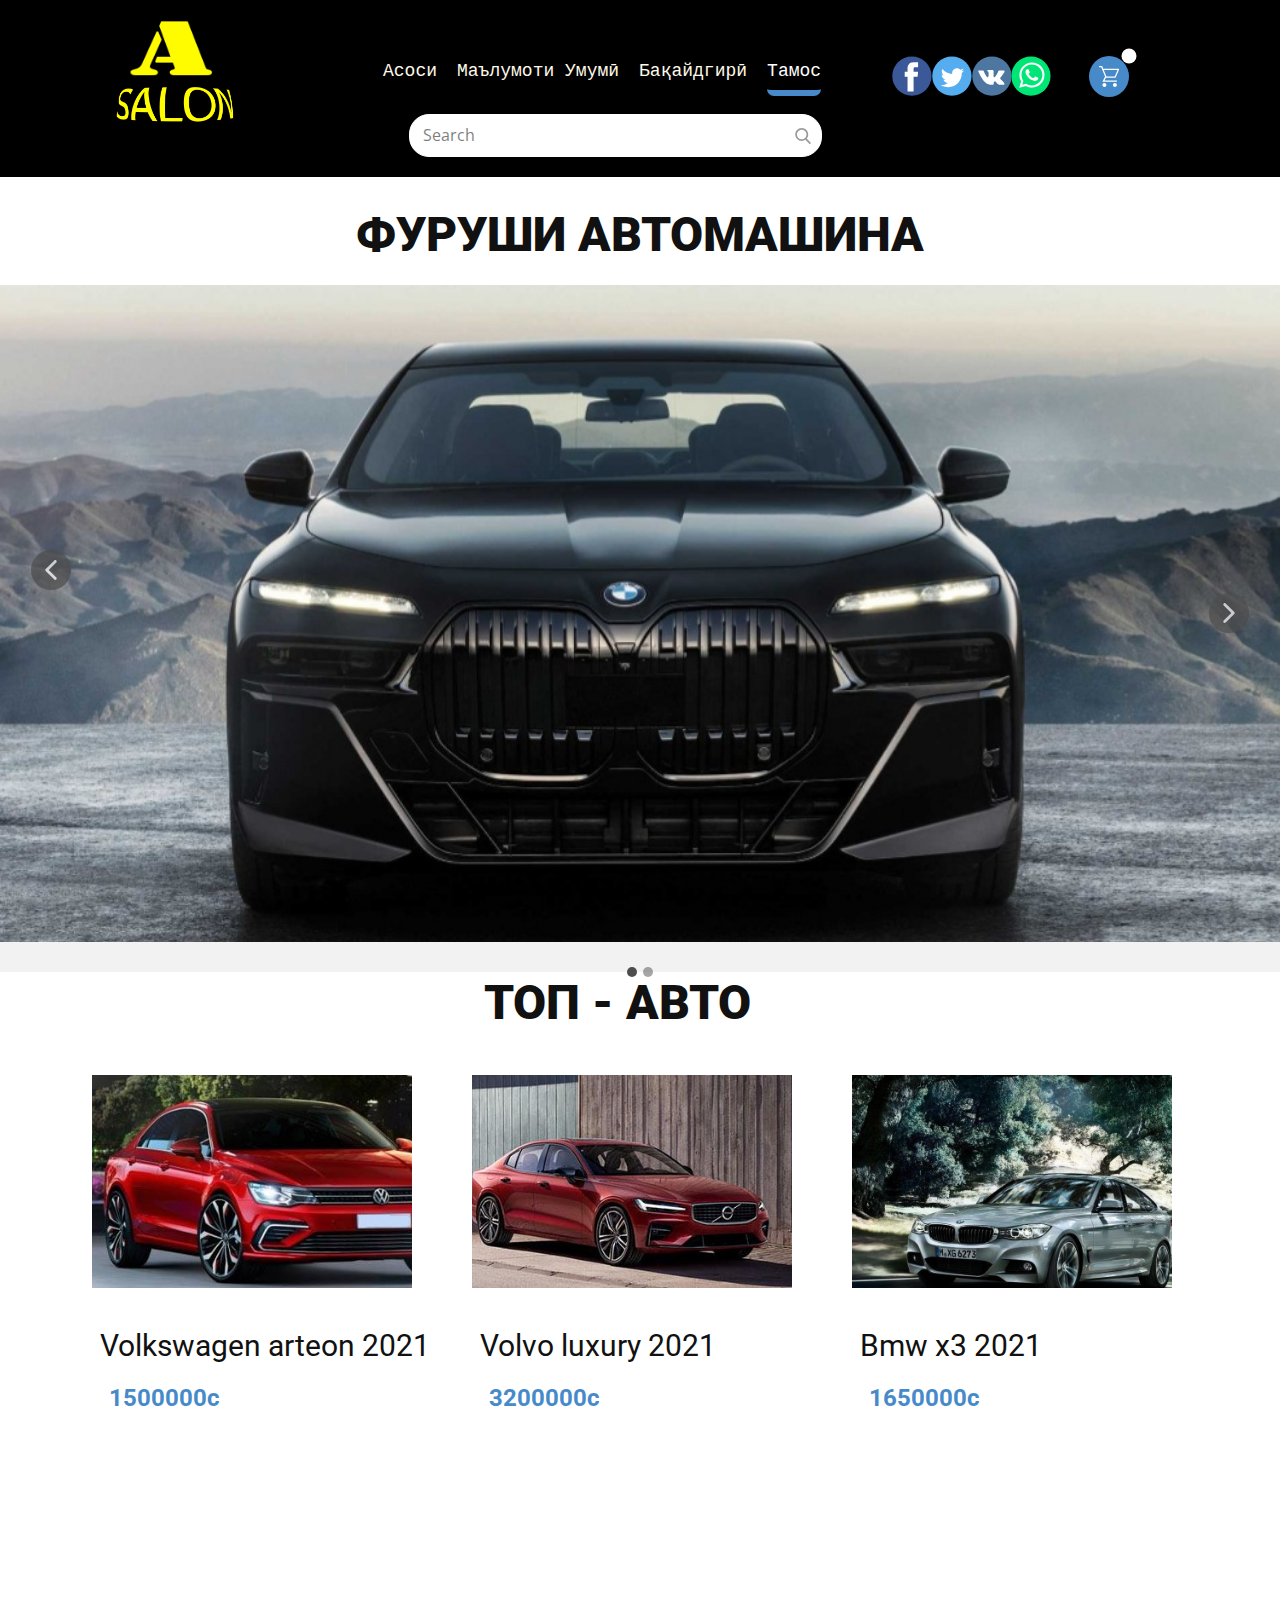
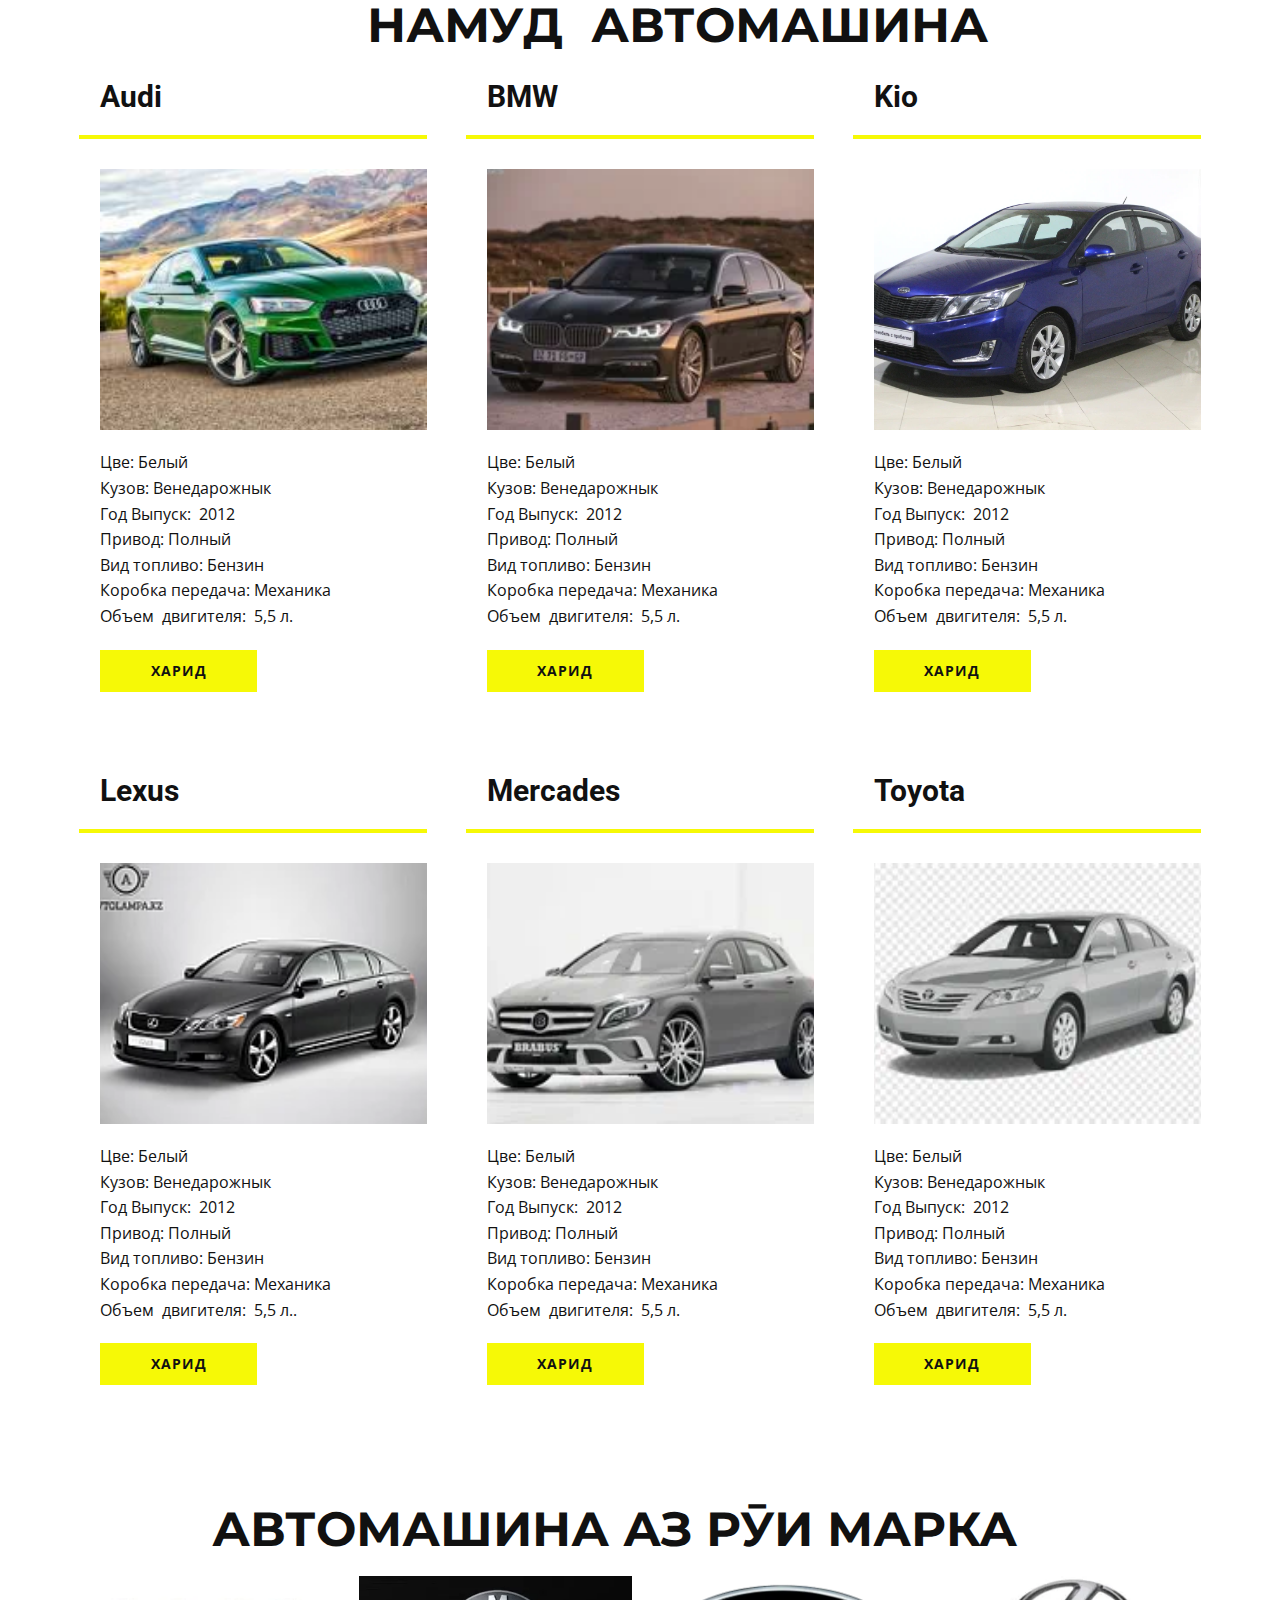
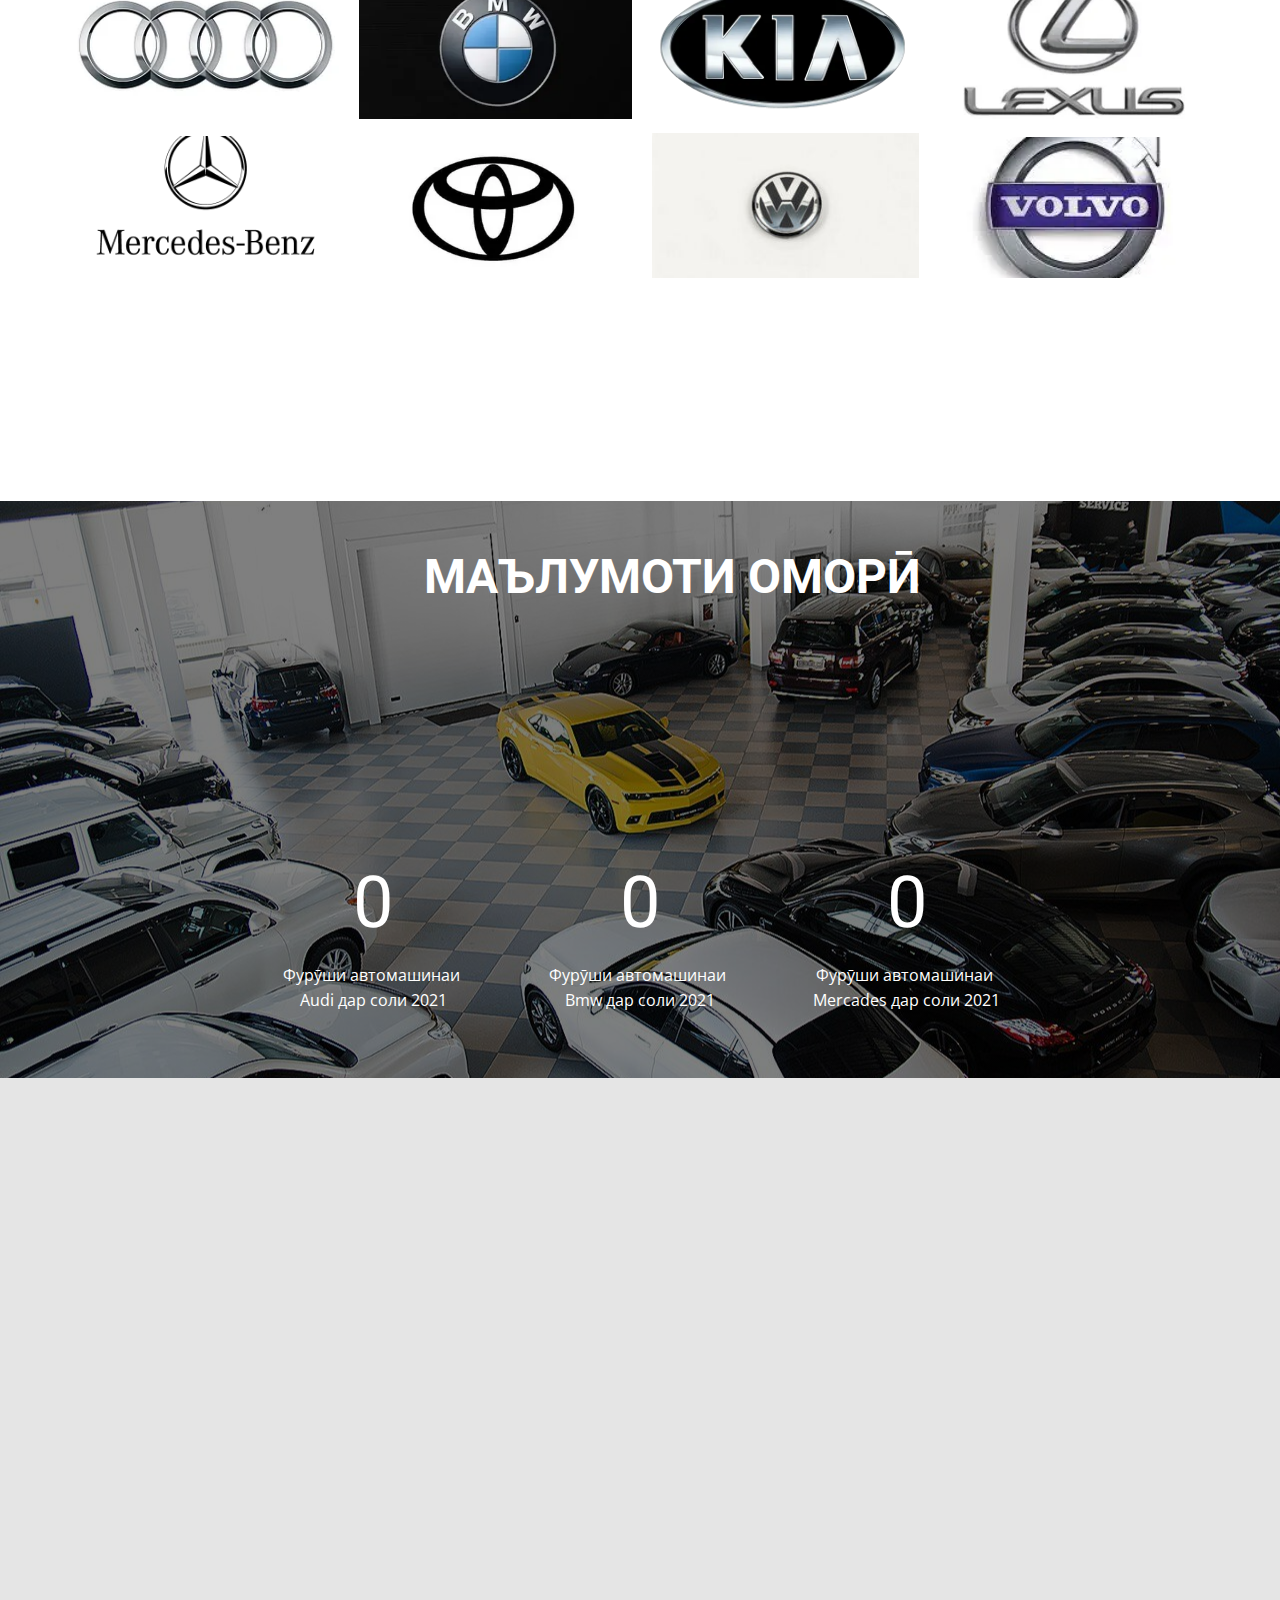
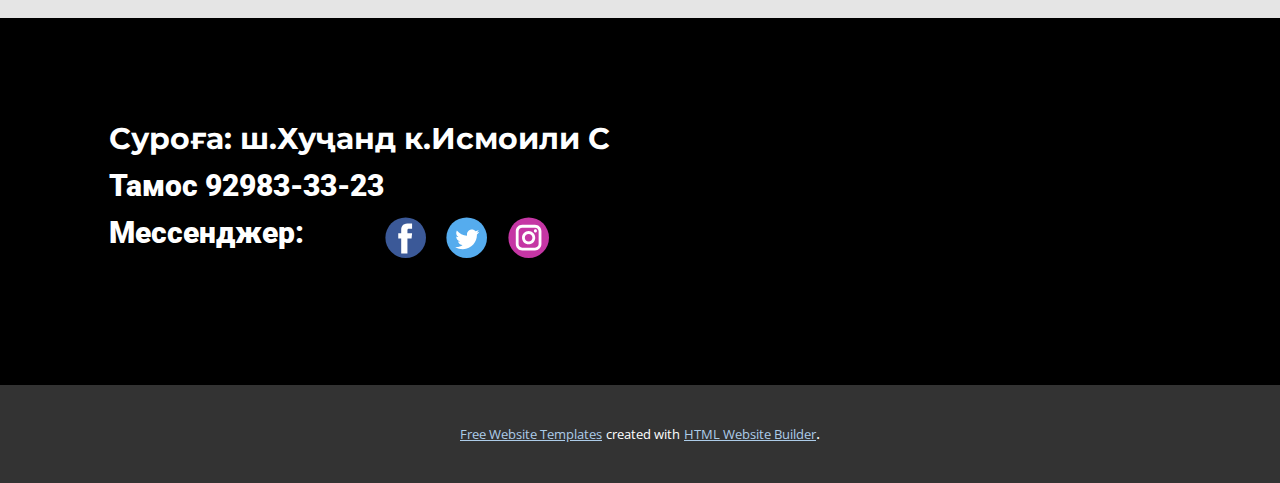
<file: index.html>
<!DOCTYPE html>
<html style="font-size: 16px;" lang="ru"><head>
    <meta name="viewport" content="width=device-width, initial-scale=1.0">
    <meta charset="utf-8">
    <meta name="keywords" content="Sample Headline, Sample Text, Топ- авто, Намуди автомобил, Автомобил аз руи марка, Маълумоти Омори, 25, 100, 72">
    <meta name="description" content="">
    <title>Меню</title>
    <link rel="stylesheet" href="nicepage.css" media="screen">
<link rel="stylesheet" href="Меню.css" media="screen">
    <script class="u-script" type="text/javascript" src="jquery.js" defer=""></script>
    <script class="u-script" type="text/javascript" src="nicepage.js" defer=""></script>
    <meta name="generator" content="Nicepage 4.18.5, nicepage.com">
    <link id="u-theme-google-font" rel="stylesheet" href="https://fonts.googleapis.com/css?family=Roboto:100,100i,300,300i,400,400i,500,500i,700,700i,900,900i|Open+Sans:300,300i,400,400i,500,500i,600,600i,700,700i,800,800i">
    <link id="u-page-google-font" rel="stylesheet" href="https://fonts.googleapis.com/css?family=Montserrat:100,100i,200,200i,300,300i,400,400i,500,500i,600,600i,700,700i,800,800i,900,900i">
    
    
    
    
    
    
    
    
    <script type="application/ld+json">{
		"@context": "http://schema.org",
		"@type": "Organization",
		"name": "Avtosalon",
		"sameAs": [
				"https://facebook.com/name",
				"https://twitter.com/name",
				"https://facebook.com/name",
				"https://twitter.com/name",
				"https://www.instagram.com/name"
		]
}</script>
    <meta name="theme-color" content="#478ac9">
    <meta name="twitter:site" content="@">
    <meta name="twitter:card" content="summary_large_image">
    <meta name="twitter:title" content="Меню">
    <meta name="twitter:description" content="Avtosalon">
    <meta property="og:title" content="Меню">
    <meta property="og:type" content="website">
  </head>
  <body data-home-page="Меню.html" data-home-page-title="Меню" class="u-body u-xl-mode" data-lang="ru"><header class="u-black u-header" id="sec-95a1" data-animation-name="" data-animation-duration="0" data-animation-delay="0" data-animation-direction=""><div class="u-clearfix u-sheet u-sheet-1">
        <div class="u-social-icons u-spacing-0 u-social-icons-1">
          <a class="u-social-url" title="facebook" target="_blank" href="https://facebook.com/name"><span class="u-icon u-social-facebook u-social-icon u-icon-1"><svg class="u-svg-link" preserveAspectRatio="xMidYMin slice" viewBox="0 0 112 112" style=""><use xmlns:xlink="http://www.w3.org/1999/xlink" xlink:href="#svg-de02"></use></svg><svg class="u-svg-content" viewBox="0 0 112 112" x="0" y="0" id="svg-de02"><circle fill="currentColor" cx="56.1" cy="56.1" r="55"></circle><path fill="#FFFFFF" d="M73.5,31.6h-9.1c-1.4,0-3.6,0.8-3.6,3.9v8.5h12.6L72,58.3H60.8v40.8H43.9V58.3h-8V43.9h8v-9.2
            c0-6.7,3.1-17,17-17h12.5v13.9H73.5z"></path></svg></span>
          </a>
          <a class="u-social-url" title="twitter" target="_blank" href="https://twitter.com/name"><span class="u-icon u-social-icon u-social-twitter u-icon-2"><svg class="u-svg-link" preserveAspectRatio="xMidYMin slice" viewBox="0 0 112 112" style=""><use xmlns:xlink="http://www.w3.org/1999/xlink" xlink:href="#svg-1e86"></use></svg><svg class="u-svg-content" viewBox="0 0 112 112" x="0" y="0" id="svg-1e86"><circle fill="currentColor" class="st0" cx="56.1" cy="56.1" r="55"></circle><path fill="#FFFFFF" d="M83.8,47.3c0,0.6,0,1.2,0,1.7c0,17.7-13.5,38.2-38.2,38.2C38,87.2,31,85,25,81.2c1,0.1,2.1,0.2,3.2,0.2
            c6.3,0,12.1-2.1,16.7-5.7c-5.9-0.1-10.8-4-12.5-9.3c0.8,0.2,1.7,0.2,2.5,0.2c1.2,0,2.4-0.2,3.5-0.5c-6.1-1.2-10.8-6.7-10.8-13.1
            c0-0.1,0-0.1,0-0.2c1.8,1,3.9,1.6,6.1,1.7c-3.6-2.4-6-6.5-6-11.2c0-2.5,0.7-4.8,1.8-6.7c6.6,8.1,16.5,13.5,27.6,14
            c-0.2-1-0.3-2-0.3-3.1c0-7.4,6-13.4,13.4-13.4c3.9,0,7.3,1.6,9.8,4.2c3.1-0.6,5.9-1.7,8.5-3.3c-1,3.1-3.1,5.8-5.9,7.4
            c2.7-0.3,5.3-1,7.7-2.1C88.7,43,86.4,45.4,83.8,47.3z"></path></svg></span>
          </a>
          <a class="u-social-url" target="_blank" data-type="VK" title="VK" href=""><span class="u-icon u-social-icon u-social-vk u-icon-3"><svg class="u-svg-link" preserveAspectRatio="xMidYMin slice" viewBox="0 0 112 112" style=""><use xmlns:xlink="http://www.w3.org/1999/xlink" xlink:href="#svg-b7d7"></use></svg><svg class="u-svg-content" viewBox="0 0 112 112" x="0" y="0" id="svg-b7d7"><circle fill="currentColor" class="st0" cx="56.1" cy="56.1" r="55"></circle><path fill="#FFFFFF" d="M88.2,80.7l-9.8,0.1c0,0-2.1,0.4-4.9-1.5c-3.7-2.5-7.2-9.1-9.9-8.2C60.9,72,61,77.9,61,77.9s0,1.3-0.6,1.9
            c-0.7,0.7-2,0.9-2,0.9H54c0,0-9.7,0.6-18.3-8.3c-9.3-9.7-17.6-29-17.6-29s-0.5-1.3,0-1.9c0.6-0.7,2.2-0.7,2.2-0.7l10.5-0.1
            c0,0,1,0.2,1.7,0.7c0.6,0.4,0.9,1.2,0.9,1.2s1.7,4.3,4,8.2c4.4,7.6,6.4,9.3,7.9,8.4c2.2-1.2,1.5-10.7,1.5-10.7s0-3.5-1.1-5
            c-0.9-1.2-2.5-1.5-3.3-1.6c-0.6-0.1,0.4-1.5,1.6-2.1c1.9-0.9,5.2-1,9.2-0.9c3.1,0,4,0.2,5.2,0.5c3.6,0.9,2.4,4.3,2.4,12.4
            c0,2.6-0.5,6.3,1.4,7.5c0.8,0.5,2.8,0.1,7.7-8.3c2.3-4,4.1-8.6,4.1-8.6s0.4-0.8,1-1.2s1.4-0.3,1.4-0.3l11.1-0.1c0,0,3.3-0.4,3.9,1.1
            c0.6,1.6-1.2,5.3-5.8,11.3c-7.4,9.9-8.3,9-2.1,14.7c5.9,5.5,7.1,8.1,7.3,8.5C93.4,80.4,88.2,80.7,88.2,80.7z"></path></svg></span>
          </a>
          <a class="u-social-url" target="_blank" data-type="Whatsapp" title="Whatsapp" href=""><span class="u-icon u-social-icon u-social-whatsapp u-icon-4"><svg class="u-svg-link" preserveAspectRatio="xMidYMin slice" viewBox="0 0 112 112" style=""><use xmlns:xlink="http://www.w3.org/1999/xlink" xlink:href="#svg-7508"></use></svg><svg class="u-svg-content" viewBox="0 0 112 112" x="0" y="0" id="svg-7508"><circle fill="currentColor" cx="56.1" cy="56.1" r="55"></circle><path fill="#FFFFFF" d="M83.8,28.3C77.2,21.7,68.4,18,59,18c-19.3,0-35.1,15.7-35.1,35.1c0,6.2,1.6,12.2,4.7,17.5l-5,18.2L42.2,84
	c5.1,2.8,10.9,4.3,16.8,4.3h0l0,0c19.3,0,35.1-15.7,35.1-35.1C94.1,43.8,90.5,35,83.8,28.3 M59,82.3L59,82.3
	c-5.2,0-10.4-1.4-14.9-4.1l-1.1-0.6l-11,2.9L35,69.8l-0.7-1.1c-2.9-4.6-4.5-10-4.5-15.5C29.8,37,42.9,24,59,24
	c7.8,0,15.1,3,20.6,8.6c5.5,5.5,8.5,12.8,8.5,20.6C88.2,69.2,75.1,82.3,59,82.3 M75,60.5c-0.9-0.4-5.2-2.6-6-2.9
	c-0.8-0.3-1.4-0.4-2,0.4s-2.3,2.9-2.8,3.4c-0.5,0.6-1,0.7-1.9,0.2c-0.9-0.4-3.7-1.4-7.1-4.4c-2.6-2.3-4.4-5.2-4.9-6.1
	c-0.5-0.9-0.1-1.4,0.4-1.8c0.4-0.4,0.9-1,1.3-1.5c0.4-0.5,0.6-0.9,0.9-1.5c0.3-0.6,0.1-1.1-0.1-1.5c-0.2-0.4-2-4.8-2.7-6.5
	c-0.7-1.7-1.4-1.5-2-1.5c-0.5,0-1.1,0-1.7,0c-0.6,0-1.5,0.2-2.3,1.1c-0.8,0.9-3.1,3-3.1,7.3c0,4.3,3.1,8.5,3.6,9.1
	c0.4,0.6,6.2,9.4,15,13.2c2.1,0.9,3.7,1.4,5,1.8c2.1,0.7,4,0.6,5.5,0.3c1.7-0.3,5.2-2.1,5.9-4.2c0.7-2,0.7-3.8,0.5-4.2
	C76.5,61.1,75.9,60.9,75,60.5"></path></svg></span>
          </a>
        </div>
        <form action="#" method="get" class="u-border-1 u-border-white u-radius-20 u-search u-search-right u-white u-search-1">
          <button class="u-search-button" type="submit">
            <span class="u-search-icon u-spacing-10 u-text-grey-40">
              <svg class="u-svg-link" preserveAspectRatio="xMidYMin slice" viewBox="0 0 56.966 56.966" style=""><use xmlns:xlink="http://www.w3.org/1999/xlink" xlink:href="#svg-9dab"></use></svg>
              <svg xmlns="http://www.w3.org/2000/svg" xmlns:xlink="http://www.w3.org/1999/xlink" version="1.1" id="svg-9dab" x="0px" y="0px" viewBox="0 0 56.966 56.966" style="enable-background:new 0 0 56.966 56.966;" xml:space="preserve" class="u-svg-content"><path d="M55.146,51.887L41.588,37.786c3.486-4.144,5.396-9.358,5.396-14.786c0-12.682-10.318-23-23-23s-23,10.318-23,23  s10.318,23,23,23c4.761,0,9.298-1.436,13.177-4.162l13.661,14.208c0.571,0.593,1.339,0.92,2.162,0.92  c0.779,0,1.518-0.297,2.079-0.837C56.255,54.982,56.293,53.08,55.146,51.887z M23.984,6c9.374,0,17,7.626,17,17s-7.626,17-17,17  s-17-7.626-17-17S14.61,6,23.984,6z"></path><g></g><g></g><g></g><g></g><g></g><g></g><g></g><g></g><g></g><g></g><g></g><g></g><g></g><g></g><g></g></svg>
            </span>
          </button>
          <input class="u-search-input" type="search" name="search" value="" placeholder="Search">
        </form><!--shopping_cart-->
        <a class="u-shopping-cart u-shopping-cart-1" href="#"><span class="u-icon u-icon-circle u-palette-1-base u-shopping-cart-icon u-text-white u-icon-5"><svg class="u-svg-link" preserveAspectRatio="xMidYMin slice" viewBox="0 0 16 16" style=""><use xmlns:xlink="http://www.w3.org/1999/xlink" xlink:href="#svg-7af9"></use></svg><svg class="u-svg-content" viewBox="0 0 16 16" x="0px" y="0px" id="svg-7af9"><path d="M14.5,3l-2.1,5H6.1L5.9,7.6L4,3H14.5 M0,0v1h2.1L5,8l-2,4h11v-1H4.6l1-2H13l3-7H3.6L2.8,0H0z M12.5,13
	c-0.8,0-1.5,0.7-1.5,1.5s0.7,1.5,1.5,1.5s1.5-0.7,1.5-1.5S13.3,13,12.5,13L12.5,13z M4.5,13C3.7,13,3,13.7,3,14.5S3.7,16,4.5,16
	S6,15.3,6,14.5S5.3,13,4.5,13L4.5,13z"></path></svg>
        <span class="u-icon-rounded u-radius-22 u-shopping-cart-count u-text-white u-white" style="font-size: 0.75rem; background-image: none;"><!--shopping_cart_count-->2<!--/shopping_cart_count--></span>
    </span>
        </a><!--/shopping_cart-->
        <img alt="" class="u-image u-image-default u-image-1" data-image-width="454" data-image-height="340" src="images/-3-.png">
        <nav data-position="" class="u-menu u-menu-one-level u-offcanvas u-offcanvas-shift u-menu-1" data-responsive-from="MD">
          <div class="menu-collapse u-custom-font u-font-courier-new" style="font-size: 1.125rem; letter-spacing: 0px; font-weight: 700;">
            <a class="u-button-style u-custom-active-border-color u-custom-active-color u-custom-border u-custom-border-color u-custom-border-radius u-custom-borders u-custom-color u-custom-hover-border-color u-custom-hover-color u-custom-left-right-menu-spacing u-custom-padding-bottom u-custom-text-active-color u-custom-text-color u-custom-text-hover-color u-custom-top-bottom-menu-spacing u-nav-link" href="#" style="font-size: calc(1em + 24px);">
              <svg class="u-svg-link" viewBox="0 0 24 24"><use xmlns:xlink="http://www.w3.org/1999/xlink" xlink:href="#menu-hamburger"></use></svg>
              <svg class="u-svg-content" version="1.1" id="menu-hamburger" viewBox="0 0 16 16" x="0px" y="0px" xmlns:xlink="http://www.w3.org/1999/xlink" xmlns="http://www.w3.org/2000/svg"><g><rect y="1" width="16" height="2"></rect><rect y="7" width="16" height="2"></rect><rect y="13" width="16" height="2"></rect>
</g></svg>
            </a>
          </div>
          <div class="u-custom-menu u-nav-container">
            <ul class="u-custom-font u-font-courier-new u-nav u-spacing-20 u-unstyled u-nav-1"><li class="u-nav-item"><a class="u-black u-border-6 u-border-active-palette-1-base u-border-hover-palette-1-base u-border-no-left u-border-no-right u-border-no-top u-button-style u-nav-link u-radius-7 u-text-active-white u-text-hover-grey-90 u-text-palette-3-light-3" href="Меню.html#sec-4f97" style="padding: 10px 0px;">Асоси</a>
</li><li class="u-nav-item"><a class="u-black u-border-6 u-border-active-palette-1-base u-border-hover-palette-1-base u-border-no-left u-border-no-right u-border-no-top u-button-style u-nav-link u-radius-7 u-text-active-white u-text-hover-grey-90 u-text-palette-3-light-3" href="Маълумоти-Умумӣ.html" style="padding: 10px 0px;">Маълумоти Умумӣ</a>
</li><li class="u-nav-item"><a class="u-black u-border-6 u-border-active-palette-1-base u-border-hover-palette-1-base u-border-no-left u-border-no-right u-border-no-top u-button-style u-nav-link u-radius-7 u-text-active-white u-text-hover-grey-90 u-text-palette-3-light-3" href="Бақайдгирӣ.html" style="padding: 10px 0px;">Бақайдгирӣ</a>
</li><li class="u-nav-item"><a class="u-black u-border-6 u-border-active-palette-1-base u-border-hover-palette-1-base u-border-no-left u-border-no-right u-border-no-top u-button-style u-nav-link u-radius-7 u-text-active-white u-text-hover-grey-90 u-text-palette-3-light-3" href="Меню.html#sec-42dd" style="padding: 10px 0px;">Тамос</a>
</li></ul>
          </div>
          <div class="u-custom-menu u-nav-container-collapse">
            <div class="u-black u-container-style u-inner-container-layout u-opacity u-opacity-95 u-sidenav">
              <div class="u-inner-container-layout u-sidenav-overflow">
                <div class="u-menu-close"></div>
                <ul class="u-align-center u-nav u-popupmenu-items u-unstyled u-nav-2"><li class="u-nav-item"><a class="u-button-style u-nav-link" href="Меню.html#sec-4f97">Асоси</a>
</li><li class="u-nav-item"><a class="u-button-style u-nav-link" href="Маълумоти-Умумӣ.html">Маълумоти Умумӣ</a>
</li><li class="u-nav-item"><a class="u-button-style u-nav-link" href="Бақайдгирӣ.html">Бақайдгирӣ</a>
</li><li class="u-nav-item"><a class="u-button-style u-nav-link" href="Меню.html#sec-42dd">Тамос</a>
</li></ul>
              </div>
            </div>
            <div class="u-black u-menu-overlay u-opacity u-opacity-70"></div>
          </div>
        </nav>
        <img alt="" class="u-image u-image-default u-image-2" data-image-width="454" data-image-height="340" src="images/1-1.png">
      </div></header>
    <section class="u-align-center u-clearfix u-section-1" id="sec-4f97">
      <div class="u-clearfix u-sheet u-sheet-1">
        <h1 class="u-text u-text-default u-text-1">ФУРУШИ АВТОМАШИНА</h1>
      </div>
    </section>
    <section class="u-align-center u-clearfix u-grey-5 u-section-2" id="sec-7a0e">
      <h2 class="u-text u-text-default u-text-1">Sample Headline</h2>
      <div class="u-carousel u-expanded-width u-gallery u-gallery-slider u-layout-carousel u-lightbox u-no-transition u-show-text-on-hover u-gallery-1" id="carousel-f035" data-interval="5000" data-u-ride="carousel">
        <ol class="u-absolute-hcenter u-carousel-indicators u-carousel-indicators-1">
          <li data-u-target="#carousel-f035" data-u-slide-to="0" class="u-active u-grey-70 u-shape-circle" style="width: 10px; height: 10px;"></li>
          <li data-u-target="#carousel-f035" data-u-slide-to="1" class="u-grey-70 u-shape-circle" style="width: 10px; height: 10px;"></li>
        </ol>
        <div class="u-carousel-inner u-gallery-inner" role="listbox">
          <div class="u-active u-carousel-item u-effect-wobble-top u-gallery-item u-carousel-item-1">
            <div class="u-back-slide" data-image-width="988" data-image-height="547">
              <img class="u-back-image u-expanded" src="images/7.jpg">
            </div>
            <div class="u-align-center u-over-slide u-shading u-valign-bottom u-over-slide-1">
              <h3 class="u-gallery-heading"></h3>
              <h1 class="u-gallery-text u-title" style="margin-top: 25px;">Автомашинаи Шумо Дар Намоишгоҳи МО</h1>
            </div>
          </div>
          <div class="u-carousel-item u-effect-wobble-top u-gallery-item u-carousel-item-2">
            <div class="u-back-slide" data-image-width="1280" data-image-height="720">
              <img class="u-back-image u-expanded" src="images/maxresdefault.jpg" alt="">
            </div>
            <div class="u-align-center u-over-slide u-shading u-valign-bottom u-over-slide-2">
              <h3 class="u-gallery-heading"></h3>
              <h1 class="u-gallery-text u-title" style="margin-top: 25px;">Автомашинаи Шумо Дар Намоишгоҳи МО</h1>
            </div>
          </div>
        </div>
        <a class="u-carousel-control u-carousel-control-prev u-grey-70 u-hidden-sm u-hidden-xs u-icon-circle u-opacity u-opacity-70 u-spacing-10 u-text-white u-carousel-control-1" href="#carousel-f035" role="button" data-u-slide="prev">
          <span aria-hidden="true">
            <svg viewBox="0 0 451.847 451.847"><path d="M97.141,225.92c0-8.095,3.091-16.192,9.259-22.366L300.689,9.27c12.359-12.359,32.397-12.359,44.751,0
c12.354,12.354,12.354,32.388,0,44.748L173.525,225.92l171.903,171.909c12.354,12.354,12.354,32.391,0,44.744
c-12.354,12.365-32.386,12.365-44.745,0l-194.29-194.281C100.226,242.115,97.141,234.018,97.141,225.92z"></path></svg>
          </span>
          <span class="sr-only">
            <svg viewBox="0 0 451.847 451.847"><path d="M97.141,225.92c0-8.095,3.091-16.192,9.259-22.366L300.689,9.27c12.359-12.359,32.397-12.359,44.751,0
c12.354,12.354,12.354,32.388,0,44.748L173.525,225.92l171.903,171.909c12.354,12.354,12.354,32.391,0,44.744
c-12.354,12.365-32.386,12.365-44.745,0l-194.29-194.281C100.226,242.115,97.141,234.018,97.141,225.92z"></path></svg>
          </span>
        </a>
        <a class="u-absolute-vcenter u-carousel-control u-carousel-control-next u-grey-70 u-hidden-sm u-hidden-xs u-icon-circle u-opacity u-opacity-70 u-spacing-10 u-text-white u-carousel-control-2" href="#carousel-f035" role="button" data-u-slide="next">
          <span aria-hidden="true">
            <svg viewBox="0 0 451.846 451.847"><path d="M345.441,248.292L151.154,442.573c-12.359,12.365-32.397,12.365-44.75,0c-12.354-12.354-12.354-32.391,0-44.744
L278.318,225.92L106.409,54.017c-12.354-12.359-12.354-32.394,0-44.748c12.354-12.359,32.391-12.359,44.75,0l194.287,194.284
c6.177,6.18,9.262,14.271,9.262,22.366C354.708,234.018,351.617,242.115,345.441,248.292z"></path></svg>
          </span>
          <span class="sr-only">
            <svg viewBox="0 0 451.846 451.847"><path d="M345.441,248.292L151.154,442.573c-12.359,12.365-32.397,12.365-44.75,0c-12.354-12.354-12.354-32.391,0-44.744
L278.318,225.92L106.409,54.017c-12.354-12.359-12.354-32.394,0-44.748c12.354-12.359,32.391-12.359,44.75,0l194.287,194.284
c6.177,6.18,9.262,14.271,9.262,22.366C354.708,234.018,351.617,242.115,345.441,248.292z"></path></svg>
          </span>
        </a>
      </div>
    </section>
    <section class="u-clearfix u-section-3" id="sec-40b1">
      <div class="u-clearfix u-sheet u-sheet-1">
        <h1 class="u-text u-text-1">Топ - Авто</h1>
        <div class="u-expanded-width u-list u-list-1">
          <div class="u-repeater u-repeater-1">
            <div class="u-container-style u-list-item u-repeater-item">
              <div class="u-container-layout u-similar-container u-valign-top u-container-layout-1">
                <img alt="" class="u-image u-image-default u-image-1" data-image-width="600" data-image-height="250" src="images/IMG-20170607-WA0009.jpg">
                <h3 class="u-text u-text-default u-text-2">Volkswagen arteon 2021</h3>
                <h4 class="u-text u-text-default u-text-palette-1-base u-text-3">1500000c</h4>
              </div>
            </div>
            <div class="u-container-style u-list-item u-repeater-item">
              <div class="u-container-layout u-similar-container u-valign-top u-container-layout-2">
                <img alt="" class="u-image u-image-default u-image-2" data-image-width="600" data-image-height="250" src="images/volvo-s60-t8-plug-in-hybrid-yola-cikmaya2.jpg">
                <h3 class="u-text u-text-default u-text-4">Volvo luxury 2021</h3>
                <h4 class="u-text u-text-default u-text-palette-1-base u-text-5">3200000c</h4>
              </div>
            </div>
            <div class="u-container-style u-list-item u-repeater-item">
              <div class="u-container-layout u-similar-container u-valign-top u-container-layout-3">
                <img alt="" class="u-image u-image-default u-image-3" data-image-width="650" data-image-height="250" src="images/Noul-BMW-Gran-Turismo-o-masina-pentru-toate-gusturile-650x250.jpg">
                <h3 class="u-text u-text-default u-text-6">Bmw x3 2021</h3>
                <h4 class="u-text u-text-default u-text-palette-1-base u-text-7">1650000c</h4>
              </div>
            </div>
          </div>
        </div>
      </div>
    </section>
    <section class="u-clearfix u-white u-section-4" id="sec-c72a">
      <div class="u-clearfix u-sheet u-sheet-1">
        <h1 class="u-custom-font u-font-montserrat u-text u-text-default u-text-1">Намуд&nbsp; Автомашина&nbsp;</h1>
        <div class="u-expanded-width u-list u-list-1">
          <div class="u-repeater u-repeater-1">
            <div class="u-container-style u-list-item u-repeater-item u-video-cover u-white">
              <div class="u-container-layout u-similar-container u-valign-top u-container-layout-1">
                <h3 class="u-text u-text-default u-text-2">Audi</h3>
                <div class="u-border-4 u-border-custom-color-4 u-expanded-width u-line u-line-horizontal u-line-1"></div>
                <img alt="" class="u-image u-image-default u-image-1" data-image-width="200" data-image-height="160" src="images/5.jpg">
                <p class="u-text u-text-default u-text-3"> Цве:&nbsp;Белый<br>Кузов: Венедарожнык<br>Год Выпуск:&nbsp; 2012<br>Привод: Полный<br>Вид топливо: Бензин<br>Коробка передача: Механика<br>Объем&nbsp; двигителя:&nbsp;​&nbsp;5,5 л.
                </p>
                <a href="" class="u-btn u-button-style u-custom-color-4 u-btn-1">ХАрид</a>
              </div>
            </div>
            <div class="u-container-style u-list-item u-repeater-item u-video-cover u-white">
              <div class="u-container-layout u-similar-container u-valign-top u-container-layout-2">
                <h3 class="u-text u-text-default u-text-4">BMW</h3>
                <div class="u-border-4 u-border-custom-color-4 u-expanded-width u-line u-line-horizontal u-line-2"></div>
                <img alt="" class="u-image u-image-default u-image-2" data-image-width="201" data-image-height="150" src="images/i8.webp">
                <p class="u-text u-text-default u-text-5"> Цве:&nbsp;Белый<br>Кузов: Венедарожнык<br>Год Выпуск:&nbsp; 2012<br>Привод: Полный<br>Вид топливо: Бензин<br>Коробка передача: Механика<br>Объем&nbsp; двигителя:&nbsp;​&nbsp;5,5 л.
                </p>
                <a href="" class="u-btn u-button-style u-custom-color-4 u-btn-2"> ХАрид</a>
              </div>
            </div>
            <div class="u-container-style u-list-item u-repeater-item u-video-cover u-white">
              <div class="u-container-layout u-similar-container u-valign-top u-container-layout-3">
                <h3 class="u-text u-text-default u-text-6">Kio</h3>
                <div class="u-border-4 u-border-custom-color-4 u-expanded-width u-line u-line-horizontal u-line-3"></div>
                <img alt="" class="u-image u-image-default u-image-3" data-image-width="1200" data-image-height="900" src="images/1200x900.webp">
                <p class="u-text u-text-default u-text-7"> Цве:&nbsp;Белый<br>Кузов: Венедарожнык<br>Год Выпуск:&nbsp; 2012<br>Привод: Полный<br>Вид топливо: Бензин<br>Коробка передача: Механика<br>Объем&nbsp; двигителя:&nbsp;​&nbsp;5,5 л.
                </p>
                <a href="" class="u-btn u-button-style u-custom-color-4 u-btn-3">
                  <span style="font-weight: 700;"> ХАрид</span>
                  <span style="font-weight: 700;">
                    <span style="font-weight: 400;"></span>
                  </span>
                </a>
              </div>
            </div>
            <div class="u-container-style u-list-item u-repeater-item u-video-cover u-white">
              <div class="u-container-layout u-similar-container u-valign-top u-container-layout-4">
                <h3 class="u-text u-text-default u-text-8">Lexus</h3>
                <div class="u-border-4 u-border-custom-color-4 u-expanded-width u-line u-line-horizontal u-line-4"></div>
                <img alt="" class="u-image u-image-default u-image-4" data-image-width="200" data-image-height="150" src="images/123.webp">
                <p class="u-text u-text-default u-text-9"> Цве:&nbsp;Белый<br>Кузов: Венедарожнык<br>Год Выпуск:&nbsp; 2012<br>Привод: Полный<br>Вид топливо: Бензин<br>Коробка передача: Механика<br>Объем&nbsp; двигителя:&nbsp;​&nbsp;5,5 л..
                </p>
                <a href="" class="u-btn u-button-style u-custom-color-4 u-btn-4"> ХАрид</a>
              </div>
            </div>
            <div class="u-container-style u-list-item u-repeater-item u-video-cover u-white">
              <div class="u-container-layout u-similar-container u-valign-top u-container-layout-5">
                <h3 class="u-text u-text-default u-text-10">Mercades</h3>
                <div class="u-border-4 u-border-custom-color-4 u-expanded-width u-line u-line-horizontal u-line-5"></div>
                <img alt="" class="u-image u-image-default u-image-5" data-image-width="225" data-image-height="150" src="images/i9.webp">
                <p class="u-text u-text-default u-text-11"> Цве:&nbsp;Белый<br>Кузов: Венедарожнык<br>Год Выпуск:&nbsp; 2012<br>Привод: Полный<br>Вид топливо: Бензин<br>Коробка передача: Механика<br>Объем&nbsp; двигителя:&nbsp;​&nbsp;5,5 л.
                </p>
                <a href="" class="u-btn u-button-style u-custom-color-4 u-btn-5"> ХАрид</a>
              </div>
            </div>
            <div class="u-container-style u-list-item u-repeater-item u-video-cover u-white">
              <div class="u-container-layout u-similar-container u-valign-top u-container-layout-6">
                <h3 class="u-text u-text-default u-text-12">Toyota</h3>
                <div class="u-border-4 u-border-custom-color-4 u-expanded-width u-line u-line-horizontal u-line-6"></div>
                <img alt="" class="u-image u-image-default u-image-6" data-image-width="200" data-image-height="150" src="images/i10.webp">
                <p class="u-text u-text-default u-text-13"> Цве:&nbsp;Белый<br>Кузов: Венедарожнык<br>Год Выпуск:&nbsp; 2012<br>Привод: Полный<br>Вид топливо: Бензин<br>Коробка передача: Механика<br>Объем&nbsp; двигителя:&nbsp;​&nbsp;5,5 л.
                </p>
                <a href="" class="u-btn u-button-style u-custom-color-4 u-btn-6"> ХАрид</a>
              </div>
            </div>
          </div>
        </div>
      </div>
    </section>
    <section class="u-align-center u-clearfix u-section-5" id="sec-0993">
      <div class="u-clearfix u-sheet u-sheet-1">
        <h1 class="u-custom-font u-font-montserrat u-text u-text-default u-text-1">Автомашина аз рӯи марка</h1>
        <div class="u-expanded-width u-gallery u-layout-grid u-lightbox u-show-text-on-hover u-gallery-1">
          <div class="u-gallery-inner u-gallery-inner-1">
            <div class="u-effect-fade u-gallery-item u-gallery-item-1">
              <div class="u-back-slide" data-image-width="307" data-image-height="153">
                <img class="u-back-image u-expanded" src="images/audi.webp">
              </div>
              <div class="u-over-slide u-shading u-over-slide-1">
                <h3 class="u-gallery-heading"></h3>
                <p class="u-gallery-text"></p>
              </div>
            </div>
            <div class="u-effect-fade u-gallery-item u-gallery-item-2">
              <div class="u-back-slide" data-image-width="480" data-image-height="200">
                <img class="u-back-image u-expanded" src="images/i2.webp">
              </div>
              <div class="u-over-slide u-shading u-over-slide-2">
                <h3 class="u-gallery-heading"></h3>
                <p class="u-gallery-text"></p>
              </div>
            </div>
            <div class="u-effect-fade u-gallery-item">
              <div class="u-back-slide" data-image-width="592" data-image-height="292">
                <img class="u-back-image u-expanded" src="images/kio.webp">
              </div>
              <div class="u-over-slide u-shading u-over-slide-3">
                <h3 class="u-gallery-heading"></h3>
                <p class="u-gallery-text"></p>
              </div>
            </div>
            <div class="u-effect-fade u-gallery-item">
              <div class="u-back-slide" data-image-width="300" data-image-height="300">
                <img class="u-back-image u-expanded" src="images/171050784_w640_h640_perehodnye-ramki-na.webp">
              </div>
              <div class="u-over-slide u-shading u-over-slide-4">
                <h3 class="u-gallery-heading"></h3>
                <p class="u-gallery-text"></p>
              </div>
            </div>
            <div class="u-effect-fade u-gallery-item">
              <div class="u-back-slide" data-image-width="600" data-image-height="600">
                <img class="u-back-image u-expanded" src="images/1216576367_w640_h640_masla-motornye-mercedes-benz.webp">
              </div>
              <div class="u-over-slide u-shading u-over-slide-5">
                <h3 class="u-gallery-heading"></h3>
                <p class="u-gallery-text"></p>
              </div>
            </div>
            <div class="u-effect-fade u-gallery-item">
              <div class="u-back-slide" data-image-width="480" data-image-height="200">
                <img class="u-back-image u-expanded" src="images/i7.webp">
              </div>
              <div class="u-over-slide u-shading u-over-slide-6">
                <h3 class="u-gallery-heading"></h3>
                <p class="u-gallery-text"></p>
              </div>
            </div>
          </div>
        </div>
        <img alt="" class="u-image u-image-default u-image-1" data-image-width="300" data-image-height="300" src="images/s-l300.jpg" data-animation-name="" data-animation-duration="0" data-animation-delay="0" data-animation-direction="">
        <img alt="" class="u-image u-image-default u-image-2" data-image-width="225" data-image-height="225" src="images/1d78c60c-7cfd-1ac5-855a-1d484f0bc456.webp">
      </div>
    </section>
    <section class="u-clearfix u-image u-shading u-section-6" src="" data-image-width="1280" data-image-height="854" id="sec-97c6">
      <div class="u-clearfix u-sheet u-sheet-1">
        <div class="u-align-center u-container-style u-group u-group-1">
          <div class="u-container-layout u-container-layout-1">
            <h2 class="u-text u-text-1">Маълумоти Оморӣ</h2>
          </div>
        </div>
        <div class="u-list u-list-1">
          <div class="u-repeater u-repeater-1">
            <div class="u-align-center u-container-style u-list-item u-repeater-item u-video-cover u-list-item-1">
              <div class="u-container-layout u-similar-container u-container-layout-2">
                <h1 class="u-text u-text-default u-title u-text-2" data-animation-name="counter" data-animation-event="scroll" data-animation-duration="3000">25</h1>
                <p class="u-text u-text-3">Фурӯши автомашинаи&nbsp; Audi дар соли 2021</p>
              </div>
            </div>
            <div class="u-align-center u-container-style u-list-item u-repeater-item u-video-cover u-list-item-2">
              <div class="u-container-layout u-similar-container u-container-layout-3">
                <h1 class="u-text u-text-default u-title u-text-4" data-animation-name="counter" data-animation-event="scroll" data-animation-duration="3000">100</h1>
                <p class="u-text u-text-default u-text-5"> Фурӯши автомашинаи&nbsp; Bmw дар соли 2021</p>
              </div>
            </div>
            <div class="u-align-center u-container-style u-list-item u-repeater-item u-video-cover u-list-item-3">
              <div class="u-container-layout u-similar-container u-container-layout-4">
                <h1 class="u-text u-text-default u-title u-text-6" data-animation-name="counter" data-animation-event="scroll" data-animation-duration="3000">72</h1>
                <p class="u-text u-text-default u-text-7"> Фурӯши автомашинаи&nbsp; Mercades дар соли 2021</p>
              </div>
            </div>
          </div>
        </div>
      </div>
    </section>
    <section class="u-clearfix u-grey-10 u-section-7" id="sec-e56f">
      <div class="u-clearfix u-sheet u-sheet-1">
        <div class="u-clearfix u-gutter-30 u-layout-wrap u-layout-wrap-1">
          <div class="u-layout">
            <div class="u-layout-row">
              <div class="u-align-left u-container-style u-layout-cell u-left-cell u-size-30 u-layout-cell-1">
                <div class="u-container-layout u-container-layout-1">
                  <div class="u-align-left u-expanded u-video">
                    <div class="embed-responsive embed-responsive-1">
                      <iframe style="position: absolute;top: 0;left: 0;width: 100%;height: 100%;" class="embed-responsive-item" src="https://www.youtube.com/embed/Bs7vmoS61zc?mute=0&amp;showinfo=0&amp;controls=0&amp;start=0" frameborder="0" allowfullscreen=""></iframe>
                    </div>
                  </div>
                </div>
              </div>
              <div class="u-align-left u-container-style u-layout-cell u-size-30 u-layout-cell-2">
                <div class="u-container-layout u-container-layout-2">
                  <div class="u-align-left u-expanded u-video">
                    <div class="embed-responsive embed-responsive-2">
                      <iframe style="position: absolute;top: 0;left: 0;width: 100%;height: 100%;" class="embed-responsive-item" src="https://www.youtube.com/embed/inXxefbHMLs?mute=0&amp;showinfo=0&amp;controls=0&amp;start=0" frameborder="0" allowfullscreen=""></iframe>
                    </div>
                  </div>
                </div>
              </div>
            </div>
          </div>
        </div>
      </div>
    </section>
    
    
    <footer class="u-align-center-sm u-align-center-xs u-black u-clearfix u-footer" id="sec-7270"><div class="u-clearfix u-sheet u-valign-middle-sm u-valign-middle-xs u-sheet-1"><!--position-->
        <div data-position="" class="u-position u-position-1"><!--block-->
          <div class="u-block">
            <div class="u-block-container u-clearfix"><!--block_header-->
              <h5 class="u-block-header u-text u-text-custom-color-4 u-text-1"><!--block_header_content--><!--/block_header_content--></h5><!--/block_header--><!--block_content-->
              <div class="u-block-content u-text"><!--block_content_content--><!--/block_content_content--></div><!--/block_content-->
            </div>
          </div><!--/block-->
        </div><!--/position-->
        <h1 class="u-custom-font u-font-montserrat u-text u-text-default u-text-3">Суроға: ш.Хуҷанд к.Исмоили С</h1>
        <h1 class="u-text u-text-default u-text-4">Тамос 92983-33-23</h1>
        <h1 class="u-text u-text-default u-text-5">Месс​енджер​:</h1>
        <div class="u-social-icons u-spacing-20 u-social-icons-1">
          <a class="u-social-url" title="facebook" target="_blank" href="https://facebook.com/name"><span class="u-icon u-social-facebook u-social-icon u-icon-1"><svg class="u-svg-link" preserveAspectRatio="xMidYMin slice" viewBox="0 0 112 112" style=""><use xmlns:xlink="http://www.w3.org/1999/xlink" xlink:href="#svg-a9a8"></use></svg><svg class="u-svg-content" viewBox="0 0 112 112" x="0" y="0" id="svg-a9a8"><circle fill="currentColor" cx="56.1" cy="56.1" r="55"></circle><path fill="#FFFFFF" d="M73.5,31.6h-9.1c-1.4,0-3.6,0.8-3.6,3.9v8.5h12.6L72,58.3H60.8v40.8H43.9V58.3h-8V43.9h8v-9.2
            c0-6.7,3.1-17,17-17h12.5v13.9H73.5z"></path></svg></span>
          </a>
          <a class="u-social-url" title="twitter" target="_blank" href="https://twitter.com/name"><span class="u-icon u-social-icon u-social-twitter u-icon-2"><svg class="u-svg-link" preserveAspectRatio="xMidYMin slice" viewBox="0 0 112 112" style=""><use xmlns:xlink="http://www.w3.org/1999/xlink" xlink:href="#svg-6d79"></use></svg><svg class="u-svg-content" viewBox="0 0 112 112" x="0" y="0" id="svg-6d79"><circle fill="currentColor" class="st0" cx="56.1" cy="56.1" r="55"></circle><path fill="#FFFFFF" d="M83.8,47.3c0,0.6,0,1.2,0,1.7c0,17.7-13.5,38.2-38.2,38.2C38,87.2,31,85,25,81.2c1,0.1,2.1,0.2,3.2,0.2
            c6.3,0,12.1-2.1,16.7-5.7c-5.9-0.1-10.8-4-12.5-9.3c0.8,0.2,1.7,0.2,2.5,0.2c1.2,0,2.4-0.2,3.5-0.5c-6.1-1.2-10.8-6.7-10.8-13.1
            c0-0.1,0-0.1,0-0.2c1.8,1,3.9,1.6,6.1,1.7c-3.6-2.4-6-6.5-6-11.2c0-2.5,0.7-4.8,1.8-6.7c6.6,8.1,16.5,13.5,27.6,14
            c-0.2-1-0.3-2-0.3-3.1c0-7.4,6-13.4,13.4-13.4c3.9,0,7.3,1.6,9.8,4.2c3.1-0.6,5.9-1.7,8.5-3.3c-1,3.1-3.1,5.8-5.9,7.4
            c2.7-0.3,5.3-1,7.7-2.1C88.7,43,86.4,45.4,83.8,47.3z"></path></svg></span>
          </a>
          <a class="u-social-url" title="instagram" target="_blank" href="https://www.instagram.com/name"><span class="u-icon u-social-icon u-social-instagram u-icon-3"><svg class="u-svg-link" preserveAspectRatio="xMidYMin slice" viewBox="0 0 112 112" style=""><use xmlns:xlink="http://www.w3.org/1999/xlink" xlink:href="#svg-f557"></use></svg><svg class="u-svg-content" viewBox="0 0 112 112" x="0" y="0" id="svg-f557"><circle fill="currentColor" cx="56.1" cy="56.1" r="55"></circle><path fill="#FFFFFF" d="M55.9,38.2c-9.9,0-17.9,8-17.9,17.9C38,66,46,74,55.9,74c9.9,0,17.9-8,17.9-17.9C73.8,46.2,65.8,38.2,55.9,38.2
            z M55.9,66.4c-5.7,0-10.3-4.6-10.3-10.3c-0.1-5.7,4.6-10.3,10.3-10.3c5.7,0,10.3,4.6,10.3,10.3C66.2,61.8,61.6,66.4,55.9,66.4z"></path><path fill="#FFFFFF" d="M74.3,33.5c-2.3,0-4.2,1.9-4.2,4.2s1.9,4.2,4.2,4.2s4.2-1.9,4.2-4.2S76.6,33.5,74.3,33.5z"></path><path fill="#FFFFFF" d="M73.1,21.3H38.6c-9.7,0-17.5,7.9-17.5,17.5v34.5c0,9.7,7.9,17.6,17.5,17.6h34.5c9.7,0,17.5-7.9,17.5-17.5V38.8
            C90.6,29.1,82.7,21.3,73.1,21.3z M83,73.3c0,5.5-4.5,9.9-9.9,9.9H38.6c-5.5,0-9.9-4.5-9.9-9.9V38.8c0-5.5,4.5-9.9,9.9-9.9h34.5
            c5.5,0,9.9,4.5,9.9,9.9V73.3z"></path></svg></span>
          </a>
        </div>
      </div></footer>
    <section class="u-backlink u-clearfix u-grey-80">
      <a class="u-link" href="https://nicepage.com/website-templates" target="_blank">
        <span>Free Website Templates</span>
      </a>
      <p class="u-text">
        <span>created with</span>
      </p>
      <a class="u-link" href="https://nicepage.com/html-website-builder" target="_blank">
        <span>HTML Website Builder</span>
      </a>. 
    </section>
  
</body></html>
</file>
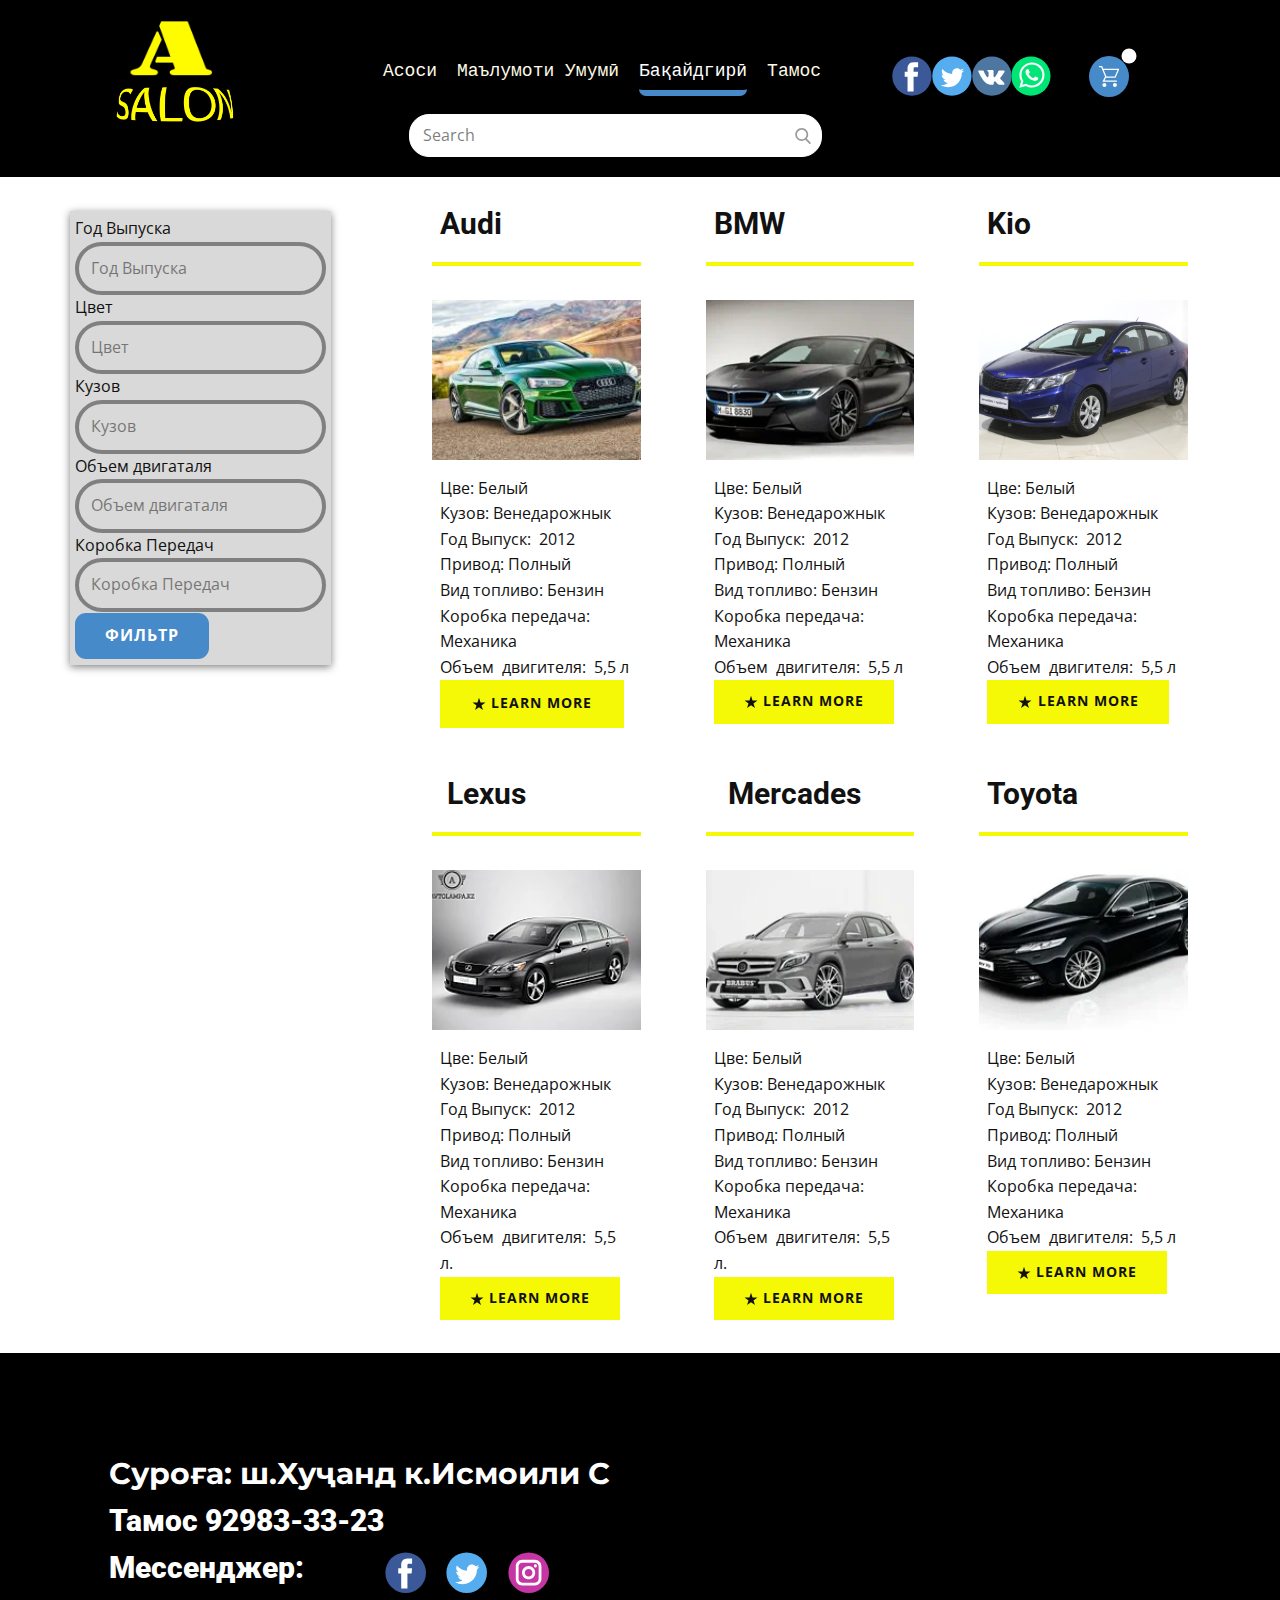
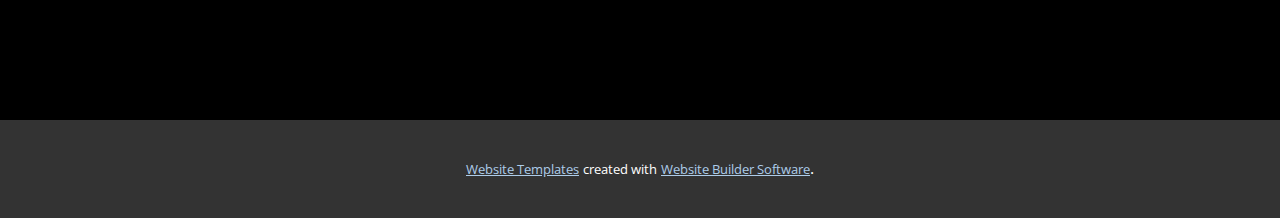
<file: Бақайдгирӣ.html>
<!DOCTYPE html>
<html style="font-size: 16px;" lang="ru"><head>
    <meta name="viewport" content="width=device-width, initial-scale=1.0">
    <meta charset="utf-8">
    <meta name="keywords" content="О нас">
    <meta name="description" content="">
    <title>Бақайдгирӣ</title>
    <link rel="stylesheet" href="nicepage.css" media="screen">
<link rel="stylesheet" href="Бақайдгирӣ.css" media="screen">
    <script class="u-script" type="text/javascript" src="jquery.js" defer=""></script>
    <script class="u-script" type="text/javascript" src="nicepage.js" defer=""></script>
    <meta name="generator" content="Nicepage 4.18.5, nicepage.com">
    <link id="u-theme-google-font" rel="stylesheet" href="https://fonts.googleapis.com/css?family=Roboto:100,100i,300,300i,400,400i,500,500i,700,700i,900,900i|Open+Sans:300,300i,400,400i,500,500i,600,600i,700,700i,800,800i">
    <link id="u-page-google-font" rel="stylesheet" href="https://fonts.googleapis.com/css?family=Montserrat:100,100i,200,200i,300,300i,400,400i,500,500i,600,600i,700,700i,800,800i,900,900i">
    
    
    <script type="application/ld+json">{
		"@context": "http://schema.org",
		"@type": "Organization",
		"name": "Avtosalon",
		"sameAs": [
				"https://facebook.com/name",
				"https://twitter.com/name",
				"https://facebook.com/name",
				"https://twitter.com/name",
				"https://www.instagram.com/name"
		]
}</script>
    <meta name="theme-color" content="#478ac9">
    <meta name="twitter:site" content="@">
    <meta name="twitter:card" content="summary_large_image">
    <meta name="twitter:title" content="Бақайдгирӣ">
    <meta name="twitter:description" content="Avtosalon">
    <meta property="og:title" content="Бақайдгирӣ">
    <meta property="og:type" content="website">
  </head>
  <body class="u-body u-xl-mode" data-lang="ru"><header class="u-black u-header" id="sec-95a1" data-animation-name="" data-animation-duration="0" data-animation-delay="0" data-animation-direction=""><div class="u-clearfix u-sheet u-sheet-1">
        <div class="u-social-icons u-spacing-0 u-social-icons-1">
          <a class="u-social-url" title="facebook" target="_blank" href="https://facebook.com/name"><span class="u-icon u-social-facebook u-social-icon u-icon-1"><svg class="u-svg-link" preserveAspectRatio="xMidYMin slice" viewBox="0 0 112 112" style=""><use xmlns:xlink="http://www.w3.org/1999/xlink" xlink:href="#svg-de02"></use></svg><svg class="u-svg-content" viewBox="0 0 112 112" x="0" y="0" id="svg-de02"><circle fill="currentColor" cx="56.1" cy="56.1" r="55"></circle><path fill="#FFFFFF" d="M73.5,31.6h-9.1c-1.4,0-3.6,0.8-3.6,3.9v8.5h12.6L72,58.3H60.8v40.8H43.9V58.3h-8V43.9h8v-9.2
            c0-6.7,3.1-17,17-17h12.5v13.9H73.5z"></path></svg></span>
          </a>
          <a class="u-social-url" title="twitter" target="_blank" href="https://twitter.com/name"><span class="u-icon u-social-icon u-social-twitter u-icon-2"><svg class="u-svg-link" preserveAspectRatio="xMidYMin slice" viewBox="0 0 112 112" style=""><use xmlns:xlink="http://www.w3.org/1999/xlink" xlink:href="#svg-1e86"></use></svg><svg class="u-svg-content" viewBox="0 0 112 112" x="0" y="0" id="svg-1e86"><circle fill="currentColor" class="st0" cx="56.1" cy="56.1" r="55"></circle><path fill="#FFFFFF" d="M83.8,47.3c0,0.6,0,1.2,0,1.7c0,17.7-13.5,38.2-38.2,38.2C38,87.2,31,85,25,81.2c1,0.1,2.1,0.2,3.2,0.2
            c6.3,0,12.1-2.1,16.7-5.7c-5.9-0.1-10.8-4-12.5-9.3c0.8,0.2,1.7,0.2,2.5,0.2c1.2,0,2.4-0.2,3.5-0.5c-6.1-1.2-10.8-6.7-10.8-13.1
            c0-0.1,0-0.1,0-0.2c1.8,1,3.9,1.6,6.1,1.7c-3.6-2.4-6-6.5-6-11.2c0-2.5,0.7-4.8,1.8-6.7c6.6,8.1,16.5,13.5,27.6,14
            c-0.2-1-0.3-2-0.3-3.1c0-7.4,6-13.4,13.4-13.4c3.9,0,7.3,1.6,9.8,4.2c3.1-0.6,5.9-1.7,8.5-3.3c-1,3.1-3.1,5.8-5.9,7.4
            c2.7-0.3,5.3-1,7.7-2.1C88.7,43,86.4,45.4,83.8,47.3z"></path></svg></span>
          </a>
          <a class="u-social-url" target="_blank" data-type="VK" title="VK" href=""><span class="u-icon u-social-icon u-social-vk u-icon-3"><svg class="u-svg-link" preserveAspectRatio="xMidYMin slice" viewBox="0 0 112 112" style=""><use xmlns:xlink="http://www.w3.org/1999/xlink" xlink:href="#svg-b7d7"></use></svg><svg class="u-svg-content" viewBox="0 0 112 112" x="0" y="0" id="svg-b7d7"><circle fill="currentColor" class="st0" cx="56.1" cy="56.1" r="55"></circle><path fill="#FFFFFF" d="M88.2,80.7l-9.8,0.1c0,0-2.1,0.4-4.9-1.5c-3.7-2.5-7.2-9.1-9.9-8.2C60.9,72,61,77.9,61,77.9s0,1.3-0.6,1.9
            c-0.7,0.7-2,0.9-2,0.9H54c0,0-9.7,0.6-18.3-8.3c-9.3-9.7-17.6-29-17.6-29s-0.5-1.3,0-1.9c0.6-0.7,2.2-0.7,2.2-0.7l10.5-0.1
            c0,0,1,0.2,1.7,0.7c0.6,0.4,0.9,1.2,0.9,1.2s1.7,4.3,4,8.2c4.4,7.6,6.4,9.3,7.9,8.4c2.2-1.2,1.5-10.7,1.5-10.7s0-3.5-1.1-5
            c-0.9-1.2-2.5-1.5-3.3-1.6c-0.6-0.1,0.4-1.5,1.6-2.1c1.9-0.9,5.2-1,9.2-0.9c3.1,0,4,0.2,5.2,0.5c3.6,0.9,2.4,4.3,2.4,12.4
            c0,2.6-0.5,6.3,1.4,7.5c0.8,0.5,2.8,0.1,7.7-8.3c2.3-4,4.1-8.6,4.1-8.6s0.4-0.8,1-1.2s1.4-0.3,1.4-0.3l11.1-0.1c0,0,3.3-0.4,3.9,1.1
            c0.6,1.6-1.2,5.3-5.8,11.3c-7.4,9.9-8.3,9-2.1,14.7c5.9,5.5,7.1,8.1,7.3,8.5C93.4,80.4,88.2,80.7,88.2,80.7z"></path></svg></span>
          </a>
          <a class="u-social-url" target="_blank" data-type="Whatsapp" title="Whatsapp" href=""><span class="u-icon u-social-icon u-social-whatsapp u-icon-4"><svg class="u-svg-link" preserveAspectRatio="xMidYMin slice" viewBox="0 0 112 112" style=""><use xmlns:xlink="http://www.w3.org/1999/xlink" xlink:href="#svg-7508"></use></svg><svg class="u-svg-content" viewBox="0 0 112 112" x="0" y="0" id="svg-7508"><circle fill="currentColor" cx="56.1" cy="56.1" r="55"></circle><path fill="#FFFFFF" d="M83.8,28.3C77.2,21.7,68.4,18,59,18c-19.3,0-35.1,15.7-35.1,35.1c0,6.2,1.6,12.2,4.7,17.5l-5,18.2L42.2,84
	c5.1,2.8,10.9,4.3,16.8,4.3h0l0,0c19.3,0,35.1-15.7,35.1-35.1C94.1,43.8,90.5,35,83.8,28.3 M59,82.3L59,82.3
	c-5.2,0-10.4-1.4-14.9-4.1l-1.1-0.6l-11,2.9L35,69.8l-0.7-1.1c-2.9-4.6-4.5-10-4.5-15.5C29.8,37,42.9,24,59,24
	c7.8,0,15.1,3,20.6,8.6c5.5,5.5,8.5,12.8,8.5,20.6C88.2,69.2,75.1,82.3,59,82.3 M75,60.5c-0.9-0.4-5.2-2.6-6-2.9
	c-0.8-0.3-1.4-0.4-2,0.4s-2.3,2.9-2.8,3.4c-0.5,0.6-1,0.7-1.9,0.2c-0.9-0.4-3.7-1.4-7.1-4.4c-2.6-2.3-4.4-5.2-4.9-6.1
	c-0.5-0.9-0.1-1.4,0.4-1.8c0.4-0.4,0.9-1,1.3-1.5c0.4-0.5,0.6-0.9,0.9-1.5c0.3-0.6,0.1-1.1-0.1-1.5c-0.2-0.4-2-4.8-2.7-6.5
	c-0.7-1.7-1.4-1.5-2-1.5c-0.5,0-1.1,0-1.7,0c-0.6,0-1.5,0.2-2.3,1.1c-0.8,0.9-3.1,3-3.1,7.3c0,4.3,3.1,8.5,3.6,9.1
	c0.4,0.6,6.2,9.4,15,13.2c2.1,0.9,3.7,1.4,5,1.8c2.1,0.7,4,0.6,5.5,0.3c1.7-0.3,5.2-2.1,5.9-4.2c0.7-2,0.7-3.8,0.5-4.2
	C76.5,61.1,75.9,60.9,75,60.5"></path></svg></span>
          </a>
        </div>
        <form action="#" method="get" class="u-border-1 u-border-white u-radius-20 u-search u-search-right u-white u-search-1">
          <button class="u-search-button" type="submit">
            <span class="u-search-icon u-spacing-10 u-text-grey-40">
              <svg class="u-svg-link" preserveAspectRatio="xMidYMin slice" viewBox="0 0 56.966 56.966" style=""><use xmlns:xlink="http://www.w3.org/1999/xlink" xlink:href="#svg-9dab"></use></svg>
              <svg xmlns="http://www.w3.org/2000/svg" xmlns:xlink="http://www.w3.org/1999/xlink" version="1.1" id="svg-9dab" x="0px" y="0px" viewBox="0 0 56.966 56.966" style="enable-background:new 0 0 56.966 56.966;" xml:space="preserve" class="u-svg-content"><path d="M55.146,51.887L41.588,37.786c3.486-4.144,5.396-9.358,5.396-14.786c0-12.682-10.318-23-23-23s-23,10.318-23,23  s10.318,23,23,23c4.761,0,9.298-1.436,13.177-4.162l13.661,14.208c0.571,0.593,1.339,0.92,2.162,0.92  c0.779,0,1.518-0.297,2.079-0.837C56.255,54.982,56.293,53.08,55.146,51.887z M23.984,6c9.374,0,17,7.626,17,17s-7.626,17-17,17  s-17-7.626-17-17S14.61,6,23.984,6z"></path><g></g><g></g><g></g><g></g><g></g><g></g><g></g><g></g><g></g><g></g><g></g><g></g><g></g><g></g><g></g></svg>
            </span>
          </button>
          <input class="u-search-input" type="search" name="search" value="" placeholder="Search">
        </form><!--shopping_cart-->
        <a class="u-shopping-cart u-shopping-cart-1" href="#"><span class="u-icon u-icon-circle u-palette-1-base u-shopping-cart-icon u-text-white u-icon-5"><svg class="u-svg-link" preserveAspectRatio="xMidYMin slice" viewBox="0 0 16 16" style=""><use xmlns:xlink="http://www.w3.org/1999/xlink" xlink:href="#svg-7af9"></use></svg><svg class="u-svg-content" viewBox="0 0 16 16" x="0px" y="0px" id="svg-7af9"><path d="M14.5,3l-2.1,5H6.1L5.9,7.6L4,3H14.5 M0,0v1h2.1L5,8l-2,4h11v-1H4.6l1-2H13l3-7H3.6L2.8,0H0z M12.5,13
	c-0.8,0-1.5,0.7-1.5,1.5s0.7,1.5,1.5,1.5s1.5-0.7,1.5-1.5S13.3,13,12.5,13L12.5,13z M4.5,13C3.7,13,3,13.7,3,14.5S3.7,16,4.5,16
	S6,15.3,6,14.5S5.3,13,4.5,13L4.5,13z"></path></svg>
        <span class="u-icon-rounded u-radius-22 u-shopping-cart-count u-text-white u-white" style="font-size: 0.75rem; background-image: none;"><!--shopping_cart_count-->2<!--/shopping_cart_count--></span>
    </span>
        </a><!--/shopping_cart-->
        <img alt="" class="u-image u-image-default u-image-1" data-image-width="454" data-image-height="340" src="images/-3-.png">
        <nav data-position="" class="u-menu u-menu-one-level u-offcanvas u-offcanvas-shift u-menu-1" data-responsive-from="MD">
          <div class="menu-collapse u-custom-font u-font-courier-new" style="font-size: 1.125rem; letter-spacing: 0px; font-weight: 700;">
            <a class="u-button-style u-custom-active-border-color u-custom-active-color u-custom-border u-custom-border-color u-custom-border-radius u-custom-borders u-custom-color u-custom-hover-border-color u-custom-hover-color u-custom-left-right-menu-spacing u-custom-padding-bottom u-custom-text-active-color u-custom-text-color u-custom-text-hover-color u-custom-top-bottom-menu-spacing u-nav-link" href="#" style="font-size: calc(1em + 24px);">
              <svg class="u-svg-link" viewBox="0 0 24 24"><use xmlns:xlink="http://www.w3.org/1999/xlink" xlink:href="#menu-hamburger"></use></svg>
              <svg class="u-svg-content" version="1.1" id="menu-hamburger" viewBox="0 0 16 16" x="0px" y="0px" xmlns:xlink="http://www.w3.org/1999/xlink" xmlns="http://www.w3.org/2000/svg"><g><rect y="1" width="16" height="2"></rect><rect y="7" width="16" height="2"></rect><rect y="13" width="16" height="2"></rect>
</g></svg>
            </a>
          </div>
          <div class="u-custom-menu u-nav-container">
            <ul class="u-custom-font u-font-courier-new u-nav u-spacing-20 u-unstyled u-nav-1"><li class="u-nav-item"><a class="u-black u-border-6 u-border-active-palette-1-base u-border-hover-palette-1-base u-border-no-left u-border-no-right u-border-no-top u-button-style u-nav-link u-radius-7 u-text-active-white u-text-hover-grey-90 u-text-palette-3-light-3" href="Меню.html#sec-4f97" style="padding: 10px 0px;">Асоси</a>
</li><li class="u-nav-item"><a class="u-black u-border-6 u-border-active-palette-1-base u-border-hover-palette-1-base u-border-no-left u-border-no-right u-border-no-top u-button-style u-nav-link u-radius-7 u-text-active-white u-text-hover-grey-90 u-text-palette-3-light-3" href="Маълумоти-Умумӣ.html" style="padding: 10px 0px;">Маълумоти Умумӣ</a>
</li><li class="u-nav-item"><a class="u-black u-border-6 u-border-active-palette-1-base u-border-hover-palette-1-base u-border-no-left u-border-no-right u-border-no-top u-button-style u-nav-link u-radius-7 u-text-active-white u-text-hover-grey-90 u-text-palette-3-light-3" href="Бақайдгирӣ.html" style="padding: 10px 0px;">Бақайдгирӣ</a>
</li><li class="u-nav-item"><a class="u-black u-border-6 u-border-active-palette-1-base u-border-hover-palette-1-base u-border-no-left u-border-no-right u-border-no-top u-button-style u-nav-link u-radius-7 u-text-active-white u-text-hover-grey-90 u-text-palette-3-light-3" href="Меню.html#sec-42dd" style="padding: 10px 0px;">Тамос</a>
</li></ul>
          </div>
          <div class="u-custom-menu u-nav-container-collapse">
            <div class="u-black u-container-style u-inner-container-layout u-opacity u-opacity-95 u-sidenav">
              <div class="u-inner-container-layout u-sidenav-overflow">
                <div class="u-menu-close"></div>
                <ul class="u-align-center u-nav u-popupmenu-items u-unstyled u-nav-2"><li class="u-nav-item"><a class="u-button-style u-nav-link" href="Меню.html#sec-4f97">Асоси</a>
</li><li class="u-nav-item"><a class="u-button-style u-nav-link" href="Маълумоти-Умумӣ.html">Маълумоти Умумӣ</a>
</li><li class="u-nav-item"><a class="u-button-style u-nav-link" href="Бақайдгирӣ.html">Бақайдгирӣ</a>
</li><li class="u-nav-item"><a class="u-button-style u-nav-link" href="Меню.html#sec-42dd">Тамос</a>
</li></ul>
              </div>
            </div>
            <div class="u-black u-menu-overlay u-opacity u-opacity-70"></div>
          </div>
        </nav>
        <img alt="" class="u-image u-image-default u-image-2" data-image-width="454" data-image-height="340" src="images/1-1.png">
      </div></header>
    <section class="u-align-center u-clearfix u-section-1" id="sec-de3f">
      <div class="u-clearfix u-sheet u-sheet-1">
        <div class="u-form u-grey-15 u-form-1">
          <form action="#" class="u-clearfix u-form-spacing-0 u-form-vertical u-inner-form" style="padding: 5px;" source="email">
            <div class="u-form-group u-form-name u-label-top">
              <label for="name-558c" class="u-label">Год Выпуска</label>
              <input type="text" placeholder="Год Выпуска" id="name-558c" name="name" class="u-border-4 u-border-grey-50 u-input u-input-rectangle u-radius-45" required="">
            </div>
            <div class="u-form-email u-form-group u-label-top">
              <label for="email-558c" class="u-label">Цвет</label>
              <input type="email" placeholder="Цвет" id="email-558c" name="email" class="u-border-4 u-border-grey-50 u-input u-input-rectangle u-radius-45" required="">
            </div>
            <div class="u-form-group u-form-name u-label-top u-form-group-3">
              <label for="name-0a0e" class="u-label">Кузов</label>
              <input type="text" placeholder="Кузов" id="name-0a0e" name="name-1" class="u-border-4 u-border-grey-50 u-input u-input-rectangle u-radius-45" required="">
            </div>
            <div class="u-form-group u-form-name u-label-top u-form-group-4">
              <label for="name-8dc2" class="u-label">Объем двигаталя</label>
              <input type="text" placeholder="Объем двигаталя" id="name-8dc2" name="name-2" class="u-border-4 u-border-grey-50 u-input u-input-rectangle u-radius-45" required="">
            </div>
            <div class="u-form-group u-form-name u-label-top u-form-group-5">
              <label for="name-73bf" class="u-label">Коробка Передач</label>
              <input type="text" placeholder="Коробка Передач" id="name-73bf" name="name-3" class="u-border-4 u-border-grey-50 u-input u-input-rectangle u-radius-45" required="">
            </div>
            <div class="u-form-group u-form-submit">
              <a href="#" class="u-btn u-btn-round u-btn-submit u-button-style u-hover-palette-1-dark-1 u-palette-1-base u-radius-11 u-btn-1">Фильтр<br>
              </a>
              <input type="submit" value="submit" class="u-form-control-hidden">
            </div>
            <div class="u-form-send-message u-form-send-success">Thank you! Your message has been sent.</div>
            <div class="u-form-send-error u-form-send-message">Unable to send your message. Please fix errors then try again.</div>
            <input type="hidden" value="" name="recaptchaResponse">
          </form>
        </div>
        <div class="u-list u-list-1">
          <div class="u-repeater u-repeater-1">
            <div class="u-container-style u-list-item u-repeater-item u-video-cover u-white">
              <div class="u-container-layout u-similar-container u-container-layout-1">
                <h3 class="u-text u-text-default u-text-1">Audi</h3>
                <div class="u-border-4 u-border-custom-color-4 u-expanded-width u-line u-line-horizontal u-line-1"></div>
                <img alt="" class="u-expanded-width u-image u-image-default u-image-1" data-image-width="200" data-image-height="160" src="images/5.jpg">
                <p class="u-text u-text-default u-text-2"> Цве:&nbsp;Белый<br>Кузов: Венедарожнык<br>Год Выпуск:&nbsp; 2012<br>Привод: Полный<br>Вид топливо: Бензин<br>Коробка передача: Механика<br>Объем&nbsp; двигителя:&nbsp;​&nbsp;5,5 л
                </p>
                <a href="" class="u-border-2 u-border-custom-color-4 u-btn u-button-style u-custom-color-4 u-custom-item u-hover-palette-1-dark-1 u-btn-2"><span class="u-icon"><svg class="u-svg-content" viewBox="0 0 512 512" x="0px" y="0px" style="width: 1em; height: 1em;"><path d="m19.98,200.65909l180.67121,0l55.82879,-171.63684l55.82883,171.63684l180.67118,0l-146.16581,106.07619l55.83168,171.63684l-146.16587,-106.07908l-146.16584,106.07908l55.8317,-171.63684l-146.16586,-106.07619z"></path></svg><img></span>&nbsp;learn more
                </a>
              </div>
            </div>
            <div class="u-container-style u-list-item u-repeater-item u-video-cover u-white">
              <div class="u-container-layout u-similar-container u-container-layout-2">
                <h3 class="u-text u-text-default u-text-3">BMW</h3>
                <div class="u-border-4 u-border-custom-color-4 u-expanded-width u-line u-line-horizontal u-line-2"></div>
                <img alt="" class="u-expanded-width u-image u-image-default u-image-2" data-image-width="256" data-image-height="150" src="images/i12.webp">
                <p class="u-text u-text-default u-text-4"> Цве:&nbsp;Белый<br>Кузов: Венедарожнык<br>Год Выпуск:&nbsp; 2012<br>Привод: Полный<br>Вид топливо: Бензин<br>Коробка передача: Механика<br>Объем&nbsp; двигителя:&nbsp;​&nbsp;5,5 л
                </p>
                <a href="" class="u-btn u-button-style u-custom-color-4 u-custom-item u-hover-palette-1-dark-1 u-btn-3"><span class="u-icon"><svg class="u-svg-content" viewBox="0 0 512 512" x="0px" y="0px" style="width: 1em; height: 1em;"><path d="m19.98,200.65909l180.67121,0l55.82879,-171.63684l55.82883,171.63684l180.67118,0l-146.16581,106.07619l55.83168,171.63684l-146.16587,-106.07908l-146.16584,106.07908l55.8317,-171.63684l-146.16586,-106.07619z"></path></svg><img></span>&nbsp;learn more
                </a>
              </div>
            </div>
            <div class="u-container-style u-list-item u-repeater-item u-video-cover u-white">
              <div class="u-container-layout u-similar-container u-container-layout-3">
                <h3 class="u-text u-text-default u-text-5">Kio</h3>
                <div class="u-border-4 u-border-custom-color-4 u-expanded-width u-line u-line-horizontal u-line-3"></div>
                <img alt="" class="u-expanded-width u-image u-image-default u-image-3" data-image-width="1200" data-image-height="900" src="images/1200x900.webp">
                <p class="u-text u-text-default u-text-6"> Цве:&nbsp;Белый<br>Кузов: Венедарожнык<br>Год Выпуск:&nbsp; 2012<br>Привод: Полный<br>Вид топливо: Бензин<br>Коробка передача: Механика<br>Объем&nbsp; двигителя:&nbsp;​&nbsp;5,5 л
                </p>
                <a href="" class="u-btn u-button-style u-custom-color-4 u-custom-item u-hover-palette-1-dark-1 u-btn-4"><span class="u-custom-color-4 u-icon u-icon-3"><svg class="u-svg-content" viewBox="0 0 512 512" x="0px" y="0px" style="width: 1em; height: 1em;"><path d="m19.98,200.65909l180.67121,0l55.82879,-171.63684l55.82883,171.63684l180.67118,0l-146.16581,106.07619l55.83168,171.63684l-146.16587,-106.07908l-146.16584,106.07908l55.8317,-171.63684l-146.16586,-106.07619z"></path></svg><img></span>&nbsp;learn more
                </a>
              </div>
            </div>
            <div class="u-container-style u-list-item u-repeater-item u-video-cover u-white">
              <div class="u-container-layout u-similar-container u-container-layout-4">
                <h3 class="u-text u-text-default u-text-7">&nbsp;Lexus</h3>
                <div class="u-border-4 u-border-custom-color-4 u-expanded-width u-line u-line-horizontal u-line-4"></div>
                <img alt="" class="u-expanded-width u-image u-image-default u-image-4" data-image-width="200" data-image-height="150" src="images/123.webp">
                <p class="u-text u-text-default u-text-8"> Цве:&nbsp;Белый<br>Кузов: Венедарожнык<br>Год Выпуск:&nbsp; 2012<br>Привод: Полный<br>Вид топливо: Бензин<br>Коробка передача: Механика<br>Объем&nbsp; двигителя:&nbsp;​&nbsp;5,5 л.
                </p>
                <a href="" class="u-btn u-button-style u-custom-color-4 u-custom-item u-hover-palette-1-dark-1 u-btn-5"><span class="u-icon"><svg class="u-svg-content" viewBox="0 0 512 512" x="0px" y="0px" style="width: 1em; height: 1em;"><path d="m19.98,200.65909l180.67121,0l55.82879,-171.63684l55.82883,171.63684l180.67118,0l-146.16581,106.07619l55.83168,171.63684l-146.16587,-106.07908l-146.16584,106.07908l55.8317,-171.63684l-146.16586,-106.07619z"></path></svg><img></span>&nbsp;learn more
                </a>
              </div>
            </div>
            <div class="u-container-style u-list-item u-repeater-item u-video-cover u-white">
              <div class="u-container-layout u-similar-container u-container-layout-5">
                <h3 class="u-text u-text-default u-text-9">&nbsp; Mercades</h3>
                <div class="u-border-4 u-border-custom-color-4 u-expanded-width u-line u-line-horizontal u-line-5"></div>
                <img alt="" class="u-expanded-width u-image u-image-default u-image-5" data-image-width="225" data-image-height="150" src="images/i9.webp">
                <p class="u-text u-text-default u-text-10"> Цве:&nbsp;Белый<br>Кузов: Венедарожнык<br>Год Выпуск:&nbsp; 2012<br>Привод: Полный<br>Вид топливо: Бензин<br>Коробка передача: Механика<br>Объем&nbsp; двигителя:&nbsp;​&nbsp;5,5 л.
                </p>
                <a href="" class="u-btn u-button-style u-custom-color-4 u-custom-item u-hover-palette-1-dark-1 u-btn-6"><span class="u-icon"><svg class="u-svg-content" viewBox="0 0 512 512" x="0px" y="0px" style="width: 1em; height: 1em;"><path d="m19.98,200.65909l180.67121,0l55.82879,-171.63684l55.82883,171.63684l180.67118,0l-146.16581,106.07619l55.83168,171.63684l-146.16587,-106.07908l-146.16584,106.07908l55.8317,-171.63684l-146.16586,-106.07619z"></path></svg><img></span>&nbsp;learn more
                </a>
              </div>
            </div>
            <div class="u-container-style u-list-item u-repeater-item u-video-cover u-white">
              <div class="u-container-layout u-similar-container u-container-layout-6">
                <h3 class="u-text u-text-default u-text-11">Toyota</h3>
                <div class="u-border-4 u-border-custom-color-4 u-expanded-width u-line u-line-horizontal u-line-6"></div>
                <img alt="" class="u-expanded-width u-image u-image-default u-image-6" data-image-width="309" data-image-height="150" src="images/i11.webp">
                <p class="u-text u-text-default u-text-12"> Цве:&nbsp;Белый<br>Кузов: Венедарожнык<br>Год Выпуск:&nbsp; 2012<br>Привод: Полный<br>Вид топливо: Бензин<br>Коробка передача: Механика<br>Объем&nbsp; двигителя:&nbsp;​&nbsp;5,5 л
                </p>
                <a href="" class="u-btn u-button-style u-custom-color-4 u-custom-item u-hover-palette-1-dark-1 u-btn-7"><span class="u-icon"><svg class="u-svg-content" viewBox="0 0 512 512" x="0px" y="0px" style="width: 1em; height: 1em;"><path d="m19.98,200.65909l180.67121,0l55.82879,-171.63684l55.82883,171.63684l180.67118,0l-146.16581,106.07619l55.83168,171.63684l-146.16587,-106.07908l-146.16584,106.07908l55.8317,-171.63684l-146.16586,-106.07619z"></path></svg><img></span>&nbsp;learn more
                </a>
              </div>
            </div>
          </div>
        </div>
      </div>
    </section>
    
    
    <footer class="u-align-center-sm u-align-center-xs u-black u-clearfix u-footer" id="sec-7270"><div class="u-clearfix u-sheet u-valign-middle-sm u-valign-middle-xs u-sheet-1"><!--position-->
        <div data-position="" class="u-position u-position-1"><!--block-->
          <div class="u-block">
            <div class="u-block-container u-clearfix"><!--block_header-->
              <h5 class="u-block-header u-text u-text-custom-color-4 u-text-1"><!--block_header_content--><!--/block_header_content--></h5><!--/block_header--><!--block_content-->
              <div class="u-block-content u-text"><!--block_content_content--><!--/block_content_content--></div><!--/block_content-->
            </div>
          </div><!--/block-->
        </div><!--/position-->
        <h1 class="u-custom-font u-font-montserrat u-text u-text-default u-text-3">Суроға: ш.Хуҷанд к.Исмоили С</h1>
        <h1 class="u-text u-text-default u-text-4">Тамос 92983-33-23</h1>
        <h1 class="u-text u-text-default u-text-5">Месс​енджер​:</h1>
        <div class="u-social-icons u-spacing-20 u-social-icons-1">
          <a class="u-social-url" title="facebook" target="_blank" href="https://facebook.com/name"><span class="u-icon u-social-facebook u-social-icon u-icon-1"><svg class="u-svg-link" preserveAspectRatio="xMidYMin slice" viewBox="0 0 112 112" style=""><use xmlns:xlink="http://www.w3.org/1999/xlink" xlink:href="#svg-a9a8"></use></svg><svg class="u-svg-content" viewBox="0 0 112 112" x="0" y="0" id="svg-a9a8"><circle fill="currentColor" cx="56.1" cy="56.1" r="55"></circle><path fill="#FFFFFF" d="M73.5,31.6h-9.1c-1.4,0-3.6,0.8-3.6,3.9v8.5h12.6L72,58.3H60.8v40.8H43.9V58.3h-8V43.9h8v-9.2
            c0-6.7,3.1-17,17-17h12.5v13.9H73.5z"></path></svg></span>
          </a>
          <a class="u-social-url" title="twitter" target="_blank" href="https://twitter.com/name"><span class="u-icon u-social-icon u-social-twitter u-icon-2"><svg class="u-svg-link" preserveAspectRatio="xMidYMin slice" viewBox="0 0 112 112" style=""><use xmlns:xlink="http://www.w3.org/1999/xlink" xlink:href="#svg-6d79"></use></svg><svg class="u-svg-content" viewBox="0 0 112 112" x="0" y="0" id="svg-6d79"><circle fill="currentColor" class="st0" cx="56.1" cy="56.1" r="55"></circle><path fill="#FFFFFF" d="M83.8,47.3c0,0.6,0,1.2,0,1.7c0,17.7-13.5,38.2-38.2,38.2C38,87.2,31,85,25,81.2c1,0.1,2.1,0.2,3.2,0.2
            c6.3,0,12.1-2.1,16.7-5.7c-5.9-0.1-10.8-4-12.5-9.3c0.8,0.2,1.7,0.2,2.5,0.2c1.2,0,2.4-0.2,3.5-0.5c-6.1-1.2-10.8-6.7-10.8-13.1
            c0-0.1,0-0.1,0-0.2c1.8,1,3.9,1.6,6.1,1.7c-3.6-2.4-6-6.5-6-11.2c0-2.5,0.7-4.8,1.8-6.7c6.6,8.1,16.5,13.5,27.6,14
            c-0.2-1-0.3-2-0.3-3.1c0-7.4,6-13.4,13.4-13.4c3.9,0,7.3,1.6,9.8,4.2c3.1-0.6,5.9-1.7,8.5-3.3c-1,3.1-3.1,5.8-5.9,7.4
            c2.7-0.3,5.3-1,7.7-2.1C88.7,43,86.4,45.4,83.8,47.3z"></path></svg></span>
          </a>
          <a class="u-social-url" title="instagram" target="_blank" href="https://www.instagram.com/name"><span class="u-icon u-social-icon u-social-instagram u-icon-3"><svg class="u-svg-link" preserveAspectRatio="xMidYMin slice" viewBox="0 0 112 112" style=""><use xmlns:xlink="http://www.w3.org/1999/xlink" xlink:href="#svg-f557"></use></svg><svg class="u-svg-content" viewBox="0 0 112 112" x="0" y="0" id="svg-f557"><circle fill="currentColor" cx="56.1" cy="56.1" r="55"></circle><path fill="#FFFFFF" d="M55.9,38.2c-9.9,0-17.9,8-17.9,17.9C38,66,46,74,55.9,74c9.9,0,17.9-8,17.9-17.9C73.8,46.2,65.8,38.2,55.9,38.2
            z M55.9,66.4c-5.7,0-10.3-4.6-10.3-10.3c-0.1-5.7,4.6-10.3,10.3-10.3c5.7,0,10.3,4.6,10.3,10.3C66.2,61.8,61.6,66.4,55.9,66.4z"></path><path fill="#FFFFFF" d="M74.3,33.5c-2.3,0-4.2,1.9-4.2,4.2s1.9,4.2,4.2,4.2s4.2-1.9,4.2-4.2S76.6,33.5,74.3,33.5z"></path><path fill="#FFFFFF" d="M73.1,21.3H38.6c-9.7,0-17.5,7.9-17.5,17.5v34.5c0,9.7,7.9,17.6,17.5,17.6h34.5c9.7,0,17.5-7.9,17.5-17.5V38.8
            C90.6,29.1,82.7,21.3,73.1,21.3z M83,73.3c0,5.5-4.5,9.9-9.9,9.9H38.6c-5.5,0-9.9-4.5-9.9-9.9V38.8c0-5.5,4.5-9.9,9.9-9.9h34.5
            c5.5,0,9.9,4.5,9.9,9.9V73.3z"></path></svg></span>
          </a>
        </div>
      </div></footer>
    <section class="u-backlink u-clearfix u-grey-80">
      <a class="u-link" href="https://nicepage.com/website-templates" target="_blank">
        <span>Website Templates</span>
      </a>
      <p class="u-text">
        <span>created with</span>
      </p>
      <a class="u-link" href="" target="_blank">
        <span>Website Builder Software</span>
      </a>. 
    </section>
  
</body></html>
</file>
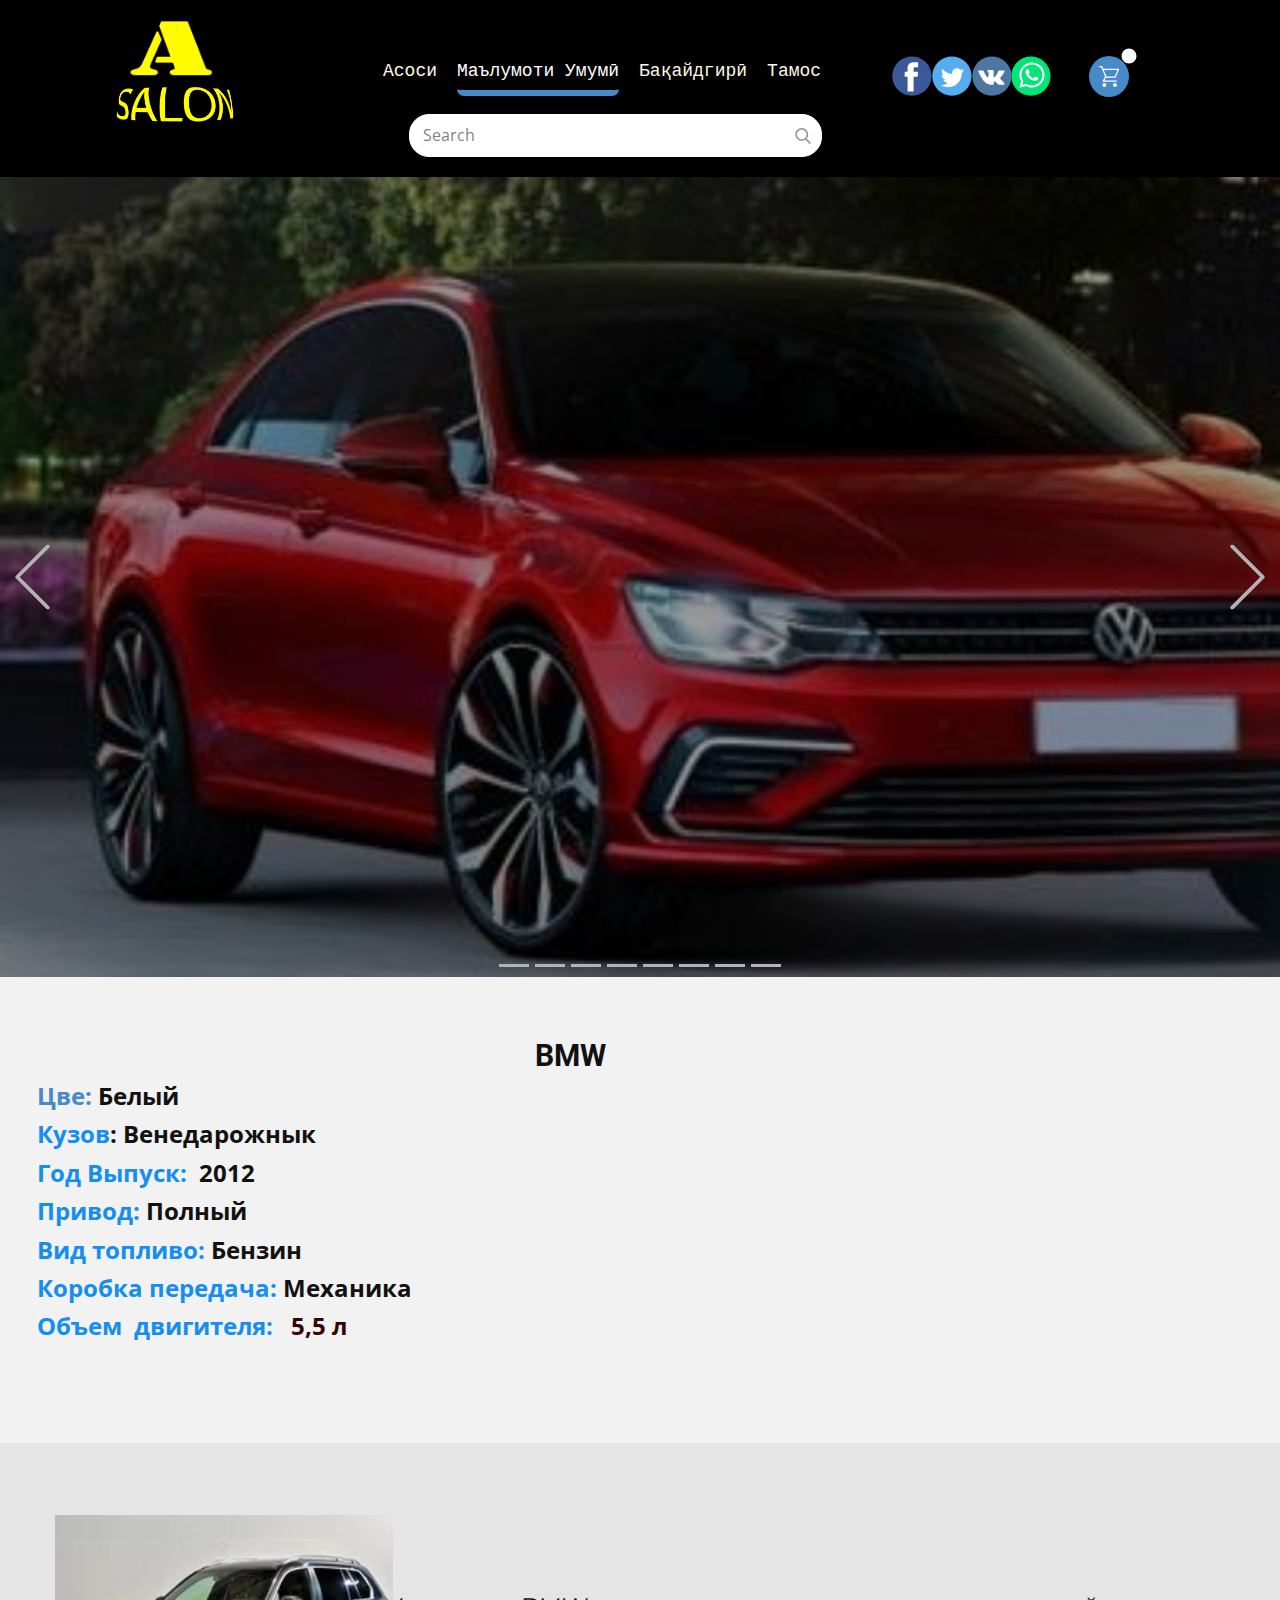
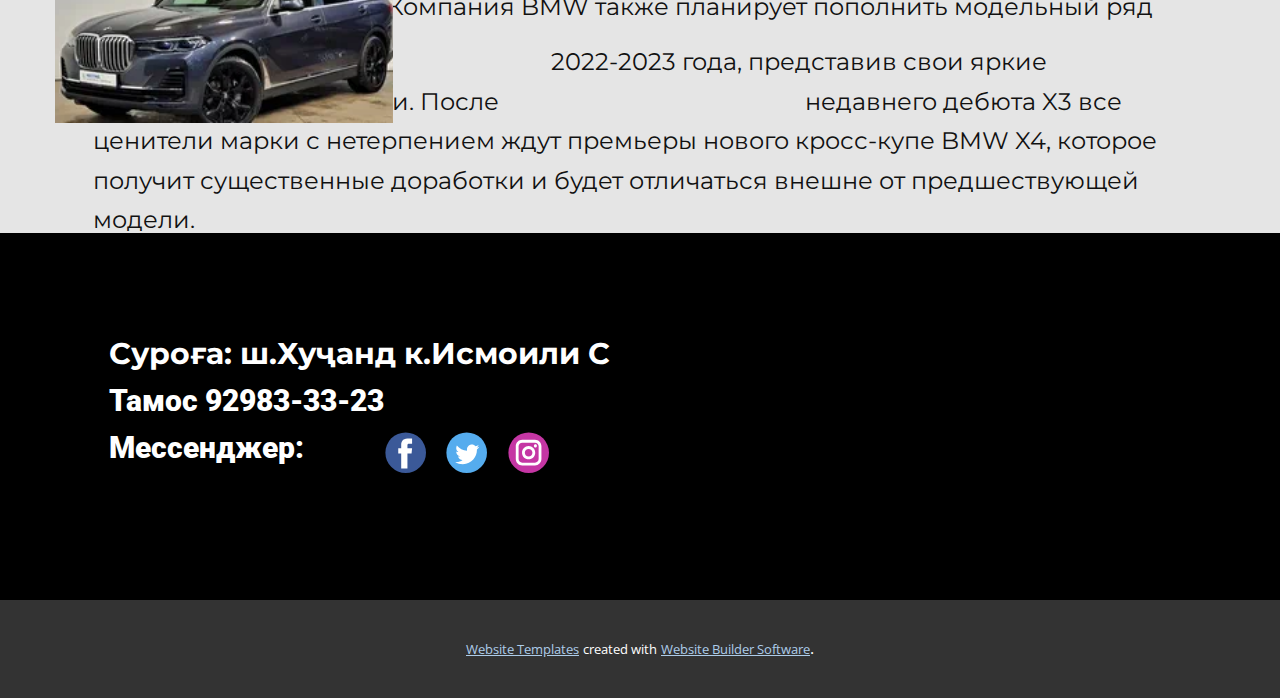
<file: Маълумоти-Умумӣ.html>
<!DOCTYPE html>
<html style="font-size: 16px;" lang="ru"><head>
    <meta name="viewport" content="width=device-width, initial-scale=1.0">
    <meta charset="utf-8">
    <meta name="keywords" content="Sample Headline, Sample Headline, Sample Headline, Sample Headline, Sample Headline, Sample Headline, Sample Headline, О нас">
    <meta name="description" content="">
    <title>Маълумоти Умумӣ</title>
    <link rel="stylesheet" href="nicepage.css" media="screen">
<link rel="stylesheet" href="Маълумоти-Умумӣ.css" media="screen">
    <script class="u-script" type="text/javascript" src="jquery.js" defer=""></script>
    <script class="u-script" type="text/javascript" src="nicepage.js" defer=""></script>
    <meta name="generator" content="Nicepage 4.18.5, nicepage.com">
    <link id="u-theme-google-font" rel="stylesheet" href="https://fonts.googleapis.com/css?family=Roboto:100,100i,300,300i,400,400i,500,500i,700,700i,900,900i|Open+Sans:300,300i,400,400i,500,500i,600,600i,700,700i,800,800i">
    <link id="u-page-google-font" rel="stylesheet" href="https://fonts.googleapis.com/css?family=Montserrat:100,100i,200,200i,300,300i,400,400i,500,500i,600,600i,700,700i,800,800i,900,900i">
    
    
    
    
    <script type="application/ld+json">{
		"@context": "http://schema.org",
		"@type": "Organization",
		"name": "Avtosalon",
		"sameAs": [
				"https://facebook.com/name",
				"https://twitter.com/name",
				"https://facebook.com/name",
				"https://twitter.com/name",
				"https://www.instagram.com/name"
		]
}</script>
    <meta name="theme-color" content="#478ac9">
    <meta name="twitter:site" content="@">
    <meta name="twitter:card" content="summary_large_image">
    <meta name="twitter:title" content="Маълумоти Умумӣ">
    <meta name="twitter:description" content="Avtosalon">
    <meta property="og:title" content="Маълумоти Умумӣ">
    <meta property="og:type" content="website">
  </head>
  <body class="u-body u-xl-mode" data-lang="ru"><header class="u-black u-header" id="sec-95a1" data-animation-name="" data-animation-duration="0" data-animation-delay="0" data-animation-direction=""><div class="u-clearfix u-sheet u-sheet-1">
        <div class="u-social-icons u-spacing-0 u-social-icons-1">
          <a class="u-social-url" title="facebook" target="_blank" href="https://facebook.com/name"><span class="u-icon u-social-facebook u-social-icon u-icon-1"><svg class="u-svg-link" preserveAspectRatio="xMidYMin slice" viewBox="0 0 112 112" style=""><use xmlns:xlink="http://www.w3.org/1999/xlink" xlink:href="#svg-de02"></use></svg><svg class="u-svg-content" viewBox="0 0 112 112" x="0" y="0" id="svg-de02"><circle fill="currentColor" cx="56.1" cy="56.1" r="55"></circle><path fill="#FFFFFF" d="M73.5,31.6h-9.1c-1.4,0-3.6,0.8-3.6,3.9v8.5h12.6L72,58.3H60.8v40.8H43.9V58.3h-8V43.9h8v-9.2
            c0-6.7,3.1-17,17-17h12.5v13.9H73.5z"></path></svg></span>
          </a>
          <a class="u-social-url" title="twitter" target="_blank" href="https://twitter.com/name"><span class="u-icon u-social-icon u-social-twitter u-icon-2"><svg class="u-svg-link" preserveAspectRatio="xMidYMin slice" viewBox="0 0 112 112" style=""><use xmlns:xlink="http://www.w3.org/1999/xlink" xlink:href="#svg-1e86"></use></svg><svg class="u-svg-content" viewBox="0 0 112 112" x="0" y="0" id="svg-1e86"><circle fill="currentColor" class="st0" cx="56.1" cy="56.1" r="55"></circle><path fill="#FFFFFF" d="M83.8,47.3c0,0.6,0,1.2,0,1.7c0,17.7-13.5,38.2-38.2,38.2C38,87.2,31,85,25,81.2c1,0.1,2.1,0.2,3.2,0.2
            c6.3,0,12.1-2.1,16.7-5.7c-5.9-0.1-10.8-4-12.5-9.3c0.8,0.2,1.7,0.2,2.5,0.2c1.2,0,2.4-0.2,3.5-0.5c-6.1-1.2-10.8-6.7-10.8-13.1
            c0-0.1,0-0.1,0-0.2c1.8,1,3.9,1.6,6.1,1.7c-3.6-2.4-6-6.5-6-11.2c0-2.5,0.7-4.8,1.8-6.7c6.6,8.1,16.5,13.5,27.6,14
            c-0.2-1-0.3-2-0.3-3.1c0-7.4,6-13.4,13.4-13.4c3.9,0,7.3,1.6,9.8,4.2c3.1-0.6,5.9-1.7,8.5-3.3c-1,3.1-3.1,5.8-5.9,7.4
            c2.7-0.3,5.3-1,7.7-2.1C88.7,43,86.4,45.4,83.8,47.3z"></path></svg></span>
          </a>
          <a class="u-social-url" target="_blank" data-type="VK" title="VK" href=""><span class="u-icon u-social-icon u-social-vk u-icon-3"><svg class="u-svg-link" preserveAspectRatio="xMidYMin slice" viewBox="0 0 112 112" style=""><use xmlns:xlink="http://www.w3.org/1999/xlink" xlink:href="#svg-b7d7"></use></svg><svg class="u-svg-content" viewBox="0 0 112 112" x="0" y="0" id="svg-b7d7"><circle fill="currentColor" class="st0" cx="56.1" cy="56.1" r="55"></circle><path fill="#FFFFFF" d="M88.2,80.7l-9.8,0.1c0,0-2.1,0.4-4.9-1.5c-3.7-2.5-7.2-9.1-9.9-8.2C60.9,72,61,77.9,61,77.9s0,1.3-0.6,1.9
            c-0.7,0.7-2,0.9-2,0.9H54c0,0-9.7,0.6-18.3-8.3c-9.3-9.7-17.6-29-17.6-29s-0.5-1.3,0-1.9c0.6-0.7,2.2-0.7,2.2-0.7l10.5-0.1
            c0,0,1,0.2,1.7,0.7c0.6,0.4,0.9,1.2,0.9,1.2s1.7,4.3,4,8.2c4.4,7.6,6.4,9.3,7.9,8.4c2.2-1.2,1.5-10.7,1.5-10.7s0-3.5-1.1-5
            c-0.9-1.2-2.5-1.5-3.3-1.6c-0.6-0.1,0.4-1.5,1.6-2.1c1.9-0.9,5.2-1,9.2-0.9c3.1,0,4,0.2,5.2,0.5c3.6,0.9,2.4,4.3,2.4,12.4
            c0,2.6-0.5,6.3,1.4,7.5c0.8,0.5,2.8,0.1,7.7-8.3c2.3-4,4.1-8.6,4.1-8.6s0.4-0.8,1-1.2s1.4-0.3,1.4-0.3l11.1-0.1c0,0,3.3-0.4,3.9,1.1
            c0.6,1.6-1.2,5.3-5.8,11.3c-7.4,9.9-8.3,9-2.1,14.7c5.9,5.5,7.1,8.1,7.3,8.5C93.4,80.4,88.2,80.7,88.2,80.7z"></path></svg></span>
          </a>
          <a class="u-social-url" target="_blank" data-type="Whatsapp" title="Whatsapp" href=""><span class="u-icon u-social-icon u-social-whatsapp u-icon-4"><svg class="u-svg-link" preserveAspectRatio="xMidYMin slice" viewBox="0 0 112 112" style=""><use xmlns:xlink="http://www.w3.org/1999/xlink" xlink:href="#svg-7508"></use></svg><svg class="u-svg-content" viewBox="0 0 112 112" x="0" y="0" id="svg-7508"><circle fill="currentColor" cx="56.1" cy="56.1" r="55"></circle><path fill="#FFFFFF" d="M83.8,28.3C77.2,21.7,68.4,18,59,18c-19.3,0-35.1,15.7-35.1,35.1c0,6.2,1.6,12.2,4.7,17.5l-5,18.2L42.2,84
	c5.1,2.8,10.9,4.3,16.8,4.3h0l0,0c19.3,0,35.1-15.7,35.1-35.1C94.1,43.8,90.5,35,83.8,28.3 M59,82.3L59,82.3
	c-5.2,0-10.4-1.4-14.9-4.1l-1.1-0.6l-11,2.9L35,69.8l-0.7-1.1c-2.9-4.6-4.5-10-4.5-15.5C29.8,37,42.9,24,59,24
	c7.8,0,15.1,3,20.6,8.6c5.5,5.5,8.5,12.8,8.5,20.6C88.2,69.2,75.1,82.3,59,82.3 M75,60.5c-0.9-0.4-5.2-2.6-6-2.9
	c-0.8-0.3-1.4-0.4-2,0.4s-2.3,2.9-2.8,3.4c-0.5,0.6-1,0.7-1.9,0.2c-0.9-0.4-3.7-1.4-7.1-4.4c-2.6-2.3-4.4-5.2-4.9-6.1
	c-0.5-0.9-0.1-1.4,0.4-1.8c0.4-0.4,0.9-1,1.3-1.5c0.4-0.5,0.6-0.9,0.9-1.5c0.3-0.6,0.1-1.1-0.1-1.5c-0.2-0.4-2-4.8-2.7-6.5
	c-0.7-1.7-1.4-1.5-2-1.5c-0.5,0-1.1,0-1.7,0c-0.6,0-1.5,0.2-2.3,1.1c-0.8,0.9-3.1,3-3.1,7.3c0,4.3,3.1,8.5,3.6,9.1
	c0.4,0.6,6.2,9.4,15,13.2c2.1,0.9,3.7,1.4,5,1.8c2.1,0.7,4,0.6,5.5,0.3c1.7-0.3,5.2-2.1,5.9-4.2c0.7-2,0.7-3.8,0.5-4.2
	C76.5,61.1,75.9,60.9,75,60.5"></path></svg></span>
          </a>
        </div>
        <form action="#" method="get" class="u-border-1 u-border-white u-radius-20 u-search u-search-right u-white u-search-1">
          <button class="u-search-button" type="submit">
            <span class="u-search-icon u-spacing-10 u-text-grey-40">
              <svg class="u-svg-link" preserveAspectRatio="xMidYMin slice" viewBox="0 0 56.966 56.966" style=""><use xmlns:xlink="http://www.w3.org/1999/xlink" xlink:href="#svg-9dab"></use></svg>
              <svg xmlns="http://www.w3.org/2000/svg" xmlns:xlink="http://www.w3.org/1999/xlink" version="1.1" id="svg-9dab" x="0px" y="0px" viewBox="0 0 56.966 56.966" style="enable-background:new 0 0 56.966 56.966;" xml:space="preserve" class="u-svg-content"><path d="M55.146,51.887L41.588,37.786c3.486-4.144,5.396-9.358,5.396-14.786c0-12.682-10.318-23-23-23s-23,10.318-23,23  s10.318,23,23,23c4.761,0,9.298-1.436,13.177-4.162l13.661,14.208c0.571,0.593,1.339,0.92,2.162,0.92  c0.779,0,1.518-0.297,2.079-0.837C56.255,54.982,56.293,53.08,55.146,51.887z M23.984,6c9.374,0,17,7.626,17,17s-7.626,17-17,17  s-17-7.626-17-17S14.61,6,23.984,6z"></path><g></g><g></g><g></g><g></g><g></g><g></g><g></g><g></g><g></g><g></g><g></g><g></g><g></g><g></g><g></g></svg>
            </span>
          </button>
          <input class="u-search-input" type="search" name="search" value="" placeholder="Search">
        </form><!--shopping_cart-->
        <a class="u-shopping-cart u-shopping-cart-1" href="#"><span class="u-icon u-icon-circle u-palette-1-base u-shopping-cart-icon u-text-white u-icon-5"><svg class="u-svg-link" preserveAspectRatio="xMidYMin slice" viewBox="0 0 16 16" style=""><use xmlns:xlink="http://www.w3.org/1999/xlink" xlink:href="#svg-7af9"></use></svg><svg class="u-svg-content" viewBox="0 0 16 16" x="0px" y="0px" id="svg-7af9"><path d="M14.5,3l-2.1,5H6.1L5.9,7.6L4,3H14.5 M0,0v1h2.1L5,8l-2,4h11v-1H4.6l1-2H13l3-7H3.6L2.8,0H0z M12.5,13
	c-0.8,0-1.5,0.7-1.5,1.5s0.7,1.5,1.5,1.5s1.5-0.7,1.5-1.5S13.3,13,12.5,13L12.5,13z M4.5,13C3.7,13,3,13.7,3,14.5S3.7,16,4.5,16
	S6,15.3,6,14.5S5.3,13,4.5,13L4.5,13z"></path></svg>
        <span class="u-icon-rounded u-radius-22 u-shopping-cart-count u-text-white u-white" style="font-size: 0.75rem; background-image: none;"><!--shopping_cart_count-->2<!--/shopping_cart_count--></span>
    </span>
        </a><!--/shopping_cart-->
        <img alt="" class="u-image u-image-default u-image-1" data-image-width="454" data-image-height="340" src="images/-3-.png">
        <nav data-position="" class="u-menu u-menu-one-level u-offcanvas u-offcanvas-shift u-menu-1" data-responsive-from="MD">
          <div class="menu-collapse u-custom-font u-font-courier-new" style="font-size: 1.125rem; letter-spacing: 0px; font-weight: 700;">
            <a class="u-button-style u-custom-active-border-color u-custom-active-color u-custom-border u-custom-border-color u-custom-border-radius u-custom-borders u-custom-color u-custom-hover-border-color u-custom-hover-color u-custom-left-right-menu-spacing u-custom-padding-bottom u-custom-text-active-color u-custom-text-color u-custom-text-hover-color u-custom-top-bottom-menu-spacing u-nav-link" href="#" style="font-size: calc(1em + 24px);">
              <svg class="u-svg-link" viewBox="0 0 24 24"><use xmlns:xlink="http://www.w3.org/1999/xlink" xlink:href="#menu-hamburger"></use></svg>
              <svg class="u-svg-content" version="1.1" id="menu-hamburger" viewBox="0 0 16 16" x="0px" y="0px" xmlns:xlink="http://www.w3.org/1999/xlink" xmlns="http://www.w3.org/2000/svg"><g><rect y="1" width="16" height="2"></rect><rect y="7" width="16" height="2"></rect><rect y="13" width="16" height="2"></rect>
</g></svg>
            </a>
          </div>
          <div class="u-custom-menu u-nav-container">
            <ul class="u-custom-font u-font-courier-new u-nav u-spacing-20 u-unstyled u-nav-1"><li class="u-nav-item"><a class="u-black u-border-6 u-border-active-palette-1-base u-border-hover-palette-1-base u-border-no-left u-border-no-right u-border-no-top u-button-style u-nav-link u-radius-7 u-text-active-white u-text-hover-grey-90 u-text-palette-3-light-3" href="Меню.html#sec-4f97" style="padding: 10px 0px;">Асоси</a>
</li><li class="u-nav-item"><a class="u-black u-border-6 u-border-active-palette-1-base u-border-hover-palette-1-base u-border-no-left u-border-no-right u-border-no-top u-button-style u-nav-link u-radius-7 u-text-active-white u-text-hover-grey-90 u-text-palette-3-light-3" href="Маълумоти-Умумӣ.html" style="padding: 10px 0px;">Маълумоти Умумӣ</a>
</li><li class="u-nav-item"><a class="u-black u-border-6 u-border-active-palette-1-base u-border-hover-palette-1-base u-border-no-left u-border-no-right u-border-no-top u-button-style u-nav-link u-radius-7 u-text-active-white u-text-hover-grey-90 u-text-palette-3-light-3" href="Бақайдгирӣ.html" style="padding: 10px 0px;">Бақайдгирӣ</a>
</li><li class="u-nav-item"><a class="u-black u-border-6 u-border-active-palette-1-base u-border-hover-palette-1-base u-border-no-left u-border-no-right u-border-no-top u-button-style u-nav-link u-radius-7 u-text-active-white u-text-hover-grey-90 u-text-palette-3-light-3" href="Меню.html#sec-42dd" style="padding: 10px 0px;">Тамос</a>
</li></ul>
          </div>
          <div class="u-custom-menu u-nav-container-collapse">
            <div class="u-black u-container-style u-inner-container-layout u-opacity u-opacity-95 u-sidenav">
              <div class="u-inner-container-layout u-sidenav-overflow">
                <div class="u-menu-close"></div>
                <ul class="u-align-center u-nav u-popupmenu-items u-unstyled u-nav-2"><li class="u-nav-item"><a class="u-button-style u-nav-link" href="Меню.html#sec-4f97">Асоси</a>
</li><li class="u-nav-item"><a class="u-button-style u-nav-link" href="Маълумоти-Умумӣ.html">Маълумоти Умумӣ</a>
</li><li class="u-nav-item"><a class="u-button-style u-nav-link" href="Бақайдгирӣ.html">Бақайдгирӣ</a>
</li><li class="u-nav-item"><a class="u-button-style u-nav-link" href="Меню.html#sec-42dd">Тамос</a>
</li></ul>
              </div>
            </div>
            <div class="u-black u-menu-overlay u-opacity u-opacity-70"></div>
          </div>
        </nav>
        <img alt="" class="u-image u-image-default u-image-2" data-image-width="454" data-image-height="340" src="images/1-1.png">
      </div></header>
    <section class="u-carousel u-slide u-block-9eb8-1" id="carousel_5a87" data-interval="5000" data-u-ride="carousel">
      <ol class="u-absolute-hcenter u-carousel-indicators u-block-9eb8-2">
        <li data-u-target="#carousel_5a87" class="u-active u-grey-30" data-u-slide-to="0"></li>
        <li data-u-target="#carousel_5a87" class="u-grey-30" data-u-slide-to="1"></li>
        <li data-u-target="#carousel_5a87" class="u-grey-30" data-u-slide-to="2"></li>
        <li data-u-target="#carousel_5a87" class="u-grey-30" data-u-slide-to="3"></li>
        <li data-u-target="#carousel_5a87" class="u-grey-30" data-u-slide-to="4"></li>
        <li data-u-target="#carousel_5a87" class="u-grey-30" data-u-slide-to="5"></li>
        <li data-u-target="#carousel_5a87" class="u-grey-30" data-u-slide-to="6"></li>
        <li data-u-target="#carousel_5a87" class="u-grey-30" data-u-slide-to="7"></li>
      </ol>
      <div class="u-carousel-inner" role="listbox">
        <div class="u-active u-align-center u-carousel-item u-clearfix u-image u-shading u-section-1-1" src="" data-image-width="600" data-image-height="250"></div>
        <div class="u-align-center u-carousel-item u-clearfix u-image u-shading u-section-1-2" src="" data-image-width="256" data-image-height="150">
          <div class="u-align-left u-clearfix u-sheet u-sheet-1"></div>
        </div>
        <div class="u-align-center u-carousel-item u-clearfix u-image u-shading u-section-1-3" src="" data-image-width="256" data-image-height="256">
          <div class="u-align-left u-clearfix u-sheet u-sheet-1"></div>
        </div>
        <div class="u-align-center u-carousel-item u-clearfix u-image u-shading u-section-1-4" src="" data-image-width="256" data-image-height="256">
          <div class="u-align-left u-clearfix u-sheet u-sheet-1"></div>
        </div>
        <div class="u-align-center u-carousel-item u-clearfix u-image u-shading u-section-1-5" src="" data-image-width="256" data-image-height="256">
          <div class="u-align-left u-clearfix u-sheet u-sheet-1"></div>
        </div>
        <div class="u-align-center u-carousel-item u-clearfix u-image u-shading u-section-1-6" src="" data-image-width="256" data-image-height="256">
          <div class="u-align-left u-clearfix u-sheet u-sheet-1"></div>
        </div>
        <div class="u-align-center u-carousel-item u-clearfix u-image u-shading u-section-1-7" src="" data-image-width="256" data-image-height="256">
          <div class="u-align-left u-clearfix u-sheet u-sheet-1"></div>
        </div>
        <div class="u-align-center u-carousel-item u-clearfix u-image u-shading u-section-1-8" src="" data-image-width="201" data-image-height="150">
          <div class="u-align-left u-clearfix u-sheet u-sheet-1"></div>
        </div>
      </div>
      <a class="u-absolute-vcenter u-carousel-control u-carousel-control-prev u-text-grey-30 u-block-9eb8-3" href="#carousel_5a87" role="button" data-u-slide="prev">
        <span aria-hidden="true">
          <svg class="u-svg-link" viewBox="0 0 477.175 477.175"><path d="M145.188,238.575l215.5-215.5c5.3-5.3,5.3-13.8,0-19.1s-13.8-5.3-19.1,0l-225.1,225.1c-5.3,5.3-5.3,13.8,0,19.1l225.1,225
                    c2.6,2.6,6.1,4,9.5,4s6.9-1.3,9.5-4c5.3-5.3,5.3-13.8,0-19.1L145.188,238.575z"></path></svg>
        </span>
        <span class="sr-only">Previous</span>
      </a>
      <a class="u-absolute-vcenter u-carousel-control u-carousel-control-next u-text-grey-30 u-block-9eb8-4" href="#carousel_5a87" role="button" data-u-slide="next">
        <span aria-hidden="true">
          <svg class="u-svg-link" viewBox="0 0 477.175 477.175"><path d="M360.731,229.075l-225.1-225.1c-5.3-5.3-13.8-5.3-19.1,0s-5.3,13.8,0,19.1l215.5,215.5l-215.5,215.5
                    c-5.3,5.3-5.3,13.8,0,19.1c2.6,2.6,6.1,4,9.5,4c3.4,0,6.9-1.3,9.5-4l225.1-225.1C365.931,242.875,365.931,234.275,360.731,229.075z"></path></svg>
        </span>
        <span class="sr-only">Следующий</span>
      </a>
    </section>
    <section class="u-clearfix u-grey-5 u-section-2" id="sec-a5ee">
      <div class="u-clearfix u-sheet u-sheet-1">
        <h3 class="u-text u-text-1">BMW</h3>
        <p class="u-text u-text-2">
          <span class="u-text-palette-1-base">Цве:&nbsp;</span>Белый<br>
          <span class="u-text-custom-color-1">Кузов</span>: Венедарожнык<br>
          <span class="u-text-custom-color-1">Год Выпуск:&nbsp;</span> 2012<br>
          <span class="u-text-custom-color-1">Привод:</span> Полный<br>
          <span class="u-text-custom-color-1">Вид топливо:</span> Бензин<br>
          <span class="u-text-custom-color-1">Коробка передача:</span> Механика<br>
          <span class="u-text-custom-color-1">Объем&nbsp; двигителя:&nbsp;<span class="u-text-custom-color-2"> &nbsp;5,5 л</span>
          </span>
        </p>
      </div>
    </section>
    <section class="u-clearfix u-grey-10 u-section-3" id="sec-71a6">
      <div class="u-clearfix u-sheet u-sheet-1">
        <div class="fr-view u-align-center u-clearfix u-rich-text u-text u-text-1">
          <h2 style="text-align: left;">
            <span style="line-height: 2.0;">&nbsp; &nbsp; &nbsp; &nbsp; &nbsp; &nbsp; &nbsp; &nbsp; &nbsp; &nbsp; &nbsp; &nbsp; &nbsp; &nbsp; &nbsp; &nbsp;</span>
            <span class="u-custom-font u-font-montserrat" style="font-size: 1.5rem;">&nbsp;Компания BMW также планирует пополнить модельный ряд кроссоверов &nbsp; &nbsp; &nbsp; &nbsp; &nbsp; &nbsp; &nbsp; &nbsp; &nbsp; &nbsp; &nbsp; &nbsp; &nbsp; &nbsp; &nbsp; &nbsp; &nbsp; &nbsp; &nbsp; &nbsp; &nbsp; &nbsp; &nbsp; &nbsp; 2022-2023 года, представив свои яркие автомобильные новинки. После &nbsp; &nbsp; &nbsp; &nbsp; &nbsp; &nbsp; &nbsp; &nbsp; &nbsp; &nbsp; &nbsp; &nbsp; &nbsp; &nbsp; &nbsp; &nbsp; &nbsp; &nbsp; &nbsp; &nbsp; &nbsp; &nbsp; &nbsp; &nbsp; &nbsp; недавнего дебюта X3 все ценители марки с нетерпением ждут премьеры нового кросс-купе BMW X4, которое получит существенные доработки и будет отличаться внешне от предшествующей модели.</span>
          </h2>
        </div>
        <img alt="" class="u-image u-image-default u-image-1" data-image-width="254" data-image-height="150" src="images/i13.webp">
      </div>
    </section>
    
    
    <footer class="u-align-center-sm u-align-center-xs u-black u-clearfix u-footer" id="sec-7270"><div class="u-clearfix u-sheet u-valign-middle-sm u-valign-middle-xs u-sheet-1"><!--position-->
        <div data-position="" class="u-position u-position-1"><!--block-->
          <div class="u-block">
            <div class="u-block-container u-clearfix"><!--block_header-->
              <h5 class="u-block-header u-text u-text-custom-color-4 u-text-1"><!--block_header_content--><!--/block_header_content--></h5><!--/block_header--><!--block_content-->
              <div class="u-block-content u-text"><!--block_content_content--><!--/block_content_content--></div><!--/block_content-->
            </div>
          </div><!--/block-->
        </div><!--/position-->
        <h1 class="u-custom-font u-font-montserrat u-text u-text-default u-text-3">Суроға: ш.Хуҷанд к.Исмоили С</h1>
        <h1 class="u-text u-text-default u-text-4">Тамос 92983-33-23</h1>
        <h1 class="u-text u-text-default u-text-5">Месс​енджер​:</h1>
        <div class="u-social-icons u-spacing-20 u-social-icons-1">
          <a class="u-social-url" title="facebook" target="_blank" href="https://facebook.com/name"><span class="u-icon u-social-facebook u-social-icon u-icon-1"><svg class="u-svg-link" preserveAspectRatio="xMidYMin slice" viewBox="0 0 112 112" style=""><use xmlns:xlink="http://www.w3.org/1999/xlink" xlink:href="#svg-a9a8"></use></svg><svg class="u-svg-content" viewBox="0 0 112 112" x="0" y="0" id="svg-a9a8"><circle fill="currentColor" cx="56.1" cy="56.1" r="55"></circle><path fill="#FFFFFF" d="M73.5,31.6h-9.1c-1.4,0-3.6,0.8-3.6,3.9v8.5h12.6L72,58.3H60.8v40.8H43.9V58.3h-8V43.9h8v-9.2
            c0-6.7,3.1-17,17-17h12.5v13.9H73.5z"></path></svg></span>
          </a>
          <a class="u-social-url" title="twitter" target="_blank" href="https://twitter.com/name"><span class="u-icon u-social-icon u-social-twitter u-icon-2"><svg class="u-svg-link" preserveAspectRatio="xMidYMin slice" viewBox="0 0 112 112" style=""><use xmlns:xlink="http://www.w3.org/1999/xlink" xlink:href="#svg-6d79"></use></svg><svg class="u-svg-content" viewBox="0 0 112 112" x="0" y="0" id="svg-6d79"><circle fill="currentColor" class="st0" cx="56.1" cy="56.1" r="55"></circle><path fill="#FFFFFF" d="M83.8,47.3c0,0.6,0,1.2,0,1.7c0,17.7-13.5,38.2-38.2,38.2C38,87.2,31,85,25,81.2c1,0.1,2.1,0.2,3.2,0.2
            c6.3,0,12.1-2.1,16.7-5.7c-5.9-0.1-10.8-4-12.5-9.3c0.8,0.2,1.7,0.2,2.5,0.2c1.2,0,2.4-0.2,3.5-0.5c-6.1-1.2-10.8-6.7-10.8-13.1
            c0-0.1,0-0.1,0-0.2c1.8,1,3.9,1.6,6.1,1.7c-3.6-2.4-6-6.5-6-11.2c0-2.5,0.7-4.8,1.8-6.7c6.6,8.1,16.5,13.5,27.6,14
            c-0.2-1-0.3-2-0.3-3.1c0-7.4,6-13.4,13.4-13.4c3.9,0,7.3,1.6,9.8,4.2c3.1-0.6,5.9-1.7,8.5-3.3c-1,3.1-3.1,5.8-5.9,7.4
            c2.7-0.3,5.3-1,7.7-2.1C88.7,43,86.4,45.4,83.8,47.3z"></path></svg></span>
          </a>
          <a class="u-social-url" title="instagram" target="_blank" href="https://www.instagram.com/name"><span class="u-icon u-social-icon u-social-instagram u-icon-3"><svg class="u-svg-link" preserveAspectRatio="xMidYMin slice" viewBox="0 0 112 112" style=""><use xmlns:xlink="http://www.w3.org/1999/xlink" xlink:href="#svg-f557"></use></svg><svg class="u-svg-content" viewBox="0 0 112 112" x="0" y="0" id="svg-f557"><circle fill="currentColor" cx="56.1" cy="56.1" r="55"></circle><path fill="#FFFFFF" d="M55.9,38.2c-9.9,0-17.9,8-17.9,17.9C38,66,46,74,55.9,74c9.9,0,17.9-8,17.9-17.9C73.8,46.2,65.8,38.2,55.9,38.2
            z M55.9,66.4c-5.7,0-10.3-4.6-10.3-10.3c-0.1-5.7,4.6-10.3,10.3-10.3c5.7,0,10.3,4.6,10.3,10.3C66.2,61.8,61.6,66.4,55.9,66.4z"></path><path fill="#FFFFFF" d="M74.3,33.5c-2.3,0-4.2,1.9-4.2,4.2s1.9,4.2,4.2,4.2s4.2-1.9,4.2-4.2S76.6,33.5,74.3,33.5z"></path><path fill="#FFFFFF" d="M73.1,21.3H38.6c-9.7,0-17.5,7.9-17.5,17.5v34.5c0,9.7,7.9,17.6,17.5,17.6h34.5c9.7,0,17.5-7.9,17.5-17.5V38.8
            C90.6,29.1,82.7,21.3,73.1,21.3z M83,73.3c0,5.5-4.5,9.9-9.9,9.9H38.6c-5.5,0-9.9-4.5-9.9-9.9V38.8c0-5.5,4.5-9.9,9.9-9.9h34.5
            c5.5,0,9.9,4.5,9.9,9.9V73.3z"></path></svg></span>
          </a>
        </div>
      </div></footer>
    <section class="u-backlink u-clearfix u-grey-80">
      <a class="u-link" href="https://nicepage.com/website-templates" target="_blank">
        <span>Website Templates</span>
      </a>
      <p class="u-text">
        <span>created with</span>
      </p>
      <a class="u-link" href="" target="_blank">
        <span>Website Builder Software</span>
      </a>. 
    </section>
  
</body></html>
</file>
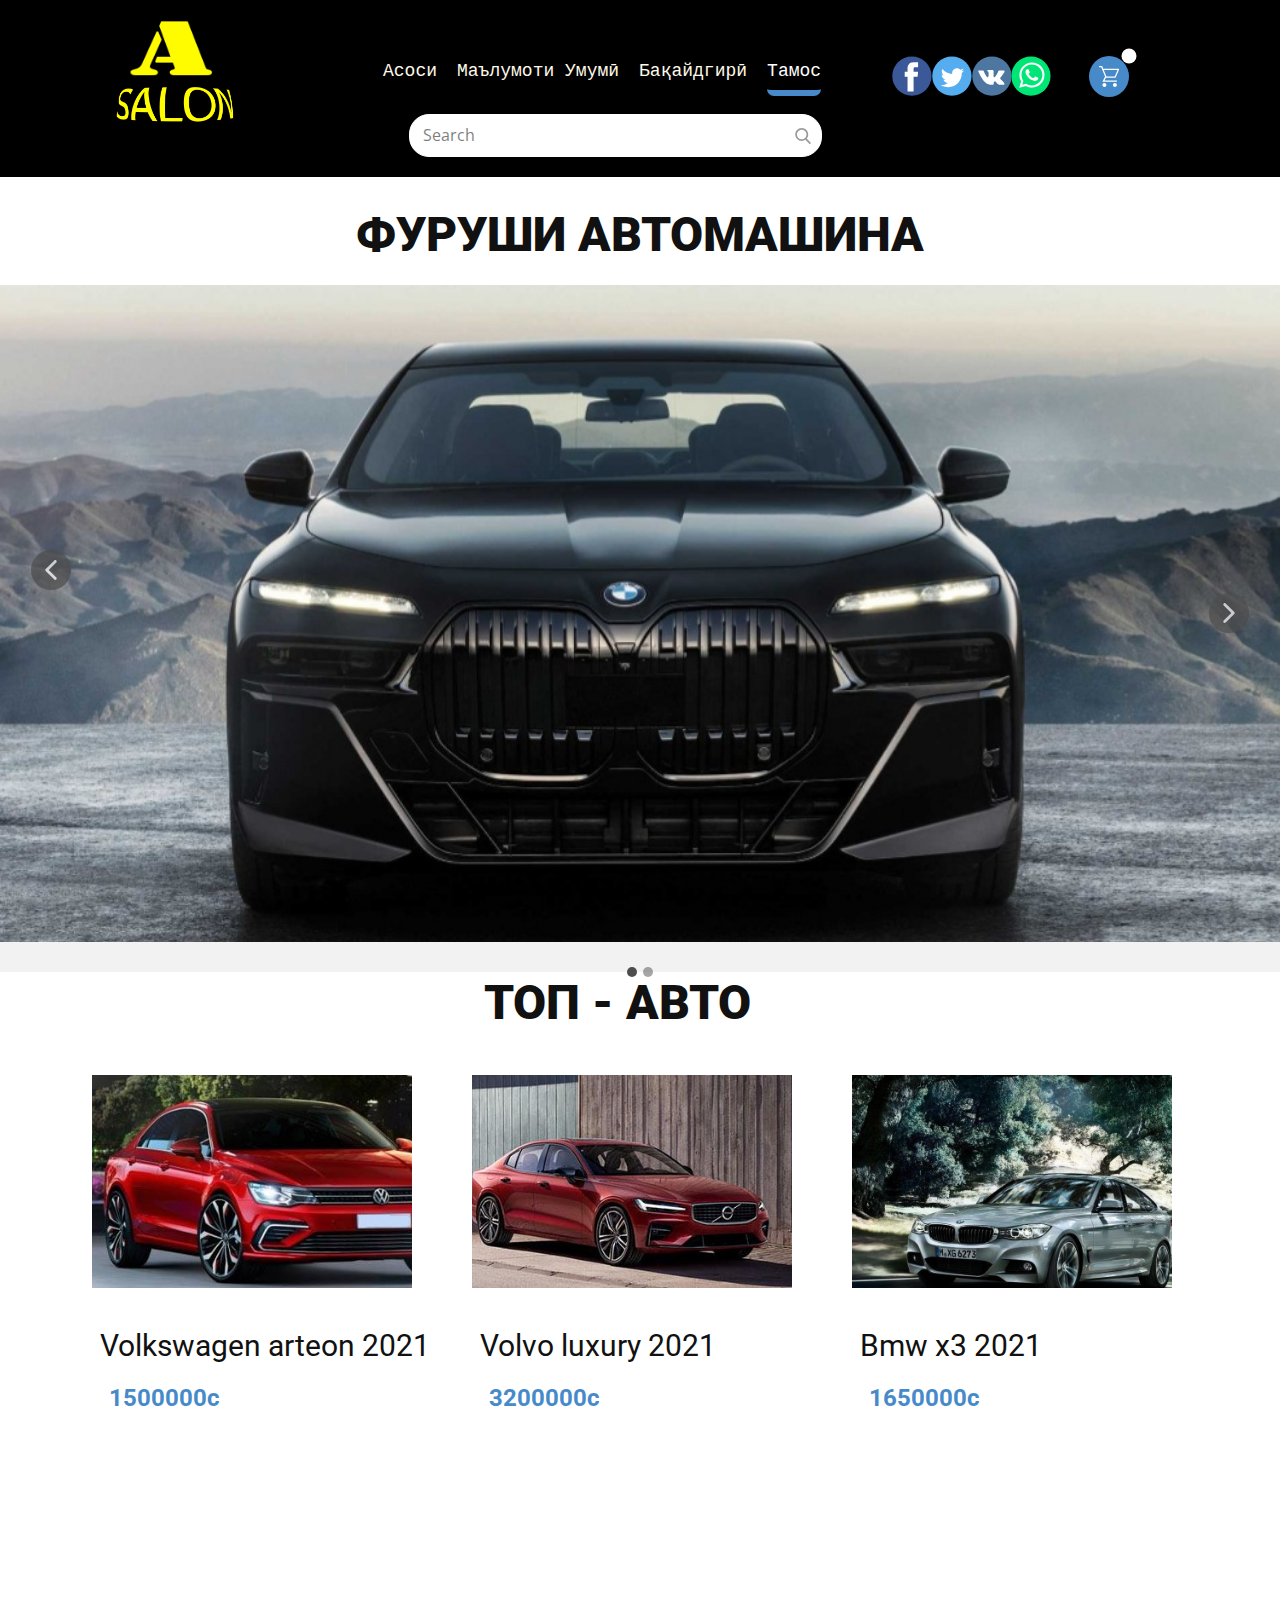
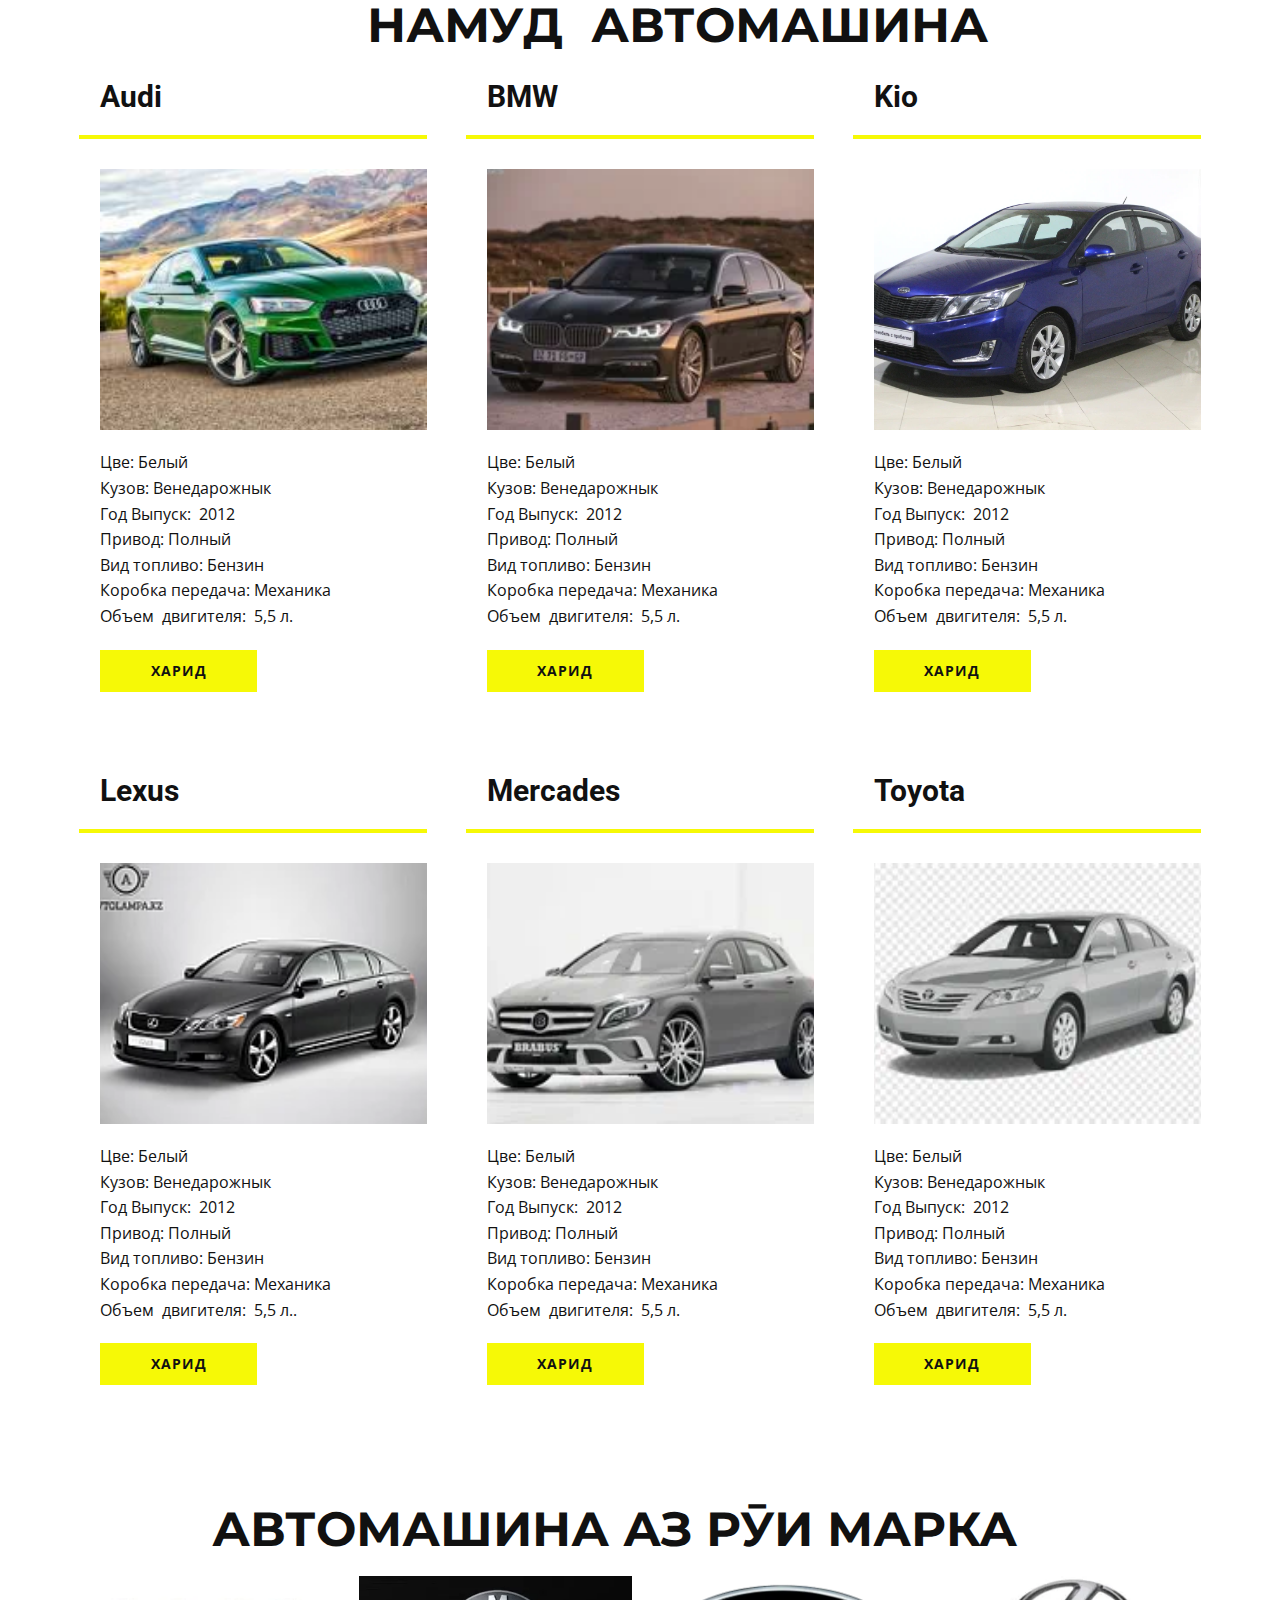
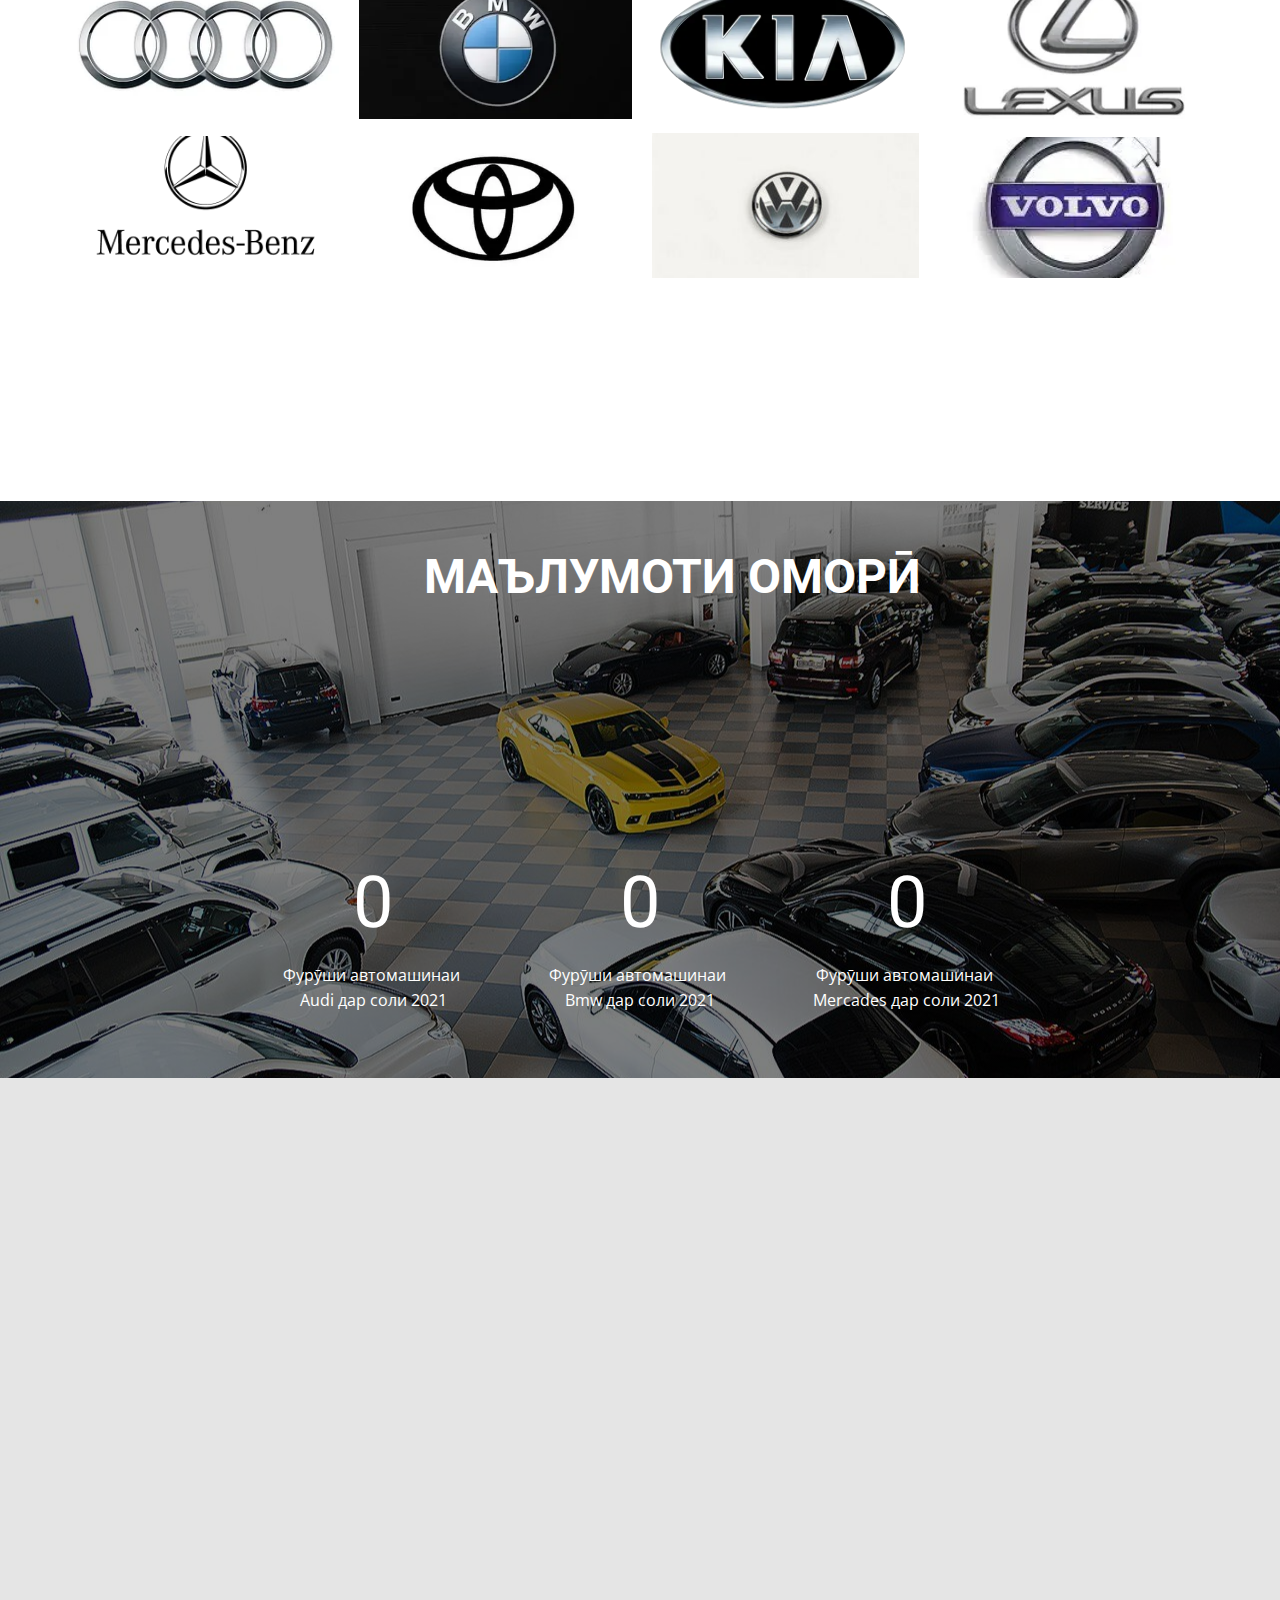
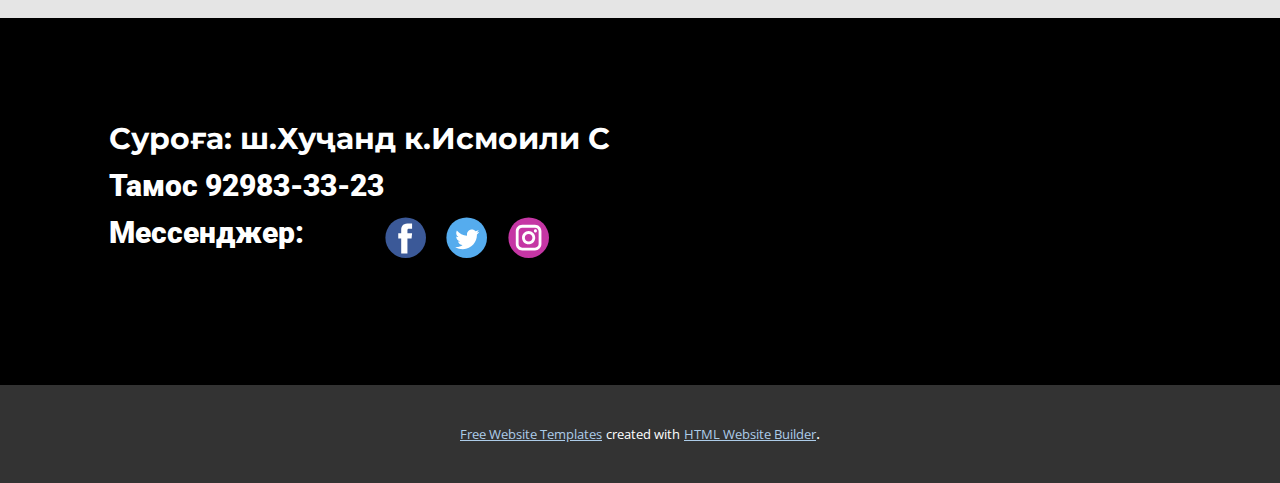
<file: Меню.html>
<!DOCTYPE html>
<html style="font-size: 16px;" lang="ru"><head>
    <meta name="viewport" content="width=device-width, initial-scale=1.0">
    <meta charset="utf-8">
    <meta name="keywords" content="Sample Headline, Sample Text, Топ- авто, Намуди автомобил, Автомобил аз руи марка, Маълумоти Омори, 25, 100, 72">
    <meta name="description" content="">
    <title>Меню</title>
    <link rel="stylesheet" href="nicepage.css" media="screen">
<link rel="stylesheet" href="Меню.css" media="screen">
    <script class="u-script" type="text/javascript" src="jquery.js" defer=""></script>
    <script class="u-script" type="text/javascript" src="nicepage.js" defer=""></script>
    <meta name="generator" content="Nicepage 4.18.5, nicepage.com">
    <link id="u-theme-google-font" rel="stylesheet" href="https://fonts.googleapis.com/css?family=Roboto:100,100i,300,300i,400,400i,500,500i,700,700i,900,900i|Open+Sans:300,300i,400,400i,500,500i,600,600i,700,700i,800,800i">
    <link id="u-page-google-font" rel="stylesheet" href="https://fonts.googleapis.com/css?family=Montserrat:100,100i,200,200i,300,300i,400,400i,500,500i,600,600i,700,700i,800,800i,900,900i">
    
    
    
    
    
    
    
    
    <script type="application/ld+json">{
		"@context": "http://schema.org",
		"@type": "Organization",
		"name": "Avtosalon",
		"sameAs": [
				"https://facebook.com/name",
				"https://twitter.com/name",
				"https://facebook.com/name",
				"https://twitter.com/name",
				"https://www.instagram.com/name"
		]
}</script>
    <meta name="theme-color" content="#478ac9">
    <meta name="twitter:site" content="@">
    <meta name="twitter:card" content="summary_large_image">
    <meta name="twitter:title" content="Меню">
    <meta name="twitter:description" content="Avtosalon">
    <meta property="og:title" content="Меню">
    <meta property="og:type" content="website">
  </head>
  <body class="u-body u-xl-mode" data-lang="ru"><header class="u-black u-header" id="sec-95a1" data-animation-name="" data-animation-duration="0" data-animation-delay="0" data-animation-direction=""><div class="u-clearfix u-sheet u-sheet-1">
        <div class="u-social-icons u-spacing-0 u-social-icons-1">
          <a class="u-social-url" title="facebook" target="_blank" href="https://facebook.com/name"><span class="u-icon u-social-facebook u-social-icon u-icon-1"><svg class="u-svg-link" preserveAspectRatio="xMidYMin slice" viewBox="0 0 112 112" style=""><use xmlns:xlink="http://www.w3.org/1999/xlink" xlink:href="#svg-de02"></use></svg><svg class="u-svg-content" viewBox="0 0 112 112" x="0" y="0" id="svg-de02"><circle fill="currentColor" cx="56.1" cy="56.1" r="55"></circle><path fill="#FFFFFF" d="M73.5,31.6h-9.1c-1.4,0-3.6,0.8-3.6,3.9v8.5h12.6L72,58.3H60.8v40.8H43.9V58.3h-8V43.9h8v-9.2
            c0-6.7,3.1-17,17-17h12.5v13.9H73.5z"></path></svg></span>
          </a>
          <a class="u-social-url" title="twitter" target="_blank" href="https://twitter.com/name"><span class="u-icon u-social-icon u-social-twitter u-icon-2"><svg class="u-svg-link" preserveAspectRatio="xMidYMin slice" viewBox="0 0 112 112" style=""><use xmlns:xlink="http://www.w3.org/1999/xlink" xlink:href="#svg-1e86"></use></svg><svg class="u-svg-content" viewBox="0 0 112 112" x="0" y="0" id="svg-1e86"><circle fill="currentColor" class="st0" cx="56.1" cy="56.1" r="55"></circle><path fill="#FFFFFF" d="M83.8,47.3c0,0.6,0,1.2,0,1.7c0,17.7-13.5,38.2-38.2,38.2C38,87.2,31,85,25,81.2c1,0.1,2.1,0.2,3.2,0.2
            c6.3,0,12.1-2.1,16.7-5.7c-5.9-0.1-10.8-4-12.5-9.3c0.8,0.2,1.7,0.2,2.5,0.2c1.2,0,2.4-0.2,3.5-0.5c-6.1-1.2-10.8-6.7-10.8-13.1
            c0-0.1,0-0.1,0-0.2c1.8,1,3.9,1.6,6.1,1.7c-3.6-2.4-6-6.5-6-11.2c0-2.5,0.7-4.8,1.8-6.7c6.6,8.1,16.5,13.5,27.6,14
            c-0.2-1-0.3-2-0.3-3.1c0-7.4,6-13.4,13.4-13.4c3.9,0,7.3,1.6,9.8,4.2c3.1-0.6,5.9-1.7,8.5-3.3c-1,3.1-3.1,5.8-5.9,7.4
            c2.7-0.3,5.3-1,7.7-2.1C88.7,43,86.4,45.4,83.8,47.3z"></path></svg></span>
          </a>
          <a class="u-social-url" target="_blank" data-type="VK" title="VK" href=""><span class="u-icon u-social-icon u-social-vk u-icon-3"><svg class="u-svg-link" preserveAspectRatio="xMidYMin slice" viewBox="0 0 112 112" style=""><use xmlns:xlink="http://www.w3.org/1999/xlink" xlink:href="#svg-b7d7"></use></svg><svg class="u-svg-content" viewBox="0 0 112 112" x="0" y="0" id="svg-b7d7"><circle fill="currentColor" class="st0" cx="56.1" cy="56.1" r="55"></circle><path fill="#FFFFFF" d="M88.2,80.7l-9.8,0.1c0,0-2.1,0.4-4.9-1.5c-3.7-2.5-7.2-9.1-9.9-8.2C60.9,72,61,77.9,61,77.9s0,1.3-0.6,1.9
            c-0.7,0.7-2,0.9-2,0.9H54c0,0-9.7,0.6-18.3-8.3c-9.3-9.7-17.6-29-17.6-29s-0.5-1.3,0-1.9c0.6-0.7,2.2-0.7,2.2-0.7l10.5-0.1
            c0,0,1,0.2,1.7,0.7c0.6,0.4,0.9,1.2,0.9,1.2s1.7,4.3,4,8.2c4.4,7.6,6.4,9.3,7.9,8.4c2.2-1.2,1.5-10.7,1.5-10.7s0-3.5-1.1-5
            c-0.9-1.2-2.5-1.5-3.3-1.6c-0.6-0.1,0.4-1.5,1.6-2.1c1.9-0.9,5.2-1,9.2-0.9c3.1,0,4,0.2,5.2,0.5c3.6,0.9,2.4,4.3,2.4,12.4
            c0,2.6-0.5,6.3,1.4,7.5c0.8,0.5,2.8,0.1,7.7-8.3c2.3-4,4.1-8.6,4.1-8.6s0.4-0.8,1-1.2s1.4-0.3,1.4-0.3l11.1-0.1c0,0,3.3-0.4,3.9,1.1
            c0.6,1.6-1.2,5.3-5.8,11.3c-7.4,9.9-8.3,9-2.1,14.7c5.9,5.5,7.1,8.1,7.3,8.5C93.4,80.4,88.2,80.7,88.2,80.7z"></path></svg></span>
          </a>
          <a class="u-social-url" target="_blank" data-type="Whatsapp" title="Whatsapp" href=""><span class="u-icon u-social-icon u-social-whatsapp u-icon-4"><svg class="u-svg-link" preserveAspectRatio="xMidYMin slice" viewBox="0 0 112 112" style=""><use xmlns:xlink="http://www.w3.org/1999/xlink" xlink:href="#svg-7508"></use></svg><svg class="u-svg-content" viewBox="0 0 112 112" x="0" y="0" id="svg-7508"><circle fill="currentColor" cx="56.1" cy="56.1" r="55"></circle><path fill="#FFFFFF" d="M83.8,28.3C77.2,21.7,68.4,18,59,18c-19.3,0-35.1,15.7-35.1,35.1c0,6.2,1.6,12.2,4.7,17.5l-5,18.2L42.2,84
	c5.1,2.8,10.9,4.3,16.8,4.3h0l0,0c19.3,0,35.1-15.7,35.1-35.1C94.1,43.8,90.5,35,83.8,28.3 M59,82.3L59,82.3
	c-5.2,0-10.4-1.4-14.9-4.1l-1.1-0.6l-11,2.9L35,69.8l-0.7-1.1c-2.9-4.6-4.5-10-4.5-15.5C29.8,37,42.9,24,59,24
	c7.8,0,15.1,3,20.6,8.6c5.5,5.5,8.5,12.8,8.5,20.6C88.2,69.2,75.1,82.3,59,82.3 M75,60.5c-0.9-0.4-5.2-2.6-6-2.9
	c-0.8-0.3-1.4-0.4-2,0.4s-2.3,2.9-2.8,3.4c-0.5,0.6-1,0.7-1.9,0.2c-0.9-0.4-3.7-1.4-7.1-4.4c-2.6-2.3-4.4-5.2-4.9-6.1
	c-0.5-0.9-0.1-1.4,0.4-1.8c0.4-0.4,0.9-1,1.3-1.5c0.4-0.5,0.6-0.9,0.9-1.5c0.3-0.6,0.1-1.1-0.1-1.5c-0.2-0.4-2-4.8-2.7-6.5
	c-0.7-1.7-1.4-1.5-2-1.5c-0.5,0-1.1,0-1.7,0c-0.6,0-1.5,0.2-2.3,1.1c-0.8,0.9-3.1,3-3.1,7.3c0,4.3,3.1,8.5,3.6,9.1
	c0.4,0.6,6.2,9.4,15,13.2c2.1,0.9,3.7,1.4,5,1.8c2.1,0.7,4,0.6,5.5,0.3c1.7-0.3,5.2-2.1,5.9-4.2c0.7-2,0.7-3.8,0.5-4.2
	C76.5,61.1,75.9,60.9,75,60.5"></path></svg></span>
          </a>
        </div>
        <form action="#" method="get" class="u-border-1 u-border-white u-radius-20 u-search u-search-right u-white u-search-1">
          <button class="u-search-button" type="submit">
            <span class="u-search-icon u-spacing-10 u-text-grey-40">
              <svg class="u-svg-link" preserveAspectRatio="xMidYMin slice" viewBox="0 0 56.966 56.966" style=""><use xmlns:xlink="http://www.w3.org/1999/xlink" xlink:href="#svg-9dab"></use></svg>
              <svg xmlns="http://www.w3.org/2000/svg" xmlns:xlink="http://www.w3.org/1999/xlink" version="1.1" id="svg-9dab" x="0px" y="0px" viewBox="0 0 56.966 56.966" style="enable-background:new 0 0 56.966 56.966;" xml:space="preserve" class="u-svg-content"><path d="M55.146,51.887L41.588,37.786c3.486-4.144,5.396-9.358,5.396-14.786c0-12.682-10.318-23-23-23s-23,10.318-23,23  s10.318,23,23,23c4.761,0,9.298-1.436,13.177-4.162l13.661,14.208c0.571,0.593,1.339,0.92,2.162,0.92  c0.779,0,1.518-0.297,2.079-0.837C56.255,54.982,56.293,53.08,55.146,51.887z M23.984,6c9.374,0,17,7.626,17,17s-7.626,17-17,17  s-17-7.626-17-17S14.61,6,23.984,6z"></path><g></g><g></g><g></g><g></g><g></g><g></g><g></g><g></g><g></g><g></g><g></g><g></g><g></g><g></g><g></g></svg>
            </span>
          </button>
          <input class="u-search-input" type="search" name="search" value="" placeholder="Search">
        </form><!--shopping_cart-->
        <a class="u-shopping-cart u-shopping-cart-1" href="#"><span class="u-icon u-icon-circle u-palette-1-base u-shopping-cart-icon u-text-white u-icon-5"><svg class="u-svg-link" preserveAspectRatio="xMidYMin slice" viewBox="0 0 16 16" style=""><use xmlns:xlink="http://www.w3.org/1999/xlink" xlink:href="#svg-7af9"></use></svg><svg class="u-svg-content" viewBox="0 0 16 16" x="0px" y="0px" id="svg-7af9"><path d="M14.5,3l-2.1,5H6.1L5.9,7.6L4,3H14.5 M0,0v1h2.1L5,8l-2,4h11v-1H4.6l1-2H13l3-7H3.6L2.8,0H0z M12.5,13
	c-0.8,0-1.5,0.7-1.5,1.5s0.7,1.5,1.5,1.5s1.5-0.7,1.5-1.5S13.3,13,12.5,13L12.5,13z M4.5,13C3.7,13,3,13.7,3,14.5S3.7,16,4.5,16
	S6,15.3,6,14.5S5.3,13,4.5,13L4.5,13z"></path></svg>
        <span class="u-icon-rounded u-radius-22 u-shopping-cart-count u-text-white u-white" style="font-size: 0.75rem; background-image: none;"><!--shopping_cart_count-->2<!--/shopping_cart_count--></span>
    </span>
        </a><!--/shopping_cart-->
        <img alt="" class="u-image u-image-default u-image-1" data-image-width="454" data-image-height="340" src="images/-3-.png">
        <nav data-position="" class="u-menu u-menu-one-level u-offcanvas u-offcanvas-shift u-menu-1" data-responsive-from="MD">
          <div class="menu-collapse u-custom-font u-font-courier-new" style="font-size: 1.125rem; letter-spacing: 0px; font-weight: 700;">
            <a class="u-button-style u-custom-active-border-color u-custom-active-color u-custom-border u-custom-border-color u-custom-border-radius u-custom-borders u-custom-color u-custom-hover-border-color u-custom-hover-color u-custom-left-right-menu-spacing u-custom-padding-bottom u-custom-text-active-color u-custom-text-color u-custom-text-hover-color u-custom-top-bottom-menu-spacing u-nav-link" href="#" style="font-size: calc(1em + 24px);">
              <svg class="u-svg-link" viewBox="0 0 24 24"><use xmlns:xlink="http://www.w3.org/1999/xlink" xlink:href="#menu-hamburger"></use></svg>
              <svg class="u-svg-content" version="1.1" id="menu-hamburger" viewBox="0 0 16 16" x="0px" y="0px" xmlns:xlink="http://www.w3.org/1999/xlink" xmlns="http://www.w3.org/2000/svg"><g><rect y="1" width="16" height="2"></rect><rect y="7" width="16" height="2"></rect><rect y="13" width="16" height="2"></rect>
</g></svg>
            </a>
          </div>
          <div class="u-custom-menu u-nav-container">
            <ul class="u-custom-font u-font-courier-new u-nav u-spacing-20 u-unstyled u-nav-1"><li class="u-nav-item"><a class="u-black u-border-6 u-border-active-palette-1-base u-border-hover-palette-1-base u-border-no-left u-border-no-right u-border-no-top u-button-style u-nav-link u-radius-7 u-text-active-white u-text-hover-grey-90 u-text-palette-3-light-3" href="Меню.html#sec-4f97" style="padding: 10px 0px;">Асоси</a>
</li><li class="u-nav-item"><a class="u-black u-border-6 u-border-active-palette-1-base u-border-hover-palette-1-base u-border-no-left u-border-no-right u-border-no-top u-button-style u-nav-link u-radius-7 u-text-active-white u-text-hover-grey-90 u-text-palette-3-light-3" href="Маълумоти-Умумӣ.html" style="padding: 10px 0px;">Маълумоти Умумӣ</a>
</li><li class="u-nav-item"><a class="u-black u-border-6 u-border-active-palette-1-base u-border-hover-palette-1-base u-border-no-left u-border-no-right u-border-no-top u-button-style u-nav-link u-radius-7 u-text-active-white u-text-hover-grey-90 u-text-palette-3-light-3" href="Бақайдгирӣ.html" style="padding: 10px 0px;">Бақайдгирӣ</a>
</li><li class="u-nav-item"><a class="u-black u-border-6 u-border-active-palette-1-base u-border-hover-palette-1-base u-border-no-left u-border-no-right u-border-no-top u-button-style u-nav-link u-radius-7 u-text-active-white u-text-hover-grey-90 u-text-palette-3-light-3" href="Меню.html#sec-42dd" style="padding: 10px 0px;">Тамос</a>
</li></ul>
          </div>
          <div class="u-custom-menu u-nav-container-collapse">
            <div class="u-black u-container-style u-inner-container-layout u-opacity u-opacity-95 u-sidenav">
              <div class="u-inner-container-layout u-sidenav-overflow">
                <div class="u-menu-close"></div>
                <ul class="u-align-center u-nav u-popupmenu-items u-unstyled u-nav-2"><li class="u-nav-item"><a class="u-button-style u-nav-link" href="Меню.html#sec-4f97">Асоси</a>
</li><li class="u-nav-item"><a class="u-button-style u-nav-link" href="Маълумоти-Умумӣ.html">Маълумоти Умумӣ</a>
</li><li class="u-nav-item"><a class="u-button-style u-nav-link" href="Бақайдгирӣ.html">Бақайдгирӣ</a>
</li><li class="u-nav-item"><a class="u-button-style u-nav-link" href="Меню.html#sec-42dd">Тамос</a>
</li></ul>
              </div>
            </div>
            <div class="u-black u-menu-overlay u-opacity u-opacity-70"></div>
          </div>
        </nav>
        <img alt="" class="u-image u-image-default u-image-2" data-image-width="454" data-image-height="340" src="images/1-1.png">
      </div></header>
    <section class="u-align-center u-clearfix u-section-1" id="sec-4f97">
      <div class="u-clearfix u-sheet u-sheet-1">
        <h1 class="u-text u-text-default u-text-1">ФУРУШИ АВТОМАШИНА</h1>
      </div>
    </section>
    <section class="u-align-center u-clearfix u-grey-5 u-section-2" id="sec-7a0e">
      <h2 class="u-text u-text-default u-text-1">Sample Headline</h2>
      <div class="u-carousel u-expanded-width u-gallery u-gallery-slider u-layout-carousel u-lightbox u-no-transition u-show-text-on-hover u-gallery-1" id="carousel-f035" data-interval="5000" data-u-ride="carousel">
        <ol class="u-absolute-hcenter u-carousel-indicators u-carousel-indicators-1">
          <li data-u-target="#carousel-f035" data-u-slide-to="0" class="u-active u-grey-70 u-shape-circle" style="width: 10px; height: 10px;"></li>
          <li data-u-target="#carousel-f035" data-u-slide-to="1" class="u-grey-70 u-shape-circle" style="width: 10px; height: 10px;"></li>
        </ol>
        <div class="u-carousel-inner u-gallery-inner" role="listbox">
          <div class="u-active u-carousel-item u-effect-wobble-top u-gallery-item u-carousel-item-1">
            <div class="u-back-slide" data-image-width="988" data-image-height="547">
              <img class="u-back-image u-expanded" src="images/7.jpg">
            </div>
            <div class="u-align-center u-over-slide u-shading u-valign-bottom u-over-slide-1">
              <h3 class="u-gallery-heading"></h3>
              <h1 class="u-gallery-text u-title" style="margin-top: 25px;">Автомашинаи Шумо Дар Намоишгоҳи МО</h1>
            </div>
          </div>
          <div class="u-carousel-item u-effect-wobble-top u-gallery-item u-carousel-item-2">
            <div class="u-back-slide" data-image-width="1280" data-image-height="720">
              <img class="u-back-image u-expanded" src="images/maxresdefault.jpg" alt="">
            </div>
            <div class="u-align-center u-over-slide u-shading u-valign-bottom u-over-slide-2">
              <h3 class="u-gallery-heading"></h3>
              <h1 class="u-gallery-text u-title" style="margin-top: 25px;">Автомашинаи Шумо Дар Намоишгоҳи МО</h1>
            </div>
          </div>
        </div>
        <a class="u-carousel-control u-carousel-control-prev u-grey-70 u-hidden-sm u-hidden-xs u-icon-circle u-opacity u-opacity-70 u-spacing-10 u-text-white u-carousel-control-1" href="#carousel-f035" role="button" data-u-slide="prev">
          <span aria-hidden="true">
            <svg viewBox="0 0 451.847 451.847"><path d="M97.141,225.92c0-8.095,3.091-16.192,9.259-22.366L300.689,9.27c12.359-12.359,32.397-12.359,44.751,0
c12.354,12.354,12.354,32.388,0,44.748L173.525,225.92l171.903,171.909c12.354,12.354,12.354,32.391,0,44.744
c-12.354,12.365-32.386,12.365-44.745,0l-194.29-194.281C100.226,242.115,97.141,234.018,97.141,225.92z"></path></svg>
          </span>
          <span class="sr-only">
            <svg viewBox="0 0 451.847 451.847"><path d="M97.141,225.92c0-8.095,3.091-16.192,9.259-22.366L300.689,9.27c12.359-12.359,32.397-12.359,44.751,0
c12.354,12.354,12.354,32.388,0,44.748L173.525,225.92l171.903,171.909c12.354,12.354,12.354,32.391,0,44.744
c-12.354,12.365-32.386,12.365-44.745,0l-194.29-194.281C100.226,242.115,97.141,234.018,97.141,225.92z"></path></svg>
          </span>
        </a>
        <a class="u-absolute-vcenter u-carousel-control u-carousel-control-next u-grey-70 u-hidden-sm u-hidden-xs u-icon-circle u-opacity u-opacity-70 u-spacing-10 u-text-white u-carousel-control-2" href="#carousel-f035" role="button" data-u-slide="next">
          <span aria-hidden="true">
            <svg viewBox="0 0 451.846 451.847"><path d="M345.441,248.292L151.154,442.573c-12.359,12.365-32.397,12.365-44.75,0c-12.354-12.354-12.354-32.391,0-44.744
L278.318,225.92L106.409,54.017c-12.354-12.359-12.354-32.394,0-44.748c12.354-12.359,32.391-12.359,44.75,0l194.287,194.284
c6.177,6.18,9.262,14.271,9.262,22.366C354.708,234.018,351.617,242.115,345.441,248.292z"></path></svg>
          </span>
          <span class="sr-only">
            <svg viewBox="0 0 451.846 451.847"><path d="M345.441,248.292L151.154,442.573c-12.359,12.365-32.397,12.365-44.75,0c-12.354-12.354-12.354-32.391,0-44.744
L278.318,225.92L106.409,54.017c-12.354-12.359-12.354-32.394,0-44.748c12.354-12.359,32.391-12.359,44.75,0l194.287,194.284
c6.177,6.18,9.262,14.271,9.262,22.366C354.708,234.018,351.617,242.115,345.441,248.292z"></path></svg>
          </span>
        </a>
      </div>
    </section>
    <section class="u-clearfix u-section-3" id="sec-40b1">
      <div class="u-clearfix u-sheet u-sheet-1">
        <h1 class="u-text u-text-1">Топ - Авто</h1>
        <div class="u-expanded-width u-list u-list-1">
          <div class="u-repeater u-repeater-1">
            <div class="u-container-style u-list-item u-repeater-item">
              <div class="u-container-layout u-similar-container u-valign-top u-container-layout-1">
                <img alt="" class="u-image u-image-default u-image-1" data-image-width="600" data-image-height="250" src="images/IMG-20170607-WA0009.jpg">
                <h3 class="u-text u-text-default u-text-2">Volkswagen arteon 2021</h3>
                <h4 class="u-text u-text-default u-text-palette-1-base u-text-3">1500000c</h4>
              </div>
            </div>
            <div class="u-container-style u-list-item u-repeater-item">
              <div class="u-container-layout u-similar-container u-valign-top u-container-layout-2">
                <img alt="" class="u-image u-image-default u-image-2" data-image-width="600" data-image-height="250" src="images/volvo-s60-t8-plug-in-hybrid-yola-cikmaya2.jpg">
                <h3 class="u-text u-text-default u-text-4">Volvo luxury 2021</h3>
                <h4 class="u-text u-text-default u-text-palette-1-base u-text-5">3200000c</h4>
              </div>
            </div>
            <div class="u-container-style u-list-item u-repeater-item">
              <div class="u-container-layout u-similar-container u-valign-top u-container-layout-3">
                <img alt="" class="u-image u-image-default u-image-3" data-image-width="650" data-image-height="250" src="images/Noul-BMW-Gran-Turismo-o-masina-pentru-toate-gusturile-650x250.jpg">
                <h3 class="u-text u-text-default u-text-6">Bmw x3 2021</h3>
                <h4 class="u-text u-text-default u-text-palette-1-base u-text-7">1650000c</h4>
              </div>
            </div>
          </div>
        </div>
      </div>
    </section>
    <section class="u-clearfix u-white u-section-4" id="sec-c72a">
      <div class="u-clearfix u-sheet u-sheet-1">
        <h1 class="u-custom-font u-font-montserrat u-text u-text-default u-text-1">Намуд&nbsp; Автомашина&nbsp;</h1>
        <div class="u-expanded-width u-list u-list-1">
          <div class="u-repeater u-repeater-1">
            <div class="u-container-style u-list-item u-repeater-item u-video-cover u-white">
              <div class="u-container-layout u-similar-container u-valign-top u-container-layout-1">
                <h3 class="u-text u-text-default u-text-2">Audi</h3>
                <div class="u-border-4 u-border-custom-color-4 u-expanded-width u-line u-line-horizontal u-line-1"></div>
                <img alt="" class="u-image u-image-default u-image-1" data-image-width="200" data-image-height="160" src="images/5.jpg">
                <p class="u-text u-text-default u-text-3"> Цве:&nbsp;Белый<br>Кузов: Венедарожнык<br>Год Выпуск:&nbsp; 2012<br>Привод: Полный<br>Вид топливо: Бензин<br>Коробка передача: Механика<br>Объем&nbsp; двигителя:&nbsp;​&nbsp;5,5 л.
                </p>
                <a href="" class="u-btn u-button-style u-custom-color-4 u-btn-1">ХАрид</a>
              </div>
            </div>
            <div class="u-container-style u-list-item u-repeater-item u-video-cover u-white">
              <div class="u-container-layout u-similar-container u-valign-top u-container-layout-2">
                <h3 class="u-text u-text-default u-text-4">BMW</h3>
                <div class="u-border-4 u-border-custom-color-4 u-expanded-width u-line u-line-horizontal u-line-2"></div>
                <img alt="" class="u-image u-image-default u-image-2" data-image-width="201" data-image-height="150" src="images/i8.webp">
                <p class="u-text u-text-default u-text-5"> Цве:&nbsp;Белый<br>Кузов: Венедарожнык<br>Год Выпуск:&nbsp; 2012<br>Привод: Полный<br>Вид топливо: Бензин<br>Коробка передача: Механика<br>Объем&nbsp; двигителя:&nbsp;​&nbsp;5,5 л.
                </p>
                <a href="" class="u-btn u-button-style u-custom-color-4 u-btn-2"> ХАрид</a>
              </div>
            </div>
            <div class="u-container-style u-list-item u-repeater-item u-video-cover u-white">
              <div class="u-container-layout u-similar-container u-valign-top u-container-layout-3">
                <h3 class="u-text u-text-default u-text-6">Kio</h3>
                <div class="u-border-4 u-border-custom-color-4 u-expanded-width u-line u-line-horizontal u-line-3"></div>
                <img alt="" class="u-image u-image-default u-image-3" data-image-width="1200" data-image-height="900" src="images/1200x900.webp">
                <p class="u-text u-text-default u-text-7"> Цве:&nbsp;Белый<br>Кузов: Венедарожнык<br>Год Выпуск:&nbsp; 2012<br>Привод: Полный<br>Вид топливо: Бензин<br>Коробка передача: Механика<br>Объем&nbsp; двигителя:&nbsp;​&nbsp;5,5 л.
                </p>
                <a href="" class="u-btn u-button-style u-custom-color-4 u-btn-3">
                  <span style="font-weight: 700;"> ХАрид</span>
                  <span style="font-weight: 700;">
                    <span style="font-weight: 400;"></span>
                  </span>
                </a>
              </div>
            </div>
            <div class="u-container-style u-list-item u-repeater-item u-video-cover u-white">
              <div class="u-container-layout u-similar-container u-valign-top u-container-layout-4">
                <h3 class="u-text u-text-default u-text-8">Lexus</h3>
                <div class="u-border-4 u-border-custom-color-4 u-expanded-width u-line u-line-horizontal u-line-4"></div>
                <img alt="" class="u-image u-image-default u-image-4" data-image-width="200" data-image-height="150" src="images/123.webp">
                <p class="u-text u-text-default u-text-9"> Цве:&nbsp;Белый<br>Кузов: Венедарожнык<br>Год Выпуск:&nbsp; 2012<br>Привод: Полный<br>Вид топливо: Бензин<br>Коробка передача: Механика<br>Объем&nbsp; двигителя:&nbsp;​&nbsp;5,5 л..
                </p>
                <a href="" class="u-btn u-button-style u-custom-color-4 u-btn-4"> ХАрид</a>
              </div>
            </div>
            <div class="u-container-style u-list-item u-repeater-item u-video-cover u-white">
              <div class="u-container-layout u-similar-container u-valign-top u-container-layout-5">
                <h3 class="u-text u-text-default u-text-10">Mercades</h3>
                <div class="u-border-4 u-border-custom-color-4 u-expanded-width u-line u-line-horizontal u-line-5"></div>
                <img alt="" class="u-image u-image-default u-image-5" data-image-width="225" data-image-height="150" src="images/i9.webp">
                <p class="u-text u-text-default u-text-11"> Цве:&nbsp;Белый<br>Кузов: Венедарожнык<br>Год Выпуск:&nbsp; 2012<br>Привод: Полный<br>Вид топливо: Бензин<br>Коробка передача: Механика<br>Объем&nbsp; двигителя:&nbsp;​&nbsp;5,5 л.
                </p>
                <a href="" class="u-btn u-button-style u-custom-color-4 u-btn-5"> ХАрид</a>
              </div>
            </div>
            <div class="u-container-style u-list-item u-repeater-item u-video-cover u-white">
              <div class="u-container-layout u-similar-container u-valign-top u-container-layout-6">
                <h3 class="u-text u-text-default u-text-12">Toyota</h3>
                <div class="u-border-4 u-border-custom-color-4 u-expanded-width u-line u-line-horizontal u-line-6"></div>
                <img alt="" class="u-image u-image-default u-image-6" data-image-width="200" data-image-height="150" src="images/i10.webp">
                <p class="u-text u-text-default u-text-13"> Цве:&nbsp;Белый<br>Кузов: Венедарожнык<br>Год Выпуск:&nbsp; 2012<br>Привод: Полный<br>Вид топливо: Бензин<br>Коробка передача: Механика<br>Объем&nbsp; двигителя:&nbsp;​&nbsp;5,5 л.
                </p>
                <a href="" class="u-btn u-button-style u-custom-color-4 u-btn-6"> ХАрид</a>
              </div>
            </div>
          </div>
        </div>
      </div>
    </section>
    <section class="u-align-center u-clearfix u-section-5" id="sec-0993">
      <div class="u-clearfix u-sheet u-sheet-1">
        <h1 class="u-custom-font u-font-montserrat u-text u-text-default u-text-1">Автомашина аз рӯи марка</h1>
        <div class="u-expanded-width u-gallery u-layout-grid u-lightbox u-show-text-on-hover u-gallery-1">
          <div class="u-gallery-inner u-gallery-inner-1">
            <div class="u-effect-fade u-gallery-item u-gallery-item-1">
              <div class="u-back-slide" data-image-width="307" data-image-height="153">
                <img class="u-back-image u-expanded" src="images/audi.webp">
              </div>
              <div class="u-over-slide u-shading u-over-slide-1">
                <h3 class="u-gallery-heading"></h3>
                <p class="u-gallery-text"></p>
              </div>
            </div>
            <div class="u-effect-fade u-gallery-item u-gallery-item-2">
              <div class="u-back-slide" data-image-width="480" data-image-height="200">
                <img class="u-back-image u-expanded" src="images/i2.webp">
              </div>
              <div class="u-over-slide u-shading u-over-slide-2">
                <h3 class="u-gallery-heading"></h3>
                <p class="u-gallery-text"></p>
              </div>
            </div>
            <div class="u-effect-fade u-gallery-item">
              <div class="u-back-slide" data-image-width="592" data-image-height="292">
                <img class="u-back-image u-expanded" src="images/kio.webp">
              </div>
              <div class="u-over-slide u-shading u-over-slide-3">
                <h3 class="u-gallery-heading"></h3>
                <p class="u-gallery-text"></p>
              </div>
            </div>
            <div class="u-effect-fade u-gallery-item">
              <div class="u-back-slide" data-image-width="300" data-image-height="300">
                <img class="u-back-image u-expanded" src="images/171050784_w640_h640_perehodnye-ramki-na.webp">
              </div>
              <div class="u-over-slide u-shading u-over-slide-4">
                <h3 class="u-gallery-heading"></h3>
                <p class="u-gallery-text"></p>
              </div>
            </div>
            <div class="u-effect-fade u-gallery-item">
              <div class="u-back-slide" data-image-width="600" data-image-height="600">
                <img class="u-back-image u-expanded" src="images/1216576367_w640_h640_masla-motornye-mercedes-benz.webp">
              </div>
              <div class="u-over-slide u-shading u-over-slide-5">
                <h3 class="u-gallery-heading"></h3>
                <p class="u-gallery-text"></p>
              </div>
            </div>
            <div class="u-effect-fade u-gallery-item">
              <div class="u-back-slide" data-image-width="480" data-image-height="200">
                <img class="u-back-image u-expanded" src="images/i7.webp">
              </div>
              <div class="u-over-slide u-shading u-over-slide-6">
                <h3 class="u-gallery-heading"></h3>
                <p class="u-gallery-text"></p>
              </div>
            </div>
          </div>
        </div>
        <img alt="" class="u-image u-image-default u-image-1" data-image-width="300" data-image-height="300" src="images/s-l300.jpg" data-animation-name="" data-animation-duration="0" data-animation-delay="0" data-animation-direction="">
        <img alt="" class="u-image u-image-default u-image-2" data-image-width="225" data-image-height="225" src="images/1d78c60c-7cfd-1ac5-855a-1d484f0bc456.webp">
      </div>
    </section>
    <section class="u-clearfix u-image u-shading u-section-6" src="" data-image-width="1280" data-image-height="854" id="sec-97c6">
      <div class="u-clearfix u-sheet u-sheet-1">
        <div class="u-align-center u-container-style u-group u-group-1">
          <div class="u-container-layout u-container-layout-1">
            <h2 class="u-text u-text-1">Маълумоти Оморӣ</h2>
          </div>
        </div>
        <div class="u-list u-list-1">
          <div class="u-repeater u-repeater-1">
            <div class="u-align-center u-container-style u-list-item u-repeater-item u-video-cover u-list-item-1">
              <div class="u-container-layout u-similar-container u-container-layout-2">
                <h1 class="u-text u-text-default u-title u-text-2" data-animation-name="counter" data-animation-event="scroll" data-animation-duration="3000">25</h1>
                <p class="u-text u-text-3">Фурӯши автомашинаи&nbsp; Audi дар соли 2021</p>
              </div>
            </div>
            <div class="u-align-center u-container-style u-list-item u-repeater-item u-video-cover u-list-item-2">
              <div class="u-container-layout u-similar-container u-container-layout-3">
                <h1 class="u-text u-text-default u-title u-text-4" data-animation-name="counter" data-animation-event="scroll" data-animation-duration="3000">100</h1>
                <p class="u-text u-text-default u-text-5"> Фурӯши автомашинаи&nbsp; Bmw дар соли 2021</p>
              </div>
            </div>
            <div class="u-align-center u-container-style u-list-item u-repeater-item u-video-cover u-list-item-3">
              <div class="u-container-layout u-similar-container u-container-layout-4">
                <h1 class="u-text u-text-default u-title u-text-6" data-animation-name="counter" data-animation-event="scroll" data-animation-duration="3000">72</h1>
                <p class="u-text u-text-default u-text-7"> Фурӯши автомашинаи&nbsp; Mercades дар соли 2021</p>
              </div>
            </div>
          </div>
        </div>
      </div>
    </section>
    <section class="u-clearfix u-grey-10 u-section-7" id="sec-e56f">
      <div class="u-clearfix u-sheet u-sheet-1">
        <div class="u-clearfix u-gutter-30 u-layout-wrap u-layout-wrap-1">
          <div class="u-layout">
            <div class="u-layout-row">
              <div class="u-align-left u-container-style u-layout-cell u-left-cell u-size-30 u-layout-cell-1">
                <div class="u-container-layout u-container-layout-1">
                  <div class="u-align-left u-expanded u-video">
                    <div class="embed-responsive embed-responsive-1">
                      <iframe style="position: absolute;top: 0;left: 0;width: 100%;height: 100%;" class="embed-responsive-item" src="https://www.youtube.com/embed/Bs7vmoS61zc?mute=0&amp;showinfo=0&amp;controls=0&amp;start=0" frameborder="0" allowfullscreen=""></iframe>
                    </div>
                  </div>
                </div>
              </div>
              <div class="u-align-left u-container-style u-layout-cell u-size-30 u-layout-cell-2">
                <div class="u-container-layout u-container-layout-2">
                  <div class="u-align-left u-expanded u-video">
                    <div class="embed-responsive embed-responsive-2">
                      <iframe style="position: absolute;top: 0;left: 0;width: 100%;height: 100%;" class="embed-responsive-item" src="https://www.youtube.com/embed/inXxefbHMLs?mute=0&amp;showinfo=0&amp;controls=0&amp;start=0" frameborder="0" allowfullscreen=""></iframe>
                    </div>
                  </div>
                </div>
              </div>
            </div>
          </div>
        </div>
      </div>
    </section>
    
    
    <footer class="u-align-center-sm u-align-center-xs u-black u-clearfix u-footer" id="sec-7270"><div class="u-clearfix u-sheet u-valign-middle-sm u-valign-middle-xs u-sheet-1"><!--position-->
        <div data-position="" class="u-position u-position-1"><!--block-->
          <div class="u-block">
            <div class="u-block-container u-clearfix"><!--block_header-->
              <h5 class="u-block-header u-text u-text-custom-color-4 u-text-1"><!--block_header_content--><!--/block_header_content--></h5><!--/block_header--><!--block_content-->
              <div class="u-block-content u-text"><!--block_content_content--><!--/block_content_content--></div><!--/block_content-->
            </div>
          </div><!--/block-->
        </div><!--/position-->
        <h1 class="u-custom-font u-font-montserrat u-text u-text-default u-text-3">Суроға: ш.Хуҷанд к.Исмоили С</h1>
        <h1 class="u-text u-text-default u-text-4">Тамос 92983-33-23</h1>
        <h1 class="u-text u-text-default u-text-5">Месс​енджер​:</h1>
        <div class="u-social-icons u-spacing-20 u-social-icons-1">
          <a class="u-social-url" title="facebook" target="_blank" href="https://facebook.com/name"><span class="u-icon u-social-facebook u-social-icon u-icon-1"><svg class="u-svg-link" preserveAspectRatio="xMidYMin slice" viewBox="0 0 112 112" style=""><use xmlns:xlink="http://www.w3.org/1999/xlink" xlink:href="#svg-a9a8"></use></svg><svg class="u-svg-content" viewBox="0 0 112 112" x="0" y="0" id="svg-a9a8"><circle fill="currentColor" cx="56.1" cy="56.1" r="55"></circle><path fill="#FFFFFF" d="M73.5,31.6h-9.1c-1.4,0-3.6,0.8-3.6,3.9v8.5h12.6L72,58.3H60.8v40.8H43.9V58.3h-8V43.9h8v-9.2
            c0-6.7,3.1-17,17-17h12.5v13.9H73.5z"></path></svg></span>
          </a>
          <a class="u-social-url" title="twitter" target="_blank" href="https://twitter.com/name"><span class="u-icon u-social-icon u-social-twitter u-icon-2"><svg class="u-svg-link" preserveAspectRatio="xMidYMin slice" viewBox="0 0 112 112" style=""><use xmlns:xlink="http://www.w3.org/1999/xlink" xlink:href="#svg-6d79"></use></svg><svg class="u-svg-content" viewBox="0 0 112 112" x="0" y="0" id="svg-6d79"><circle fill="currentColor" class="st0" cx="56.1" cy="56.1" r="55"></circle><path fill="#FFFFFF" d="M83.8,47.3c0,0.6,0,1.2,0,1.7c0,17.7-13.5,38.2-38.2,38.2C38,87.2,31,85,25,81.2c1,0.1,2.1,0.2,3.2,0.2
            c6.3,0,12.1-2.1,16.7-5.7c-5.9-0.1-10.8-4-12.5-9.3c0.8,0.2,1.7,0.2,2.5,0.2c1.2,0,2.4-0.2,3.5-0.5c-6.1-1.2-10.8-6.7-10.8-13.1
            c0-0.1,0-0.1,0-0.2c1.8,1,3.9,1.6,6.1,1.7c-3.6-2.4-6-6.5-6-11.2c0-2.5,0.7-4.8,1.8-6.7c6.6,8.1,16.5,13.5,27.6,14
            c-0.2-1-0.3-2-0.3-3.1c0-7.4,6-13.4,13.4-13.4c3.9,0,7.3,1.6,9.8,4.2c3.1-0.6,5.9-1.7,8.5-3.3c-1,3.1-3.1,5.8-5.9,7.4
            c2.7-0.3,5.3-1,7.7-2.1C88.7,43,86.4,45.4,83.8,47.3z"></path></svg></span>
          </a>
          <a class="u-social-url" title="instagram" target="_blank" href="https://www.instagram.com/name"><span class="u-icon u-social-icon u-social-instagram u-icon-3"><svg class="u-svg-link" preserveAspectRatio="xMidYMin slice" viewBox="0 0 112 112" style=""><use xmlns:xlink="http://www.w3.org/1999/xlink" xlink:href="#svg-f557"></use></svg><svg class="u-svg-content" viewBox="0 0 112 112" x="0" y="0" id="svg-f557"><circle fill="currentColor" cx="56.1" cy="56.1" r="55"></circle><path fill="#FFFFFF" d="M55.9,38.2c-9.9,0-17.9,8-17.9,17.9C38,66,46,74,55.9,74c9.9,0,17.9-8,17.9-17.9C73.8,46.2,65.8,38.2,55.9,38.2
            z M55.9,66.4c-5.7,0-10.3-4.6-10.3-10.3c-0.1-5.7,4.6-10.3,10.3-10.3c5.7,0,10.3,4.6,10.3,10.3C66.2,61.8,61.6,66.4,55.9,66.4z"></path><path fill="#FFFFFF" d="M74.3,33.5c-2.3,0-4.2,1.9-4.2,4.2s1.9,4.2,4.2,4.2s4.2-1.9,4.2-4.2S76.6,33.5,74.3,33.5z"></path><path fill="#FFFFFF" d="M73.1,21.3H38.6c-9.7,0-17.5,7.9-17.5,17.5v34.5c0,9.7,7.9,17.6,17.5,17.6h34.5c9.7,0,17.5-7.9,17.5-17.5V38.8
            C90.6,29.1,82.7,21.3,73.1,21.3z M83,73.3c0,5.5-4.5,9.9-9.9,9.9H38.6c-5.5,0-9.9-4.5-9.9-9.9V38.8c0-5.5,4.5-9.9,9.9-9.9h34.5
            c5.5,0,9.9,4.5,9.9,9.9V73.3z"></path></svg></span>
          </a>
        </div>
      </div></footer>
    <section class="u-backlink u-clearfix u-grey-80">
      <a class="u-link" href="https://nicepage.com/website-templates" target="_blank">
        <span>Free Website Templates</span>
      </a>
      <p class="u-text">
        <span>created with</span>
      </p>
      <a class="u-link" href="https://nicepage.com/html-website-builder" target="_blank">
        <span>HTML Website Builder</span>
      </a>. 
    </section>
  
</body></html>
</file>
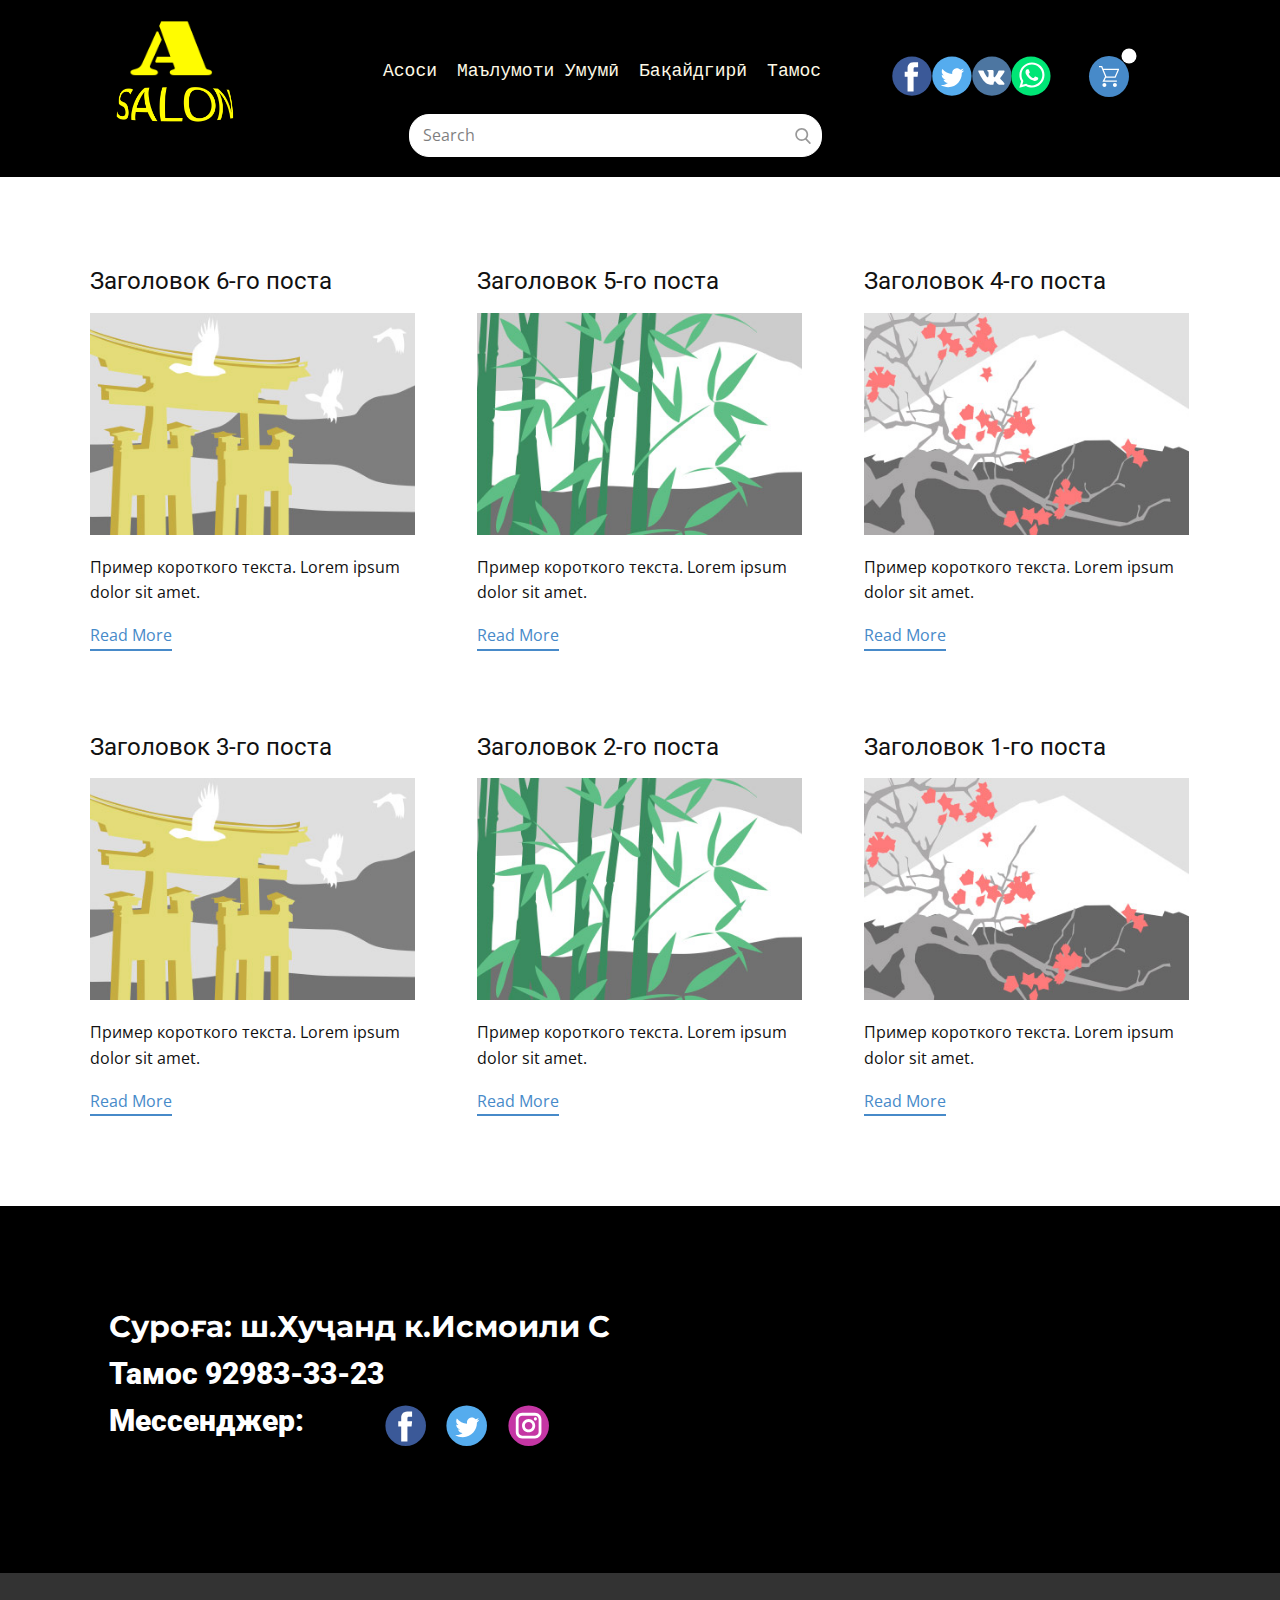
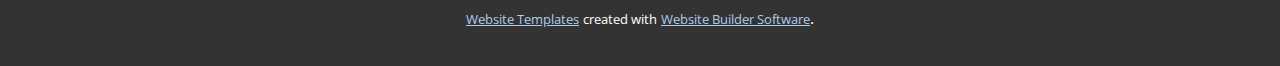
<file: blog/blog.html>
<html style="font-size: 16px;" lang="ru"><head>
    <meta name="viewport" content="width=device-width, initial-scale=1.0">
    <meta charset="utf-8">
    <meta name="keywords" content="Суроға: ш.Хуҷанд к.Исмоили С, Тамос 92983-33-23, Месс​енджер​:">
    <meta name="description" content="">
    <title>Blog Template</title>
    <link rel="stylesheet" href="../nicepage.css" media="screen">
<link rel="stylesheet" href="../Blog-Template.css" media="screen">
    <script class="u-script" type="text/javascript" src="../jquery.js" defer=""></script>
    <script class="u-script" type="text/javascript" src="../nicepage.js" defer=""></script>
    <meta name="generator" content="Nicepage 4.18.5, nicepage.com">
    <link id="u-theme-google-font" rel="stylesheet" href="https://fonts.googleapis.com/css?family=Roboto:100,100i,300,300i,400,400i,500,500i,700,700i,900,900i|Open+Sans:300,300i,400,400i,500,500i,600,600i,700,700i,800,800i">
    <link id="u-page-google-font" rel="stylesheet" href="https://fonts.googleapis.com/css?family=Montserrat:100,100i,200,200i,300,300i,400,400i,500,500i,600,600i,700,700i,800,800i,900,900i">
    
    
    <script type="application/ld+json">{
		"@context": "http://schema.org",
		"@type": "Organization",
		"name": "Avtosalon",
		"sameAs": [
				"https://facebook.com/name",
				"https://twitter.com/name",
				"https://facebook.com/name",
				"https://twitter.com/name",
				"https://www.instagram.com/name"
		]
}</script>
    <meta name="theme-color" content="#478ac9">
    <meta name="twitter:site" content="@">
    <meta name="twitter:card" content="summary_large_image">
    <meta name="twitter:title" content="Blog Template">
    <meta name="twitter:description" content="Avtosalon">
  </head>
  <body class="u-body u-xl-mode" data-lang="ru"><header class="u-black u-header" id="sec-95a1" data-animation-name="" data-animation-duration="0" data-animation-delay="0" data-animation-direction=""><div class="u-clearfix u-sheet u-sheet-1">
        <div class="u-social-icons u-spacing-0 u-social-icons-1">
          <a class="u-social-url" title="facebook" target="_blank" href="https://facebook.com/name"><span class="u-icon u-social-facebook u-social-icon u-icon-1"><svg class="u-svg-link" preserveAspectRatio="xMidYMin slice" viewBox="0 0 112 112" style=""><use xmlns:xlink="http://www.w3.org/1999/xlink" xlink:href="#svg-de02"></use></svg><svg class="u-svg-content" viewBox="0 0 112 112" x="0" y="0" id="svg-de02"><circle fill="currentColor" cx="56.1" cy="56.1" r="55"></circle><path fill="#FFFFFF" d="M73.5,31.6h-9.1c-1.4,0-3.6,0.8-3.6,3.9v8.5h12.6L72,58.3H60.8v40.8H43.9V58.3h-8V43.9h8v-9.2
            c0-6.7,3.1-17,17-17h12.5v13.9H73.5z"></path></svg></span>
          </a>
          <a class="u-social-url" title="twitter" target="_blank" href="https://twitter.com/name"><span class="u-icon u-social-icon u-social-twitter u-icon-2"><svg class="u-svg-link" preserveAspectRatio="xMidYMin slice" viewBox="0 0 112 112" style=""><use xmlns:xlink="http://www.w3.org/1999/xlink" xlink:href="#svg-1e86"></use></svg><svg class="u-svg-content" viewBox="0 0 112 112" x="0" y="0" id="svg-1e86"><circle fill="currentColor" class="st0" cx="56.1" cy="56.1" r="55"></circle><path fill="#FFFFFF" d="M83.8,47.3c0,0.6,0,1.2,0,1.7c0,17.7-13.5,38.2-38.2,38.2C38,87.2,31,85,25,81.2c1,0.1,2.1,0.2,3.2,0.2
            c6.3,0,12.1-2.1,16.7-5.7c-5.9-0.1-10.8-4-12.5-9.3c0.8,0.2,1.7,0.2,2.5,0.2c1.2,0,2.4-0.2,3.5-0.5c-6.1-1.2-10.8-6.7-10.8-13.1
            c0-0.1,0-0.1,0-0.2c1.8,1,3.9,1.6,6.1,1.7c-3.6-2.4-6-6.5-6-11.2c0-2.5,0.7-4.8,1.8-6.7c6.6,8.1,16.5,13.5,27.6,14
            c-0.2-1-0.3-2-0.3-3.1c0-7.4,6-13.4,13.4-13.4c3.9,0,7.3,1.6,9.8,4.2c3.1-0.6,5.9-1.7,8.5-3.3c-1,3.1-3.1,5.8-5.9,7.4
            c2.7-0.3,5.3-1,7.7-2.1C88.7,43,86.4,45.4,83.8,47.3z"></path></svg></span>
          </a>
          <a class="u-social-url" target="_blank" data-type="VK" title="VK" href=""><span class="u-icon u-social-icon u-social-vk u-icon-3"><svg class="u-svg-link" preserveAspectRatio="xMidYMin slice" viewBox="0 0 112 112" style=""><use xmlns:xlink="http://www.w3.org/1999/xlink" xlink:href="#svg-b7d7"></use></svg><svg class="u-svg-content" viewBox="0 0 112 112" x="0" y="0" id="svg-b7d7"><circle fill="currentColor" class="st0" cx="56.1" cy="56.1" r="55"></circle><path fill="#FFFFFF" d="M88.2,80.7l-9.8,0.1c0,0-2.1,0.4-4.9-1.5c-3.7-2.5-7.2-9.1-9.9-8.2C60.9,72,61,77.9,61,77.9s0,1.3-0.6,1.9
            c-0.7,0.7-2,0.9-2,0.9H54c0,0-9.7,0.6-18.3-8.3c-9.3-9.7-17.6-29-17.6-29s-0.5-1.3,0-1.9c0.6-0.7,2.2-0.7,2.2-0.7l10.5-0.1
            c0,0,1,0.2,1.7,0.7c0.6,0.4,0.9,1.2,0.9,1.2s1.7,4.3,4,8.2c4.4,7.6,6.4,9.3,7.9,8.4c2.2-1.2,1.5-10.7,1.5-10.7s0-3.5-1.1-5
            c-0.9-1.2-2.5-1.5-3.3-1.6c-0.6-0.1,0.4-1.5,1.6-2.1c1.9-0.9,5.2-1,9.2-0.9c3.1,0,4,0.2,5.2,0.5c3.6,0.9,2.4,4.3,2.4,12.4
            c0,2.6-0.5,6.3,1.4,7.5c0.8,0.5,2.8,0.1,7.7-8.3c2.3-4,4.1-8.6,4.1-8.6s0.4-0.8,1-1.2s1.4-0.3,1.4-0.3l11.1-0.1c0,0,3.3-0.4,3.9,1.1
            c0.6,1.6-1.2,5.3-5.8,11.3c-7.4,9.9-8.3,9-2.1,14.7c5.9,5.5,7.1,8.1,7.3,8.5C93.4,80.4,88.2,80.7,88.2,80.7z"></path></svg></span>
          </a>
          <a class="u-social-url" target="_blank" data-type="Whatsapp" title="Whatsapp" href=""><span class="u-icon u-social-icon u-social-whatsapp u-icon-4"><svg class="u-svg-link" preserveAspectRatio="xMidYMin slice" viewBox="0 0 112 112" style=""><use xmlns:xlink="http://www.w3.org/1999/xlink" xlink:href="#svg-7508"></use></svg><svg class="u-svg-content" viewBox="0 0 112 112" x="0" y="0" id="svg-7508"><circle fill="currentColor" cx="56.1" cy="56.1" r="55"></circle><path fill="#FFFFFF" d="M83.8,28.3C77.2,21.7,68.4,18,59,18c-19.3,0-35.1,15.7-35.1,35.1c0,6.2,1.6,12.2,4.7,17.5l-5,18.2L42.2,84
	c5.1,2.8,10.9,4.3,16.8,4.3h0l0,0c19.3,0,35.1-15.7,35.1-35.1C94.1,43.8,90.5,35,83.8,28.3 M59,82.3L59,82.3
	c-5.2,0-10.4-1.4-14.9-4.1l-1.1-0.6l-11,2.9L35,69.8l-0.7-1.1c-2.9-4.6-4.5-10-4.5-15.5C29.8,37,42.9,24,59,24
	c7.8,0,15.1,3,20.6,8.6c5.5,5.5,8.5,12.8,8.5,20.6C88.2,69.2,75.1,82.3,59,82.3 M75,60.5c-0.9-0.4-5.2-2.6-6-2.9
	c-0.8-0.3-1.4-0.4-2,0.4s-2.3,2.9-2.8,3.4c-0.5,0.6-1,0.7-1.9,0.2c-0.9-0.4-3.7-1.4-7.1-4.4c-2.6-2.3-4.4-5.2-4.9-6.1
	c-0.5-0.9-0.1-1.4,0.4-1.8c0.4-0.4,0.9-1,1.3-1.5c0.4-0.5,0.6-0.9,0.9-1.5c0.3-0.6,0.1-1.1-0.1-1.5c-0.2-0.4-2-4.8-2.7-6.5
	c-0.7-1.7-1.4-1.5-2-1.5c-0.5,0-1.1,0-1.7,0c-0.6,0-1.5,0.2-2.3,1.1c-0.8,0.9-3.1,3-3.1,7.3c0,4.3,3.1,8.5,3.6,9.1
	c0.4,0.6,6.2,9.4,15,13.2c2.1,0.9,3.7,1.4,5,1.8c2.1,0.7,4,0.6,5.5,0.3c1.7-0.3,5.2-2.1,5.9-4.2c0.7-2,0.7-3.8,0.5-4.2
	C76.5,61.1,75.9,60.9,75,60.5"></path></svg></span>
          </a>
        </div>
        <form action="#" method="get" class="u-border-1 u-border-white u-radius-20 u-search u-search-right u-white u-search-1">
          <button class="u-search-button" type="submit">
            <span class="u-search-icon u-spacing-10 u-text-grey-40">
              <svg class="u-svg-link" preserveAspectRatio="xMidYMin slice" viewBox="0 0 56.966 56.966" style=""><use xmlns:xlink="http://www.w3.org/1999/xlink" xlink:href="#svg-9dab"></use></svg>
              <svg xmlns="http://www.w3.org/2000/svg" xmlns:xlink="http://www.w3.org/1999/xlink" version="1.1" id="svg-9dab" x="0px" y="0px" viewBox="0 0 56.966 56.966" style="enable-background:new 0 0 56.966 56.966;" xml:space="preserve" class="u-svg-content"><path d="M55.146,51.887L41.588,37.786c3.486-4.144,5.396-9.358,5.396-14.786c0-12.682-10.318-23-23-23s-23,10.318-23,23  s10.318,23,23,23c4.761,0,9.298-1.436,13.177-4.162l13.661,14.208c0.571,0.593,1.339,0.92,2.162,0.92  c0.779,0,1.518-0.297,2.079-0.837C56.255,54.982,56.293,53.08,55.146,51.887z M23.984,6c9.374,0,17,7.626,17,17s-7.626,17-17,17  s-17-7.626-17-17S14.61,6,23.984,6z"></path><g></g><g></g><g></g><g></g><g></g><g></g><g></g><g></g><g></g><g></g><g></g><g></g><g></g><g></g><g></g></svg>
            </span>
          </button>
          <input class="u-search-input" type="search" name="search" value="" placeholder="Search">
        </form><!--shopping_cart-->
        <a class="u-shopping-cart u-shopping-cart-1" href="#"><span class="u-icon u-icon-circle u-palette-1-base u-shopping-cart-icon u-text-white u-icon-5"><svg class="u-svg-link" preserveAspectRatio="xMidYMin slice" viewBox="0 0 16 16" style=""><use xmlns:xlink="http://www.w3.org/1999/xlink" xlink:href="#svg-7af9"></use></svg><svg class="u-svg-content" viewBox="0 0 16 16" x="0px" y="0px" id="svg-7af9"><path d="M14.5,3l-2.1,5H6.1L5.9,7.6L4,3H14.5 M0,0v1h2.1L5,8l-2,4h11v-1H4.6l1-2H13l3-7H3.6L2.8,0H0z M12.5,13
	c-0.8,0-1.5,0.7-1.5,1.5s0.7,1.5,1.5,1.5s1.5-0.7,1.5-1.5S13.3,13,12.5,13L12.5,13z M4.5,13C3.7,13,3,13.7,3,14.5S3.7,16,4.5,16
	S6,15.3,6,14.5S5.3,13,4.5,13L4.5,13z"></path></svg>
        <span class="u-icon-rounded u-radius-22 u-shopping-cart-count u-text-white u-white" style="font-size: 0.75rem; background-image: none;"><!--shopping_cart_count-->2<!--/shopping_cart_count--></span>
    </span>
        </a><!--/shopping_cart-->
        <img alt="" class="u-image u-image-default u-image-1" data-image-width="454" data-image-height="340" src="../images/-3-.png">
        <nav data-position="" class="u-menu u-menu-one-level u-offcanvas u-offcanvas-shift u-menu-1" data-responsive-from="MD">
          <div class="menu-collapse u-custom-font u-font-courier-new" style="font-size: 1.125rem; letter-spacing: 0px; font-weight: 700;">
            <a class="u-button-style u-custom-active-border-color u-custom-active-color u-custom-border u-custom-border-color u-custom-border-radius u-custom-borders u-custom-color u-custom-hover-border-color u-custom-hover-color u-custom-left-right-menu-spacing u-custom-padding-bottom u-custom-text-active-color u-custom-text-color u-custom-text-hover-color u-custom-top-bottom-menu-spacing u-nav-link" href="#" style="font-size: calc(1em + 24px);">
              <svg class="u-svg-link" viewBox="0 0 24 24"><use xmlns:xlink="http://www.w3.org/1999/xlink" xlink:href="#menu-hamburger"></use></svg>
              <svg class="u-svg-content" version="1.1" id="menu-hamburger" viewBox="0 0 16 16" x="0px" y="0px" xmlns:xlink="http://www.w3.org/1999/xlink" xmlns="http://www.w3.org/2000/svg"><g><rect y="1" width="16" height="2"></rect><rect y="7" width="16" height="2"></rect><rect y="13" width="16" height="2"></rect>
</g></svg>
            </a>
          </div>
          <div class="u-custom-menu u-nav-container">
            <ul class="u-custom-font u-font-courier-new u-nav u-spacing-20 u-unstyled u-nav-1"><li class="u-nav-item"><a class="u-black u-border-6 u-border-active-palette-1-base u-border-hover-palette-1-base u-border-no-left u-border-no-right u-border-no-top u-button-style u-nav-link u-radius-7 u-text-active-white u-text-hover-grey-90 u-text-palette-3-light-3" href="../Меню.html#sec-4f97" style="padding: 10px 0px;">Асоси</a>
</li><li class="u-nav-item"><a class="u-black u-border-6 u-border-active-palette-1-base u-border-hover-palette-1-base u-border-no-left u-border-no-right u-border-no-top u-button-style u-nav-link u-radius-7 u-text-active-white u-text-hover-grey-90 u-text-palette-3-light-3" href="../Маълумоти-Умумӣ.html" style="padding: 10px 0px;">Маълумоти Умумӣ</a>
</li><li class="u-nav-item"><a class="u-black u-border-6 u-border-active-palette-1-base u-border-hover-palette-1-base u-border-no-left u-border-no-right u-border-no-top u-button-style u-nav-link u-radius-7 u-text-active-white u-text-hover-grey-90 u-text-palette-3-light-3" href="../Бақайдгирӣ.html" style="padding: 10px 0px;">Бақайдгирӣ</a>
</li><li class="u-nav-item"><a class="u-black u-border-6 u-border-active-palette-1-base u-border-hover-palette-1-base u-border-no-left u-border-no-right u-border-no-top u-button-style u-nav-link u-radius-7 u-text-active-white u-text-hover-grey-90 u-text-palette-3-light-3" href="../Меню.html#sec-42dd" style="padding: 10px 0px;">Тамос</a>
</li></ul>
          </div>
          <div class="u-custom-menu u-nav-container-collapse">
            <div class="u-black u-container-style u-inner-container-layout u-opacity u-opacity-95 u-sidenav">
              <div class="u-inner-container-layout u-sidenav-overflow">
                <div class="u-menu-close"></div>
                <ul class="u-align-center u-nav u-popupmenu-items u-unstyled u-nav-2"><li class="u-nav-item"><a class="u-button-style u-nav-link" href="../Меню.html#sec-4f97">Асоси</a>
</li><li class="u-nav-item"><a class="u-button-style u-nav-link" href="../Маълумоти-Умумӣ.html">Маълумоти Умумӣ</a>
</li><li class="u-nav-item"><a class="u-button-style u-nav-link" href="../Бақайдгирӣ.html">Бақайдгирӣ</a>
</li><li class="u-nav-item"><a class="u-button-style u-nav-link" href="../Меню.html#sec-42dd">Тамос</a>
</li></ul>
              </div>
            </div>
            <div class="u-black u-menu-overlay u-opacity u-opacity-70"></div>
          </div>
        </nav>
        <img alt="" class="u-image u-image-default u-image-2" data-image-width="454" data-image-height="340" src="../images/1-1.png">
      </div></header>
    <section class="u-clearfix u-section-1" id="sec-5375">
      <div class="u-clearfix u-sheet u-valign-middle u-sheet-1"><!--blog--><!--blog_options_json--><!--{"type":"Recent","source":"","tags":"","count":""}--><!--/blog_options_json-->
        <div class="u-blog u-expanded-width u-repeater u-repeater-1"><!--blog_post-->
          <div class="u-blog-post u-container-style u-repeater-item u-white u-repeater-item-1">
            <div class="u-container-layout u-similar-container u-valign-top u-container-layout-1"><!--blog_post_header-->
              <h4 class="u-blog-control u-text u-text-1">
                <a class="u-post-header-link" href="../blog/пост-5.html">Заголовок 6-го поста</a>
              </h4><!--/blog_post_header--><!--blog_post_image-->
              <a class="u-post-header-link" href="../blog/пост-5.html"><img alt="" class="u-blog-control u-expanded-width u-image u-image-default u-image-1" src="../images/8ad73f3c.jpeg"></a><!--/blog_post_image--><!--blog_post_content-->
              <div class="u-blog-control u-post-content u-text u-text-2 fr-view">Пример короткого текста. Lorem ipsum dolor sit amet.</div><!--/blog_post_content--><!--blog_post_readmore-->
              <a href="../blog/пост-5.html" class="u-blog-control u-border-2 u-border-palette-1-base u-btn u-btn-rectangle u-button-style u-none u-btn-1"><!--blog_post_readmore_content--><!--options_json--><!--{"content":"Read More","defaultValue":"Читать дальше"}--><!--/options_json-->Read More<!--/blog_post_readmore_content--></a><!--/blog_post_readmore-->
            </div>
          </div><div class="u-blog-post u-container-style u-repeater-item u-video-cover u-white">
            <div class="u-container-layout u-similar-container u-valign-top u-container-layout-2"><!--blog_post_header-->
              <h4 class="u-blog-control u-text u-text-3">
                <a class="u-post-header-link" href="../blog/пост-4.html">Заголовок 5-го поста</a>
              </h4><!--/blog_post_header--><!--blog_post_image-->
              <a class="u-post-header-link" href="../blog/пост-4.html"><img alt="" class="u-blog-control u-expanded-width u-image u-image-default u-image-2" src="../images/68f64b9d.jpeg"></a><!--/blog_post_image--><!--blog_post_content-->
              <div class="u-blog-control u-post-content u-text u-text-4 fr-view">Пример короткого текста. Lorem ipsum dolor sit amet.</div><!--/blog_post_content--><!--blog_post_readmore-->
              <a href="../blog/пост-4.html" class="u-blog-control u-border-2 u-border-palette-1-base u-btn u-btn-rectangle u-button-style u-none u-btn-2"><!--blog_post_readmore_content--><!--options_json--><!--{"content":"Read More","defaultValue":"Читать дальше"}--><!--/options_json-->Read More<!--/blog_post_readmore_content--></a><!--/blog_post_readmore-->
            </div>
          </div><div class="u-blog-post u-container-style u-repeater-item u-video-cover u-white">
            <div class="u-container-layout u-similar-container u-valign-top u-container-layout-3"><!--blog_post_header-->
              <h4 class="u-blog-control u-text u-text-5">
                <a class="u-post-header-link" href="../blog/пост-3.html">Заголовок 4-го поста</a>
              </h4><!--/blog_post_header--><!--blog_post_image-->
              <a class="u-post-header-link" href="../blog/пост-3.html"><img alt="" class="u-blog-control u-expanded-width u-image u-image-default u-image-3" src="../images/0fd3416c.jpeg"></a><!--/blog_post_image--><!--blog_post_content-->
              <div class="u-blog-control u-post-content u-text u-text-6 fr-view">Пример короткого текста. Lorem ipsum dolor sit amet.</div><!--/blog_post_content--><!--blog_post_readmore-->
              <a href="../blog/пост-3.html" class="u-blog-control u-border-2 u-border-palette-1-base u-btn u-btn-rectangle u-button-style u-none u-btn-3"><!--blog_post_readmore_content--><!--options_json--><!--{"content":"Read More","defaultValue":"Читать дальше"}--><!--/options_json-->Read More<!--/blog_post_readmore_content--></a><!--/blog_post_readmore-->
            </div>
          </div><div class="u-blog-post u-container-style u-repeater-item u-white u-repeater-item-1">
            <div class="u-container-layout u-similar-container u-valign-top u-container-layout-1"><!--blog_post_header-->
              <h4 class="u-blog-control u-text u-text-1">
                <a class="u-post-header-link" href="../blog/пост-2.html">Заголовок 3-го поста</a>
              </h4><!--/blog_post_header--><!--blog_post_image-->
              <a class="u-post-header-link" href="../blog/пост-2.html"><img alt="" class="u-blog-control u-expanded-width u-image u-image-default u-image-1" src="../images/8ad73f3c.jpeg"></a><!--/blog_post_image--><!--blog_post_content-->
              <div class="u-blog-control u-post-content u-text u-text-2 fr-view">Пример короткого текста. Lorem ipsum dolor sit amet.</div><!--/blog_post_content--><!--blog_post_readmore-->
              <a href="../blog/пост-2.html" class="u-blog-control u-border-2 u-border-palette-1-base u-btn u-btn-rectangle u-button-style u-none u-btn-1"><!--blog_post_readmore_content--><!--options_json--><!--{"content":"Read More","defaultValue":"Читать дальше"}--><!--/options_json-->Read More<!--/blog_post_readmore_content--></a><!--/blog_post_readmore-->
            </div>
          </div><div class="u-blog-post u-container-style u-repeater-item u-video-cover u-white">
            <div class="u-container-layout u-similar-container u-valign-top u-container-layout-2"><!--blog_post_header-->
              <h4 class="u-blog-control u-text u-text-3">
                <a class="u-post-header-link" href="../blog/пост-1.html">Заголовок 2-го поста</a>
              </h4><!--/blog_post_header--><!--blog_post_image-->
              <a class="u-post-header-link" href="../blog/пост-1.html"><img alt="" class="u-blog-control u-expanded-width u-image u-image-default u-image-2" src="../images/68f64b9d.jpeg"></a><!--/blog_post_image--><!--blog_post_content-->
              <div class="u-blog-control u-post-content u-text u-text-4 fr-view">Пример короткого текста. Lorem ipsum dolor sit amet.</div><!--/blog_post_content--><!--blog_post_readmore-->
              <a href="../blog/пост-1.html" class="u-blog-control u-border-2 u-border-palette-1-base u-btn u-btn-rectangle u-button-style u-none u-btn-2"><!--blog_post_readmore_content--><!--options_json--><!--{"content":"Read More","defaultValue":"Читать дальше"}--><!--/options_json-->Read More<!--/blog_post_readmore_content--></a><!--/blog_post_readmore-->
            </div>
          </div><div class="u-blog-post u-container-style u-repeater-item u-video-cover u-white">
            <div class="u-container-layout u-similar-container u-valign-top u-container-layout-3"><!--blog_post_header-->
              <h4 class="u-blog-control u-text u-text-5">
                <a class="u-post-header-link" href="../blog/пост.html">Заголовок 1-го поста</a>
              </h4><!--/blog_post_header--><!--blog_post_image-->
              <a class="u-post-header-link" href="../blog/пост.html"><img alt="" class="u-blog-control u-expanded-width u-image u-image-default u-image-3" src="../images/0fd3416c.jpeg"></a><!--/blog_post_image--><!--blog_post_content-->
              <div class="u-blog-control u-post-content u-text u-text-6 fr-view">Пример короткого текста. Lorem ipsum dolor sit amet.</div><!--/blog_post_content--><!--blog_post_readmore-->
              <a href="../blog/пост.html" class="u-blog-control u-border-2 u-border-palette-1-base u-btn u-btn-rectangle u-button-style u-none u-btn-3"><!--blog_post_readmore_content--><!--options_json--><!--{"content":"Read More","defaultValue":"Читать дальше"}--><!--/options_json-->Read More<!--/blog_post_readmore_content--></a><!--/blog_post_readmore-->
            </div>
          </div><!--/blog_post--><!--blog_post-->
          <!--/blog_post--><!--blog_post-->
          <!--/blog_post-->
        </div><!--/blog-->
      </div>
    </section>
    
    
    <footer class="u-align-center-sm u-align-center-xs u-black u-clearfix u-footer" id="sec-7270"><div class="u-clearfix u-sheet u-valign-middle-sm u-valign-middle-xs u-sheet-1"><!--position-->
        <div data-position="" class="u-position u-position-1"><!--block-->
          <div class="u-block">
            <div class="u-block-container u-clearfix"><!--block_header-->
              <h5 class="u-block-header u-text u-text-custom-color-4 u-text-1"><!--block_header_content--><!--/block_header_content--></h5><!--/block_header--><!--block_content-->
              <div class="u-block-content u-text"><!--block_content_content--><!--/block_content_content--></div><!--/block_content-->
            </div>
          </div><!--/block-->
        </div><!--/position-->
        <h1 class="u-custom-font u-font-montserrat u-text u-text-default u-text-3">Суроға: ш.Хуҷанд к.Исмоили С</h1>
        <h1 class="u-text u-text-default u-text-4">Тамос 92983-33-23</h1>
        <h1 class="u-text u-text-default u-text-5">Месс​енджер​:</h1>
        <div class="u-social-icons u-spacing-20 u-social-icons-1">
          <a class="u-social-url" title="facebook" target="_blank" href="https://facebook.com/name"><span class="u-icon u-social-facebook u-social-icon u-icon-1"><svg class="u-svg-link" preserveAspectRatio="xMidYMin slice" viewBox="0 0 112 112" style=""><use xmlns:xlink="http://www.w3.org/1999/xlink" xlink:href="#svg-a9a8"></use></svg><svg class="u-svg-content" viewBox="0 0 112 112" x="0" y="0" id="svg-a9a8"><circle fill="currentColor" cx="56.1" cy="56.1" r="55"></circle><path fill="#FFFFFF" d="M73.5,31.6h-9.1c-1.4,0-3.6,0.8-3.6,3.9v8.5h12.6L72,58.3H60.8v40.8H43.9V58.3h-8V43.9h8v-9.2
            c0-6.7,3.1-17,17-17h12.5v13.9H73.5z"></path></svg></span>
          </a>
          <a class="u-social-url" title="twitter" target="_blank" href="https://twitter.com/name"><span class="u-icon u-social-icon u-social-twitter u-icon-2"><svg class="u-svg-link" preserveAspectRatio="xMidYMin slice" viewBox="0 0 112 112" style=""><use xmlns:xlink="http://www.w3.org/1999/xlink" xlink:href="#svg-6d79"></use></svg><svg class="u-svg-content" viewBox="0 0 112 112" x="0" y="0" id="svg-6d79"><circle fill="currentColor" class="st0" cx="56.1" cy="56.1" r="55"></circle><path fill="#FFFFFF" d="M83.8,47.3c0,0.6,0,1.2,0,1.7c0,17.7-13.5,38.2-38.2,38.2C38,87.2,31,85,25,81.2c1,0.1,2.1,0.2,3.2,0.2
            c6.3,0,12.1-2.1,16.7-5.7c-5.9-0.1-10.8-4-12.5-9.3c0.8,0.2,1.7,0.2,2.5,0.2c1.2,0,2.4-0.2,3.5-0.5c-6.1-1.2-10.8-6.7-10.8-13.1
            c0-0.1,0-0.1,0-0.2c1.8,1,3.9,1.6,6.1,1.7c-3.6-2.4-6-6.5-6-11.2c0-2.5,0.7-4.8,1.8-6.7c6.6,8.1,16.5,13.5,27.6,14
            c-0.2-1-0.3-2-0.3-3.1c0-7.4,6-13.4,13.4-13.4c3.9,0,7.3,1.6,9.8,4.2c3.1-0.6,5.9-1.7,8.5-3.3c-1,3.1-3.1,5.8-5.9,7.4
            c2.7-0.3,5.3-1,7.7-2.1C88.7,43,86.4,45.4,83.8,47.3z"></path></svg></span>
          </a>
          <a class="u-social-url" title="instagram" target="_blank" href="https://www.instagram.com/name"><span class="u-icon u-social-icon u-social-instagram u-icon-3"><svg class="u-svg-link" preserveAspectRatio="xMidYMin slice" viewBox="0 0 112 112" style=""><use xmlns:xlink="http://www.w3.org/1999/xlink" xlink:href="#svg-f557"></use></svg><svg class="u-svg-content" viewBox="0 0 112 112" x="0" y="0" id="svg-f557"><circle fill="currentColor" cx="56.1" cy="56.1" r="55"></circle><path fill="#FFFFFF" d="M55.9,38.2c-9.9,0-17.9,8-17.9,17.9C38,66,46,74,55.9,74c9.9,0,17.9-8,17.9-17.9C73.8,46.2,65.8,38.2,55.9,38.2
            z M55.9,66.4c-5.7,0-10.3-4.6-10.3-10.3c-0.1-5.7,4.6-10.3,10.3-10.3c5.7,0,10.3,4.6,10.3,10.3C66.2,61.8,61.6,66.4,55.9,66.4z"></path><path fill="#FFFFFF" d="M74.3,33.5c-2.3,0-4.2,1.9-4.2,4.2s1.9,4.2,4.2,4.2s4.2-1.9,4.2-4.2S76.6,33.5,74.3,33.5z"></path><path fill="#FFFFFF" d="M73.1,21.3H38.6c-9.7,0-17.5,7.9-17.5,17.5v34.5c0,9.7,7.9,17.6,17.5,17.6h34.5c9.7,0,17.5-7.9,17.5-17.5V38.8
            C90.6,29.1,82.7,21.3,73.1,21.3z M83,73.3c0,5.5-4.5,9.9-9.9,9.9H38.6c-5.5,0-9.9-4.5-9.9-9.9V38.8c0-5.5,4.5-9.9,9.9-9.9h34.5
            c5.5,0,9.9,4.5,9.9,9.9V73.3z"></path></svg></span>
          </a>
        </div>
      </div></footer>
    <section class="u-backlink u-clearfix u-grey-80">
      <a class="u-link" href="https://nicepage.com/website-templates" target="_blank">
        <span>Website Templates</span>
      </a>
      <p class="u-text">
        <span>created with</span>
      </p>
      <a class="u-link" href="" target="_blank">
        <span>Website Builder Software</span>
      </a>. 
    </section>
  
</body></html>
</file>
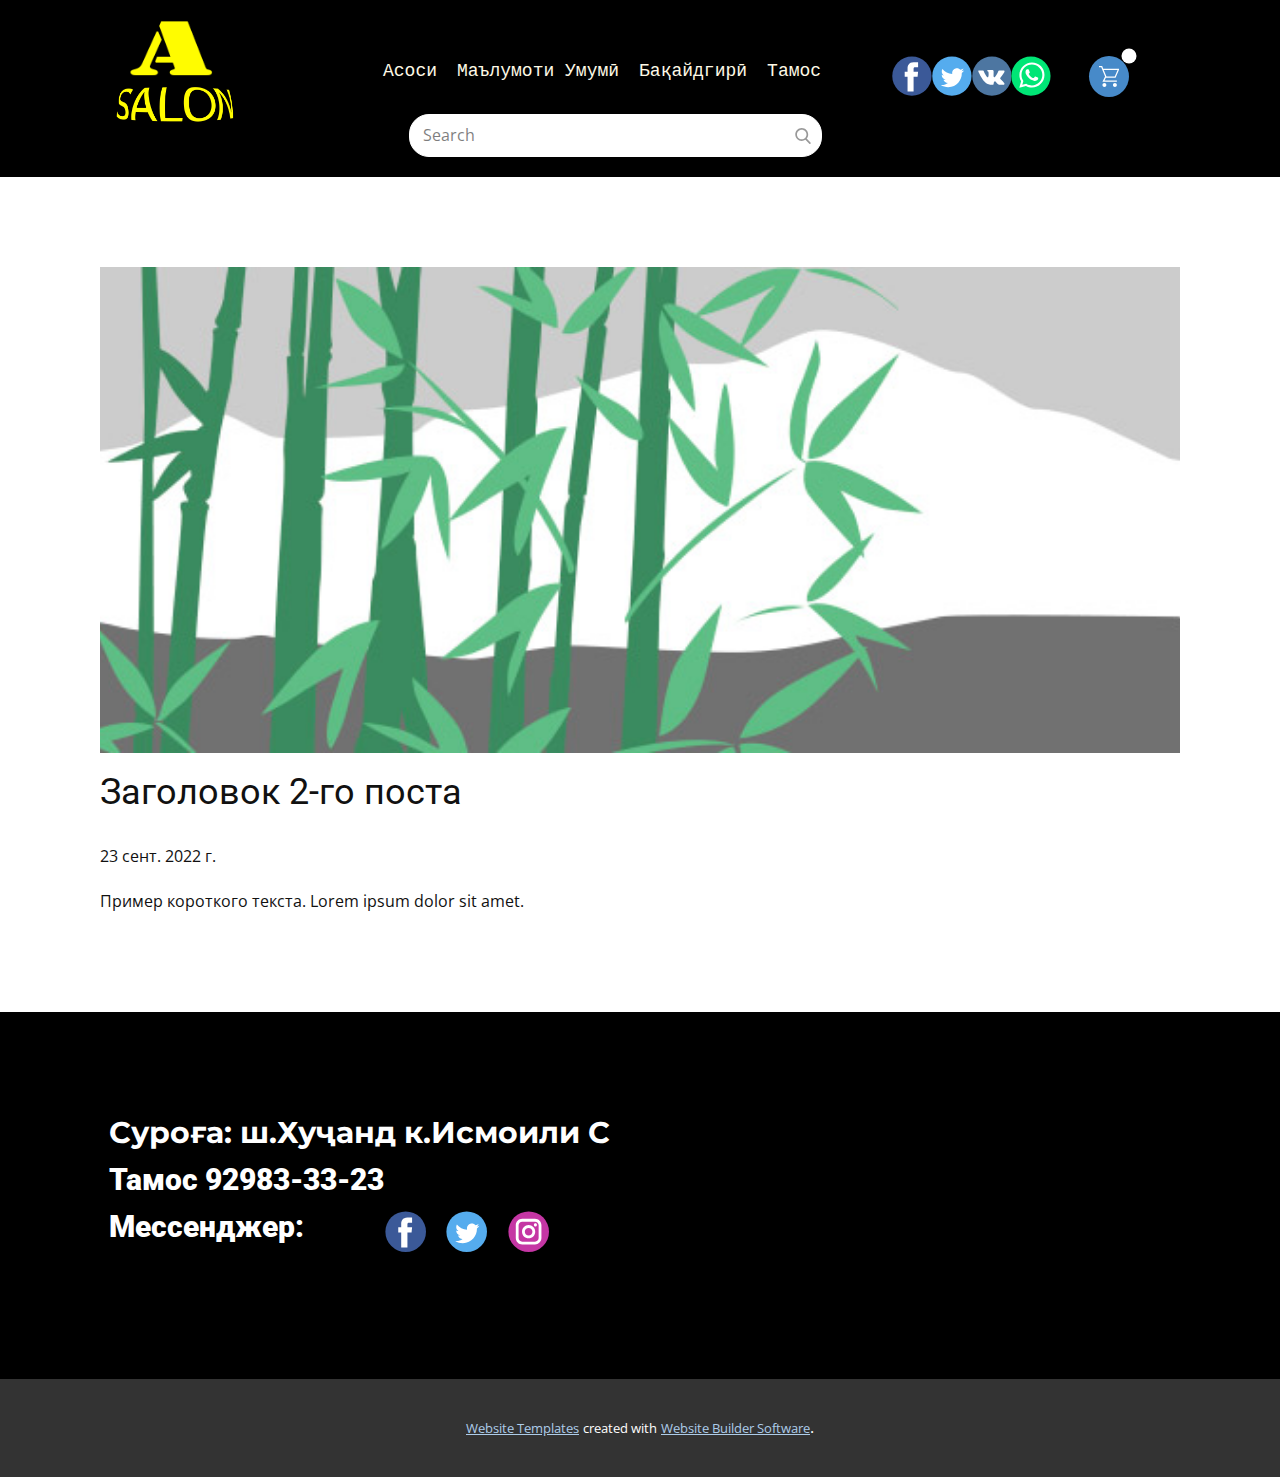
<file: blog/пост-1.html>
<!doctype html>
<html style="font-size: 16px;" lang="ru"><head>
    <meta name="viewport" content="width=device-width, initial-scale=1.0">
    <meta charset="utf-8">
    <meta name="keywords" content="Заголовок 1-го поста">
    <meta name="description" content="">
    <title>Заголовок 2-го поста</title>
    <link rel="stylesheet" href="../nicepage.css" media="screen">
<link rel="stylesheet" href="../Post-Template.css" media="screen">
    <script class="u-script" type="text/javascript" src="../jquery.js" defer=""></script>
    <script class="u-script" type="text/javascript" src="../nicepage.js" defer=""></script>
    <meta name="generator" content="Nicepage 4.18.5, nicepage.com">
    <link id="u-theme-google-font" rel="stylesheet" href="https://fonts.googleapis.com/css?family=Roboto:100,100i,300,300i,400,400i,500,500i,700,700i,900,900i|Open+Sans:300,300i,400,400i,500,500i,600,600i,700,700i,800,800i">
    <link id="u-page-google-font" rel="stylesheet" href="https://fonts.googleapis.com/css?family=Montserrat:100,100i,200,200i,300,300i,400,400i,500,500i,600,600i,700,700i,800,800i,900,900i">
    
    
    <script type="application/ld+json">{
		"@context": "http://schema.org",
		"@type": "Organization",
		"name": "Avtosalon",
		"sameAs": [
				"https://facebook.com/name",
				"https://twitter.com/name",
				"https://facebook.com/name",
				"https://twitter.com/name",
				"https://www.instagram.com/name"
		]
}</script>
    <meta name="theme-color" content="#478ac9">
    <meta name="twitter:site" content="@">
    <meta name="twitter:card" content="summary_large_image">
    <meta name="twitter:title" content="Post Template">
    <meta name="twitter:description" content="Avtosalon">
  </head>
  <body class="u-body u-xl-mode" data-lang="ru"><header class="u-black u-header" id="sec-95a1" data-animation-name="" data-animation-duration="0" data-animation-delay="0" data-animation-direction=""><div class="u-clearfix u-sheet u-sheet-1">
        <div class="u-social-icons u-spacing-0 u-social-icons-1">
          <a class="u-social-url" title="facebook" target="_blank" href="https://facebook.com/name"><span class="u-icon u-social-facebook u-social-icon u-icon-1"><svg class="u-svg-link" preserveAspectRatio="xMidYMin slice" viewBox="0 0 112 112" style=""><use xmlns:xlink="http://www.w3.org/1999/xlink" xlink:href="#svg-de02"></use></svg><svg class="u-svg-content" viewBox="0 0 112 112" x="0" y="0" id="svg-de02"><circle fill="currentColor" cx="56.1" cy="56.1" r="55"></circle><path fill="#FFFFFF" d="M73.5,31.6h-9.1c-1.4,0-3.6,0.8-3.6,3.9v8.5h12.6L72,58.3H60.8v40.8H43.9V58.3h-8V43.9h8v-9.2
            c0-6.7,3.1-17,17-17h12.5v13.9H73.5z"></path></svg></span>
          </a>
          <a class="u-social-url" title="twitter" target="_blank" href="https://twitter.com/name"><span class="u-icon u-social-icon u-social-twitter u-icon-2"><svg class="u-svg-link" preserveAspectRatio="xMidYMin slice" viewBox="0 0 112 112" style=""><use xmlns:xlink="http://www.w3.org/1999/xlink" xlink:href="#svg-1e86"></use></svg><svg class="u-svg-content" viewBox="0 0 112 112" x="0" y="0" id="svg-1e86"><circle fill="currentColor" class="st0" cx="56.1" cy="56.1" r="55"></circle><path fill="#FFFFFF" d="M83.8,47.3c0,0.6,0,1.2,0,1.7c0,17.7-13.5,38.2-38.2,38.2C38,87.2,31,85,25,81.2c1,0.1,2.1,0.2,3.2,0.2
            c6.3,0,12.1-2.1,16.7-5.7c-5.9-0.1-10.8-4-12.5-9.3c0.8,0.2,1.7,0.2,2.5,0.2c1.2,0,2.4-0.2,3.5-0.5c-6.1-1.2-10.8-6.7-10.8-13.1
            c0-0.1,0-0.1,0-0.2c1.8,1,3.9,1.6,6.1,1.7c-3.6-2.4-6-6.5-6-11.2c0-2.5,0.7-4.8,1.8-6.7c6.6,8.1,16.5,13.5,27.6,14
            c-0.2-1-0.3-2-0.3-3.1c0-7.4,6-13.4,13.4-13.4c3.9,0,7.3,1.6,9.8,4.2c3.1-0.6,5.9-1.7,8.5-3.3c-1,3.1-3.1,5.8-5.9,7.4
            c2.7-0.3,5.3-1,7.7-2.1C88.7,43,86.4,45.4,83.8,47.3z"></path></svg></span>
          </a>
          <a class="u-social-url" target="_blank" data-type="VK" title="VK" href=""><span class="u-icon u-social-icon u-social-vk u-icon-3"><svg class="u-svg-link" preserveAspectRatio="xMidYMin slice" viewBox="0 0 112 112" style=""><use xmlns:xlink="http://www.w3.org/1999/xlink" xlink:href="#svg-b7d7"></use></svg><svg class="u-svg-content" viewBox="0 0 112 112" x="0" y="0" id="svg-b7d7"><circle fill="currentColor" class="st0" cx="56.1" cy="56.1" r="55"></circle><path fill="#FFFFFF" d="M88.2,80.7l-9.8,0.1c0,0-2.1,0.4-4.9-1.5c-3.7-2.5-7.2-9.1-9.9-8.2C60.9,72,61,77.9,61,77.9s0,1.3-0.6,1.9
            c-0.7,0.7-2,0.9-2,0.9H54c0,0-9.7,0.6-18.3-8.3c-9.3-9.7-17.6-29-17.6-29s-0.5-1.3,0-1.9c0.6-0.7,2.2-0.7,2.2-0.7l10.5-0.1
            c0,0,1,0.2,1.7,0.7c0.6,0.4,0.9,1.2,0.9,1.2s1.7,4.3,4,8.2c4.4,7.6,6.4,9.3,7.9,8.4c2.2-1.2,1.5-10.7,1.5-10.7s0-3.5-1.1-5
            c-0.9-1.2-2.5-1.5-3.3-1.6c-0.6-0.1,0.4-1.5,1.6-2.1c1.9-0.9,5.2-1,9.2-0.9c3.1,0,4,0.2,5.2,0.5c3.6,0.9,2.4,4.3,2.4,12.4
            c0,2.6-0.5,6.3,1.4,7.5c0.8,0.5,2.8,0.1,7.7-8.3c2.3-4,4.1-8.6,4.1-8.6s0.4-0.8,1-1.2s1.4-0.3,1.4-0.3l11.1-0.1c0,0,3.3-0.4,3.9,1.1
            c0.6,1.6-1.2,5.3-5.8,11.3c-7.4,9.9-8.3,9-2.1,14.7c5.9,5.5,7.1,8.1,7.3,8.5C93.4,80.4,88.2,80.7,88.2,80.7z"></path></svg></span>
          </a>
          <a class="u-social-url" target="_blank" data-type="Whatsapp" title="Whatsapp" href=""><span class="u-icon u-social-icon u-social-whatsapp u-icon-4"><svg class="u-svg-link" preserveAspectRatio="xMidYMin slice" viewBox="0 0 112 112" style=""><use xmlns:xlink="http://www.w3.org/1999/xlink" xlink:href="#svg-7508"></use></svg><svg class="u-svg-content" viewBox="0 0 112 112" x="0" y="0" id="svg-7508"><circle fill="currentColor" cx="56.1" cy="56.1" r="55"></circle><path fill="#FFFFFF" d="M83.8,28.3C77.2,21.7,68.4,18,59,18c-19.3,0-35.1,15.7-35.1,35.1c0,6.2,1.6,12.2,4.7,17.5l-5,18.2L42.2,84
	c5.1,2.8,10.9,4.3,16.8,4.3h0l0,0c19.3,0,35.1-15.7,35.1-35.1C94.1,43.8,90.5,35,83.8,28.3 M59,82.3L59,82.3
	c-5.2,0-10.4-1.4-14.9-4.1l-1.1-0.6l-11,2.9L35,69.8l-0.7-1.1c-2.9-4.6-4.5-10-4.5-15.5C29.8,37,42.9,24,59,24
	c7.8,0,15.1,3,20.6,8.6c5.5,5.5,8.5,12.8,8.5,20.6C88.2,69.2,75.1,82.3,59,82.3 M75,60.5c-0.9-0.4-5.2-2.6-6-2.9
	c-0.8-0.3-1.4-0.4-2,0.4s-2.3,2.9-2.8,3.4c-0.5,0.6-1,0.7-1.9,0.2c-0.9-0.4-3.7-1.4-7.1-4.4c-2.6-2.3-4.4-5.2-4.9-6.1
	c-0.5-0.9-0.1-1.4,0.4-1.8c0.4-0.4,0.9-1,1.3-1.5c0.4-0.5,0.6-0.9,0.9-1.5c0.3-0.6,0.1-1.1-0.1-1.5c-0.2-0.4-2-4.8-2.7-6.5
	c-0.7-1.7-1.4-1.5-2-1.5c-0.5,0-1.1,0-1.7,0c-0.6,0-1.5,0.2-2.3,1.1c-0.8,0.9-3.1,3-3.1,7.3c0,4.3,3.1,8.5,3.6,9.1
	c0.4,0.6,6.2,9.4,15,13.2c2.1,0.9,3.7,1.4,5,1.8c2.1,0.7,4,0.6,5.5,0.3c1.7-0.3,5.2-2.1,5.9-4.2c0.7-2,0.7-3.8,0.5-4.2
	C76.5,61.1,75.9,60.9,75,60.5"></path></svg></span>
          </a>
        </div>
        <form action="#" method="get" class="u-border-1 u-border-white u-radius-20 u-search u-search-right u-white u-search-1">
          <button class="u-search-button" type="submit">
            <span class="u-search-icon u-spacing-10 u-text-grey-40">
              <svg class="u-svg-link" preserveAspectRatio="xMidYMin slice" viewBox="0 0 56.966 56.966" style=""><use xmlns:xlink="http://www.w3.org/1999/xlink" xlink:href="#svg-9dab"></use></svg>
              <svg xmlns="http://www.w3.org/2000/svg" xmlns:xlink="http://www.w3.org/1999/xlink" version="1.1" id="svg-9dab" x="0px" y="0px" viewBox="0 0 56.966 56.966" style="enable-background:new 0 0 56.966 56.966;" xml:space="preserve" class="u-svg-content"><path d="M55.146,51.887L41.588,37.786c3.486-4.144,5.396-9.358,5.396-14.786c0-12.682-10.318-23-23-23s-23,10.318-23,23  s10.318,23,23,23c4.761,0,9.298-1.436,13.177-4.162l13.661,14.208c0.571,0.593,1.339,0.92,2.162,0.92  c0.779,0,1.518-0.297,2.079-0.837C56.255,54.982,56.293,53.08,55.146,51.887z M23.984,6c9.374,0,17,7.626,17,17s-7.626,17-17,17  s-17-7.626-17-17S14.61,6,23.984,6z"></path><g></g><g></g><g></g><g></g><g></g><g></g><g></g><g></g><g></g><g></g><g></g><g></g><g></g><g></g><g></g></svg>
            </span>
          </button>
          <input class="u-search-input" type="search" name="search" value="" placeholder="Search">
        </form><!--shopping_cart-->
        <a class="u-shopping-cart u-shopping-cart-1" href="#"><span class="u-icon u-icon-circle u-palette-1-base u-shopping-cart-icon u-text-white u-icon-5"><svg class="u-svg-link" preserveAspectRatio="xMidYMin slice" viewBox="0 0 16 16" style=""><use xmlns:xlink="http://www.w3.org/1999/xlink" xlink:href="#svg-7af9"></use></svg><svg class="u-svg-content" viewBox="0 0 16 16" x="0px" y="0px" id="svg-7af9"><path d="M14.5,3l-2.1,5H6.1L5.9,7.6L4,3H14.5 M0,0v1h2.1L5,8l-2,4h11v-1H4.6l1-2H13l3-7H3.6L2.8,0H0z M12.5,13
	c-0.8,0-1.5,0.7-1.5,1.5s0.7,1.5,1.5,1.5s1.5-0.7,1.5-1.5S13.3,13,12.5,13L12.5,13z M4.5,13C3.7,13,3,13.7,3,14.5S3.7,16,4.5,16
	S6,15.3,6,14.5S5.3,13,4.5,13L4.5,13z"></path></svg>
        <span class="u-icon-rounded u-radius-22 u-shopping-cart-count u-text-white u-white" style="font-size: 0.75rem; background-image: none;"><!--shopping_cart_count-->2<!--/shopping_cart_count--></span>
    </span>
        </a><!--/shopping_cart-->
        <img alt="" class="u-image u-image-default u-image-1" data-image-width="454" data-image-height="340" src="../images/-3-.png">
        <nav data-position="" class="u-menu u-menu-one-level u-offcanvas u-offcanvas-shift u-menu-1" data-responsive-from="MD">
          <div class="menu-collapse u-custom-font u-font-courier-new" style="font-size: 1.125rem; letter-spacing: 0px; font-weight: 700;">
            <a class="u-button-style u-custom-active-border-color u-custom-active-color u-custom-border u-custom-border-color u-custom-border-radius u-custom-borders u-custom-color u-custom-hover-border-color u-custom-hover-color u-custom-left-right-menu-spacing u-custom-padding-bottom u-custom-text-active-color u-custom-text-color u-custom-text-hover-color u-custom-top-bottom-menu-spacing u-nav-link" href="#" style="font-size: calc(1em + 24px);">
              <svg class="u-svg-link" viewBox="0 0 24 24"><use xmlns:xlink="http://www.w3.org/1999/xlink" xlink:href="#menu-hamburger"></use></svg>
              <svg class="u-svg-content" version="1.1" id="menu-hamburger" viewBox="0 0 16 16" x="0px" y="0px" xmlns:xlink="http://www.w3.org/1999/xlink" xmlns="http://www.w3.org/2000/svg"><g><rect y="1" width="16" height="2"></rect><rect y="7" width="16" height="2"></rect><rect y="13" width="16" height="2"></rect>
</g></svg>
            </a>
          </div>
          <div class="u-custom-menu u-nav-container">
            <ul class="u-custom-font u-font-courier-new u-nav u-spacing-20 u-unstyled u-nav-1"><li class="u-nav-item"><a class="u-black u-border-6 u-border-active-palette-1-base u-border-hover-palette-1-base u-border-no-left u-border-no-right u-border-no-top u-button-style u-nav-link u-radius-7 u-text-active-white u-text-hover-grey-90 u-text-palette-3-light-3" href="../Меню.html#sec-4f97" style="padding: 10px 0px;">Асоси</a>
</li><li class="u-nav-item"><a class="u-black u-border-6 u-border-active-palette-1-base u-border-hover-palette-1-base u-border-no-left u-border-no-right u-border-no-top u-button-style u-nav-link u-radius-7 u-text-active-white u-text-hover-grey-90 u-text-palette-3-light-3" href="../Маълумоти-Умумӣ.html" style="padding: 10px 0px;">Маълумоти Умумӣ</a>
</li><li class="u-nav-item"><a class="u-black u-border-6 u-border-active-palette-1-base u-border-hover-palette-1-base u-border-no-left u-border-no-right u-border-no-top u-button-style u-nav-link u-radius-7 u-text-active-white u-text-hover-grey-90 u-text-palette-3-light-3" href="../Бақайдгирӣ.html" style="padding: 10px 0px;">Бақайдгирӣ</a>
</li><li class="u-nav-item"><a class="u-black u-border-6 u-border-active-palette-1-base u-border-hover-palette-1-base u-border-no-left u-border-no-right u-border-no-top u-button-style u-nav-link u-radius-7 u-text-active-white u-text-hover-grey-90 u-text-palette-3-light-3" href="../Меню.html#sec-42dd" style="padding: 10px 0px;">Тамос</a>
</li></ul>
          </div>
          <div class="u-custom-menu u-nav-container-collapse">
            <div class="u-black u-container-style u-inner-container-layout u-opacity u-opacity-95 u-sidenav">
              <div class="u-inner-container-layout u-sidenav-overflow">
                <div class="u-menu-close"></div>
                <ul class="u-align-center u-nav u-popupmenu-items u-unstyled u-nav-2"><li class="u-nav-item"><a class="u-button-style u-nav-link" href="../Меню.html#sec-4f97">Асоси</a>
</li><li class="u-nav-item"><a class="u-button-style u-nav-link" href="../Маълумоти-Умумӣ.html">Маълумоти Умумӣ</a>
</li><li class="u-nav-item"><a class="u-button-style u-nav-link" href="../Бақайдгирӣ.html">Бақайдгирӣ</a>
</li><li class="u-nav-item"><a class="u-button-style u-nav-link" href="../Меню.html#sec-42dd">Тамос</a>
</li></ul>
              </div>
            </div>
            <div class="u-black u-menu-overlay u-opacity u-opacity-70"></div>
          </div>
        </nav>
        <img alt="" class="u-image u-image-default u-image-2" data-image-width="454" data-image-height="340" src="../images/1-1.png">
      </div></header>
    <section class="u-align-center u-clearfix u-section-1" id="sec-015a">
      <div class="u-clearfix u-sheet u-valign-middle-md u-valign-middle-sm u-valign-middle-xs u-sheet-1"><!--post_details--><!--post_details_options_json--><!--{"source":""}--><!--/post_details_options_json--><!--blog_post-->
        <div class="u-container-style u-expanded-width u-post-details u-post-details-1">
          <div class="u-container-layout u-valign-middle u-container-layout-1"><!--blog_post_image-->
            <img alt="" class="u-blog-control u-expanded-width u-image u-image-default u-image-1" src="../images/68f64b9d.jpeg"><!--/blog_post_image--><!--blog_post_header-->
            <h2 class="u-blog-control u-text u-text-1">Заголовок 2-го поста</h2><!--/blog_post_header--><!--blog_post_metadata-->
            <div class="u-blog-control u-metadata u-metadata-1"><!--blog_post_metadata_date-->
              <span class="u-meta-date u-meta-icon">23 сент. 2022 г.</span><!--/blog_post_metadata_date--><!--blog_post_metadata_category-->
              <!--/blog_post_metadata_category--><!--blog_post_metadata_comments-->
              <!--/blog_post_metadata_comments-->
            </div><!--/blog_post_metadata--><!--blog_post_content-->
            <div class="u-align-justify u-blog-control u-post-content u-text u-text-2 fr-view">
  Пример короткого текста. Lorem ipsum dolor sit amet.
  </div><!--/blog_post_content-->
          </div>
        </div><!--/blog_post--><!--/post_details-->
      </div>
    </section>
    
    
    <footer class="u-align-center-sm u-align-center-xs u-black u-clearfix u-footer" id="sec-7270"><div class="u-clearfix u-sheet u-valign-middle-sm u-valign-middle-xs u-sheet-1"><!--position-->
        <div data-position="" class="u-position u-position-1"><!--block-->
          <div class="u-block">
            <div class="u-block-container u-clearfix"><!--block_header-->
              <h5 class="u-block-header u-text u-text-custom-color-4 u-text-1"><!--block_header_content--><!--/block_header_content--></h5><!--/block_header--><!--block_content-->
              <div class="u-block-content u-text"><!--block_content_content--><!--/block_content_content--></div><!--/block_content-->
            </div>
          </div><!--/block-->
        </div><!--/position-->
        <h1 class="u-custom-font u-font-montserrat u-text u-text-default u-text-3">Суроға: ш.Хуҷанд к.Исмоили С</h1>
        <h1 class="u-text u-text-default u-text-4">Тамос 92983-33-23</h1>
        <h1 class="u-text u-text-default u-text-5">Месс​енджер​:</h1>
        <div class="u-social-icons u-spacing-20 u-social-icons-1">
          <a class="u-social-url" title="facebook" target="_blank" href="https://facebook.com/name"><span class="u-icon u-social-facebook u-social-icon u-icon-1"><svg class="u-svg-link" preserveAspectRatio="xMidYMin slice" viewBox="0 0 112 112" style=""><use xmlns:xlink="http://www.w3.org/1999/xlink" xlink:href="#svg-a9a8"></use></svg><svg class="u-svg-content" viewBox="0 0 112 112" x="0" y="0" id="svg-a9a8"><circle fill="currentColor" cx="56.1" cy="56.1" r="55"></circle><path fill="#FFFFFF" d="M73.5,31.6h-9.1c-1.4,0-3.6,0.8-3.6,3.9v8.5h12.6L72,58.3H60.8v40.8H43.9V58.3h-8V43.9h8v-9.2
            c0-6.7,3.1-17,17-17h12.5v13.9H73.5z"></path></svg></span>
          </a>
          <a class="u-social-url" title="twitter" target="_blank" href="https://twitter.com/name"><span class="u-icon u-social-icon u-social-twitter u-icon-2"><svg class="u-svg-link" preserveAspectRatio="xMidYMin slice" viewBox="0 0 112 112" style=""><use xmlns:xlink="http://www.w3.org/1999/xlink" xlink:href="#svg-6d79"></use></svg><svg class="u-svg-content" viewBox="0 0 112 112" x="0" y="0" id="svg-6d79"><circle fill="currentColor" class="st0" cx="56.1" cy="56.1" r="55"></circle><path fill="#FFFFFF" d="M83.8,47.3c0,0.6,0,1.2,0,1.7c0,17.7-13.5,38.2-38.2,38.2C38,87.2,31,85,25,81.2c1,0.1,2.1,0.2,3.2,0.2
            c6.3,0,12.1-2.1,16.7-5.7c-5.9-0.1-10.8-4-12.5-9.3c0.8,0.2,1.7,0.2,2.5,0.2c1.2,0,2.4-0.2,3.5-0.5c-6.1-1.2-10.8-6.7-10.8-13.1
            c0-0.1,0-0.1,0-0.2c1.8,1,3.9,1.6,6.1,1.7c-3.6-2.4-6-6.5-6-11.2c0-2.5,0.7-4.8,1.8-6.7c6.6,8.1,16.5,13.5,27.6,14
            c-0.2-1-0.3-2-0.3-3.1c0-7.4,6-13.4,13.4-13.4c3.9,0,7.3,1.6,9.8,4.2c3.1-0.6,5.9-1.7,8.5-3.3c-1,3.1-3.1,5.8-5.9,7.4
            c2.7-0.3,5.3-1,7.7-2.1C88.7,43,86.4,45.4,83.8,47.3z"></path></svg></span>
          </a>
          <a class="u-social-url" title="instagram" target="_blank" href="https://www.instagram.com/name"><span class="u-icon u-social-icon u-social-instagram u-icon-3"><svg class="u-svg-link" preserveAspectRatio="xMidYMin slice" viewBox="0 0 112 112" style=""><use xmlns:xlink="http://www.w3.org/1999/xlink" xlink:href="#svg-f557"></use></svg><svg class="u-svg-content" viewBox="0 0 112 112" x="0" y="0" id="svg-f557"><circle fill="currentColor" cx="56.1" cy="56.1" r="55"></circle><path fill="#FFFFFF" d="M55.9,38.2c-9.9,0-17.9,8-17.9,17.9C38,66,46,74,55.9,74c9.9,0,17.9-8,17.9-17.9C73.8,46.2,65.8,38.2,55.9,38.2
            z M55.9,66.4c-5.7,0-10.3-4.6-10.3-10.3c-0.1-5.7,4.6-10.3,10.3-10.3c5.7,0,10.3,4.6,10.3,10.3C66.2,61.8,61.6,66.4,55.9,66.4z"></path><path fill="#FFFFFF" d="M74.3,33.5c-2.3,0-4.2,1.9-4.2,4.2s1.9,4.2,4.2,4.2s4.2-1.9,4.2-4.2S76.6,33.5,74.3,33.5z"></path><path fill="#FFFFFF" d="M73.1,21.3H38.6c-9.7,0-17.5,7.9-17.5,17.5v34.5c0,9.7,7.9,17.6,17.5,17.6h34.5c9.7,0,17.5-7.9,17.5-17.5V38.8
            C90.6,29.1,82.7,21.3,73.1,21.3z M83,73.3c0,5.5-4.5,9.9-9.9,9.9H38.6c-5.5,0-9.9-4.5-9.9-9.9V38.8c0-5.5,4.5-9.9,9.9-9.9h34.5
            c5.5,0,9.9,4.5,9.9,9.9V73.3z"></path></svg></span>
          </a>
        </div>
      </div></footer>
    <section class="u-backlink u-clearfix u-grey-80">
      <a class="u-link" href="https://nicepage.com/website-templates" target="_blank">
        <span>Website Templates</span>
      </a>
      <p class="u-text">
        <span>created with</span>
      </p>
      <a class="u-link" href="" target="_blank">
        <span>Website Builder Software</span>
      </a>. 
    </section>
  
</body></html>
</file>
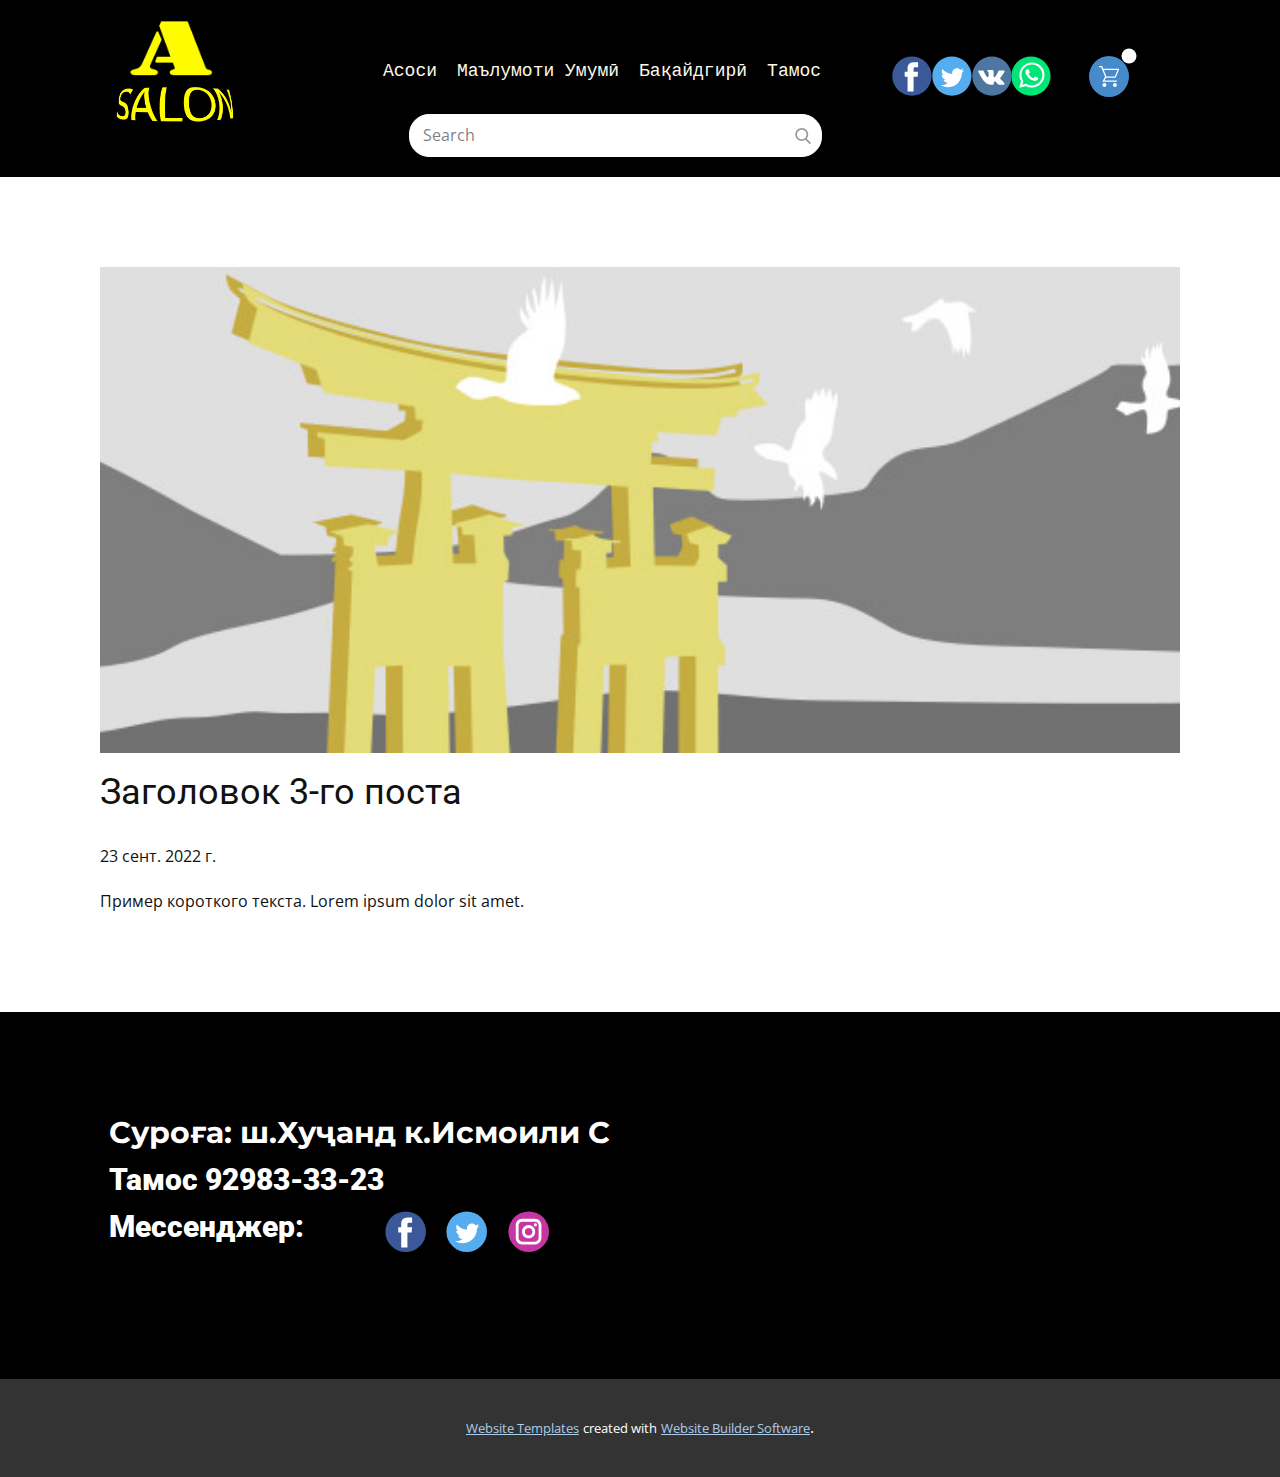
<file: blog/пост-2.html>
<!doctype html>
<html style="font-size: 16px;" lang="ru"><head>
    <meta name="viewport" content="width=device-width, initial-scale=1.0">
    <meta charset="utf-8">
    <meta name="keywords" content="Заголовок 1-го поста">
    <meta name="description" content="">
    <title>Заголовок 3-го поста</title>
    <link rel="stylesheet" href="../nicepage.css" media="screen">
<link rel="stylesheet" href="../Post-Template.css" media="screen">
    <script class="u-script" type="text/javascript" src="../jquery.js" defer=""></script>
    <script class="u-script" type="text/javascript" src="../nicepage.js" defer=""></script>
    <meta name="generator" content="Nicepage 4.18.5, nicepage.com">
    <link id="u-theme-google-font" rel="stylesheet" href="https://fonts.googleapis.com/css?family=Roboto:100,100i,300,300i,400,400i,500,500i,700,700i,900,900i|Open+Sans:300,300i,400,400i,500,500i,600,600i,700,700i,800,800i">
    <link id="u-page-google-font" rel="stylesheet" href="https://fonts.googleapis.com/css?family=Montserrat:100,100i,200,200i,300,300i,400,400i,500,500i,600,600i,700,700i,800,800i,900,900i">
    
    
    <script type="application/ld+json">{
		"@context": "http://schema.org",
		"@type": "Organization",
		"name": "Avtosalon",
		"sameAs": [
				"https://facebook.com/name",
				"https://twitter.com/name",
				"https://facebook.com/name",
				"https://twitter.com/name",
				"https://www.instagram.com/name"
		]
}</script>
    <meta name="theme-color" content="#478ac9">
    <meta name="twitter:site" content="@">
    <meta name="twitter:card" content="summary_large_image">
    <meta name="twitter:title" content="Post Template">
    <meta name="twitter:description" content="Avtosalon">
  </head>
  <body class="u-body u-xl-mode" data-lang="ru"><header class="u-black u-header" id="sec-95a1" data-animation-name="" data-animation-duration="0" data-animation-delay="0" data-animation-direction=""><div class="u-clearfix u-sheet u-sheet-1">
        <div class="u-social-icons u-spacing-0 u-social-icons-1">
          <a class="u-social-url" title="facebook" target="_blank" href="https://facebook.com/name"><span class="u-icon u-social-facebook u-social-icon u-icon-1"><svg class="u-svg-link" preserveAspectRatio="xMidYMin slice" viewBox="0 0 112 112" style=""><use xmlns:xlink="http://www.w3.org/1999/xlink" xlink:href="#svg-de02"></use></svg><svg class="u-svg-content" viewBox="0 0 112 112" x="0" y="0" id="svg-de02"><circle fill="currentColor" cx="56.1" cy="56.1" r="55"></circle><path fill="#FFFFFF" d="M73.5,31.6h-9.1c-1.4,0-3.6,0.8-3.6,3.9v8.5h12.6L72,58.3H60.8v40.8H43.9V58.3h-8V43.9h8v-9.2
            c0-6.7,3.1-17,17-17h12.5v13.9H73.5z"></path></svg></span>
          </a>
          <a class="u-social-url" title="twitter" target="_blank" href="https://twitter.com/name"><span class="u-icon u-social-icon u-social-twitter u-icon-2"><svg class="u-svg-link" preserveAspectRatio="xMidYMin slice" viewBox="0 0 112 112" style=""><use xmlns:xlink="http://www.w3.org/1999/xlink" xlink:href="#svg-1e86"></use></svg><svg class="u-svg-content" viewBox="0 0 112 112" x="0" y="0" id="svg-1e86"><circle fill="currentColor" class="st0" cx="56.1" cy="56.1" r="55"></circle><path fill="#FFFFFF" d="M83.8,47.3c0,0.6,0,1.2,0,1.7c0,17.7-13.5,38.2-38.2,38.2C38,87.2,31,85,25,81.2c1,0.1,2.1,0.2,3.2,0.2
            c6.3,0,12.1-2.1,16.7-5.7c-5.9-0.1-10.8-4-12.5-9.3c0.8,0.2,1.7,0.2,2.5,0.2c1.2,0,2.4-0.2,3.5-0.5c-6.1-1.2-10.8-6.7-10.8-13.1
            c0-0.1,0-0.1,0-0.2c1.8,1,3.9,1.6,6.1,1.7c-3.6-2.4-6-6.5-6-11.2c0-2.5,0.7-4.8,1.8-6.7c6.6,8.1,16.5,13.5,27.6,14
            c-0.2-1-0.3-2-0.3-3.1c0-7.4,6-13.4,13.4-13.4c3.9,0,7.3,1.6,9.8,4.2c3.1-0.6,5.9-1.7,8.5-3.3c-1,3.1-3.1,5.8-5.9,7.4
            c2.7-0.3,5.3-1,7.7-2.1C88.7,43,86.4,45.4,83.8,47.3z"></path></svg></span>
          </a>
          <a class="u-social-url" target="_blank" data-type="VK" title="VK" href=""><span class="u-icon u-social-icon u-social-vk u-icon-3"><svg class="u-svg-link" preserveAspectRatio="xMidYMin slice" viewBox="0 0 112 112" style=""><use xmlns:xlink="http://www.w3.org/1999/xlink" xlink:href="#svg-b7d7"></use></svg><svg class="u-svg-content" viewBox="0 0 112 112" x="0" y="0" id="svg-b7d7"><circle fill="currentColor" class="st0" cx="56.1" cy="56.1" r="55"></circle><path fill="#FFFFFF" d="M88.2,80.7l-9.8,0.1c0,0-2.1,0.4-4.9-1.5c-3.7-2.5-7.2-9.1-9.9-8.2C60.9,72,61,77.9,61,77.9s0,1.3-0.6,1.9
            c-0.7,0.7-2,0.9-2,0.9H54c0,0-9.7,0.6-18.3-8.3c-9.3-9.7-17.6-29-17.6-29s-0.5-1.3,0-1.9c0.6-0.7,2.2-0.7,2.2-0.7l10.5-0.1
            c0,0,1,0.2,1.7,0.7c0.6,0.4,0.9,1.2,0.9,1.2s1.7,4.3,4,8.2c4.4,7.6,6.4,9.3,7.9,8.4c2.2-1.2,1.5-10.7,1.5-10.7s0-3.5-1.1-5
            c-0.9-1.2-2.5-1.5-3.3-1.6c-0.6-0.1,0.4-1.5,1.6-2.1c1.9-0.9,5.2-1,9.2-0.9c3.1,0,4,0.2,5.2,0.5c3.6,0.9,2.4,4.3,2.4,12.4
            c0,2.6-0.5,6.3,1.4,7.5c0.8,0.5,2.8,0.1,7.7-8.3c2.3-4,4.1-8.6,4.1-8.6s0.4-0.8,1-1.2s1.4-0.3,1.4-0.3l11.1-0.1c0,0,3.3-0.4,3.9,1.1
            c0.6,1.6-1.2,5.3-5.8,11.3c-7.4,9.9-8.3,9-2.1,14.7c5.9,5.5,7.1,8.1,7.3,8.5C93.4,80.4,88.2,80.7,88.2,80.7z"></path></svg></span>
          </a>
          <a class="u-social-url" target="_blank" data-type="Whatsapp" title="Whatsapp" href=""><span class="u-icon u-social-icon u-social-whatsapp u-icon-4"><svg class="u-svg-link" preserveAspectRatio="xMidYMin slice" viewBox="0 0 112 112" style=""><use xmlns:xlink="http://www.w3.org/1999/xlink" xlink:href="#svg-7508"></use></svg><svg class="u-svg-content" viewBox="0 0 112 112" x="0" y="0" id="svg-7508"><circle fill="currentColor" cx="56.1" cy="56.1" r="55"></circle><path fill="#FFFFFF" d="M83.8,28.3C77.2,21.7,68.4,18,59,18c-19.3,0-35.1,15.7-35.1,35.1c0,6.2,1.6,12.2,4.7,17.5l-5,18.2L42.2,84
	c5.1,2.8,10.9,4.3,16.8,4.3h0l0,0c19.3,0,35.1-15.7,35.1-35.1C94.1,43.8,90.5,35,83.8,28.3 M59,82.3L59,82.3
	c-5.2,0-10.4-1.4-14.9-4.1l-1.1-0.6l-11,2.9L35,69.8l-0.7-1.1c-2.9-4.6-4.5-10-4.5-15.5C29.8,37,42.9,24,59,24
	c7.8,0,15.1,3,20.6,8.6c5.5,5.5,8.5,12.8,8.5,20.6C88.2,69.2,75.1,82.3,59,82.3 M75,60.5c-0.9-0.4-5.2-2.6-6-2.9
	c-0.8-0.3-1.4-0.4-2,0.4s-2.3,2.9-2.8,3.4c-0.5,0.6-1,0.7-1.9,0.2c-0.9-0.4-3.7-1.4-7.1-4.4c-2.6-2.3-4.4-5.2-4.9-6.1
	c-0.5-0.9-0.1-1.4,0.4-1.8c0.4-0.4,0.9-1,1.3-1.5c0.4-0.5,0.6-0.9,0.9-1.5c0.3-0.6,0.1-1.1-0.1-1.5c-0.2-0.4-2-4.8-2.7-6.5
	c-0.7-1.7-1.4-1.5-2-1.5c-0.5,0-1.1,0-1.7,0c-0.6,0-1.5,0.2-2.3,1.1c-0.8,0.9-3.1,3-3.1,7.3c0,4.3,3.1,8.5,3.6,9.1
	c0.4,0.6,6.2,9.4,15,13.2c2.1,0.9,3.7,1.4,5,1.8c2.1,0.7,4,0.6,5.5,0.3c1.7-0.3,5.2-2.1,5.9-4.2c0.7-2,0.7-3.8,0.5-4.2
	C76.5,61.1,75.9,60.9,75,60.5"></path></svg></span>
          </a>
        </div>
        <form action="#" method="get" class="u-border-1 u-border-white u-radius-20 u-search u-search-right u-white u-search-1">
          <button class="u-search-button" type="submit">
            <span class="u-search-icon u-spacing-10 u-text-grey-40">
              <svg class="u-svg-link" preserveAspectRatio="xMidYMin slice" viewBox="0 0 56.966 56.966" style=""><use xmlns:xlink="http://www.w3.org/1999/xlink" xlink:href="#svg-9dab"></use></svg>
              <svg xmlns="http://www.w3.org/2000/svg" xmlns:xlink="http://www.w3.org/1999/xlink" version="1.1" id="svg-9dab" x="0px" y="0px" viewBox="0 0 56.966 56.966" style="enable-background:new 0 0 56.966 56.966;" xml:space="preserve" class="u-svg-content"><path d="M55.146,51.887L41.588,37.786c3.486-4.144,5.396-9.358,5.396-14.786c0-12.682-10.318-23-23-23s-23,10.318-23,23  s10.318,23,23,23c4.761,0,9.298-1.436,13.177-4.162l13.661,14.208c0.571,0.593,1.339,0.92,2.162,0.92  c0.779,0,1.518-0.297,2.079-0.837C56.255,54.982,56.293,53.08,55.146,51.887z M23.984,6c9.374,0,17,7.626,17,17s-7.626,17-17,17  s-17-7.626-17-17S14.61,6,23.984,6z"></path><g></g><g></g><g></g><g></g><g></g><g></g><g></g><g></g><g></g><g></g><g></g><g></g><g></g><g></g><g></g></svg>
            </span>
          </button>
          <input class="u-search-input" type="search" name="search" value="" placeholder="Search">
        </form><!--shopping_cart-->
        <a class="u-shopping-cart u-shopping-cart-1" href="#"><span class="u-icon u-icon-circle u-palette-1-base u-shopping-cart-icon u-text-white u-icon-5"><svg class="u-svg-link" preserveAspectRatio="xMidYMin slice" viewBox="0 0 16 16" style=""><use xmlns:xlink="http://www.w3.org/1999/xlink" xlink:href="#svg-7af9"></use></svg><svg class="u-svg-content" viewBox="0 0 16 16" x="0px" y="0px" id="svg-7af9"><path d="M14.5,3l-2.1,5H6.1L5.9,7.6L4,3H14.5 M0,0v1h2.1L5,8l-2,4h11v-1H4.6l1-2H13l3-7H3.6L2.8,0H0z M12.5,13
	c-0.8,0-1.5,0.7-1.5,1.5s0.7,1.5,1.5,1.5s1.5-0.7,1.5-1.5S13.3,13,12.5,13L12.5,13z M4.5,13C3.7,13,3,13.7,3,14.5S3.7,16,4.5,16
	S6,15.3,6,14.5S5.3,13,4.5,13L4.5,13z"></path></svg>
        <span class="u-icon-rounded u-radius-22 u-shopping-cart-count u-text-white u-white" style="font-size: 0.75rem; background-image: none;"><!--shopping_cart_count-->2<!--/shopping_cart_count--></span>
    </span>
        </a><!--/shopping_cart-->
        <img alt="" class="u-image u-image-default u-image-1" data-image-width="454" data-image-height="340" src="../images/-3-.png">
        <nav data-position="" class="u-menu u-menu-one-level u-offcanvas u-offcanvas-shift u-menu-1" data-responsive-from="MD">
          <div class="menu-collapse u-custom-font u-font-courier-new" style="font-size: 1.125rem; letter-spacing: 0px; font-weight: 700;">
            <a class="u-button-style u-custom-active-border-color u-custom-active-color u-custom-border u-custom-border-color u-custom-border-radius u-custom-borders u-custom-color u-custom-hover-border-color u-custom-hover-color u-custom-left-right-menu-spacing u-custom-padding-bottom u-custom-text-active-color u-custom-text-color u-custom-text-hover-color u-custom-top-bottom-menu-spacing u-nav-link" href="#" style="font-size: calc(1em + 24px);">
              <svg class="u-svg-link" viewBox="0 0 24 24"><use xmlns:xlink="http://www.w3.org/1999/xlink" xlink:href="#menu-hamburger"></use></svg>
              <svg class="u-svg-content" version="1.1" id="menu-hamburger" viewBox="0 0 16 16" x="0px" y="0px" xmlns:xlink="http://www.w3.org/1999/xlink" xmlns="http://www.w3.org/2000/svg"><g><rect y="1" width="16" height="2"></rect><rect y="7" width="16" height="2"></rect><rect y="13" width="16" height="2"></rect>
</g></svg>
            </a>
          </div>
          <div class="u-custom-menu u-nav-container">
            <ul class="u-custom-font u-font-courier-new u-nav u-spacing-20 u-unstyled u-nav-1"><li class="u-nav-item"><a class="u-black u-border-6 u-border-active-palette-1-base u-border-hover-palette-1-base u-border-no-left u-border-no-right u-border-no-top u-button-style u-nav-link u-radius-7 u-text-active-white u-text-hover-grey-90 u-text-palette-3-light-3" href="../Меню.html#sec-4f97" style="padding: 10px 0px;">Асоси</a>
</li><li class="u-nav-item"><a class="u-black u-border-6 u-border-active-palette-1-base u-border-hover-palette-1-base u-border-no-left u-border-no-right u-border-no-top u-button-style u-nav-link u-radius-7 u-text-active-white u-text-hover-grey-90 u-text-palette-3-light-3" href="../Маълумоти-Умумӣ.html" style="padding: 10px 0px;">Маълумоти Умумӣ</a>
</li><li class="u-nav-item"><a class="u-black u-border-6 u-border-active-palette-1-base u-border-hover-palette-1-base u-border-no-left u-border-no-right u-border-no-top u-button-style u-nav-link u-radius-7 u-text-active-white u-text-hover-grey-90 u-text-palette-3-light-3" href="../Бақайдгирӣ.html" style="padding: 10px 0px;">Бақайдгирӣ</a>
</li><li class="u-nav-item"><a class="u-black u-border-6 u-border-active-palette-1-base u-border-hover-palette-1-base u-border-no-left u-border-no-right u-border-no-top u-button-style u-nav-link u-radius-7 u-text-active-white u-text-hover-grey-90 u-text-palette-3-light-3" href="../Меню.html#sec-42dd" style="padding: 10px 0px;">Тамос</a>
</li></ul>
          </div>
          <div class="u-custom-menu u-nav-container-collapse">
            <div class="u-black u-container-style u-inner-container-layout u-opacity u-opacity-95 u-sidenav">
              <div class="u-inner-container-layout u-sidenav-overflow">
                <div class="u-menu-close"></div>
                <ul class="u-align-center u-nav u-popupmenu-items u-unstyled u-nav-2"><li class="u-nav-item"><a class="u-button-style u-nav-link" href="../Меню.html#sec-4f97">Асоси</a>
</li><li class="u-nav-item"><a class="u-button-style u-nav-link" href="../Маълумоти-Умумӣ.html">Маълумоти Умумӣ</a>
</li><li class="u-nav-item"><a class="u-button-style u-nav-link" href="../Бақайдгирӣ.html">Бақайдгирӣ</a>
</li><li class="u-nav-item"><a class="u-button-style u-nav-link" href="../Меню.html#sec-42dd">Тамос</a>
</li></ul>
              </div>
            </div>
            <div class="u-black u-menu-overlay u-opacity u-opacity-70"></div>
          </div>
        </nav>
        <img alt="" class="u-image u-image-default u-image-2" data-image-width="454" data-image-height="340" src="../images/1-1.png">
      </div></header>
    <section class="u-align-center u-clearfix u-section-1" id="sec-015a">
      <div class="u-clearfix u-sheet u-valign-middle-md u-valign-middle-sm u-valign-middle-xs u-sheet-1"><!--post_details--><!--post_details_options_json--><!--{"source":""}--><!--/post_details_options_json--><!--blog_post-->
        <div class="u-container-style u-expanded-width u-post-details u-post-details-1">
          <div class="u-container-layout u-valign-middle u-container-layout-1"><!--blog_post_image-->
            <img alt="" class="u-blog-control u-expanded-width u-image u-image-default u-image-1" src="../images/8ad73f3c.jpeg"><!--/blog_post_image--><!--blog_post_header-->
            <h2 class="u-blog-control u-text u-text-1">Заголовок 3-го поста</h2><!--/blog_post_header--><!--blog_post_metadata-->
            <div class="u-blog-control u-metadata u-metadata-1"><!--blog_post_metadata_date-->
              <span class="u-meta-date u-meta-icon">23 сент. 2022 г.</span><!--/blog_post_metadata_date--><!--blog_post_metadata_category-->
              <!--/blog_post_metadata_category--><!--blog_post_metadata_comments-->
              <!--/blog_post_metadata_comments-->
            </div><!--/blog_post_metadata--><!--blog_post_content-->
            <div class="u-align-justify u-blog-control u-post-content u-text u-text-2 fr-view">
  Пример короткого текста. Lorem ipsum dolor sit amet.
  </div><!--/blog_post_content-->
          </div>
        </div><!--/blog_post--><!--/post_details-->
      </div>
    </section>
    
    
    <footer class="u-align-center-sm u-align-center-xs u-black u-clearfix u-footer" id="sec-7270"><div class="u-clearfix u-sheet u-valign-middle-sm u-valign-middle-xs u-sheet-1"><!--position-->
        <div data-position="" class="u-position u-position-1"><!--block-->
          <div class="u-block">
            <div class="u-block-container u-clearfix"><!--block_header-->
              <h5 class="u-block-header u-text u-text-custom-color-4 u-text-1"><!--block_header_content--><!--/block_header_content--></h5><!--/block_header--><!--block_content-->
              <div class="u-block-content u-text"><!--block_content_content--><!--/block_content_content--></div><!--/block_content-->
            </div>
          </div><!--/block-->
        </div><!--/position-->
        <h1 class="u-custom-font u-font-montserrat u-text u-text-default u-text-3">Суроға: ш.Хуҷанд к.Исмоили С</h1>
        <h1 class="u-text u-text-default u-text-4">Тамос 92983-33-23</h1>
        <h1 class="u-text u-text-default u-text-5">Месс​енджер​:</h1>
        <div class="u-social-icons u-spacing-20 u-social-icons-1">
          <a class="u-social-url" title="facebook" target="_blank" href="https://facebook.com/name"><span class="u-icon u-social-facebook u-social-icon u-icon-1"><svg class="u-svg-link" preserveAspectRatio="xMidYMin slice" viewBox="0 0 112 112" style=""><use xmlns:xlink="http://www.w3.org/1999/xlink" xlink:href="#svg-a9a8"></use></svg><svg class="u-svg-content" viewBox="0 0 112 112" x="0" y="0" id="svg-a9a8"><circle fill="currentColor" cx="56.1" cy="56.1" r="55"></circle><path fill="#FFFFFF" d="M73.5,31.6h-9.1c-1.4,0-3.6,0.8-3.6,3.9v8.5h12.6L72,58.3H60.8v40.8H43.9V58.3h-8V43.9h8v-9.2
            c0-6.7,3.1-17,17-17h12.5v13.9H73.5z"></path></svg></span>
          </a>
          <a class="u-social-url" title="twitter" target="_blank" href="https://twitter.com/name"><span class="u-icon u-social-icon u-social-twitter u-icon-2"><svg class="u-svg-link" preserveAspectRatio="xMidYMin slice" viewBox="0 0 112 112" style=""><use xmlns:xlink="http://www.w3.org/1999/xlink" xlink:href="#svg-6d79"></use></svg><svg class="u-svg-content" viewBox="0 0 112 112" x="0" y="0" id="svg-6d79"><circle fill="currentColor" class="st0" cx="56.1" cy="56.1" r="55"></circle><path fill="#FFFFFF" d="M83.8,47.3c0,0.6,0,1.2,0,1.7c0,17.7-13.5,38.2-38.2,38.2C38,87.2,31,85,25,81.2c1,0.1,2.1,0.2,3.2,0.2
            c6.3,0,12.1-2.1,16.7-5.7c-5.9-0.1-10.8-4-12.5-9.3c0.8,0.2,1.7,0.2,2.5,0.2c1.2,0,2.4-0.2,3.5-0.5c-6.1-1.2-10.8-6.7-10.8-13.1
            c0-0.1,0-0.1,0-0.2c1.8,1,3.9,1.6,6.1,1.7c-3.6-2.4-6-6.5-6-11.2c0-2.5,0.7-4.8,1.8-6.7c6.6,8.1,16.5,13.5,27.6,14
            c-0.2-1-0.3-2-0.3-3.1c0-7.4,6-13.4,13.4-13.4c3.9,0,7.3,1.6,9.8,4.2c3.1-0.6,5.9-1.7,8.5-3.3c-1,3.1-3.1,5.8-5.9,7.4
            c2.7-0.3,5.3-1,7.7-2.1C88.7,43,86.4,45.4,83.8,47.3z"></path></svg></span>
          </a>
          <a class="u-social-url" title="instagram" target="_blank" href="https://www.instagram.com/name"><span class="u-icon u-social-icon u-social-instagram u-icon-3"><svg class="u-svg-link" preserveAspectRatio="xMidYMin slice" viewBox="0 0 112 112" style=""><use xmlns:xlink="http://www.w3.org/1999/xlink" xlink:href="#svg-f557"></use></svg><svg class="u-svg-content" viewBox="0 0 112 112" x="0" y="0" id="svg-f557"><circle fill="currentColor" cx="56.1" cy="56.1" r="55"></circle><path fill="#FFFFFF" d="M55.9,38.2c-9.9,0-17.9,8-17.9,17.9C38,66,46,74,55.9,74c9.9,0,17.9-8,17.9-17.9C73.8,46.2,65.8,38.2,55.9,38.2
            z M55.9,66.4c-5.7,0-10.3-4.6-10.3-10.3c-0.1-5.7,4.6-10.3,10.3-10.3c5.7,0,10.3,4.6,10.3,10.3C66.2,61.8,61.6,66.4,55.9,66.4z"></path><path fill="#FFFFFF" d="M74.3,33.5c-2.3,0-4.2,1.9-4.2,4.2s1.9,4.2,4.2,4.2s4.2-1.9,4.2-4.2S76.6,33.5,74.3,33.5z"></path><path fill="#FFFFFF" d="M73.1,21.3H38.6c-9.7,0-17.5,7.9-17.5,17.5v34.5c0,9.7,7.9,17.6,17.5,17.6h34.5c9.7,0,17.5-7.9,17.5-17.5V38.8
            C90.6,29.1,82.7,21.3,73.1,21.3z M83,73.3c0,5.5-4.5,9.9-9.9,9.9H38.6c-5.5,0-9.9-4.5-9.9-9.9V38.8c0-5.5,4.5-9.9,9.9-9.9h34.5
            c5.5,0,9.9,4.5,9.9,9.9V73.3z"></path></svg></span>
          </a>
        </div>
      </div></footer>
    <section class="u-backlink u-clearfix u-grey-80">
      <a class="u-link" href="https://nicepage.com/website-templates" target="_blank">
        <span>Website Templates</span>
      </a>
      <p class="u-text">
        <span>created with</span>
      </p>
      <a class="u-link" href="" target="_blank">
        <span>Website Builder Software</span>
      </a>. 
    </section>
  
</body></html>
</file>
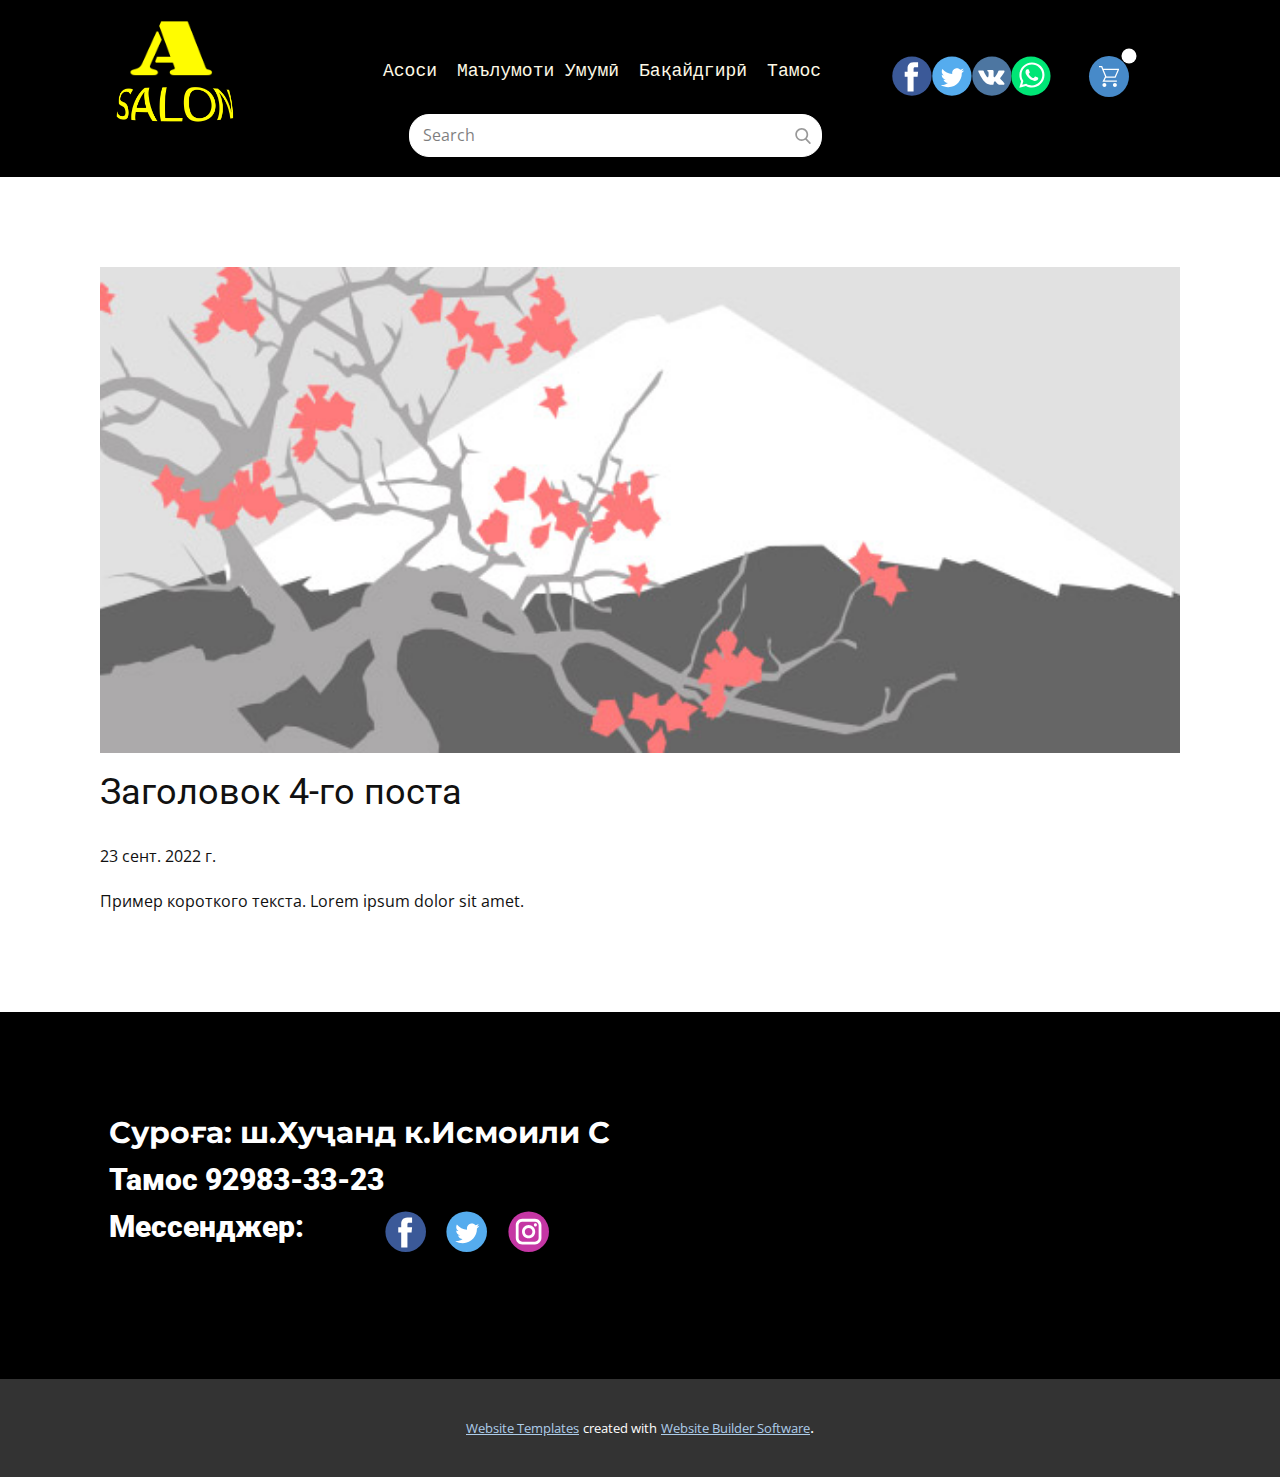
<file: blog/пост-3.html>
<!doctype html>
<html style="font-size: 16px;" lang="ru"><head>
    <meta name="viewport" content="width=device-width, initial-scale=1.0">
    <meta charset="utf-8">
    <meta name="keywords" content="Заголовок 1-го поста">
    <meta name="description" content="">
    <title>Заголовок 4-го поста</title>
    <link rel="stylesheet" href="../nicepage.css" media="screen">
<link rel="stylesheet" href="../Post-Template.css" media="screen">
    <script class="u-script" type="text/javascript" src="../jquery.js" defer=""></script>
    <script class="u-script" type="text/javascript" src="../nicepage.js" defer=""></script>
    <meta name="generator" content="Nicepage 4.18.5, nicepage.com">
    <link id="u-theme-google-font" rel="stylesheet" href="https://fonts.googleapis.com/css?family=Roboto:100,100i,300,300i,400,400i,500,500i,700,700i,900,900i|Open+Sans:300,300i,400,400i,500,500i,600,600i,700,700i,800,800i">
    <link id="u-page-google-font" rel="stylesheet" href="https://fonts.googleapis.com/css?family=Montserrat:100,100i,200,200i,300,300i,400,400i,500,500i,600,600i,700,700i,800,800i,900,900i">
    
    
    <script type="application/ld+json">{
		"@context": "http://schema.org",
		"@type": "Organization",
		"name": "Avtosalon",
		"sameAs": [
				"https://facebook.com/name",
				"https://twitter.com/name",
				"https://facebook.com/name",
				"https://twitter.com/name",
				"https://www.instagram.com/name"
		]
}</script>
    <meta name="theme-color" content="#478ac9">
    <meta name="twitter:site" content="@">
    <meta name="twitter:card" content="summary_large_image">
    <meta name="twitter:title" content="Post Template">
    <meta name="twitter:description" content="Avtosalon">
  </head>
  <body class="u-body u-xl-mode" data-lang="ru"><header class="u-black u-header" id="sec-95a1" data-animation-name="" data-animation-duration="0" data-animation-delay="0" data-animation-direction=""><div class="u-clearfix u-sheet u-sheet-1">
        <div class="u-social-icons u-spacing-0 u-social-icons-1">
          <a class="u-social-url" title="facebook" target="_blank" href="https://facebook.com/name"><span class="u-icon u-social-facebook u-social-icon u-icon-1"><svg class="u-svg-link" preserveAspectRatio="xMidYMin slice" viewBox="0 0 112 112" style=""><use xmlns:xlink="http://www.w3.org/1999/xlink" xlink:href="#svg-de02"></use></svg><svg class="u-svg-content" viewBox="0 0 112 112" x="0" y="0" id="svg-de02"><circle fill="currentColor" cx="56.1" cy="56.1" r="55"></circle><path fill="#FFFFFF" d="M73.5,31.6h-9.1c-1.4,0-3.6,0.8-3.6,3.9v8.5h12.6L72,58.3H60.8v40.8H43.9V58.3h-8V43.9h8v-9.2
            c0-6.7,3.1-17,17-17h12.5v13.9H73.5z"></path></svg></span>
          </a>
          <a class="u-social-url" title="twitter" target="_blank" href="https://twitter.com/name"><span class="u-icon u-social-icon u-social-twitter u-icon-2"><svg class="u-svg-link" preserveAspectRatio="xMidYMin slice" viewBox="0 0 112 112" style=""><use xmlns:xlink="http://www.w3.org/1999/xlink" xlink:href="#svg-1e86"></use></svg><svg class="u-svg-content" viewBox="0 0 112 112" x="0" y="0" id="svg-1e86"><circle fill="currentColor" class="st0" cx="56.1" cy="56.1" r="55"></circle><path fill="#FFFFFF" d="M83.8,47.3c0,0.6,0,1.2,0,1.7c0,17.7-13.5,38.2-38.2,38.2C38,87.2,31,85,25,81.2c1,0.1,2.1,0.2,3.2,0.2
            c6.3,0,12.1-2.1,16.7-5.7c-5.9-0.1-10.8-4-12.5-9.3c0.8,0.2,1.7,0.2,2.5,0.2c1.2,0,2.4-0.2,3.5-0.5c-6.1-1.2-10.8-6.7-10.8-13.1
            c0-0.1,0-0.1,0-0.2c1.8,1,3.9,1.6,6.1,1.7c-3.6-2.4-6-6.5-6-11.2c0-2.5,0.7-4.8,1.8-6.7c6.6,8.1,16.5,13.5,27.6,14
            c-0.2-1-0.3-2-0.3-3.1c0-7.4,6-13.4,13.4-13.4c3.9,0,7.3,1.6,9.8,4.2c3.1-0.6,5.9-1.7,8.5-3.3c-1,3.1-3.1,5.8-5.9,7.4
            c2.7-0.3,5.3-1,7.7-2.1C88.7,43,86.4,45.4,83.8,47.3z"></path></svg></span>
          </a>
          <a class="u-social-url" target="_blank" data-type="VK" title="VK" href=""><span class="u-icon u-social-icon u-social-vk u-icon-3"><svg class="u-svg-link" preserveAspectRatio="xMidYMin slice" viewBox="0 0 112 112" style=""><use xmlns:xlink="http://www.w3.org/1999/xlink" xlink:href="#svg-b7d7"></use></svg><svg class="u-svg-content" viewBox="0 0 112 112" x="0" y="0" id="svg-b7d7"><circle fill="currentColor" class="st0" cx="56.1" cy="56.1" r="55"></circle><path fill="#FFFFFF" d="M88.2,80.7l-9.8,0.1c0,0-2.1,0.4-4.9-1.5c-3.7-2.5-7.2-9.1-9.9-8.2C60.9,72,61,77.9,61,77.9s0,1.3-0.6,1.9
            c-0.7,0.7-2,0.9-2,0.9H54c0,0-9.7,0.6-18.3-8.3c-9.3-9.7-17.6-29-17.6-29s-0.5-1.3,0-1.9c0.6-0.7,2.2-0.7,2.2-0.7l10.5-0.1
            c0,0,1,0.2,1.7,0.7c0.6,0.4,0.9,1.2,0.9,1.2s1.7,4.3,4,8.2c4.4,7.6,6.4,9.3,7.9,8.4c2.2-1.2,1.5-10.7,1.5-10.7s0-3.5-1.1-5
            c-0.9-1.2-2.5-1.5-3.3-1.6c-0.6-0.1,0.4-1.5,1.6-2.1c1.9-0.9,5.2-1,9.2-0.9c3.1,0,4,0.2,5.2,0.5c3.6,0.9,2.4,4.3,2.4,12.4
            c0,2.6-0.5,6.3,1.4,7.5c0.8,0.5,2.8,0.1,7.7-8.3c2.3-4,4.1-8.6,4.1-8.6s0.4-0.8,1-1.2s1.4-0.3,1.4-0.3l11.1-0.1c0,0,3.3-0.4,3.9,1.1
            c0.6,1.6-1.2,5.3-5.8,11.3c-7.4,9.9-8.3,9-2.1,14.7c5.9,5.5,7.1,8.1,7.3,8.5C93.4,80.4,88.2,80.7,88.2,80.7z"></path></svg></span>
          </a>
          <a class="u-social-url" target="_blank" data-type="Whatsapp" title="Whatsapp" href=""><span class="u-icon u-social-icon u-social-whatsapp u-icon-4"><svg class="u-svg-link" preserveAspectRatio="xMidYMin slice" viewBox="0 0 112 112" style=""><use xmlns:xlink="http://www.w3.org/1999/xlink" xlink:href="#svg-7508"></use></svg><svg class="u-svg-content" viewBox="0 0 112 112" x="0" y="0" id="svg-7508"><circle fill="currentColor" cx="56.1" cy="56.1" r="55"></circle><path fill="#FFFFFF" d="M83.8,28.3C77.2,21.7,68.4,18,59,18c-19.3,0-35.1,15.7-35.1,35.1c0,6.2,1.6,12.2,4.7,17.5l-5,18.2L42.2,84
	c5.1,2.8,10.9,4.3,16.8,4.3h0l0,0c19.3,0,35.1-15.7,35.1-35.1C94.1,43.8,90.5,35,83.8,28.3 M59,82.3L59,82.3
	c-5.2,0-10.4-1.4-14.9-4.1l-1.1-0.6l-11,2.9L35,69.8l-0.7-1.1c-2.9-4.6-4.5-10-4.5-15.5C29.8,37,42.9,24,59,24
	c7.8,0,15.1,3,20.6,8.6c5.5,5.5,8.5,12.8,8.5,20.6C88.2,69.2,75.1,82.3,59,82.3 M75,60.5c-0.9-0.4-5.2-2.6-6-2.9
	c-0.8-0.3-1.4-0.4-2,0.4s-2.3,2.9-2.8,3.4c-0.5,0.6-1,0.7-1.9,0.2c-0.9-0.4-3.7-1.4-7.1-4.4c-2.6-2.3-4.4-5.2-4.9-6.1
	c-0.5-0.9-0.1-1.4,0.4-1.8c0.4-0.4,0.9-1,1.3-1.5c0.4-0.5,0.6-0.9,0.9-1.5c0.3-0.6,0.1-1.1-0.1-1.5c-0.2-0.4-2-4.8-2.7-6.5
	c-0.7-1.7-1.4-1.5-2-1.5c-0.5,0-1.1,0-1.7,0c-0.6,0-1.5,0.2-2.3,1.1c-0.8,0.9-3.1,3-3.1,7.3c0,4.3,3.1,8.5,3.6,9.1
	c0.4,0.6,6.2,9.4,15,13.2c2.1,0.9,3.7,1.4,5,1.8c2.1,0.7,4,0.6,5.5,0.3c1.7-0.3,5.2-2.1,5.9-4.2c0.7-2,0.7-3.8,0.5-4.2
	C76.5,61.1,75.9,60.9,75,60.5"></path></svg></span>
          </a>
        </div>
        <form action="#" method="get" class="u-border-1 u-border-white u-radius-20 u-search u-search-right u-white u-search-1">
          <button class="u-search-button" type="submit">
            <span class="u-search-icon u-spacing-10 u-text-grey-40">
              <svg class="u-svg-link" preserveAspectRatio="xMidYMin slice" viewBox="0 0 56.966 56.966" style=""><use xmlns:xlink="http://www.w3.org/1999/xlink" xlink:href="#svg-9dab"></use></svg>
              <svg xmlns="http://www.w3.org/2000/svg" xmlns:xlink="http://www.w3.org/1999/xlink" version="1.1" id="svg-9dab" x="0px" y="0px" viewBox="0 0 56.966 56.966" style="enable-background:new 0 0 56.966 56.966;" xml:space="preserve" class="u-svg-content"><path d="M55.146,51.887L41.588,37.786c3.486-4.144,5.396-9.358,5.396-14.786c0-12.682-10.318-23-23-23s-23,10.318-23,23  s10.318,23,23,23c4.761,0,9.298-1.436,13.177-4.162l13.661,14.208c0.571,0.593,1.339,0.92,2.162,0.92  c0.779,0,1.518-0.297,2.079-0.837C56.255,54.982,56.293,53.08,55.146,51.887z M23.984,6c9.374,0,17,7.626,17,17s-7.626,17-17,17  s-17-7.626-17-17S14.61,6,23.984,6z"></path><g></g><g></g><g></g><g></g><g></g><g></g><g></g><g></g><g></g><g></g><g></g><g></g><g></g><g></g><g></g></svg>
            </span>
          </button>
          <input class="u-search-input" type="search" name="search" value="" placeholder="Search">
        </form><!--shopping_cart-->
        <a class="u-shopping-cart u-shopping-cart-1" href="#"><span class="u-icon u-icon-circle u-palette-1-base u-shopping-cart-icon u-text-white u-icon-5"><svg class="u-svg-link" preserveAspectRatio="xMidYMin slice" viewBox="0 0 16 16" style=""><use xmlns:xlink="http://www.w3.org/1999/xlink" xlink:href="#svg-7af9"></use></svg><svg class="u-svg-content" viewBox="0 0 16 16" x="0px" y="0px" id="svg-7af9"><path d="M14.5,3l-2.1,5H6.1L5.9,7.6L4,3H14.5 M0,0v1h2.1L5,8l-2,4h11v-1H4.6l1-2H13l3-7H3.6L2.8,0H0z M12.5,13
	c-0.8,0-1.5,0.7-1.5,1.5s0.7,1.5,1.5,1.5s1.5-0.7,1.5-1.5S13.3,13,12.5,13L12.5,13z M4.5,13C3.7,13,3,13.7,3,14.5S3.7,16,4.5,16
	S6,15.3,6,14.5S5.3,13,4.5,13L4.5,13z"></path></svg>
        <span class="u-icon-rounded u-radius-22 u-shopping-cart-count u-text-white u-white" style="font-size: 0.75rem; background-image: none;"><!--shopping_cart_count-->2<!--/shopping_cart_count--></span>
    </span>
        </a><!--/shopping_cart-->
        <img alt="" class="u-image u-image-default u-image-1" data-image-width="454" data-image-height="340" src="../images/-3-.png">
        <nav data-position="" class="u-menu u-menu-one-level u-offcanvas u-offcanvas-shift u-menu-1" data-responsive-from="MD">
          <div class="menu-collapse u-custom-font u-font-courier-new" style="font-size: 1.125rem; letter-spacing: 0px; font-weight: 700;">
            <a class="u-button-style u-custom-active-border-color u-custom-active-color u-custom-border u-custom-border-color u-custom-border-radius u-custom-borders u-custom-color u-custom-hover-border-color u-custom-hover-color u-custom-left-right-menu-spacing u-custom-padding-bottom u-custom-text-active-color u-custom-text-color u-custom-text-hover-color u-custom-top-bottom-menu-spacing u-nav-link" href="#" style="font-size: calc(1em + 24px);">
              <svg class="u-svg-link" viewBox="0 0 24 24"><use xmlns:xlink="http://www.w3.org/1999/xlink" xlink:href="#menu-hamburger"></use></svg>
              <svg class="u-svg-content" version="1.1" id="menu-hamburger" viewBox="0 0 16 16" x="0px" y="0px" xmlns:xlink="http://www.w3.org/1999/xlink" xmlns="http://www.w3.org/2000/svg"><g><rect y="1" width="16" height="2"></rect><rect y="7" width="16" height="2"></rect><rect y="13" width="16" height="2"></rect>
</g></svg>
            </a>
          </div>
          <div class="u-custom-menu u-nav-container">
            <ul class="u-custom-font u-font-courier-new u-nav u-spacing-20 u-unstyled u-nav-1"><li class="u-nav-item"><a class="u-black u-border-6 u-border-active-palette-1-base u-border-hover-palette-1-base u-border-no-left u-border-no-right u-border-no-top u-button-style u-nav-link u-radius-7 u-text-active-white u-text-hover-grey-90 u-text-palette-3-light-3" href="../Меню.html#sec-4f97" style="padding: 10px 0px;">Асоси</a>
</li><li class="u-nav-item"><a class="u-black u-border-6 u-border-active-palette-1-base u-border-hover-palette-1-base u-border-no-left u-border-no-right u-border-no-top u-button-style u-nav-link u-radius-7 u-text-active-white u-text-hover-grey-90 u-text-palette-3-light-3" href="../Маълумоти-Умумӣ.html" style="padding: 10px 0px;">Маълумоти Умумӣ</a>
</li><li class="u-nav-item"><a class="u-black u-border-6 u-border-active-palette-1-base u-border-hover-palette-1-base u-border-no-left u-border-no-right u-border-no-top u-button-style u-nav-link u-radius-7 u-text-active-white u-text-hover-grey-90 u-text-palette-3-light-3" href="../Бақайдгирӣ.html" style="padding: 10px 0px;">Бақайдгирӣ</a>
</li><li class="u-nav-item"><a class="u-black u-border-6 u-border-active-palette-1-base u-border-hover-palette-1-base u-border-no-left u-border-no-right u-border-no-top u-button-style u-nav-link u-radius-7 u-text-active-white u-text-hover-grey-90 u-text-palette-3-light-3" href="../Меню.html#sec-42dd" style="padding: 10px 0px;">Тамос</a>
</li></ul>
          </div>
          <div class="u-custom-menu u-nav-container-collapse">
            <div class="u-black u-container-style u-inner-container-layout u-opacity u-opacity-95 u-sidenav">
              <div class="u-inner-container-layout u-sidenav-overflow">
                <div class="u-menu-close"></div>
                <ul class="u-align-center u-nav u-popupmenu-items u-unstyled u-nav-2"><li class="u-nav-item"><a class="u-button-style u-nav-link" href="../Меню.html#sec-4f97">Асоси</a>
</li><li class="u-nav-item"><a class="u-button-style u-nav-link" href="../Маълумоти-Умумӣ.html">Маълумоти Умумӣ</a>
</li><li class="u-nav-item"><a class="u-button-style u-nav-link" href="../Бақайдгирӣ.html">Бақайдгирӣ</a>
</li><li class="u-nav-item"><a class="u-button-style u-nav-link" href="../Меню.html#sec-42dd">Тамос</a>
</li></ul>
              </div>
            </div>
            <div class="u-black u-menu-overlay u-opacity u-opacity-70"></div>
          </div>
        </nav>
        <img alt="" class="u-image u-image-default u-image-2" data-image-width="454" data-image-height="340" src="../images/1-1.png">
      </div></header>
    <section class="u-align-center u-clearfix u-section-1" id="sec-015a">
      <div class="u-clearfix u-sheet u-valign-middle-md u-valign-middle-sm u-valign-middle-xs u-sheet-1"><!--post_details--><!--post_details_options_json--><!--{"source":""}--><!--/post_details_options_json--><!--blog_post-->
        <div class="u-container-style u-expanded-width u-post-details u-post-details-1">
          <div class="u-container-layout u-valign-middle u-container-layout-1"><!--blog_post_image-->
            <img alt="" class="u-blog-control u-expanded-width u-image u-image-default u-image-1" src="../images/0fd3416c.jpeg"><!--/blog_post_image--><!--blog_post_header-->
            <h2 class="u-blog-control u-text u-text-1">Заголовок 4-го поста</h2><!--/blog_post_header--><!--blog_post_metadata-->
            <div class="u-blog-control u-metadata u-metadata-1"><!--blog_post_metadata_date-->
              <span class="u-meta-date u-meta-icon">23 сент. 2022 г.</span><!--/blog_post_metadata_date--><!--blog_post_metadata_category-->
              <!--/blog_post_metadata_category--><!--blog_post_metadata_comments-->
              <!--/blog_post_metadata_comments-->
            </div><!--/blog_post_metadata--><!--blog_post_content-->
            <div class="u-align-justify u-blog-control u-post-content u-text u-text-2 fr-view">
  Пример короткого текста. Lorem ipsum dolor sit amet.
  </div><!--/blog_post_content-->
          </div>
        </div><!--/blog_post--><!--/post_details-->
      </div>
    </section>
    
    
    <footer class="u-align-center-sm u-align-center-xs u-black u-clearfix u-footer" id="sec-7270"><div class="u-clearfix u-sheet u-valign-middle-sm u-valign-middle-xs u-sheet-1"><!--position-->
        <div data-position="" class="u-position u-position-1"><!--block-->
          <div class="u-block">
            <div class="u-block-container u-clearfix"><!--block_header-->
              <h5 class="u-block-header u-text u-text-custom-color-4 u-text-1"><!--block_header_content--><!--/block_header_content--></h5><!--/block_header--><!--block_content-->
              <div class="u-block-content u-text"><!--block_content_content--><!--/block_content_content--></div><!--/block_content-->
            </div>
          </div><!--/block-->
        </div><!--/position-->
        <h1 class="u-custom-font u-font-montserrat u-text u-text-default u-text-3">Суроға: ш.Хуҷанд к.Исмоили С</h1>
        <h1 class="u-text u-text-default u-text-4">Тамос 92983-33-23</h1>
        <h1 class="u-text u-text-default u-text-5">Месс​енджер​:</h1>
        <div class="u-social-icons u-spacing-20 u-social-icons-1">
          <a class="u-social-url" title="facebook" target="_blank" href="https://facebook.com/name"><span class="u-icon u-social-facebook u-social-icon u-icon-1"><svg class="u-svg-link" preserveAspectRatio="xMidYMin slice" viewBox="0 0 112 112" style=""><use xmlns:xlink="http://www.w3.org/1999/xlink" xlink:href="#svg-a9a8"></use></svg><svg class="u-svg-content" viewBox="0 0 112 112" x="0" y="0" id="svg-a9a8"><circle fill="currentColor" cx="56.1" cy="56.1" r="55"></circle><path fill="#FFFFFF" d="M73.5,31.6h-9.1c-1.4,0-3.6,0.8-3.6,3.9v8.5h12.6L72,58.3H60.8v40.8H43.9V58.3h-8V43.9h8v-9.2
            c0-6.7,3.1-17,17-17h12.5v13.9H73.5z"></path></svg></span>
          </a>
          <a class="u-social-url" title="twitter" target="_blank" href="https://twitter.com/name"><span class="u-icon u-social-icon u-social-twitter u-icon-2"><svg class="u-svg-link" preserveAspectRatio="xMidYMin slice" viewBox="0 0 112 112" style=""><use xmlns:xlink="http://www.w3.org/1999/xlink" xlink:href="#svg-6d79"></use></svg><svg class="u-svg-content" viewBox="0 0 112 112" x="0" y="0" id="svg-6d79"><circle fill="currentColor" class="st0" cx="56.1" cy="56.1" r="55"></circle><path fill="#FFFFFF" d="M83.8,47.3c0,0.6,0,1.2,0,1.7c0,17.7-13.5,38.2-38.2,38.2C38,87.2,31,85,25,81.2c1,0.1,2.1,0.2,3.2,0.2
            c6.3,0,12.1-2.1,16.7-5.7c-5.9-0.1-10.8-4-12.5-9.3c0.8,0.2,1.7,0.2,2.5,0.2c1.2,0,2.4-0.2,3.5-0.5c-6.1-1.2-10.8-6.7-10.8-13.1
            c0-0.1,0-0.1,0-0.2c1.8,1,3.9,1.6,6.1,1.7c-3.6-2.4-6-6.5-6-11.2c0-2.5,0.7-4.8,1.8-6.7c6.6,8.1,16.5,13.5,27.6,14
            c-0.2-1-0.3-2-0.3-3.1c0-7.4,6-13.4,13.4-13.4c3.9,0,7.3,1.6,9.8,4.2c3.1-0.6,5.9-1.7,8.5-3.3c-1,3.1-3.1,5.8-5.9,7.4
            c2.7-0.3,5.3-1,7.7-2.1C88.7,43,86.4,45.4,83.8,47.3z"></path></svg></span>
          </a>
          <a class="u-social-url" title="instagram" target="_blank" href="https://www.instagram.com/name"><span class="u-icon u-social-icon u-social-instagram u-icon-3"><svg class="u-svg-link" preserveAspectRatio="xMidYMin slice" viewBox="0 0 112 112" style=""><use xmlns:xlink="http://www.w3.org/1999/xlink" xlink:href="#svg-f557"></use></svg><svg class="u-svg-content" viewBox="0 0 112 112" x="0" y="0" id="svg-f557"><circle fill="currentColor" cx="56.1" cy="56.1" r="55"></circle><path fill="#FFFFFF" d="M55.9,38.2c-9.9,0-17.9,8-17.9,17.9C38,66,46,74,55.9,74c9.9,0,17.9-8,17.9-17.9C73.8,46.2,65.8,38.2,55.9,38.2
            z M55.9,66.4c-5.7,0-10.3-4.6-10.3-10.3c-0.1-5.7,4.6-10.3,10.3-10.3c5.7,0,10.3,4.6,10.3,10.3C66.2,61.8,61.6,66.4,55.9,66.4z"></path><path fill="#FFFFFF" d="M74.3,33.5c-2.3,0-4.2,1.9-4.2,4.2s1.9,4.2,4.2,4.2s4.2-1.9,4.2-4.2S76.6,33.5,74.3,33.5z"></path><path fill="#FFFFFF" d="M73.1,21.3H38.6c-9.7,0-17.5,7.9-17.5,17.5v34.5c0,9.7,7.9,17.6,17.5,17.6h34.5c9.7,0,17.5-7.9,17.5-17.5V38.8
            C90.6,29.1,82.7,21.3,73.1,21.3z M83,73.3c0,5.5-4.5,9.9-9.9,9.9H38.6c-5.5,0-9.9-4.5-9.9-9.9V38.8c0-5.5,4.5-9.9,9.9-9.9h34.5
            c5.5,0,9.9,4.5,9.9,9.9V73.3z"></path></svg></span>
          </a>
        </div>
      </div></footer>
    <section class="u-backlink u-clearfix u-grey-80">
      <a class="u-link" href="https://nicepage.com/website-templates" target="_blank">
        <span>Website Templates</span>
      </a>
      <p class="u-text">
        <span>created with</span>
      </p>
      <a class="u-link" href="" target="_blank">
        <span>Website Builder Software</span>
      </a>. 
    </section>
  
</body></html>
</file>
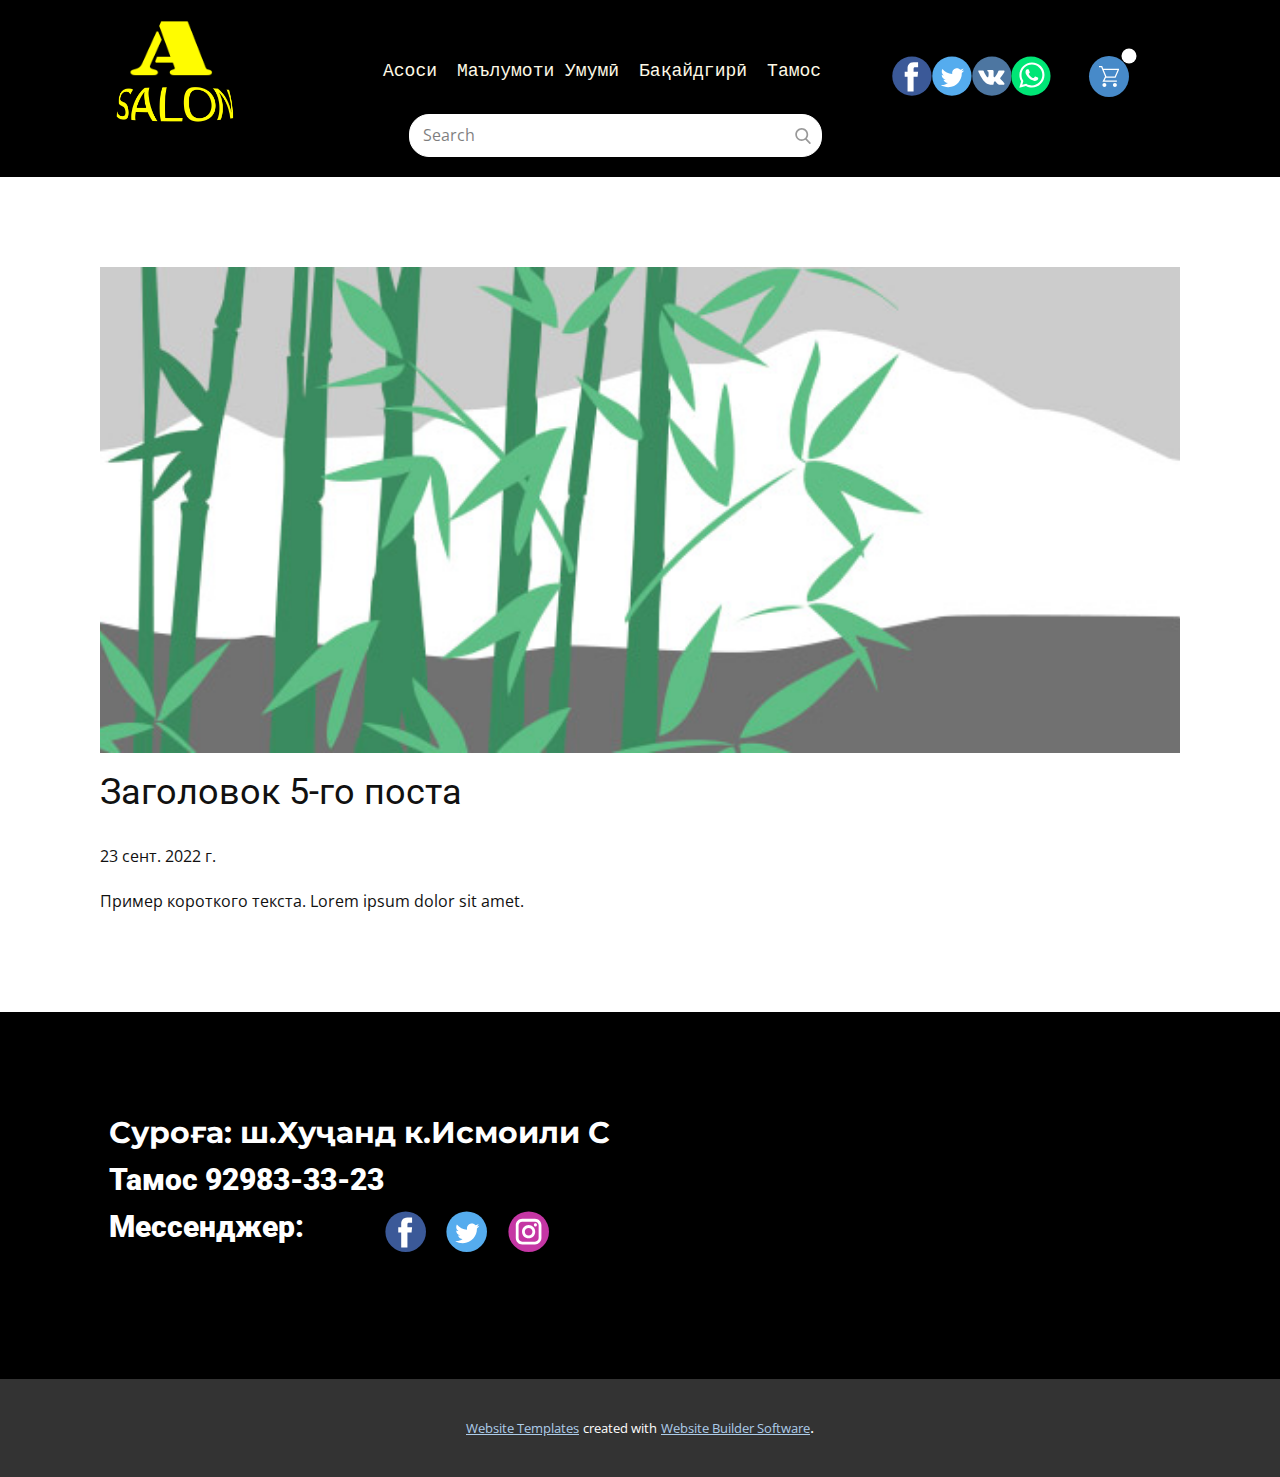
<file: blog/пост-4.html>
<!doctype html>
<html style="font-size: 16px;" lang="ru"><head>
    <meta name="viewport" content="width=device-width, initial-scale=1.0">
    <meta charset="utf-8">
    <meta name="keywords" content="Заголовок 1-го поста">
    <meta name="description" content="">
    <title>Заголовок 5-го поста</title>
    <link rel="stylesheet" href="../nicepage.css" media="screen">
<link rel="stylesheet" href="../Post-Template.css" media="screen">
    <script class="u-script" type="text/javascript" src="../jquery.js" defer=""></script>
    <script class="u-script" type="text/javascript" src="../nicepage.js" defer=""></script>
    <meta name="generator" content="Nicepage 4.18.5, nicepage.com">
    <link id="u-theme-google-font" rel="stylesheet" href="https://fonts.googleapis.com/css?family=Roboto:100,100i,300,300i,400,400i,500,500i,700,700i,900,900i|Open+Sans:300,300i,400,400i,500,500i,600,600i,700,700i,800,800i">
    <link id="u-page-google-font" rel="stylesheet" href="https://fonts.googleapis.com/css?family=Montserrat:100,100i,200,200i,300,300i,400,400i,500,500i,600,600i,700,700i,800,800i,900,900i">
    
    
    <script type="application/ld+json">{
		"@context": "http://schema.org",
		"@type": "Organization",
		"name": "Avtosalon",
		"sameAs": [
				"https://facebook.com/name",
				"https://twitter.com/name",
				"https://facebook.com/name",
				"https://twitter.com/name",
				"https://www.instagram.com/name"
		]
}</script>
    <meta name="theme-color" content="#478ac9">
    <meta name="twitter:site" content="@">
    <meta name="twitter:card" content="summary_large_image">
    <meta name="twitter:title" content="Post Template">
    <meta name="twitter:description" content="Avtosalon">
  </head>
  <body class="u-body u-xl-mode" data-lang="ru"><header class="u-black u-header" id="sec-95a1" data-animation-name="" data-animation-duration="0" data-animation-delay="0" data-animation-direction=""><div class="u-clearfix u-sheet u-sheet-1">
        <div class="u-social-icons u-spacing-0 u-social-icons-1">
          <a class="u-social-url" title="facebook" target="_blank" href="https://facebook.com/name"><span class="u-icon u-social-facebook u-social-icon u-icon-1"><svg class="u-svg-link" preserveAspectRatio="xMidYMin slice" viewBox="0 0 112 112" style=""><use xmlns:xlink="http://www.w3.org/1999/xlink" xlink:href="#svg-de02"></use></svg><svg class="u-svg-content" viewBox="0 0 112 112" x="0" y="0" id="svg-de02"><circle fill="currentColor" cx="56.1" cy="56.1" r="55"></circle><path fill="#FFFFFF" d="M73.5,31.6h-9.1c-1.4,0-3.6,0.8-3.6,3.9v8.5h12.6L72,58.3H60.8v40.8H43.9V58.3h-8V43.9h8v-9.2
            c0-6.7,3.1-17,17-17h12.5v13.9H73.5z"></path></svg></span>
          </a>
          <a class="u-social-url" title="twitter" target="_blank" href="https://twitter.com/name"><span class="u-icon u-social-icon u-social-twitter u-icon-2"><svg class="u-svg-link" preserveAspectRatio="xMidYMin slice" viewBox="0 0 112 112" style=""><use xmlns:xlink="http://www.w3.org/1999/xlink" xlink:href="#svg-1e86"></use></svg><svg class="u-svg-content" viewBox="0 0 112 112" x="0" y="0" id="svg-1e86"><circle fill="currentColor" class="st0" cx="56.1" cy="56.1" r="55"></circle><path fill="#FFFFFF" d="M83.8,47.3c0,0.6,0,1.2,0,1.7c0,17.7-13.5,38.2-38.2,38.2C38,87.2,31,85,25,81.2c1,0.1,2.1,0.2,3.2,0.2
            c6.3,0,12.1-2.1,16.7-5.7c-5.9-0.1-10.8-4-12.5-9.3c0.8,0.2,1.7,0.2,2.5,0.2c1.2,0,2.4-0.2,3.5-0.5c-6.1-1.2-10.8-6.7-10.8-13.1
            c0-0.1,0-0.1,0-0.2c1.8,1,3.9,1.6,6.1,1.7c-3.6-2.4-6-6.5-6-11.2c0-2.5,0.7-4.8,1.8-6.7c6.6,8.1,16.5,13.5,27.6,14
            c-0.2-1-0.3-2-0.3-3.1c0-7.4,6-13.4,13.4-13.4c3.9,0,7.3,1.6,9.8,4.2c3.1-0.6,5.9-1.7,8.5-3.3c-1,3.1-3.1,5.8-5.9,7.4
            c2.7-0.3,5.3-1,7.7-2.1C88.7,43,86.4,45.4,83.8,47.3z"></path></svg></span>
          </a>
          <a class="u-social-url" target="_blank" data-type="VK" title="VK" href=""><span class="u-icon u-social-icon u-social-vk u-icon-3"><svg class="u-svg-link" preserveAspectRatio="xMidYMin slice" viewBox="0 0 112 112" style=""><use xmlns:xlink="http://www.w3.org/1999/xlink" xlink:href="#svg-b7d7"></use></svg><svg class="u-svg-content" viewBox="0 0 112 112" x="0" y="0" id="svg-b7d7"><circle fill="currentColor" class="st0" cx="56.1" cy="56.1" r="55"></circle><path fill="#FFFFFF" d="M88.2,80.7l-9.8,0.1c0,0-2.1,0.4-4.9-1.5c-3.7-2.5-7.2-9.1-9.9-8.2C60.9,72,61,77.9,61,77.9s0,1.3-0.6,1.9
            c-0.7,0.7-2,0.9-2,0.9H54c0,0-9.7,0.6-18.3-8.3c-9.3-9.7-17.6-29-17.6-29s-0.5-1.3,0-1.9c0.6-0.7,2.2-0.7,2.2-0.7l10.5-0.1
            c0,0,1,0.2,1.7,0.7c0.6,0.4,0.9,1.2,0.9,1.2s1.7,4.3,4,8.2c4.4,7.6,6.4,9.3,7.9,8.4c2.2-1.2,1.5-10.7,1.5-10.7s0-3.5-1.1-5
            c-0.9-1.2-2.5-1.5-3.3-1.6c-0.6-0.1,0.4-1.5,1.6-2.1c1.9-0.9,5.2-1,9.2-0.9c3.1,0,4,0.2,5.2,0.5c3.6,0.9,2.4,4.3,2.4,12.4
            c0,2.6-0.5,6.3,1.4,7.5c0.8,0.5,2.8,0.1,7.7-8.3c2.3-4,4.1-8.6,4.1-8.6s0.4-0.8,1-1.2s1.4-0.3,1.4-0.3l11.1-0.1c0,0,3.3-0.4,3.9,1.1
            c0.6,1.6-1.2,5.3-5.8,11.3c-7.4,9.9-8.3,9-2.1,14.7c5.9,5.5,7.1,8.1,7.3,8.5C93.4,80.4,88.2,80.7,88.2,80.7z"></path></svg></span>
          </a>
          <a class="u-social-url" target="_blank" data-type="Whatsapp" title="Whatsapp" href=""><span class="u-icon u-social-icon u-social-whatsapp u-icon-4"><svg class="u-svg-link" preserveAspectRatio="xMidYMin slice" viewBox="0 0 112 112" style=""><use xmlns:xlink="http://www.w3.org/1999/xlink" xlink:href="#svg-7508"></use></svg><svg class="u-svg-content" viewBox="0 0 112 112" x="0" y="0" id="svg-7508"><circle fill="currentColor" cx="56.1" cy="56.1" r="55"></circle><path fill="#FFFFFF" d="M83.8,28.3C77.2,21.7,68.4,18,59,18c-19.3,0-35.1,15.7-35.1,35.1c0,6.2,1.6,12.2,4.7,17.5l-5,18.2L42.2,84
	c5.1,2.8,10.9,4.3,16.8,4.3h0l0,0c19.3,0,35.1-15.7,35.1-35.1C94.1,43.8,90.5,35,83.8,28.3 M59,82.3L59,82.3
	c-5.2,0-10.4-1.4-14.9-4.1l-1.1-0.6l-11,2.9L35,69.8l-0.7-1.1c-2.9-4.6-4.5-10-4.5-15.5C29.8,37,42.9,24,59,24
	c7.8,0,15.1,3,20.6,8.6c5.5,5.5,8.5,12.8,8.5,20.6C88.2,69.2,75.1,82.3,59,82.3 M75,60.5c-0.9-0.4-5.2-2.6-6-2.9
	c-0.8-0.3-1.4-0.4-2,0.4s-2.3,2.9-2.8,3.4c-0.5,0.6-1,0.7-1.9,0.2c-0.9-0.4-3.7-1.4-7.1-4.4c-2.6-2.3-4.4-5.2-4.9-6.1
	c-0.5-0.9-0.1-1.4,0.4-1.8c0.4-0.4,0.9-1,1.3-1.5c0.4-0.5,0.6-0.9,0.9-1.5c0.3-0.6,0.1-1.1-0.1-1.5c-0.2-0.4-2-4.8-2.7-6.5
	c-0.7-1.7-1.4-1.5-2-1.5c-0.5,0-1.1,0-1.7,0c-0.6,0-1.5,0.2-2.3,1.1c-0.8,0.9-3.1,3-3.1,7.3c0,4.3,3.1,8.5,3.6,9.1
	c0.4,0.6,6.2,9.4,15,13.2c2.1,0.9,3.7,1.4,5,1.8c2.1,0.7,4,0.6,5.5,0.3c1.7-0.3,5.2-2.1,5.9-4.2c0.7-2,0.7-3.8,0.5-4.2
	C76.5,61.1,75.9,60.9,75,60.5"></path></svg></span>
          </a>
        </div>
        <form action="#" method="get" class="u-border-1 u-border-white u-radius-20 u-search u-search-right u-white u-search-1">
          <button class="u-search-button" type="submit">
            <span class="u-search-icon u-spacing-10 u-text-grey-40">
              <svg class="u-svg-link" preserveAspectRatio="xMidYMin slice" viewBox="0 0 56.966 56.966" style=""><use xmlns:xlink="http://www.w3.org/1999/xlink" xlink:href="#svg-9dab"></use></svg>
              <svg xmlns="http://www.w3.org/2000/svg" xmlns:xlink="http://www.w3.org/1999/xlink" version="1.1" id="svg-9dab" x="0px" y="0px" viewBox="0 0 56.966 56.966" style="enable-background:new 0 0 56.966 56.966;" xml:space="preserve" class="u-svg-content"><path d="M55.146,51.887L41.588,37.786c3.486-4.144,5.396-9.358,5.396-14.786c0-12.682-10.318-23-23-23s-23,10.318-23,23  s10.318,23,23,23c4.761,0,9.298-1.436,13.177-4.162l13.661,14.208c0.571,0.593,1.339,0.92,2.162,0.92  c0.779,0,1.518-0.297,2.079-0.837C56.255,54.982,56.293,53.08,55.146,51.887z M23.984,6c9.374,0,17,7.626,17,17s-7.626,17-17,17  s-17-7.626-17-17S14.61,6,23.984,6z"></path><g></g><g></g><g></g><g></g><g></g><g></g><g></g><g></g><g></g><g></g><g></g><g></g><g></g><g></g><g></g></svg>
            </span>
          </button>
          <input class="u-search-input" type="search" name="search" value="" placeholder="Search">
        </form><!--shopping_cart-->
        <a class="u-shopping-cart u-shopping-cart-1" href="#"><span class="u-icon u-icon-circle u-palette-1-base u-shopping-cart-icon u-text-white u-icon-5"><svg class="u-svg-link" preserveAspectRatio="xMidYMin slice" viewBox="0 0 16 16" style=""><use xmlns:xlink="http://www.w3.org/1999/xlink" xlink:href="#svg-7af9"></use></svg><svg class="u-svg-content" viewBox="0 0 16 16" x="0px" y="0px" id="svg-7af9"><path d="M14.5,3l-2.1,5H6.1L5.9,7.6L4,3H14.5 M0,0v1h2.1L5,8l-2,4h11v-1H4.6l1-2H13l3-7H3.6L2.8,0H0z M12.5,13
	c-0.8,0-1.5,0.7-1.5,1.5s0.7,1.5,1.5,1.5s1.5-0.7,1.5-1.5S13.3,13,12.5,13L12.5,13z M4.5,13C3.7,13,3,13.7,3,14.5S3.7,16,4.5,16
	S6,15.3,6,14.5S5.3,13,4.5,13L4.5,13z"></path></svg>
        <span class="u-icon-rounded u-radius-22 u-shopping-cart-count u-text-white u-white" style="font-size: 0.75rem; background-image: none;"><!--shopping_cart_count-->2<!--/shopping_cart_count--></span>
    </span>
        </a><!--/shopping_cart-->
        <img alt="" class="u-image u-image-default u-image-1" data-image-width="454" data-image-height="340" src="../images/-3-.png">
        <nav data-position="" class="u-menu u-menu-one-level u-offcanvas u-offcanvas-shift u-menu-1" data-responsive-from="MD">
          <div class="menu-collapse u-custom-font u-font-courier-new" style="font-size: 1.125rem; letter-spacing: 0px; font-weight: 700;">
            <a class="u-button-style u-custom-active-border-color u-custom-active-color u-custom-border u-custom-border-color u-custom-border-radius u-custom-borders u-custom-color u-custom-hover-border-color u-custom-hover-color u-custom-left-right-menu-spacing u-custom-padding-bottom u-custom-text-active-color u-custom-text-color u-custom-text-hover-color u-custom-top-bottom-menu-spacing u-nav-link" href="#" style="font-size: calc(1em + 24px);">
              <svg class="u-svg-link" viewBox="0 0 24 24"><use xmlns:xlink="http://www.w3.org/1999/xlink" xlink:href="#menu-hamburger"></use></svg>
              <svg class="u-svg-content" version="1.1" id="menu-hamburger" viewBox="0 0 16 16" x="0px" y="0px" xmlns:xlink="http://www.w3.org/1999/xlink" xmlns="http://www.w3.org/2000/svg"><g><rect y="1" width="16" height="2"></rect><rect y="7" width="16" height="2"></rect><rect y="13" width="16" height="2"></rect>
</g></svg>
            </a>
          </div>
          <div class="u-custom-menu u-nav-container">
            <ul class="u-custom-font u-font-courier-new u-nav u-spacing-20 u-unstyled u-nav-1"><li class="u-nav-item"><a class="u-black u-border-6 u-border-active-palette-1-base u-border-hover-palette-1-base u-border-no-left u-border-no-right u-border-no-top u-button-style u-nav-link u-radius-7 u-text-active-white u-text-hover-grey-90 u-text-palette-3-light-3" href="../Меню.html#sec-4f97" style="padding: 10px 0px;">Асоси</a>
</li><li class="u-nav-item"><a class="u-black u-border-6 u-border-active-palette-1-base u-border-hover-palette-1-base u-border-no-left u-border-no-right u-border-no-top u-button-style u-nav-link u-radius-7 u-text-active-white u-text-hover-grey-90 u-text-palette-3-light-3" href="../Маълумоти-Умумӣ.html" style="padding: 10px 0px;">Маълумоти Умумӣ</a>
</li><li class="u-nav-item"><a class="u-black u-border-6 u-border-active-palette-1-base u-border-hover-palette-1-base u-border-no-left u-border-no-right u-border-no-top u-button-style u-nav-link u-radius-7 u-text-active-white u-text-hover-grey-90 u-text-palette-3-light-3" href="../Бақайдгирӣ.html" style="padding: 10px 0px;">Бақайдгирӣ</a>
</li><li class="u-nav-item"><a class="u-black u-border-6 u-border-active-palette-1-base u-border-hover-palette-1-base u-border-no-left u-border-no-right u-border-no-top u-button-style u-nav-link u-radius-7 u-text-active-white u-text-hover-grey-90 u-text-palette-3-light-3" href="../Меню.html#sec-42dd" style="padding: 10px 0px;">Тамос</a>
</li></ul>
          </div>
          <div class="u-custom-menu u-nav-container-collapse">
            <div class="u-black u-container-style u-inner-container-layout u-opacity u-opacity-95 u-sidenav">
              <div class="u-inner-container-layout u-sidenav-overflow">
                <div class="u-menu-close"></div>
                <ul class="u-align-center u-nav u-popupmenu-items u-unstyled u-nav-2"><li class="u-nav-item"><a class="u-button-style u-nav-link" href="../Меню.html#sec-4f97">Асоси</a>
</li><li class="u-nav-item"><a class="u-button-style u-nav-link" href="../Маълумоти-Умумӣ.html">Маълумоти Умумӣ</a>
</li><li class="u-nav-item"><a class="u-button-style u-nav-link" href="../Бақайдгирӣ.html">Бақайдгирӣ</a>
</li><li class="u-nav-item"><a class="u-button-style u-nav-link" href="../Меню.html#sec-42dd">Тамос</a>
</li></ul>
              </div>
            </div>
            <div class="u-black u-menu-overlay u-opacity u-opacity-70"></div>
          </div>
        </nav>
        <img alt="" class="u-image u-image-default u-image-2" data-image-width="454" data-image-height="340" src="../images/1-1.png">
      </div></header>
    <section class="u-align-center u-clearfix u-section-1" id="sec-015a">
      <div class="u-clearfix u-sheet u-valign-middle-md u-valign-middle-sm u-valign-middle-xs u-sheet-1"><!--post_details--><!--post_details_options_json--><!--{"source":""}--><!--/post_details_options_json--><!--blog_post-->
        <div class="u-container-style u-expanded-width u-post-details u-post-details-1">
          <div class="u-container-layout u-valign-middle u-container-layout-1"><!--blog_post_image-->
            <img alt="" class="u-blog-control u-expanded-width u-image u-image-default u-image-1" src="../images/68f64b9d.jpeg"><!--/blog_post_image--><!--blog_post_header-->
            <h2 class="u-blog-control u-text u-text-1">Заголовок 5-го поста</h2><!--/blog_post_header--><!--blog_post_metadata-->
            <div class="u-blog-control u-metadata u-metadata-1"><!--blog_post_metadata_date-->
              <span class="u-meta-date u-meta-icon">23 сент. 2022 г.</span><!--/blog_post_metadata_date--><!--blog_post_metadata_category-->
              <!--/blog_post_metadata_category--><!--blog_post_metadata_comments-->
              <!--/blog_post_metadata_comments-->
            </div><!--/blog_post_metadata--><!--blog_post_content-->
            <div class="u-align-justify u-blog-control u-post-content u-text u-text-2 fr-view">
  Пример короткого текста. Lorem ipsum dolor sit amet.
  </div><!--/blog_post_content-->
          </div>
        </div><!--/blog_post--><!--/post_details-->
      </div>
    </section>
    
    
    <footer class="u-align-center-sm u-align-center-xs u-black u-clearfix u-footer" id="sec-7270"><div class="u-clearfix u-sheet u-valign-middle-sm u-valign-middle-xs u-sheet-1"><!--position-->
        <div data-position="" class="u-position u-position-1"><!--block-->
          <div class="u-block">
            <div class="u-block-container u-clearfix"><!--block_header-->
              <h5 class="u-block-header u-text u-text-custom-color-4 u-text-1"><!--block_header_content--><!--/block_header_content--></h5><!--/block_header--><!--block_content-->
              <div class="u-block-content u-text"><!--block_content_content--><!--/block_content_content--></div><!--/block_content-->
            </div>
          </div><!--/block-->
        </div><!--/position-->
        <h1 class="u-custom-font u-font-montserrat u-text u-text-default u-text-3">Суроға: ш.Хуҷанд к.Исмоили С</h1>
        <h1 class="u-text u-text-default u-text-4">Тамос 92983-33-23</h1>
        <h1 class="u-text u-text-default u-text-5">Месс​енджер​:</h1>
        <div class="u-social-icons u-spacing-20 u-social-icons-1">
          <a class="u-social-url" title="facebook" target="_blank" href="https://facebook.com/name"><span class="u-icon u-social-facebook u-social-icon u-icon-1"><svg class="u-svg-link" preserveAspectRatio="xMidYMin slice" viewBox="0 0 112 112" style=""><use xmlns:xlink="http://www.w3.org/1999/xlink" xlink:href="#svg-a9a8"></use></svg><svg class="u-svg-content" viewBox="0 0 112 112" x="0" y="0" id="svg-a9a8"><circle fill="currentColor" cx="56.1" cy="56.1" r="55"></circle><path fill="#FFFFFF" d="M73.5,31.6h-9.1c-1.4,0-3.6,0.8-3.6,3.9v8.5h12.6L72,58.3H60.8v40.8H43.9V58.3h-8V43.9h8v-9.2
            c0-6.7,3.1-17,17-17h12.5v13.9H73.5z"></path></svg></span>
          </a>
          <a class="u-social-url" title="twitter" target="_blank" href="https://twitter.com/name"><span class="u-icon u-social-icon u-social-twitter u-icon-2"><svg class="u-svg-link" preserveAspectRatio="xMidYMin slice" viewBox="0 0 112 112" style=""><use xmlns:xlink="http://www.w3.org/1999/xlink" xlink:href="#svg-6d79"></use></svg><svg class="u-svg-content" viewBox="0 0 112 112" x="0" y="0" id="svg-6d79"><circle fill="currentColor" class="st0" cx="56.1" cy="56.1" r="55"></circle><path fill="#FFFFFF" d="M83.8,47.3c0,0.6,0,1.2,0,1.7c0,17.7-13.5,38.2-38.2,38.2C38,87.2,31,85,25,81.2c1,0.1,2.1,0.2,3.2,0.2
            c6.3,0,12.1-2.1,16.7-5.7c-5.9-0.1-10.8-4-12.5-9.3c0.8,0.2,1.7,0.2,2.5,0.2c1.2,0,2.4-0.2,3.5-0.5c-6.1-1.2-10.8-6.7-10.8-13.1
            c0-0.1,0-0.1,0-0.2c1.8,1,3.9,1.6,6.1,1.7c-3.6-2.4-6-6.5-6-11.2c0-2.5,0.7-4.8,1.8-6.7c6.6,8.1,16.5,13.5,27.6,14
            c-0.2-1-0.3-2-0.3-3.1c0-7.4,6-13.4,13.4-13.4c3.9,0,7.3,1.6,9.8,4.2c3.1-0.6,5.9-1.7,8.5-3.3c-1,3.1-3.1,5.8-5.9,7.4
            c2.7-0.3,5.3-1,7.7-2.1C88.7,43,86.4,45.4,83.8,47.3z"></path></svg></span>
          </a>
          <a class="u-social-url" title="instagram" target="_blank" href="https://www.instagram.com/name"><span class="u-icon u-social-icon u-social-instagram u-icon-3"><svg class="u-svg-link" preserveAspectRatio="xMidYMin slice" viewBox="0 0 112 112" style=""><use xmlns:xlink="http://www.w3.org/1999/xlink" xlink:href="#svg-f557"></use></svg><svg class="u-svg-content" viewBox="0 0 112 112" x="0" y="0" id="svg-f557"><circle fill="currentColor" cx="56.1" cy="56.1" r="55"></circle><path fill="#FFFFFF" d="M55.9,38.2c-9.9,0-17.9,8-17.9,17.9C38,66,46,74,55.9,74c9.9,0,17.9-8,17.9-17.9C73.8,46.2,65.8,38.2,55.9,38.2
            z M55.9,66.4c-5.7,0-10.3-4.6-10.3-10.3c-0.1-5.7,4.6-10.3,10.3-10.3c5.7,0,10.3,4.6,10.3,10.3C66.2,61.8,61.6,66.4,55.9,66.4z"></path><path fill="#FFFFFF" d="M74.3,33.5c-2.3,0-4.2,1.9-4.2,4.2s1.9,4.2,4.2,4.2s4.2-1.9,4.2-4.2S76.6,33.5,74.3,33.5z"></path><path fill="#FFFFFF" d="M73.1,21.3H38.6c-9.7,0-17.5,7.9-17.5,17.5v34.5c0,9.7,7.9,17.6,17.5,17.6h34.5c9.7,0,17.5-7.9,17.5-17.5V38.8
            C90.6,29.1,82.7,21.3,73.1,21.3z M83,73.3c0,5.5-4.5,9.9-9.9,9.9H38.6c-5.5,0-9.9-4.5-9.9-9.9V38.8c0-5.5,4.5-9.9,9.9-9.9h34.5
            c5.5,0,9.9,4.5,9.9,9.9V73.3z"></path></svg></span>
          </a>
        </div>
      </div></footer>
    <section class="u-backlink u-clearfix u-grey-80">
      <a class="u-link" href="https://nicepage.com/website-templates" target="_blank">
        <span>Website Templates</span>
      </a>
      <p class="u-text">
        <span>created with</span>
      </p>
      <a class="u-link" href="" target="_blank">
        <span>Website Builder Software</span>
      </a>. 
    </section>
  
</body></html>
</file>
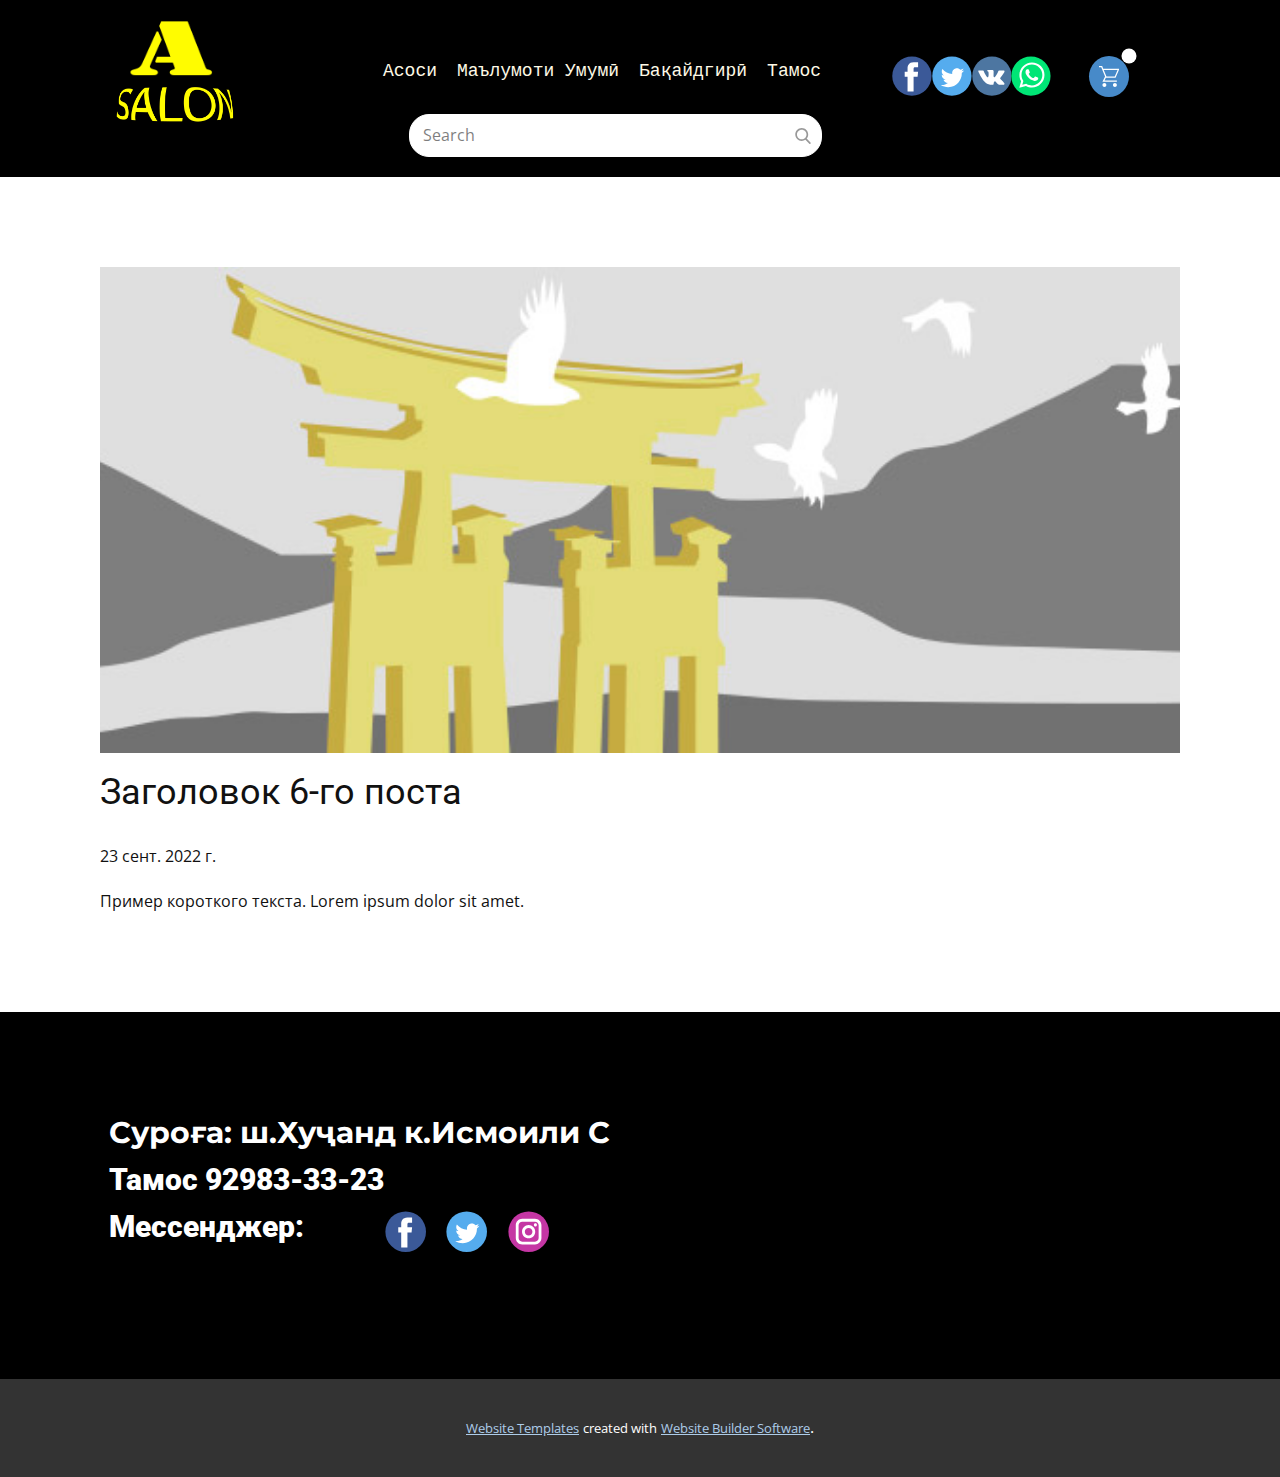
<file: blog/пост-5.html>
<!doctype html>
<html style="font-size: 16px;" lang="ru"><head>
    <meta name="viewport" content="width=device-width, initial-scale=1.0">
    <meta charset="utf-8">
    <meta name="keywords" content="Заголовок 1-го поста">
    <meta name="description" content="">
    <title>Заголовок 6-го поста</title>
    <link rel="stylesheet" href="../nicepage.css" media="screen">
<link rel="stylesheet" href="../Post-Template.css" media="screen">
    <script class="u-script" type="text/javascript" src="../jquery.js" defer=""></script>
    <script class="u-script" type="text/javascript" src="../nicepage.js" defer=""></script>
    <meta name="generator" content="Nicepage 4.18.5, nicepage.com">
    <link id="u-theme-google-font" rel="stylesheet" href="https://fonts.googleapis.com/css?family=Roboto:100,100i,300,300i,400,400i,500,500i,700,700i,900,900i|Open+Sans:300,300i,400,400i,500,500i,600,600i,700,700i,800,800i">
    <link id="u-page-google-font" rel="stylesheet" href="https://fonts.googleapis.com/css?family=Montserrat:100,100i,200,200i,300,300i,400,400i,500,500i,600,600i,700,700i,800,800i,900,900i">
    
    
    <script type="application/ld+json">{
		"@context": "http://schema.org",
		"@type": "Organization",
		"name": "Avtosalon",
		"sameAs": [
				"https://facebook.com/name",
				"https://twitter.com/name",
				"https://facebook.com/name",
				"https://twitter.com/name",
				"https://www.instagram.com/name"
		]
}</script>
    <meta name="theme-color" content="#478ac9">
    <meta name="twitter:site" content="@">
    <meta name="twitter:card" content="summary_large_image">
    <meta name="twitter:title" content="Post Template">
    <meta name="twitter:description" content="Avtosalon">
  </head>
  <body class="u-body u-xl-mode" data-lang="ru"><header class="u-black u-header" id="sec-95a1" data-animation-name="" data-animation-duration="0" data-animation-delay="0" data-animation-direction=""><div class="u-clearfix u-sheet u-sheet-1">
        <div class="u-social-icons u-spacing-0 u-social-icons-1">
          <a class="u-social-url" title="facebook" target="_blank" href="https://facebook.com/name"><span class="u-icon u-social-facebook u-social-icon u-icon-1"><svg class="u-svg-link" preserveAspectRatio="xMidYMin slice" viewBox="0 0 112 112" style=""><use xmlns:xlink="http://www.w3.org/1999/xlink" xlink:href="#svg-de02"></use></svg><svg class="u-svg-content" viewBox="0 0 112 112" x="0" y="0" id="svg-de02"><circle fill="currentColor" cx="56.1" cy="56.1" r="55"></circle><path fill="#FFFFFF" d="M73.5,31.6h-9.1c-1.4,0-3.6,0.8-3.6,3.9v8.5h12.6L72,58.3H60.8v40.8H43.9V58.3h-8V43.9h8v-9.2
            c0-6.7,3.1-17,17-17h12.5v13.9H73.5z"></path></svg></span>
          </a>
          <a class="u-social-url" title="twitter" target="_blank" href="https://twitter.com/name"><span class="u-icon u-social-icon u-social-twitter u-icon-2"><svg class="u-svg-link" preserveAspectRatio="xMidYMin slice" viewBox="0 0 112 112" style=""><use xmlns:xlink="http://www.w3.org/1999/xlink" xlink:href="#svg-1e86"></use></svg><svg class="u-svg-content" viewBox="0 0 112 112" x="0" y="0" id="svg-1e86"><circle fill="currentColor" class="st0" cx="56.1" cy="56.1" r="55"></circle><path fill="#FFFFFF" d="M83.8,47.3c0,0.6,0,1.2,0,1.7c0,17.7-13.5,38.2-38.2,38.2C38,87.2,31,85,25,81.2c1,0.1,2.1,0.2,3.2,0.2
            c6.3,0,12.1-2.1,16.7-5.7c-5.9-0.1-10.8-4-12.5-9.3c0.8,0.2,1.7,0.2,2.5,0.2c1.2,0,2.4-0.2,3.5-0.5c-6.1-1.2-10.8-6.7-10.8-13.1
            c0-0.1,0-0.1,0-0.2c1.8,1,3.9,1.6,6.1,1.7c-3.6-2.4-6-6.5-6-11.2c0-2.5,0.7-4.8,1.8-6.7c6.6,8.1,16.5,13.5,27.6,14
            c-0.2-1-0.3-2-0.3-3.1c0-7.4,6-13.4,13.4-13.4c3.9,0,7.3,1.6,9.8,4.2c3.1-0.6,5.9-1.7,8.5-3.3c-1,3.1-3.1,5.8-5.9,7.4
            c2.7-0.3,5.3-1,7.7-2.1C88.7,43,86.4,45.4,83.8,47.3z"></path></svg></span>
          </a>
          <a class="u-social-url" target="_blank" data-type="VK" title="VK" href=""><span class="u-icon u-social-icon u-social-vk u-icon-3"><svg class="u-svg-link" preserveAspectRatio="xMidYMin slice" viewBox="0 0 112 112" style=""><use xmlns:xlink="http://www.w3.org/1999/xlink" xlink:href="#svg-b7d7"></use></svg><svg class="u-svg-content" viewBox="0 0 112 112" x="0" y="0" id="svg-b7d7"><circle fill="currentColor" class="st0" cx="56.1" cy="56.1" r="55"></circle><path fill="#FFFFFF" d="M88.2,80.7l-9.8,0.1c0,0-2.1,0.4-4.9-1.5c-3.7-2.5-7.2-9.1-9.9-8.2C60.9,72,61,77.9,61,77.9s0,1.3-0.6,1.9
            c-0.7,0.7-2,0.9-2,0.9H54c0,0-9.7,0.6-18.3-8.3c-9.3-9.7-17.6-29-17.6-29s-0.5-1.3,0-1.9c0.6-0.7,2.2-0.7,2.2-0.7l10.5-0.1
            c0,0,1,0.2,1.7,0.7c0.6,0.4,0.9,1.2,0.9,1.2s1.7,4.3,4,8.2c4.4,7.6,6.4,9.3,7.9,8.4c2.2-1.2,1.5-10.7,1.5-10.7s0-3.5-1.1-5
            c-0.9-1.2-2.5-1.5-3.3-1.6c-0.6-0.1,0.4-1.5,1.6-2.1c1.9-0.9,5.2-1,9.2-0.9c3.1,0,4,0.2,5.2,0.5c3.6,0.9,2.4,4.3,2.4,12.4
            c0,2.6-0.5,6.3,1.4,7.5c0.8,0.5,2.8,0.1,7.7-8.3c2.3-4,4.1-8.6,4.1-8.6s0.4-0.8,1-1.2s1.4-0.3,1.4-0.3l11.1-0.1c0,0,3.3-0.4,3.9,1.1
            c0.6,1.6-1.2,5.3-5.8,11.3c-7.4,9.9-8.3,9-2.1,14.7c5.9,5.5,7.1,8.1,7.3,8.5C93.4,80.4,88.2,80.7,88.2,80.7z"></path></svg></span>
          </a>
          <a class="u-social-url" target="_blank" data-type="Whatsapp" title="Whatsapp" href=""><span class="u-icon u-social-icon u-social-whatsapp u-icon-4"><svg class="u-svg-link" preserveAspectRatio="xMidYMin slice" viewBox="0 0 112 112" style=""><use xmlns:xlink="http://www.w3.org/1999/xlink" xlink:href="#svg-7508"></use></svg><svg class="u-svg-content" viewBox="0 0 112 112" x="0" y="0" id="svg-7508"><circle fill="currentColor" cx="56.1" cy="56.1" r="55"></circle><path fill="#FFFFFF" d="M83.8,28.3C77.2,21.7,68.4,18,59,18c-19.3,0-35.1,15.7-35.1,35.1c0,6.2,1.6,12.2,4.7,17.5l-5,18.2L42.2,84
	c5.1,2.8,10.9,4.3,16.8,4.3h0l0,0c19.3,0,35.1-15.7,35.1-35.1C94.1,43.8,90.5,35,83.8,28.3 M59,82.3L59,82.3
	c-5.2,0-10.4-1.4-14.9-4.1l-1.1-0.6l-11,2.9L35,69.8l-0.7-1.1c-2.9-4.6-4.5-10-4.5-15.5C29.8,37,42.9,24,59,24
	c7.8,0,15.1,3,20.6,8.6c5.5,5.5,8.5,12.8,8.5,20.6C88.2,69.2,75.1,82.3,59,82.3 M75,60.5c-0.9-0.4-5.2-2.6-6-2.9
	c-0.8-0.3-1.4-0.4-2,0.4s-2.3,2.9-2.8,3.4c-0.5,0.6-1,0.7-1.9,0.2c-0.9-0.4-3.7-1.4-7.1-4.4c-2.6-2.3-4.4-5.2-4.9-6.1
	c-0.5-0.9-0.1-1.4,0.4-1.8c0.4-0.4,0.9-1,1.3-1.5c0.4-0.5,0.6-0.9,0.9-1.5c0.3-0.6,0.1-1.1-0.1-1.5c-0.2-0.4-2-4.8-2.7-6.5
	c-0.7-1.7-1.4-1.5-2-1.5c-0.5,0-1.1,0-1.7,0c-0.6,0-1.5,0.2-2.3,1.1c-0.8,0.9-3.1,3-3.1,7.3c0,4.3,3.1,8.5,3.6,9.1
	c0.4,0.6,6.2,9.4,15,13.2c2.1,0.9,3.7,1.4,5,1.8c2.1,0.7,4,0.6,5.5,0.3c1.7-0.3,5.2-2.1,5.9-4.2c0.7-2,0.7-3.8,0.5-4.2
	C76.5,61.1,75.9,60.9,75,60.5"></path></svg></span>
          </a>
        </div>
        <form action="#" method="get" class="u-border-1 u-border-white u-radius-20 u-search u-search-right u-white u-search-1">
          <button class="u-search-button" type="submit">
            <span class="u-search-icon u-spacing-10 u-text-grey-40">
              <svg class="u-svg-link" preserveAspectRatio="xMidYMin slice" viewBox="0 0 56.966 56.966" style=""><use xmlns:xlink="http://www.w3.org/1999/xlink" xlink:href="#svg-9dab"></use></svg>
              <svg xmlns="http://www.w3.org/2000/svg" xmlns:xlink="http://www.w3.org/1999/xlink" version="1.1" id="svg-9dab" x="0px" y="0px" viewBox="0 0 56.966 56.966" style="enable-background:new 0 0 56.966 56.966;" xml:space="preserve" class="u-svg-content"><path d="M55.146,51.887L41.588,37.786c3.486-4.144,5.396-9.358,5.396-14.786c0-12.682-10.318-23-23-23s-23,10.318-23,23  s10.318,23,23,23c4.761,0,9.298-1.436,13.177-4.162l13.661,14.208c0.571,0.593,1.339,0.92,2.162,0.92  c0.779,0,1.518-0.297,2.079-0.837C56.255,54.982,56.293,53.08,55.146,51.887z M23.984,6c9.374,0,17,7.626,17,17s-7.626,17-17,17  s-17-7.626-17-17S14.61,6,23.984,6z"></path><g></g><g></g><g></g><g></g><g></g><g></g><g></g><g></g><g></g><g></g><g></g><g></g><g></g><g></g><g></g></svg>
            </span>
          </button>
          <input class="u-search-input" type="search" name="search" value="" placeholder="Search">
        </form><!--shopping_cart-->
        <a class="u-shopping-cart u-shopping-cart-1" href="#"><span class="u-icon u-icon-circle u-palette-1-base u-shopping-cart-icon u-text-white u-icon-5"><svg class="u-svg-link" preserveAspectRatio="xMidYMin slice" viewBox="0 0 16 16" style=""><use xmlns:xlink="http://www.w3.org/1999/xlink" xlink:href="#svg-7af9"></use></svg><svg class="u-svg-content" viewBox="0 0 16 16" x="0px" y="0px" id="svg-7af9"><path d="M14.5,3l-2.1,5H6.1L5.9,7.6L4,3H14.5 M0,0v1h2.1L5,8l-2,4h11v-1H4.6l1-2H13l3-7H3.6L2.8,0H0z M12.5,13
	c-0.8,0-1.5,0.7-1.5,1.5s0.7,1.5,1.5,1.5s1.5-0.7,1.5-1.5S13.3,13,12.5,13L12.5,13z M4.5,13C3.7,13,3,13.7,3,14.5S3.7,16,4.5,16
	S6,15.3,6,14.5S5.3,13,4.5,13L4.5,13z"></path></svg>
        <span class="u-icon-rounded u-radius-22 u-shopping-cart-count u-text-white u-white" style="font-size: 0.75rem; background-image: none;"><!--shopping_cart_count-->2<!--/shopping_cart_count--></span>
    </span>
        </a><!--/shopping_cart-->
        <img alt="" class="u-image u-image-default u-image-1" data-image-width="454" data-image-height="340" src="../images/-3-.png">
        <nav data-position="" class="u-menu u-menu-one-level u-offcanvas u-offcanvas-shift u-menu-1" data-responsive-from="MD">
          <div class="menu-collapse u-custom-font u-font-courier-new" style="font-size: 1.125rem; letter-spacing: 0px; font-weight: 700;">
            <a class="u-button-style u-custom-active-border-color u-custom-active-color u-custom-border u-custom-border-color u-custom-border-radius u-custom-borders u-custom-color u-custom-hover-border-color u-custom-hover-color u-custom-left-right-menu-spacing u-custom-padding-bottom u-custom-text-active-color u-custom-text-color u-custom-text-hover-color u-custom-top-bottom-menu-spacing u-nav-link" href="#" style="font-size: calc(1em + 24px);">
              <svg class="u-svg-link" viewBox="0 0 24 24"><use xmlns:xlink="http://www.w3.org/1999/xlink" xlink:href="#menu-hamburger"></use></svg>
              <svg class="u-svg-content" version="1.1" id="menu-hamburger" viewBox="0 0 16 16" x="0px" y="0px" xmlns:xlink="http://www.w3.org/1999/xlink" xmlns="http://www.w3.org/2000/svg"><g><rect y="1" width="16" height="2"></rect><rect y="7" width="16" height="2"></rect><rect y="13" width="16" height="2"></rect>
</g></svg>
            </a>
          </div>
          <div class="u-custom-menu u-nav-container">
            <ul class="u-custom-font u-font-courier-new u-nav u-spacing-20 u-unstyled u-nav-1"><li class="u-nav-item"><a class="u-black u-border-6 u-border-active-palette-1-base u-border-hover-palette-1-base u-border-no-left u-border-no-right u-border-no-top u-button-style u-nav-link u-radius-7 u-text-active-white u-text-hover-grey-90 u-text-palette-3-light-3" href="../Меню.html#sec-4f97" style="padding: 10px 0px;">Асоси</a>
</li><li class="u-nav-item"><a class="u-black u-border-6 u-border-active-palette-1-base u-border-hover-palette-1-base u-border-no-left u-border-no-right u-border-no-top u-button-style u-nav-link u-radius-7 u-text-active-white u-text-hover-grey-90 u-text-palette-3-light-3" href="../Маълумоти-Умумӣ.html" style="padding: 10px 0px;">Маълумоти Умумӣ</a>
</li><li class="u-nav-item"><a class="u-black u-border-6 u-border-active-palette-1-base u-border-hover-palette-1-base u-border-no-left u-border-no-right u-border-no-top u-button-style u-nav-link u-radius-7 u-text-active-white u-text-hover-grey-90 u-text-palette-3-light-3" href="../Бақайдгирӣ.html" style="padding: 10px 0px;">Бақайдгирӣ</a>
</li><li class="u-nav-item"><a class="u-black u-border-6 u-border-active-palette-1-base u-border-hover-palette-1-base u-border-no-left u-border-no-right u-border-no-top u-button-style u-nav-link u-radius-7 u-text-active-white u-text-hover-grey-90 u-text-palette-3-light-3" href="../Меню.html#sec-42dd" style="padding: 10px 0px;">Тамос</a>
</li></ul>
          </div>
          <div class="u-custom-menu u-nav-container-collapse">
            <div class="u-black u-container-style u-inner-container-layout u-opacity u-opacity-95 u-sidenav">
              <div class="u-inner-container-layout u-sidenav-overflow">
                <div class="u-menu-close"></div>
                <ul class="u-align-center u-nav u-popupmenu-items u-unstyled u-nav-2"><li class="u-nav-item"><a class="u-button-style u-nav-link" href="../Меню.html#sec-4f97">Асоси</a>
</li><li class="u-nav-item"><a class="u-button-style u-nav-link" href="../Маълумоти-Умумӣ.html">Маълумоти Умумӣ</a>
</li><li class="u-nav-item"><a class="u-button-style u-nav-link" href="../Бақайдгирӣ.html">Бақайдгирӣ</a>
</li><li class="u-nav-item"><a class="u-button-style u-nav-link" href="../Меню.html#sec-42dd">Тамос</a>
</li></ul>
              </div>
            </div>
            <div class="u-black u-menu-overlay u-opacity u-opacity-70"></div>
          </div>
        </nav>
        <img alt="" class="u-image u-image-default u-image-2" data-image-width="454" data-image-height="340" src="../images/1-1.png">
      </div></header>
    <section class="u-align-center u-clearfix u-section-1" id="sec-015a">
      <div class="u-clearfix u-sheet u-valign-middle-md u-valign-middle-sm u-valign-middle-xs u-sheet-1"><!--post_details--><!--post_details_options_json--><!--{"source":""}--><!--/post_details_options_json--><!--blog_post-->
        <div class="u-container-style u-expanded-width u-post-details u-post-details-1">
          <div class="u-container-layout u-valign-middle u-container-layout-1"><!--blog_post_image-->
            <img alt="" class="u-blog-control u-expanded-width u-image u-image-default u-image-1" src="../images/8ad73f3c.jpeg"><!--/blog_post_image--><!--blog_post_header-->
            <h2 class="u-blog-control u-text u-text-1">Заголовок 6-го поста</h2><!--/blog_post_header--><!--blog_post_metadata-->
            <div class="u-blog-control u-metadata u-metadata-1"><!--blog_post_metadata_date-->
              <span class="u-meta-date u-meta-icon">23 сент. 2022 г.</span><!--/blog_post_metadata_date--><!--blog_post_metadata_category-->
              <!--/blog_post_metadata_category--><!--blog_post_metadata_comments-->
              <!--/blog_post_metadata_comments-->
            </div><!--/blog_post_metadata--><!--blog_post_content-->
            <div class="u-align-justify u-blog-control u-post-content u-text u-text-2 fr-view">
  Пример короткого текста. Lorem ipsum dolor sit amet.
  </div><!--/blog_post_content-->
          </div>
        </div><!--/blog_post--><!--/post_details-->
      </div>
    </section>
    
    
    <footer class="u-align-center-sm u-align-center-xs u-black u-clearfix u-footer" id="sec-7270"><div class="u-clearfix u-sheet u-valign-middle-sm u-valign-middle-xs u-sheet-1"><!--position-->
        <div data-position="" class="u-position u-position-1"><!--block-->
          <div class="u-block">
            <div class="u-block-container u-clearfix"><!--block_header-->
              <h5 class="u-block-header u-text u-text-custom-color-4 u-text-1"><!--block_header_content--><!--/block_header_content--></h5><!--/block_header--><!--block_content-->
              <div class="u-block-content u-text"><!--block_content_content--><!--/block_content_content--></div><!--/block_content-->
            </div>
          </div><!--/block-->
        </div><!--/position-->
        <h1 class="u-custom-font u-font-montserrat u-text u-text-default u-text-3">Суроға: ш.Хуҷанд к.Исмоили С</h1>
        <h1 class="u-text u-text-default u-text-4">Тамос 92983-33-23</h1>
        <h1 class="u-text u-text-default u-text-5">Месс​енджер​:</h1>
        <div class="u-social-icons u-spacing-20 u-social-icons-1">
          <a class="u-social-url" title="facebook" target="_blank" href="https://facebook.com/name"><span class="u-icon u-social-facebook u-social-icon u-icon-1"><svg class="u-svg-link" preserveAspectRatio="xMidYMin slice" viewBox="0 0 112 112" style=""><use xmlns:xlink="http://www.w3.org/1999/xlink" xlink:href="#svg-a9a8"></use></svg><svg class="u-svg-content" viewBox="0 0 112 112" x="0" y="0" id="svg-a9a8"><circle fill="currentColor" cx="56.1" cy="56.1" r="55"></circle><path fill="#FFFFFF" d="M73.5,31.6h-9.1c-1.4,0-3.6,0.8-3.6,3.9v8.5h12.6L72,58.3H60.8v40.8H43.9V58.3h-8V43.9h8v-9.2
            c0-6.7,3.1-17,17-17h12.5v13.9H73.5z"></path></svg></span>
          </a>
          <a class="u-social-url" title="twitter" target="_blank" href="https://twitter.com/name"><span class="u-icon u-social-icon u-social-twitter u-icon-2"><svg class="u-svg-link" preserveAspectRatio="xMidYMin slice" viewBox="0 0 112 112" style=""><use xmlns:xlink="http://www.w3.org/1999/xlink" xlink:href="#svg-6d79"></use></svg><svg class="u-svg-content" viewBox="0 0 112 112" x="0" y="0" id="svg-6d79"><circle fill="currentColor" class="st0" cx="56.1" cy="56.1" r="55"></circle><path fill="#FFFFFF" d="M83.8,47.3c0,0.6,0,1.2,0,1.7c0,17.7-13.5,38.2-38.2,38.2C38,87.2,31,85,25,81.2c1,0.1,2.1,0.2,3.2,0.2
            c6.3,0,12.1-2.1,16.7-5.7c-5.9-0.1-10.8-4-12.5-9.3c0.8,0.2,1.7,0.2,2.5,0.2c1.2,0,2.4-0.2,3.5-0.5c-6.1-1.2-10.8-6.7-10.8-13.1
            c0-0.1,0-0.1,0-0.2c1.8,1,3.9,1.6,6.1,1.7c-3.6-2.4-6-6.5-6-11.2c0-2.5,0.7-4.8,1.8-6.7c6.6,8.1,16.5,13.5,27.6,14
            c-0.2-1-0.3-2-0.3-3.1c0-7.4,6-13.4,13.4-13.4c3.9,0,7.3,1.6,9.8,4.2c3.1-0.6,5.9-1.7,8.5-3.3c-1,3.1-3.1,5.8-5.9,7.4
            c2.7-0.3,5.3-1,7.7-2.1C88.7,43,86.4,45.4,83.8,47.3z"></path></svg></span>
          </a>
          <a class="u-social-url" title="instagram" target="_blank" href="https://www.instagram.com/name"><span class="u-icon u-social-icon u-social-instagram u-icon-3"><svg class="u-svg-link" preserveAspectRatio="xMidYMin slice" viewBox="0 0 112 112" style=""><use xmlns:xlink="http://www.w3.org/1999/xlink" xlink:href="#svg-f557"></use></svg><svg class="u-svg-content" viewBox="0 0 112 112" x="0" y="0" id="svg-f557"><circle fill="currentColor" cx="56.1" cy="56.1" r="55"></circle><path fill="#FFFFFF" d="M55.9,38.2c-9.9,0-17.9,8-17.9,17.9C38,66,46,74,55.9,74c9.9,0,17.9-8,17.9-17.9C73.8,46.2,65.8,38.2,55.9,38.2
            z M55.9,66.4c-5.7,0-10.3-4.6-10.3-10.3c-0.1-5.7,4.6-10.3,10.3-10.3c5.7,0,10.3,4.6,10.3,10.3C66.2,61.8,61.6,66.4,55.9,66.4z"></path><path fill="#FFFFFF" d="M74.3,33.5c-2.3,0-4.2,1.9-4.2,4.2s1.9,4.2,4.2,4.2s4.2-1.9,4.2-4.2S76.6,33.5,74.3,33.5z"></path><path fill="#FFFFFF" d="M73.1,21.3H38.6c-9.7,0-17.5,7.9-17.5,17.5v34.5c0,9.7,7.9,17.6,17.5,17.6h34.5c9.7,0,17.5-7.9,17.5-17.5V38.8
            C90.6,29.1,82.7,21.3,73.1,21.3z M83,73.3c0,5.5-4.5,9.9-9.9,9.9H38.6c-5.5,0-9.9-4.5-9.9-9.9V38.8c0-5.5,4.5-9.9,9.9-9.9h34.5
            c5.5,0,9.9,4.5,9.9,9.9V73.3z"></path></svg></span>
          </a>
        </div>
      </div></footer>
    <section class="u-backlink u-clearfix u-grey-80">
      <a class="u-link" href="https://nicepage.com/website-templates" target="_blank">
        <span>Website Templates</span>
      </a>
      <p class="u-text">
        <span>created with</span>
      </p>
      <a class="u-link" href="" target="_blank">
        <span>Website Builder Software</span>
      </a>. 
    </section>
  
</body></html>
</file>
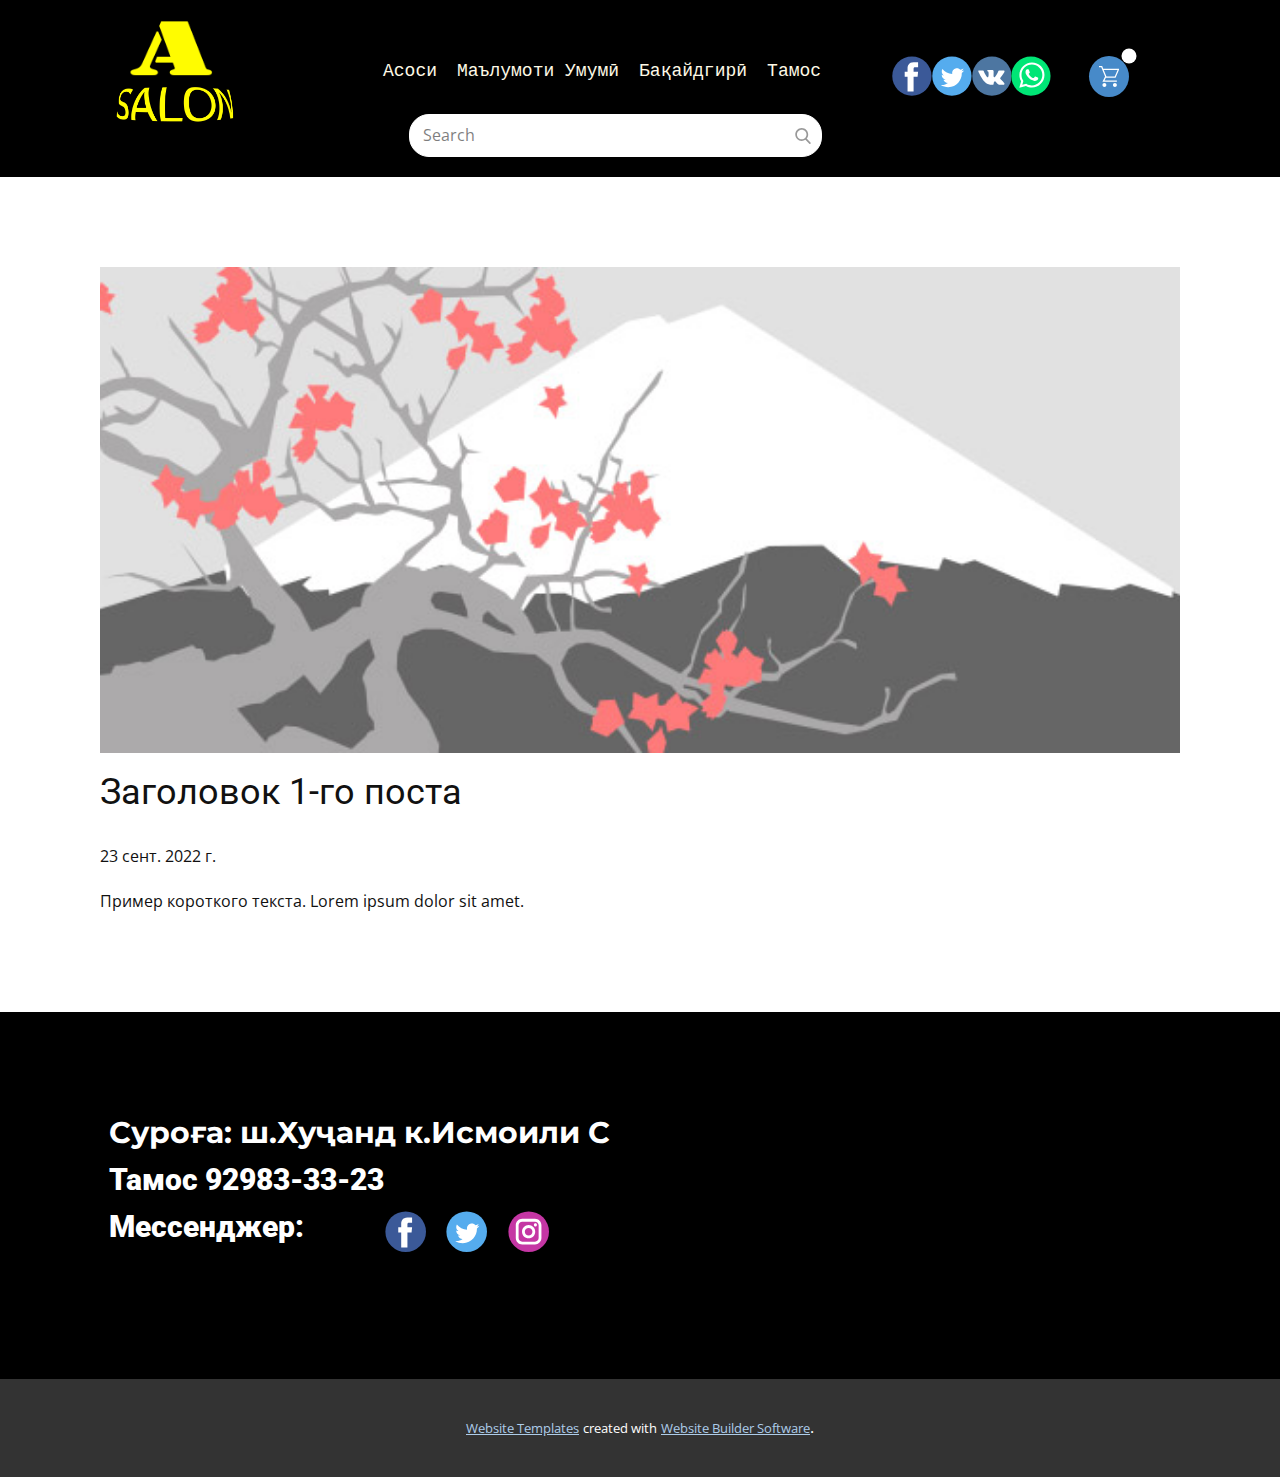
<file: blog/пост.html>
<!doctype html>
<html style="font-size: 16px;" lang="ru"><head>
    <meta name="viewport" content="width=device-width, initial-scale=1.0">
    <meta charset="utf-8">
    <meta name="keywords" content="Заголовок 1-го поста">
    <meta name="description" content="">
    <title>Заголовок 1-го поста</title>
    <link rel="stylesheet" href="../nicepage.css" media="screen">
<link rel="stylesheet" href="../Post-Template.css" media="screen">
    <script class="u-script" type="text/javascript" src="../jquery.js" defer=""></script>
    <script class="u-script" type="text/javascript" src="../nicepage.js" defer=""></script>
    <meta name="generator" content="Nicepage 4.18.5, nicepage.com">
    <link id="u-theme-google-font" rel="stylesheet" href="https://fonts.googleapis.com/css?family=Roboto:100,100i,300,300i,400,400i,500,500i,700,700i,900,900i|Open+Sans:300,300i,400,400i,500,500i,600,600i,700,700i,800,800i">
    <link id="u-page-google-font" rel="stylesheet" href="https://fonts.googleapis.com/css?family=Montserrat:100,100i,200,200i,300,300i,400,400i,500,500i,600,600i,700,700i,800,800i,900,900i">
    
    
    <script type="application/ld+json">{
		"@context": "http://schema.org",
		"@type": "Organization",
		"name": "Avtosalon",
		"sameAs": [
				"https://facebook.com/name",
				"https://twitter.com/name",
				"https://facebook.com/name",
				"https://twitter.com/name",
				"https://www.instagram.com/name"
		]
}</script>
    <meta name="theme-color" content="#478ac9">
    <meta name="twitter:site" content="@">
    <meta name="twitter:card" content="summary_large_image">
    <meta name="twitter:title" content="Post Template">
    <meta name="twitter:description" content="Avtosalon">
  </head>
  <body class="u-body u-xl-mode" data-lang="ru"><header class="u-black u-header" id="sec-95a1" data-animation-name="" data-animation-duration="0" data-animation-delay="0" data-animation-direction=""><div class="u-clearfix u-sheet u-sheet-1">
        <div class="u-social-icons u-spacing-0 u-social-icons-1">
          <a class="u-social-url" title="facebook" target="_blank" href="https://facebook.com/name"><span class="u-icon u-social-facebook u-social-icon u-icon-1"><svg class="u-svg-link" preserveAspectRatio="xMidYMin slice" viewBox="0 0 112 112" style=""><use xmlns:xlink="http://www.w3.org/1999/xlink" xlink:href="#svg-de02"></use></svg><svg class="u-svg-content" viewBox="0 0 112 112" x="0" y="0" id="svg-de02"><circle fill="currentColor" cx="56.1" cy="56.1" r="55"></circle><path fill="#FFFFFF" d="M73.5,31.6h-9.1c-1.4,0-3.6,0.8-3.6,3.9v8.5h12.6L72,58.3H60.8v40.8H43.9V58.3h-8V43.9h8v-9.2
            c0-6.7,3.1-17,17-17h12.5v13.9H73.5z"></path></svg></span>
          </a>
          <a class="u-social-url" title="twitter" target="_blank" href="https://twitter.com/name"><span class="u-icon u-social-icon u-social-twitter u-icon-2"><svg class="u-svg-link" preserveAspectRatio="xMidYMin slice" viewBox="0 0 112 112" style=""><use xmlns:xlink="http://www.w3.org/1999/xlink" xlink:href="#svg-1e86"></use></svg><svg class="u-svg-content" viewBox="0 0 112 112" x="0" y="0" id="svg-1e86"><circle fill="currentColor" class="st0" cx="56.1" cy="56.1" r="55"></circle><path fill="#FFFFFF" d="M83.8,47.3c0,0.6,0,1.2,0,1.7c0,17.7-13.5,38.2-38.2,38.2C38,87.2,31,85,25,81.2c1,0.1,2.1,0.2,3.2,0.2
            c6.3,0,12.1-2.1,16.7-5.7c-5.9-0.1-10.8-4-12.5-9.3c0.8,0.2,1.7,0.2,2.5,0.2c1.2,0,2.4-0.2,3.5-0.5c-6.1-1.2-10.8-6.7-10.8-13.1
            c0-0.1,0-0.1,0-0.2c1.8,1,3.9,1.6,6.1,1.7c-3.6-2.4-6-6.5-6-11.2c0-2.5,0.7-4.8,1.8-6.7c6.6,8.1,16.5,13.5,27.6,14
            c-0.2-1-0.3-2-0.3-3.1c0-7.4,6-13.4,13.4-13.4c3.9,0,7.3,1.6,9.8,4.2c3.1-0.6,5.9-1.7,8.5-3.3c-1,3.1-3.1,5.8-5.9,7.4
            c2.7-0.3,5.3-1,7.7-2.1C88.7,43,86.4,45.4,83.8,47.3z"></path></svg></span>
          </a>
          <a class="u-social-url" target="_blank" data-type="VK" title="VK" href=""><span class="u-icon u-social-icon u-social-vk u-icon-3"><svg class="u-svg-link" preserveAspectRatio="xMidYMin slice" viewBox="0 0 112 112" style=""><use xmlns:xlink="http://www.w3.org/1999/xlink" xlink:href="#svg-b7d7"></use></svg><svg class="u-svg-content" viewBox="0 0 112 112" x="0" y="0" id="svg-b7d7"><circle fill="currentColor" class="st0" cx="56.1" cy="56.1" r="55"></circle><path fill="#FFFFFF" d="M88.2,80.7l-9.8,0.1c0,0-2.1,0.4-4.9-1.5c-3.7-2.5-7.2-9.1-9.9-8.2C60.9,72,61,77.9,61,77.9s0,1.3-0.6,1.9
            c-0.7,0.7-2,0.9-2,0.9H54c0,0-9.7,0.6-18.3-8.3c-9.3-9.7-17.6-29-17.6-29s-0.5-1.3,0-1.9c0.6-0.7,2.2-0.7,2.2-0.7l10.5-0.1
            c0,0,1,0.2,1.7,0.7c0.6,0.4,0.9,1.2,0.9,1.2s1.7,4.3,4,8.2c4.4,7.6,6.4,9.3,7.9,8.4c2.2-1.2,1.5-10.7,1.5-10.7s0-3.5-1.1-5
            c-0.9-1.2-2.5-1.5-3.3-1.6c-0.6-0.1,0.4-1.5,1.6-2.1c1.9-0.9,5.2-1,9.2-0.9c3.1,0,4,0.2,5.2,0.5c3.6,0.9,2.4,4.3,2.4,12.4
            c0,2.6-0.5,6.3,1.4,7.5c0.8,0.5,2.8,0.1,7.7-8.3c2.3-4,4.1-8.6,4.1-8.6s0.4-0.8,1-1.2s1.4-0.3,1.4-0.3l11.1-0.1c0,0,3.3-0.4,3.9,1.1
            c0.6,1.6-1.2,5.3-5.8,11.3c-7.4,9.9-8.3,9-2.1,14.7c5.9,5.5,7.1,8.1,7.3,8.5C93.4,80.4,88.2,80.7,88.2,80.7z"></path></svg></span>
          </a>
          <a class="u-social-url" target="_blank" data-type="Whatsapp" title="Whatsapp" href=""><span class="u-icon u-social-icon u-social-whatsapp u-icon-4"><svg class="u-svg-link" preserveAspectRatio="xMidYMin slice" viewBox="0 0 112 112" style=""><use xmlns:xlink="http://www.w3.org/1999/xlink" xlink:href="#svg-7508"></use></svg><svg class="u-svg-content" viewBox="0 0 112 112" x="0" y="0" id="svg-7508"><circle fill="currentColor" cx="56.1" cy="56.1" r="55"></circle><path fill="#FFFFFF" d="M83.8,28.3C77.2,21.7,68.4,18,59,18c-19.3,0-35.1,15.7-35.1,35.1c0,6.2,1.6,12.2,4.7,17.5l-5,18.2L42.2,84
	c5.1,2.8,10.9,4.3,16.8,4.3h0l0,0c19.3,0,35.1-15.7,35.1-35.1C94.1,43.8,90.5,35,83.8,28.3 M59,82.3L59,82.3
	c-5.2,0-10.4-1.4-14.9-4.1l-1.1-0.6l-11,2.9L35,69.8l-0.7-1.1c-2.9-4.6-4.5-10-4.5-15.5C29.8,37,42.9,24,59,24
	c7.8,0,15.1,3,20.6,8.6c5.5,5.5,8.5,12.8,8.5,20.6C88.2,69.2,75.1,82.3,59,82.3 M75,60.5c-0.9-0.4-5.2-2.6-6-2.9
	c-0.8-0.3-1.4-0.4-2,0.4s-2.3,2.9-2.8,3.4c-0.5,0.6-1,0.7-1.9,0.2c-0.9-0.4-3.7-1.4-7.1-4.4c-2.6-2.3-4.4-5.2-4.9-6.1
	c-0.5-0.9-0.1-1.4,0.4-1.8c0.4-0.4,0.9-1,1.3-1.5c0.4-0.5,0.6-0.9,0.9-1.5c0.3-0.6,0.1-1.1-0.1-1.5c-0.2-0.4-2-4.8-2.7-6.5
	c-0.7-1.7-1.4-1.5-2-1.5c-0.5,0-1.1,0-1.7,0c-0.6,0-1.5,0.2-2.3,1.1c-0.8,0.9-3.1,3-3.1,7.3c0,4.3,3.1,8.5,3.6,9.1
	c0.4,0.6,6.2,9.4,15,13.2c2.1,0.9,3.7,1.4,5,1.8c2.1,0.7,4,0.6,5.5,0.3c1.7-0.3,5.2-2.1,5.9-4.2c0.7-2,0.7-3.8,0.5-4.2
	C76.5,61.1,75.9,60.9,75,60.5"></path></svg></span>
          </a>
        </div>
        <form action="#" method="get" class="u-border-1 u-border-white u-radius-20 u-search u-search-right u-white u-search-1">
          <button class="u-search-button" type="submit">
            <span class="u-search-icon u-spacing-10 u-text-grey-40">
              <svg class="u-svg-link" preserveAspectRatio="xMidYMin slice" viewBox="0 0 56.966 56.966" style=""><use xmlns:xlink="http://www.w3.org/1999/xlink" xlink:href="#svg-9dab"></use></svg>
              <svg xmlns="http://www.w3.org/2000/svg" xmlns:xlink="http://www.w3.org/1999/xlink" version="1.1" id="svg-9dab" x="0px" y="0px" viewBox="0 0 56.966 56.966" style="enable-background:new 0 0 56.966 56.966;" xml:space="preserve" class="u-svg-content"><path d="M55.146,51.887L41.588,37.786c3.486-4.144,5.396-9.358,5.396-14.786c0-12.682-10.318-23-23-23s-23,10.318-23,23  s10.318,23,23,23c4.761,0,9.298-1.436,13.177-4.162l13.661,14.208c0.571,0.593,1.339,0.92,2.162,0.92  c0.779,0,1.518-0.297,2.079-0.837C56.255,54.982,56.293,53.08,55.146,51.887z M23.984,6c9.374,0,17,7.626,17,17s-7.626,17-17,17  s-17-7.626-17-17S14.61,6,23.984,6z"></path><g></g><g></g><g></g><g></g><g></g><g></g><g></g><g></g><g></g><g></g><g></g><g></g><g></g><g></g><g></g></svg>
            </span>
          </button>
          <input class="u-search-input" type="search" name="search" value="" placeholder="Search">
        </form><!--shopping_cart-->
        <a class="u-shopping-cart u-shopping-cart-1" href="#"><span class="u-icon u-icon-circle u-palette-1-base u-shopping-cart-icon u-text-white u-icon-5"><svg class="u-svg-link" preserveAspectRatio="xMidYMin slice" viewBox="0 0 16 16" style=""><use xmlns:xlink="http://www.w3.org/1999/xlink" xlink:href="#svg-7af9"></use></svg><svg class="u-svg-content" viewBox="0 0 16 16" x="0px" y="0px" id="svg-7af9"><path d="M14.5,3l-2.1,5H6.1L5.9,7.6L4,3H14.5 M0,0v1h2.1L5,8l-2,4h11v-1H4.6l1-2H13l3-7H3.6L2.8,0H0z M12.5,13
	c-0.8,0-1.5,0.7-1.5,1.5s0.7,1.5,1.5,1.5s1.5-0.7,1.5-1.5S13.3,13,12.5,13L12.5,13z M4.5,13C3.7,13,3,13.7,3,14.5S3.7,16,4.5,16
	S6,15.3,6,14.5S5.3,13,4.5,13L4.5,13z"></path></svg>
        <span class="u-icon-rounded u-radius-22 u-shopping-cart-count u-text-white u-white" style="font-size: 0.75rem; background-image: none;"><!--shopping_cart_count-->2<!--/shopping_cart_count--></span>
    </span>
        </a><!--/shopping_cart-->
        <img alt="" class="u-image u-image-default u-image-1" data-image-width="454" data-image-height="340" src="../images/-3-.png">
        <nav data-position="" class="u-menu u-menu-one-level u-offcanvas u-offcanvas-shift u-menu-1" data-responsive-from="MD">
          <div class="menu-collapse u-custom-font u-font-courier-new" style="font-size: 1.125rem; letter-spacing: 0px; font-weight: 700;">
            <a class="u-button-style u-custom-active-border-color u-custom-active-color u-custom-border u-custom-border-color u-custom-border-radius u-custom-borders u-custom-color u-custom-hover-border-color u-custom-hover-color u-custom-left-right-menu-spacing u-custom-padding-bottom u-custom-text-active-color u-custom-text-color u-custom-text-hover-color u-custom-top-bottom-menu-spacing u-nav-link" href="#" style="font-size: calc(1em + 24px);">
              <svg class="u-svg-link" viewBox="0 0 24 24"><use xmlns:xlink="http://www.w3.org/1999/xlink" xlink:href="#menu-hamburger"></use></svg>
              <svg class="u-svg-content" version="1.1" id="menu-hamburger" viewBox="0 0 16 16" x="0px" y="0px" xmlns:xlink="http://www.w3.org/1999/xlink" xmlns="http://www.w3.org/2000/svg"><g><rect y="1" width="16" height="2"></rect><rect y="7" width="16" height="2"></rect><rect y="13" width="16" height="2"></rect>
</g></svg>
            </a>
          </div>
          <div class="u-custom-menu u-nav-container">
            <ul class="u-custom-font u-font-courier-new u-nav u-spacing-20 u-unstyled u-nav-1"><li class="u-nav-item"><a class="u-black u-border-6 u-border-active-palette-1-base u-border-hover-palette-1-base u-border-no-left u-border-no-right u-border-no-top u-button-style u-nav-link u-radius-7 u-text-active-white u-text-hover-grey-90 u-text-palette-3-light-3" href="../Меню.html#sec-4f97" style="padding: 10px 0px;">Асоси</a>
</li><li class="u-nav-item"><a class="u-black u-border-6 u-border-active-palette-1-base u-border-hover-palette-1-base u-border-no-left u-border-no-right u-border-no-top u-button-style u-nav-link u-radius-7 u-text-active-white u-text-hover-grey-90 u-text-palette-3-light-3" href="../Маълумоти-Умумӣ.html" style="padding: 10px 0px;">Маълумоти Умумӣ</a>
</li><li class="u-nav-item"><a class="u-black u-border-6 u-border-active-palette-1-base u-border-hover-palette-1-base u-border-no-left u-border-no-right u-border-no-top u-button-style u-nav-link u-radius-7 u-text-active-white u-text-hover-grey-90 u-text-palette-3-light-3" href="../Бақайдгирӣ.html" style="padding: 10px 0px;">Бақайдгирӣ</a>
</li><li class="u-nav-item"><a class="u-black u-border-6 u-border-active-palette-1-base u-border-hover-palette-1-base u-border-no-left u-border-no-right u-border-no-top u-button-style u-nav-link u-radius-7 u-text-active-white u-text-hover-grey-90 u-text-palette-3-light-3" href="../Меню.html#sec-42dd" style="padding: 10px 0px;">Тамос</a>
</li></ul>
          </div>
          <div class="u-custom-menu u-nav-container-collapse">
            <div class="u-black u-container-style u-inner-container-layout u-opacity u-opacity-95 u-sidenav">
              <div class="u-inner-container-layout u-sidenav-overflow">
                <div class="u-menu-close"></div>
                <ul class="u-align-center u-nav u-popupmenu-items u-unstyled u-nav-2"><li class="u-nav-item"><a class="u-button-style u-nav-link" href="../Меню.html#sec-4f97">Асоси</a>
</li><li class="u-nav-item"><a class="u-button-style u-nav-link" href="../Маълумоти-Умумӣ.html">Маълумоти Умумӣ</a>
</li><li class="u-nav-item"><a class="u-button-style u-nav-link" href="../Бақайдгирӣ.html">Бақайдгирӣ</a>
</li><li class="u-nav-item"><a class="u-button-style u-nav-link" href="../Меню.html#sec-42dd">Тамос</a>
</li></ul>
              </div>
            </div>
            <div class="u-black u-menu-overlay u-opacity u-opacity-70"></div>
          </div>
        </nav>
        <img alt="" class="u-image u-image-default u-image-2" data-image-width="454" data-image-height="340" src="../images/1-1.png">
      </div></header>
    <section class="u-align-center u-clearfix u-section-1" id="sec-015a">
      <div class="u-clearfix u-sheet u-valign-middle-md u-valign-middle-sm u-valign-middle-xs u-sheet-1"><!--post_details--><!--post_details_options_json--><!--{"source":""}--><!--/post_details_options_json--><!--blog_post-->
        <div class="u-container-style u-expanded-width u-post-details u-post-details-1">
          <div class="u-container-layout u-valign-middle u-container-layout-1"><!--blog_post_image-->
            <img alt="" class="u-blog-control u-expanded-width u-image u-image-default u-image-1" src="../images/0fd3416c.jpeg"><!--/blog_post_image--><!--blog_post_header-->
            <h2 class="u-blog-control u-text u-text-1">Заголовок 1-го поста</h2><!--/blog_post_header--><!--blog_post_metadata-->
            <div class="u-blog-control u-metadata u-metadata-1"><!--blog_post_metadata_date-->
              <span class="u-meta-date u-meta-icon">23 сент. 2022 г.</span><!--/blog_post_metadata_date--><!--blog_post_metadata_category-->
              <!--/blog_post_metadata_category--><!--blog_post_metadata_comments-->
              <!--/blog_post_metadata_comments-->
            </div><!--/blog_post_metadata--><!--blog_post_content-->
            <div class="u-align-justify u-blog-control u-post-content u-text u-text-2 fr-view">
  Пример короткого текста. Lorem ipsum dolor sit amet.
  </div><!--/blog_post_content-->
          </div>
        </div><!--/blog_post--><!--/post_details-->
      </div>
    </section>
    
    
    <footer class="u-align-center-sm u-align-center-xs u-black u-clearfix u-footer" id="sec-7270"><div class="u-clearfix u-sheet u-valign-middle-sm u-valign-middle-xs u-sheet-1"><!--position-->
        <div data-position="" class="u-position u-position-1"><!--block-->
          <div class="u-block">
            <div class="u-block-container u-clearfix"><!--block_header-->
              <h5 class="u-block-header u-text u-text-custom-color-4 u-text-1"><!--block_header_content--><!--/block_header_content--></h5><!--/block_header--><!--block_content-->
              <div class="u-block-content u-text"><!--block_content_content--><!--/block_content_content--></div><!--/block_content-->
            </div>
          </div><!--/block-->
        </div><!--/position-->
        <h1 class="u-custom-font u-font-montserrat u-text u-text-default u-text-3">Суроға: ш.Хуҷанд к.Исмоили С</h1>
        <h1 class="u-text u-text-default u-text-4">Тамос 92983-33-23</h1>
        <h1 class="u-text u-text-default u-text-5">Месс​енджер​:</h1>
        <div class="u-social-icons u-spacing-20 u-social-icons-1">
          <a class="u-social-url" title="facebook" target="_blank" href="https://facebook.com/name"><span class="u-icon u-social-facebook u-social-icon u-icon-1"><svg class="u-svg-link" preserveAspectRatio="xMidYMin slice" viewBox="0 0 112 112" style=""><use xmlns:xlink="http://www.w3.org/1999/xlink" xlink:href="#svg-a9a8"></use></svg><svg class="u-svg-content" viewBox="0 0 112 112" x="0" y="0" id="svg-a9a8"><circle fill="currentColor" cx="56.1" cy="56.1" r="55"></circle><path fill="#FFFFFF" d="M73.5,31.6h-9.1c-1.4,0-3.6,0.8-3.6,3.9v8.5h12.6L72,58.3H60.8v40.8H43.9V58.3h-8V43.9h8v-9.2
            c0-6.7,3.1-17,17-17h12.5v13.9H73.5z"></path></svg></span>
          </a>
          <a class="u-social-url" title="twitter" target="_blank" href="https://twitter.com/name"><span class="u-icon u-social-icon u-social-twitter u-icon-2"><svg class="u-svg-link" preserveAspectRatio="xMidYMin slice" viewBox="0 0 112 112" style=""><use xmlns:xlink="http://www.w3.org/1999/xlink" xlink:href="#svg-6d79"></use></svg><svg class="u-svg-content" viewBox="0 0 112 112" x="0" y="0" id="svg-6d79"><circle fill="currentColor" class="st0" cx="56.1" cy="56.1" r="55"></circle><path fill="#FFFFFF" d="M83.8,47.3c0,0.6,0,1.2,0,1.7c0,17.7-13.5,38.2-38.2,38.2C38,87.2,31,85,25,81.2c1,0.1,2.1,0.2,3.2,0.2
            c6.3,0,12.1-2.1,16.7-5.7c-5.9-0.1-10.8-4-12.5-9.3c0.8,0.2,1.7,0.2,2.5,0.2c1.2,0,2.4-0.2,3.5-0.5c-6.1-1.2-10.8-6.7-10.8-13.1
            c0-0.1,0-0.1,0-0.2c1.8,1,3.9,1.6,6.1,1.7c-3.6-2.4-6-6.5-6-11.2c0-2.5,0.7-4.8,1.8-6.7c6.6,8.1,16.5,13.5,27.6,14
            c-0.2-1-0.3-2-0.3-3.1c0-7.4,6-13.4,13.4-13.4c3.9,0,7.3,1.6,9.8,4.2c3.1-0.6,5.9-1.7,8.5-3.3c-1,3.1-3.1,5.8-5.9,7.4
            c2.7-0.3,5.3-1,7.7-2.1C88.7,43,86.4,45.4,83.8,47.3z"></path></svg></span>
          </a>
          <a class="u-social-url" title="instagram" target="_blank" href="https://www.instagram.com/name"><span class="u-icon u-social-icon u-social-instagram u-icon-3"><svg class="u-svg-link" preserveAspectRatio="xMidYMin slice" viewBox="0 0 112 112" style=""><use xmlns:xlink="http://www.w3.org/1999/xlink" xlink:href="#svg-f557"></use></svg><svg class="u-svg-content" viewBox="0 0 112 112" x="0" y="0" id="svg-f557"><circle fill="currentColor" cx="56.1" cy="56.1" r="55"></circle><path fill="#FFFFFF" d="M55.9,38.2c-9.9,0-17.9,8-17.9,17.9C38,66,46,74,55.9,74c9.9,0,17.9-8,17.9-17.9C73.8,46.2,65.8,38.2,55.9,38.2
            z M55.9,66.4c-5.7,0-10.3-4.6-10.3-10.3c-0.1-5.7,4.6-10.3,10.3-10.3c5.7,0,10.3,4.6,10.3,10.3C66.2,61.8,61.6,66.4,55.9,66.4z"></path><path fill="#FFFFFF" d="M74.3,33.5c-2.3,0-4.2,1.9-4.2,4.2s1.9,4.2,4.2,4.2s4.2-1.9,4.2-4.2S76.6,33.5,74.3,33.5z"></path><path fill="#FFFFFF" d="M73.1,21.3H38.6c-9.7,0-17.5,7.9-17.5,17.5v34.5c0,9.7,7.9,17.6,17.5,17.6h34.5c9.7,0,17.5-7.9,17.5-17.5V38.8
            C90.6,29.1,82.7,21.3,73.1,21.3z M83,73.3c0,5.5-4.5,9.9-9.9,9.9H38.6c-5.5,0-9.9-4.5-9.9-9.9V38.8c0-5.5,4.5-9.9,9.9-9.9h34.5
            c5.5,0,9.9,4.5,9.9,9.9V73.3z"></path></svg></span>
          </a>
        </div>
      </div></footer>
    <section class="u-backlink u-clearfix u-grey-80">
      <a class="u-link" href="https://nicepage.com/website-templates" target="_blank">
        <span>Website Templates</span>
      </a>
      <p class="u-text">
        <span>created with</span>
      </p>
      <a class="u-link" href="" target="_blank">
        <span>Website Builder Software</span>
      </a>. 
    </section>
  
</body></html>
</file>
